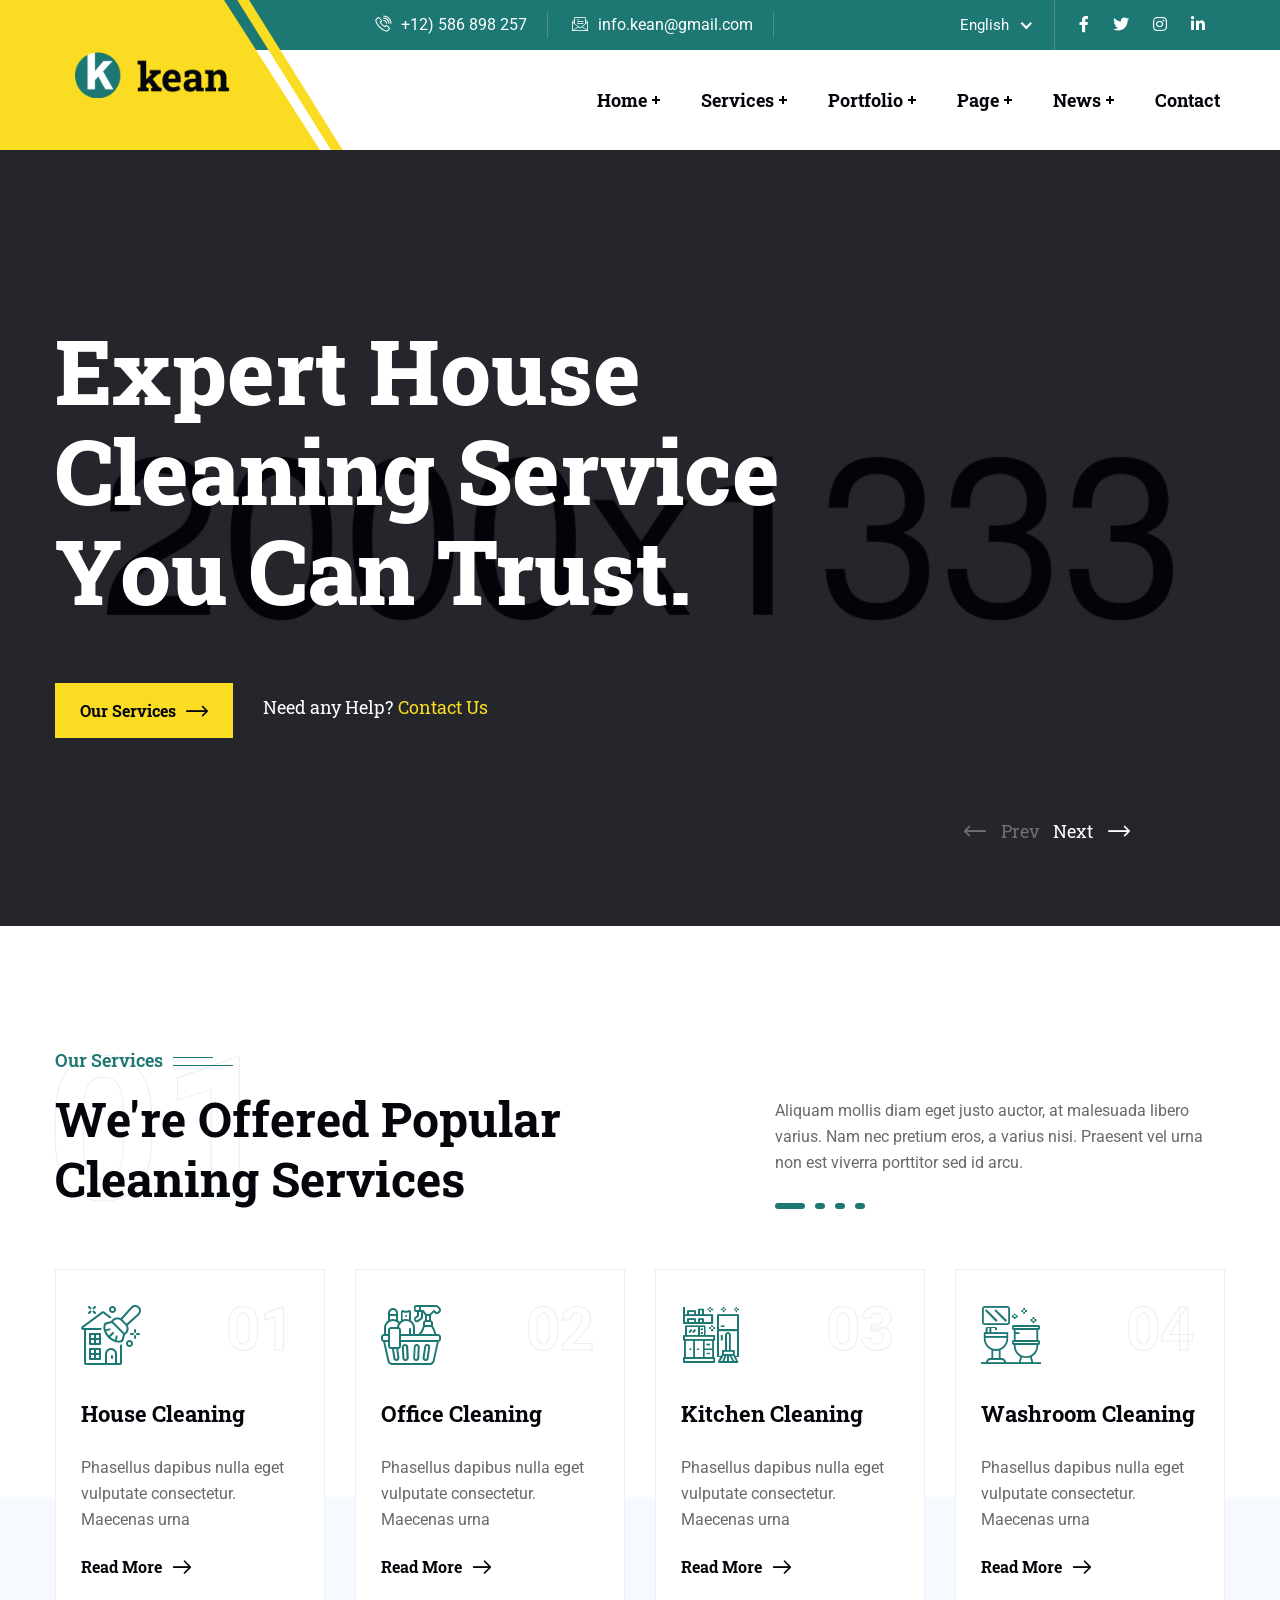
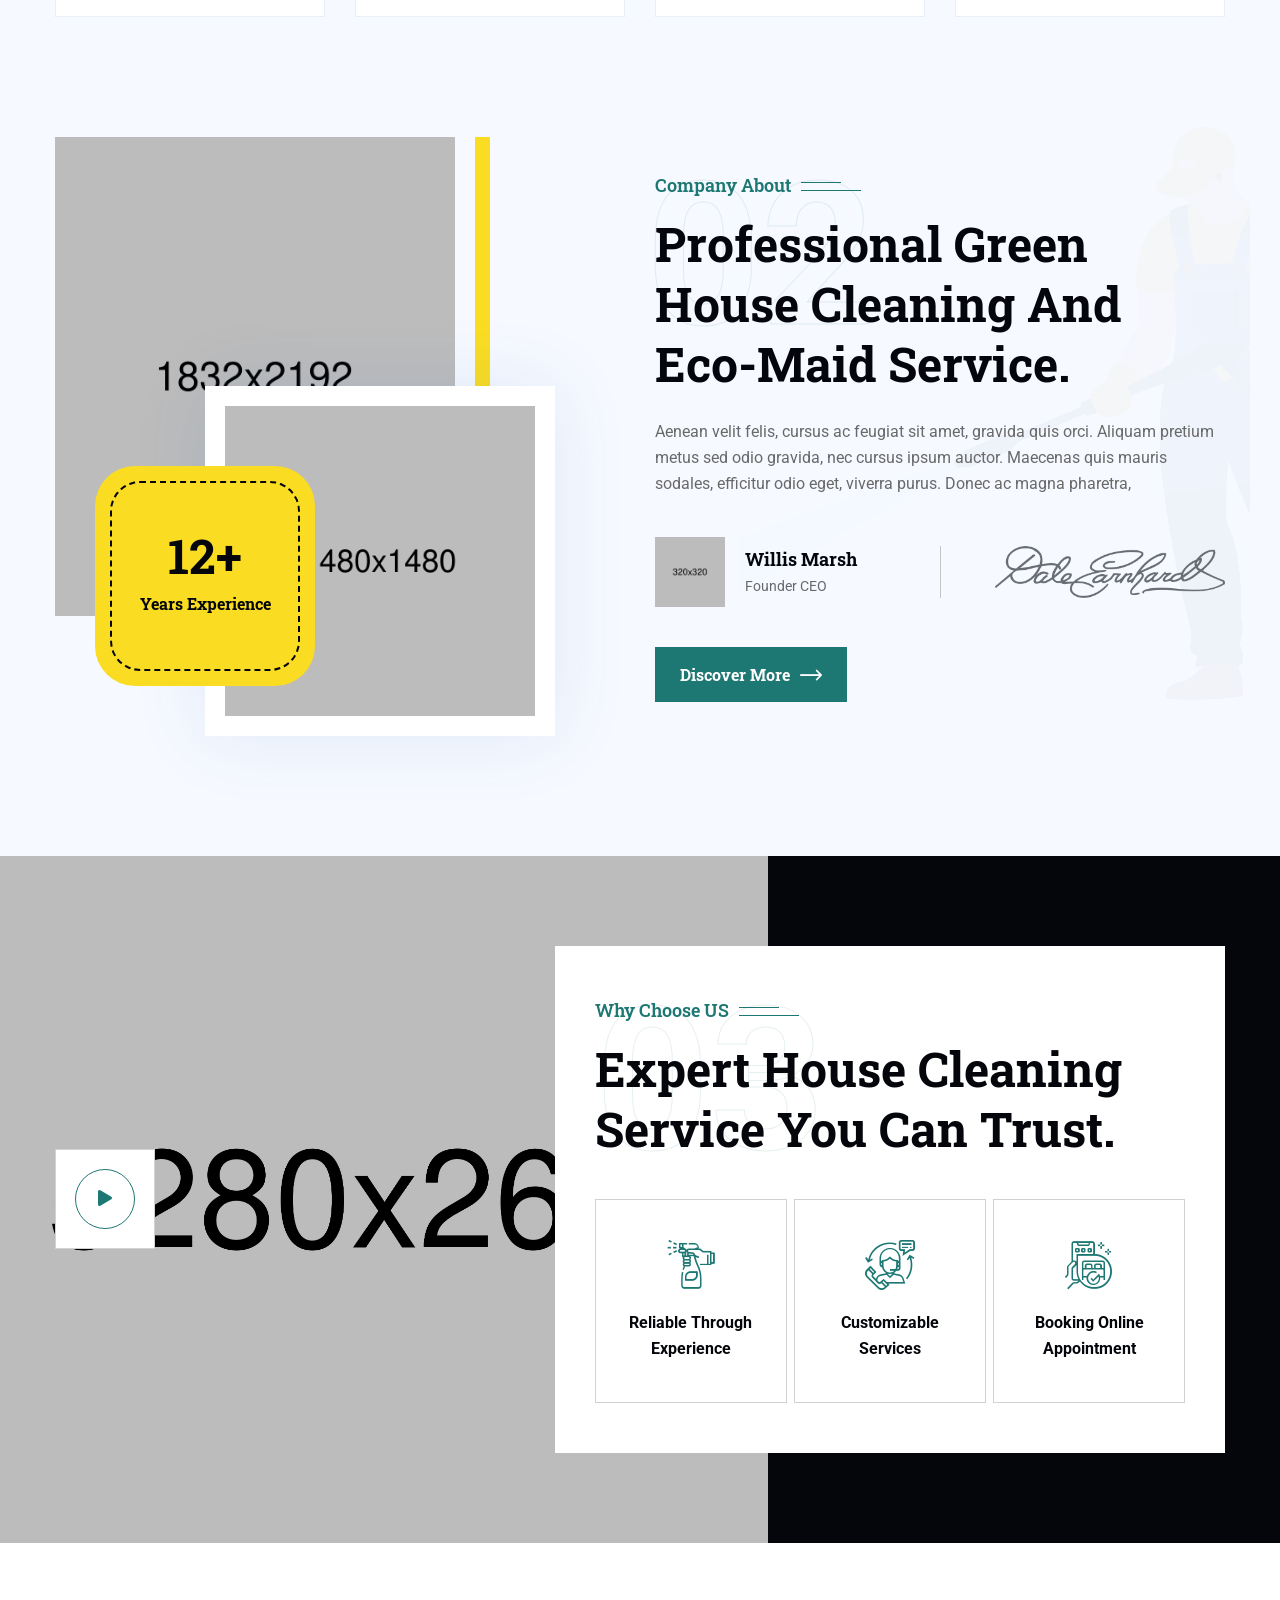
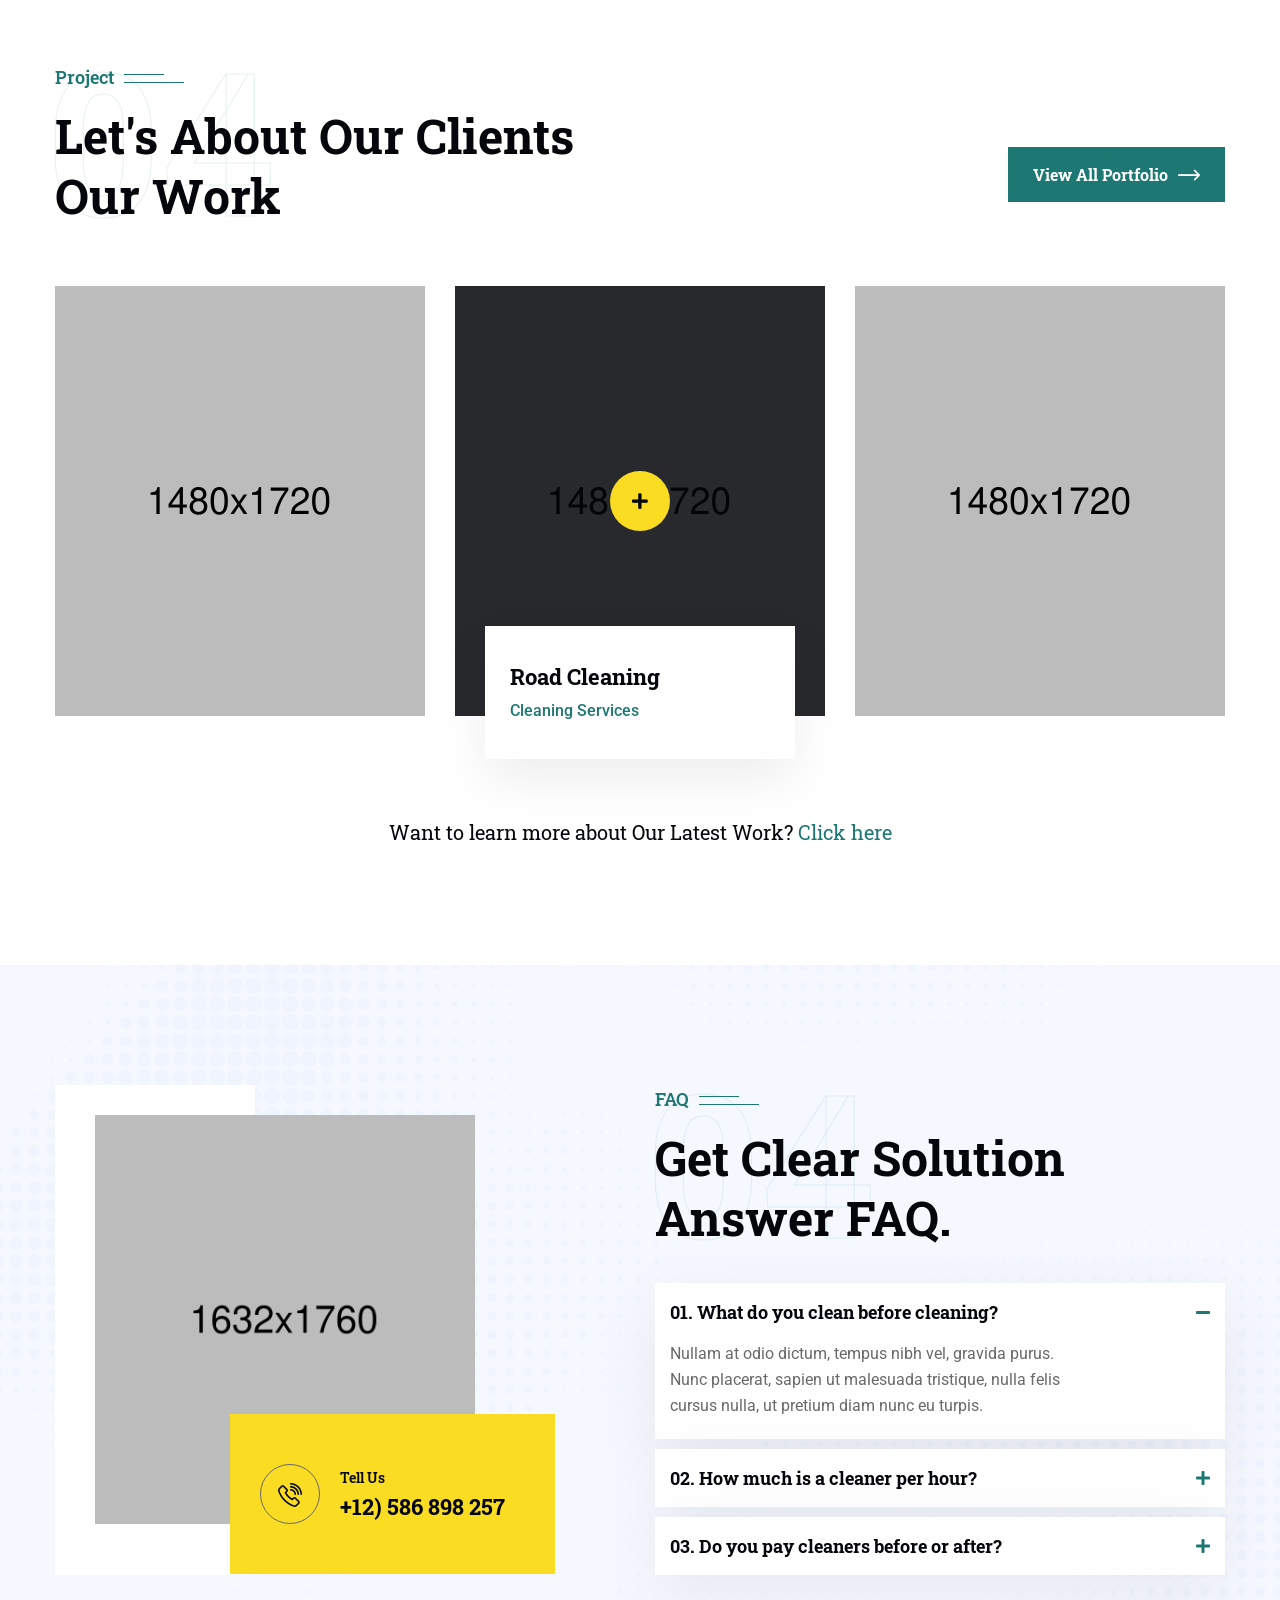
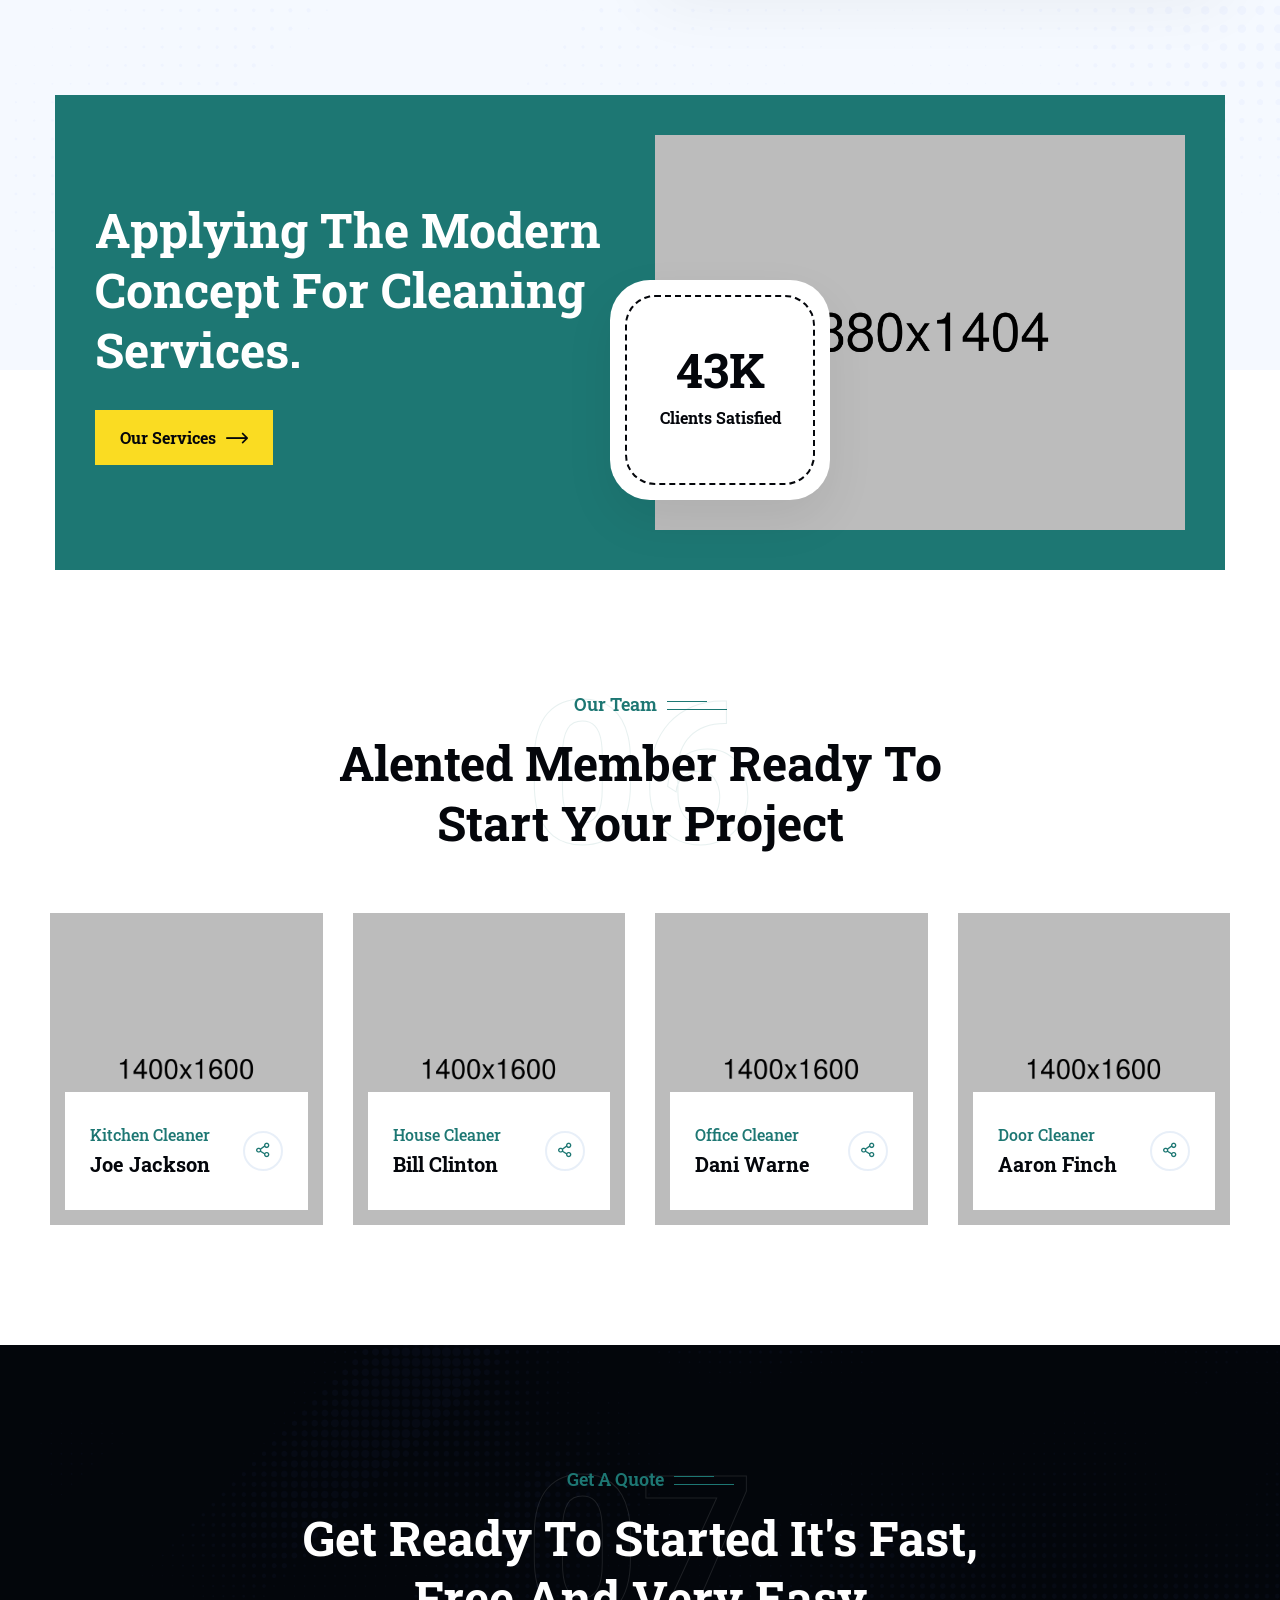
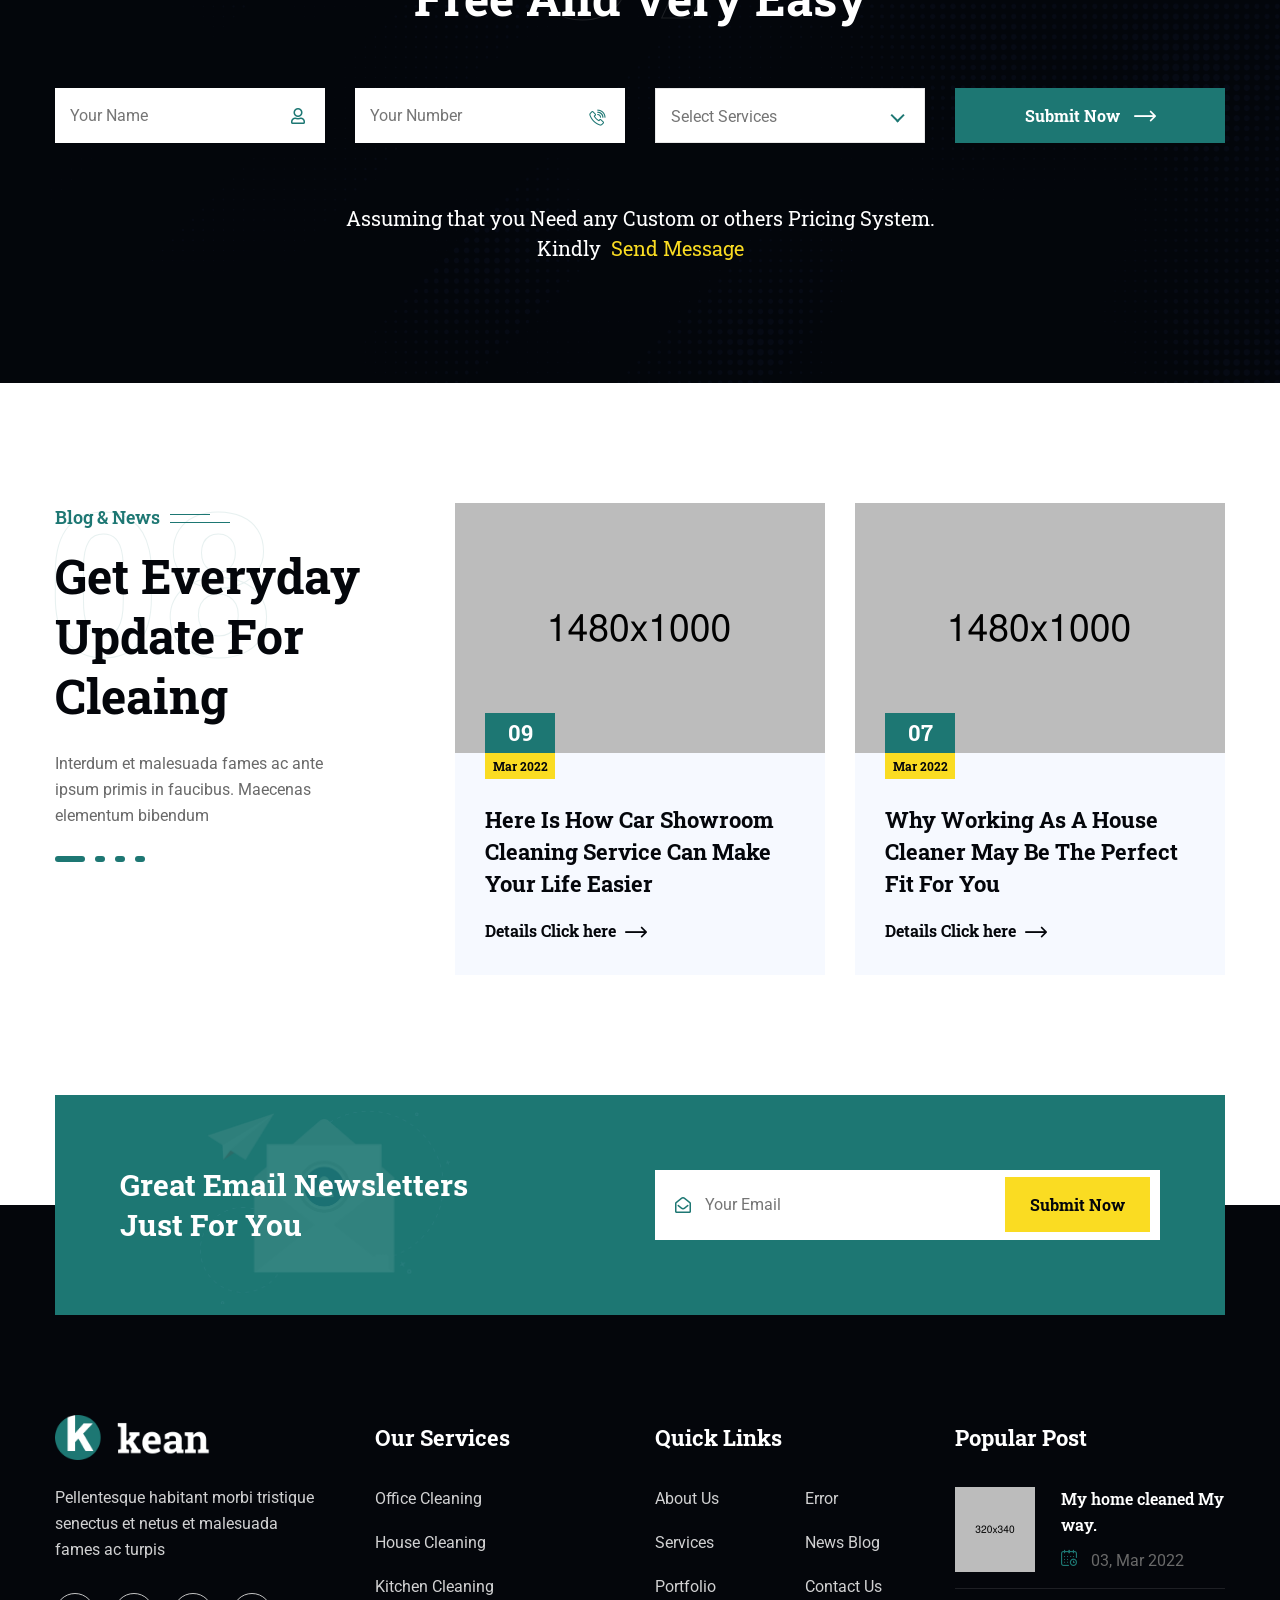
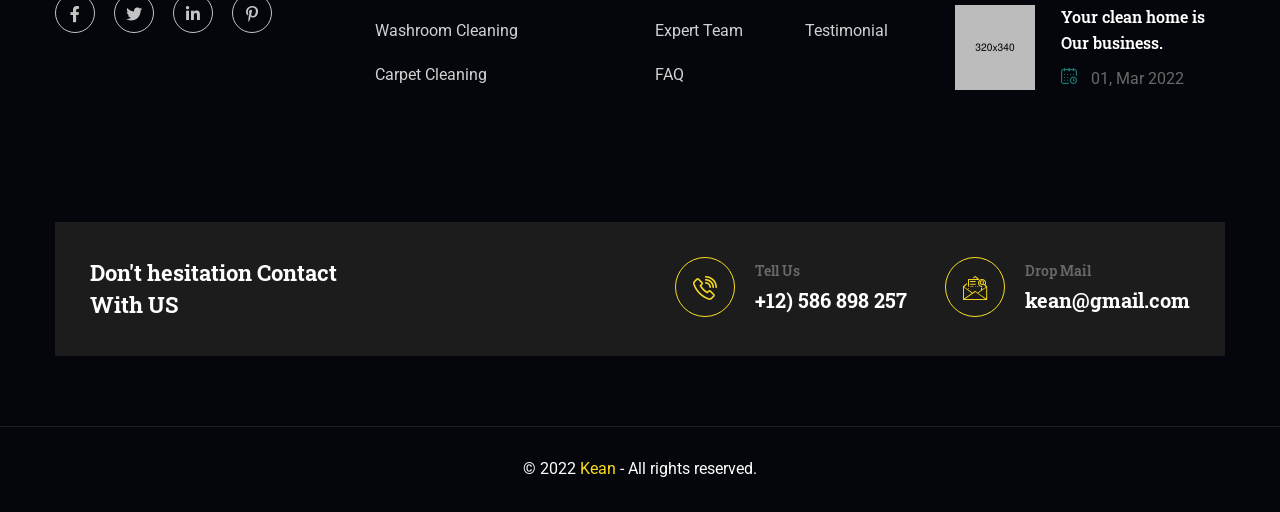
<file: index.html>
<!DOCTYPE html>
<html lang="en">

<head>
	<!-- Start Meta -->
	<meta charset="UTF-8">
	<meta http-equiv="X-UA-Compatible" content="IE=edge" />
	<meta name="description" content="Kean - Cleaning Service HTML5 Template" />
	<meta name="keywords" content="Creative, Digital, multipage, landing, freelancer template" />
	<meta name="author" content="ThemeOri">
	<meta name="viewport" content="width=device-width, initial-scale=1">
	<!-- Title of Site -->
	<title>Kean - Cleaning Service HTML5 Template</title>
	<!-- Favicons -->
	<link rel="icon" type="image/png" href="assets/img/favicon.png">
	<!-- Bootstrap CSS -->
	<link rel="stylesheet" href="assets/css/bootstrap.min.css">
	<!-- fontawesome -->
	<link rel="stylesheet" href="assets/css/fontawesome.min.css">
	<!-- Animate CSS -->
	<link rel="stylesheet" href="assets/css/animate.css">
	<!-- Swiper -->
	<link rel="stylesheet" href="assets/css/swiper-bundle.min.css">
	<!-- Magnific -->
	<link rel="stylesheet" href="assets/css/magnific-popup.css">
	<!-- Nice Select -->
	<link rel="stylesheet" href="assets/css/nice-select.css">
	<!-- Mean menu -->
	<link rel="stylesheet" href="assets/css/meanmenu.min.css">
	<!-- Flaticon -->
	<link rel="stylesheet" href="assets/fonts/flaticon.css">
	<!-- Custom CSS -->
	<link rel="stylesheet" href="assets/sass/style.css">
</head>

<body>
	<!-- Preloader start -->
	<div class="theme-loader">
		<div class="spinner">
			<div class="double-bounce1"></div>
			<div class="double-bounce2"></div>
		</div>
	</div>
	<!-- Preloader end -->
	<!-- Header Area Start -->
	<div class="header__area">
		<!-- Logo Area Start -->
		<div class="custom-container">
			<div class="header__area-logo">
				<div class="header__area-logo-area">
					<a href="index.html">
						<img src="assets/img/logo.png" alt="">
					</a>
				</div>
			</div>
		</div>
		<!-- Logo Area Start -->
		<!-- TopBar Area Start -->
		<div class="header__area-topbar-area">
			<div class="header__area-topbar custom-container">
				<div class="header__area-topbar-left">
					<div class="header__area-topbar-left-info md-mb-10">
						<ul>
							<li><a href="tel:+12)586898257"><i class="flaticon-telephone"></i>+12) 586 898 257</a>
							</li>
							<li><a href="#"><i class="flaticon-email-1"></i>info.kean@gmail.com</a>
							</li>
						</ul>
					</div>
				</div>
				<div class="header__area-topbar-right">
					<div class="header__area-topbar-right-language">
						<select name="select">
							<option value="1">English</option>
							<option value="2">Hindi</option>
							<option value="3">Tamil</option>
						</select>
					</div>
					<div class="header__area-topbar-right-social">
						<ul>
							<li><a href="#"><i class="fab fa-facebook-f"></i></a>
							</li>
							<li><a href="#"><i class="fab fa-twitter"></i></a>
							</li>
							<li><a href="#"><i class="fab fa-instagram"></i></a>
							</li>
							<li><a href="#"><i class="fab fa-linkedin-in"></i></a>
							</li>
						</ul>
					</div>
				</div>
			</div>
		</div>
		<!-- TopBar Area Start -->
		<!-- Menu Bar Area Start -->
		<div class="header__area-menubar-area">
			<div class="header__area-menubar d-flex align-items-center custom-container">
				<div class="header__area-menubar-logo">
					<a href="index.html">
						<img src="assets/img/logo.png" alt="">
					</a>
					<div class="responsive-menu"></div>					
				</div>
				<div class="header__area-menubar-main-menu">
					<ul id="mobilemenu">
						<li class="header__area-menubar-main-menu-icon"><a href="#">Home</a>
							<ul class="sub-menu">
								<li><a href="index.html">Home One</a>
								</li>
							</ul>
						</li>
						<li class="header__area-menubar-main-menu-icon"><a href="#">Services</a>
							<ul class="sub-menu">
								<li><a href="services.html">Services</a>
								</li>
								<li><a href="services-details.html">Services Details</a>
								</li>
							</ul>
						</li>
						<li class="header__area-menubar-main-menu-icon"><a href="#">Portfolio</a>
							<ul class="sub-menu">
								<li><a href="portfolio.html">Portfolio</a>
								</li>
								<li><a href="portfolio-details.html">Portfolio Details</a>
								</li>
							</ul>
						</li>
						<li class="header__area-menubar-main-menu-icon"><a href="#">Page</a>
							<ul class="sub-menu">
								<li><a href="about.html">About Us</a>
								</li>
								<li><a href="team.html">Team</a>
								</li>
								<li><a href="team-details.html">Team Details</a>
								</li>
								<li><a href="faq.html">FAQ</a>
								</li>
								<li><a href="testimonial.html">Testimonial</a>
								</li>
								<li><a href="error.html">Error</a>
								</li>
							</ul>
						</li>
						<li class="header__area-menubar-main-menu-icon"><a href="#">News</a>
							<ul class="sub-menu">
								<li><a href="blog-grid.html">Blog Grid</a>
								</li>
								<li><a href="blog-standard.html">Blog Standard</a>
								</li>
								<li><a href="blog-details.html">Blog Details</a>
								</li>
							</ul>
						</li>
						<li><a href="contact.html">Contact</a>
						</li>
					</ul>
				</div>
				<div class="header__area-menubar-btn">	<a class="theme-btn" href="contact.html">Let's about Clean<i class="flaticon-right-arrow"></i></a>
				</div>
			</div>
		</div>
		<!-- Menu Bar Area Start -->
	</div>
	<!-- Header Area End -->
	<!-- Banner Area Start -->
	<div class="banner__area swiper banner-slider">
		<div class="swiper-wrapper">
			<div class="banner__area swiper-slide">
				<div class="banner__area-swiper-image" data-background="assets/img/banner-1.jpg"></div>
				<div class="container">
					<div class="row">
						<div class="col-xl-12 col-lg-12">
							<div class="banner__area-content">
								<div class="banner__area-content-area">
									<h1>Expert house cleaning service you can trust.</h1>
								</div>
								<div class="banner__area-button">
									<div class="banner__area-btn">	<a class="theme-banner-btn" href="services.html">Our Services<i class="flaticon-right-arrow"></i></a>
									</div>
									<div class="banner__area-button-contact">
										<h4>Need any Help?<a href="contact.html">Contact Us</a></h4>
									</div>
								</div>
							</div>
						</div>
					</div>
				</div>
			</div>
			<div class="banner__area swiper-slide">
				<div class="banner__area-swiper-image" data-background="assets/img/banner-2.jpg"></div>
				<div class="container">
					<div class="row">
						<div class="col-xl-12 col-lg-12">
							<div class="banner__area-content">
								<div class="banner__area-content-area">
									<h1>We are Best cleaning service Company.</h1>
								</div>
								<div class="banner__area-button">
									<div class="banner__area-btn">	<a class="theme-banner-btn" href="services.html">Our Services<i class="flaticon-right-arrow"></i></a>
									</div>
									<div class="banner__area-button-contact">
										<h4>Need any Help?<a href="contact.html">Contact Us</a></h4>
									</div>
								</div>
							</div>
						</div>
					</div>
				</div>
			</div>
			<div class="banner__area swiper-slide">
				<div class="banner__area-swiper-image" data-background="assets/img/banner-3.jpg"></div>
				<div class="container">
					<div class="row">
						<div class="col-xl-12 col-lg-12">
							<div class="banner__area-content">
								<div class="banner__area-content-area">
									<h1>Looking For Cleaning Your Home.</h1>
								</div>
								<div class="banner__area-button">
									<div class="banner__area-btn">	<a class="theme-banner-btn" href="services.html">Our Services<i class="flaticon-right-arrow"></i></a>
									</div>
									<div class="banner__area-button-contact">
										<h4>Need any Help?<a href="contact.html">Contact Us</a></h4>
									</div>
								</div>
							</div>
						</div>
					</div>
				</div>
			</div>
		</div>
		<div class="banner__area-prev">
			<div class="swiper-button-prev slide-prev"><i class="flaticon-left-arrow"></i>Prev</div>
			<div class="swiper-button-next slide-next">Next<i class="flaticon-right-arrow"></i>
			</div>
		</div>
		<div class="banner__area-dots">
			<div class="banner-pagination"></div>
		</div>
	</div>
	<!-- Banner Area End -->
	<!-- Services Area Start -->
	<div class="services__area section-padding pb-0">
		<div class="container">
			<div class="row align-items-center">
				<div class="col-xl-6 col-lg-6">
					<div class="services__area-title-left mb-60 lg-mb-30">	<span class="subtitle-one">Our Services</span>
						<span class="subtitle-two">01</span>
						<h2>We're offered Popular cleaning services</h2>
					</div>
				</div>
				<div class="col-xl-6 col-lg-6 lg-mb-50">
					<div class="services__area-title-right">
						<p>Aliquam mollis diam eget justo auctor, at malesuada libero varius. Nam nec pretium eros, a varius nisi. Praesent vel urna non est viverra porttitor sed id arcu.</p>
						<div class="services__area-dots">
							<div class="services-pagination"></div>
						</div>
					</div>
				</div>
			</div>
			<div class="row">
				<div class="col-xl-12 col-lg-12">
					<div class="swiper services-slider">
						<div class="swiper-wrapper">
							<div class="services__area-item swiper-slide wow fadeInUp" data-wow-delay="0.3s">	<span>01</span>
								<div class="services__area-item-icon mb-25">	<i class="flaticon-house"></i>
								</div>
								<div class="services__area-item-content">
									<h3 class="mb-25"><a href="services-details.html">House Cleaning</a></h3>	
									<p class="mb-20">Phasellus dapibus nulla eget vulputate consectetur. Maecenas urna</p>
								</div>	<a href="services-details.html">Read More <i class="flaticon-next"></i></a>
							</div>
							<div class="services__area-item swiper-slide wow fadeInUp" data-wow-delay="0.6s">	<span>02</span>
								<div class="services__area-item-icon mb-25">	<i class="flaticon-basket"></i>
								</div>
								<div class="services__area-item-content">
									<h3 class="mb-25"><a href="services-details.html">Office Cleaning</a></h3>	
									<p class="mb-20">Phasellus dapibus nulla eget vulputate consectetur. Maecenas urna</p>
								</div>	<a href="services-details.html">Read More <i class="flaticon-next"></i></a>
							</div>
							<div class="services__area-item swiper-slide wow fadeInUp" data-wow-delay="0.9s">	<span>03</span>
								<div class="services__area-item-icon mb-25">	<i class="flaticon-kitchen"></i>
								</div>
								<div class="services__area-item-content">
									<h3 class="mb-25"><a href="services-details.html">Kitchen Cleaning</a></h3>	
									<p class="mb-20">Phasellus dapibus nulla eget vulputate consectetur. Maecenas urna</p>
								</div>	<a href="services-details.html">Read More <i class="flaticon-next"></i></a>
							</div>
							<div class="services__area-item swiper-slide wow fadeInUp" data-wow-delay="1.1s">	<span>04</span>
								<div class="services__area-item-icon mb-25">	<i class="flaticon-toilet"></i>
								</div>
								<div class="services__area-item-content">
									<h3 class="mb-25"><a href="services-details.html">Washroom Cleaning</a></h3>	
									<p class="mb-20">Phasellus dapibus nulla eget vulputate consectetur. Maecenas urna</p>
								</div>	<a href="services-details.html">Read More <i class="flaticon-next"></i></a>
							</div>
						</div>
					</div>
				</div>
			</div>
		</div>
	</div>
	<!-- Services Area End -->
	<!-- About Area Start -->
	<div class="about__area section-padding">
		<div class="about__area-title-right-image" data-background="assets/img/shape/about-bg.png"></div>
		<div class="container">
			<div class="row align-items-center">
				<div class="col-xl-6 col-lg-6 lg-mb-30">
					<div class="about__area-left mr-70 wow fadeInUp" data-wow-delay="0.6s">
						<div class="about__area-left-image">
							<img src="assets/img/about-1.jpg" alt="">
							<div class="about__area-left-image-small-img">
								<img src="assets/img/about-2.jpg" alt="">
							</div>
							<div class="about__area-left-image-content">
								<p><span class="counter">23</span>+</p>
								<p>Years Experience</p>
							</div>
						</div>
					</div>
				</div>
				<div class="col-xl-6 col-lg-6">
					<div class="about__area-title-right wow fadeInUp" data-wow-delay="1.2s">	<span class="subtitle-one">Company about</span>
						<span class="subtitle-two">02</span>
						<h2 class="mb-25">Professional Green house cleaning and eco-maid service.</h2>
						<p class="mb-40">Aenean velit felis, cursus ac feugiat sit amet, gravida quis orci. Aliquam pretium metus sed odio gravida, nec cursus ipsum auctor. Maecenas quis mauris sodales, efficitur odio eget, viverra purus. Donec ac magna pharetra,</p>
						<div class="row align-items-center mb-40">
							<div class="col-sm-6 pr-10">
								<div class="about__area-title-right-author">
									<div class="about__area-title-right-author-img">
										<img src="assets/img/ceo.jpg" alt="">
									</div>
									<div class="about__area-title-right-author-text">
										<h4>Willis Marsh</h4>
										<p>Founder CEO</p>
									</div>
								</div>
							</div>
							<div class="col-sm-6 pl-0">
								<div class="about__area-title-right-author-signature">
									<img src="assets/img/shape/signature.png" alt="">
								</div>
							</div>
						</div>	<a class="theme-btn" href="contact.html">Discover More<i class="flaticon-right-arrow"></i></a>
					</div>
				</div>
			</div>
		</div>
	</div>
	<!-- About Area End -->
	<!-- Why Choose US Area Start -->
	<div class="chooseus__area pt-90 pb-90">
		<div class="chooseus__area-left-image" data-background="assets/img/choose-us.jpg"></div>
		<div class="container">
			<div class="row align-items-center">
				<div class="col-xl-5 col-lg-4 lg-mb-30">
					<div class="chooseus__area-left">
						<div class="chooseus__area-left-video-icon video-pulse">	<a class="video-popup" href="https://www.youtube.com/watch?v=0WC-tD-njcA"><i class="fas fa-play"></i></a>
						</div>
					</div>
				</div>
				<div class="col-xl-7 col-lg-8">
					<div class="chooseus__area-right wow fadeInRight" data-wow-delay="0.4s">
						<div class="chooseus__area-right-title mb-40">	<span class="subtitle-one">Why Choose US</span>
							<span class="subtitle-two">03</span>
							<h2>Expert house cleaning service you can trust.</h2>
						</div>
						<div class="row">
							<div class="col-md-4 pr-0 md-pl-0 md-mb-20">
								<div class="chooseus__area-right-icon-list">	<i class="flaticon-spray"></i>
									<p>Reliable Through Experience</p>
								</div>
							</div>
							<div class="col-md-4 p-0 md-mb-20 m">
								<div class="chooseus__area-right-icon-list center">	<i class="flaticon-customer-service"></i>
									<p>Customizable Services</p>
								</div>
							</div>
							<div class="col-md-4 pl-0 md-pr-0">
								<div class="chooseus__area-right-icon-list">	<i class="flaticon-online-booking"></i>
									<p>Booking Online Appointment</p>
								</div>
							</div>
						</div>
					</div>
				</div>
			</div>
		</div>
	</div>
	<!-- Why Choose US Area End -->
	<!-- Portfolio Area Start -->
	<div class="portfolio__area section-padding">
		<div class="container">
			<div class="row align-items-center">
				<div class="col-xl-6 col-lg-6">
					<div class="portfolio__area-title-left mb-60 lg-mb-30">	<span class="subtitle-one">Project</span>
						<span class="subtitle-two">04</span>
						<h2>Let's about Our clients our Work</h2>
					</div>
				</div>
				<div class="col-xl-6 col-lg-6 lg-mb-50">
					<div class="portfolio__area-title-right t-right lg-t-left">	<a class="theme-btn" href="portfolio-details.html">View All Portfolio<i class="flaticon-right-arrow"></i></a>
					</div>
				</div>
			</div>
			<div class="row mb-60">
				<div class="col-xl-4 col-lg-4 col-md-6 lg-mb-30">
					<div class="portfolio__area-item wow fadeInUp" data-wow-delay="0.4s">
						<div class="portfolio__area-item-image">
							<img src="assets/img/portfolio-1.jpg" alt="">
							<div class="portfolio__area-item-image-icon">	<a href="portfolio-details.html"><i class="fas fa-plus"></i></a>
							</div>
						</div>
						<div class="portfolio__area-item-content">
							<h3><a href="portfolio-details.html">Hours Cleaning</a></h3>
							<p>Cleaning Services</p>
						</div>
					</div>
				</div>
				<div class="col-xl-4 col-lg-4 col-md-6 md-mb-30">
					<div class="portfolio__area-item portfolio__area-item-hover wow fadeInUp" data-wow-delay="0.8s">
						<div class="portfolio__area-item-image">
							<img src="assets/img/portfolio-2.jpg" alt="">
							<div class="portfolio__area-item-image-icon">	<a href="portfolio-details.html"><i class="fas fa-plus"></i></a>
							</div>
						</div>
						<div class="portfolio__area-item-content">
							<h3><a href="portfolio-details.html">Road Cleaning</a></h3>
							<p>Cleaning Services</p>
						</div>
					</div>
				</div>
				<div class="col-xl-4 col-lg-4 col-md-6">
					<div class="portfolio__area-item wow fadeInUp" data-wow-delay="1.2s">
						<div class="portfolio__area-item-image">
							<img src="assets/img/portfolio-3.jpg" alt="">
							<div class="portfolio__area-item-image-icon">	<a href="portfolio-details.html"><i class="fas fa-plus"></i></a>
							</div>
						</div>
						<div class="portfolio__area-item-content">
							<h3><a href="portfolio-details.html">Office Cleaning</a></h3>
							<p>Cleaning Services</p>
						</div>
					</div>
				</div>
			</div>
			<div class="row">
				<div class="col-xl-12">
					<div class="portfolio__area-bottom t-center">
						<p>Want to learn more about Our Latest Work?<a href="portfolio.html">Click here</a>
						</p>
					</div>
				</div>
			</div>
		</div>
	</div>
	<!-- Portfolio Area End -->
	<!-- FAQ Area Start -->
	<div class="faq__area section-padding pb-0" data-background="assets/img/shape/map.png">
		<div class="container">
			<div class="row">
				<div class="col-xl-6 col-lg-6 lg-mb-70">
					<div class="faq__area-left mr-70 wow fadeInUp" data-wow-delay="0.4s">
						<div class="faq__area-left-image">
							<img src="assets/img/faq.jpg" alt="">
							<div class="faq__area-left-image-contact">
								<div class="faq__area-left-image-contact-icon">	<i class="flaticon-telephone"></i>
								</div>
								<div class="faq__area-left-image-contact-text">
									<p>Tell Us</p>
									<h3><a href="tel:+12)586898257">+12) 586 898 257</a></h3>
								</div>
							</div>
						</div>
					</div>
				</div>
				<div class="col-xl-6 col-lg-6">
					<div class="faq__area-right wow fadeInUp" data-wow-delay="0.8s">
						<div class="faq__area-right-title mb-35">	<span class="subtitle-one">FAQ</span>
							<span class="subtitle-two">04</span>
							<h2>Get clear solution answer FAQ.</h2>
						</div>
						<div class="faq__area-collapse">
							<div class="faq__area-collapse-item">
								<div class="faq__area-collapse-item-card">
									<div class="faq__area-collapse-item-card-header">
										<h4>01. What do you clean before cleaning?</h4>
										<i class="fas fa-minus"></i>
									</div>
									<div class="faq__area-collapse-item-card-header-content active">
										<p>Nullam at odio dictum, tempus nibh vel, gravida purus. Nunc placerat, sapien ut malesuada tristique, nulla felis cursus nulla, ut pretium diam nunc eu turpis.</p>
									</div>
								</div>
							</div>
							<div class="faq__area-collapse-item">
								<div class="faq__area-collapse-item-card">
									<div class="faq__area-collapse-item-card-header">
										<h4>02. How much is a cleaner per hour?</h4>
										<i class="fas fa-plus"></i>
									</div>
									<div class="faq__area-collapse-item-card-header-content display-none">
										<p>Nullam at odio dictum, tempus nibh vel, gravida purus. Nunc placerat, sapien ut malesuada tristique, nulla felis cursus nulla, ut pretium diam nunc eu turpis.</p>
									</div>
								</div>
							</div>
							<div class="faq__area-collapse-item m-0">
								<div class="faq__area-collapse-item-card">
									<div class="faq__area-collapse-item-card-header">
										<h4>03. Do you pay cleaners before or after?</h4>
										<i class="fas fa-plus"></i>
									</div>
									<div class="faq__area-collapse-item-card-header-content display-none">
										<p>Nullam at odio dictum, tempus nibh vel, gravida purus. Nunc placerat, sapien ut malesuada tristique, nulla felis cursus nulla, ut pretium diam nunc eu turpis.</p>
									</div>
								</div>
							</div>
						</div>
					</div>
				</div>
			</div>
			<!-- Applying Area Start -->
			<div class="faq__area-applying wow fadeInUp" data-wow-delay="0.8s">
				<div class="row align-items-center">
					<div class="col-xl-6 col-lg-7 lg-mb-30">
						<div class="faq__area-applying-left">
							<h2 class="mb-30">Applying the modern concept for cleaning services.</h2>
							<a class="theme-banner-btn2" href="services.html">Our Services<i class="flaticon-right-arrow"></i></a>
						</div>
					</div>
					<div class="col-xl-6 col-lg-5">
						<div class="faq__area-applying-right">
							<div class="faq__area-applying-right-image">
								<img src="assets/img/applying.jpg" alt="">
								<div class="faq__area-applying-right-image-content">
									<p><span class="counter">119</span>K</p>
									<p>Clients Satisfied</p>
								</div>
							</div>
						</div>
					</div>
				</div>
			</div>
			<!-- Applying Area End -->
		</div>
	</div>
	<!-- FAQ Area End -->
	<!-- Team Area Start -->
	<div class="team__area section-padding">
		<div class="auto-container">
			<div class="row mb-60">
				<div class="col-xl-12">
					<div class="team__area-title">	<span class="subtitle-one">Our Team</span>
						<span class="subtitle-two">06</span>
						<h2>alented Member Ready To Start Your Project</h2>	
					</div>
				</div>
			</div>
			<div class="row">
				<div class="col-xl-3 col-lg-4 col-md-6 xl-mb-30">
					<div class="team__area-item wow fadeInUp" data-wow-delay="0.4s">
						<div class="team__area-item-image">
							<img src="assets/img/team-1.jpg" alt="">
							<div class="team__area-item-image-content">
								<p>Kitchen Cleaner</p>
								<h3><a href="team-details.html">Joe Jackson</a></h3>
								<div class="team__area-item-image-content-social">
									<div class="team__area-item-image-content-social-icon">
										<ul>
											<li><a href="#"><i class="fab fa-facebook-f"></i></a>
											</li>
											<li><a href="#"><i class="fab fa-twitter"></i></a>
											</li>
											<li><a href="#"><i class="fab fa-linkedin-in"></i></a>
											</li>
										</ul>
									</div>	<a href="#"><i class="flaticon-share-1"></i></a>
								</div>
							</div>
						</div>
					</div>
				</div>
				<div class="col-xl-3 col-lg-4 col-md-6 md-mb-30">
					<div class="team__area-item wow fadeInUp" data-wow-delay="0.8s">
						<div class="team__area-item-image">
							<img src="assets/img/team-2.jpg" alt="">
							<div class="team__area-item-image-content">
								<p>House Cleaner</p>
								<h3><a href="team-details.html">Bill Clinton</a></h3>
								<div class="team__area-item-image-content-social">
									<div class="team__area-item-image-content-social-icon">
										<ul>
											<li><a href="#"><i class="fab fa-facebook-f"></i></a>
											</li>
											<li><a href="#"><i class="fab fa-twitter"></i></a>
											</li>
											<li><a href="#"><i class="fab fa-linkedin-in"></i></a>
											</li>
										</ul>
									</div>	<a href="#"><i class="flaticon-share-1"></i></a>
								</div>
							</div>
						</div>
					</div>
				</div>
				<div class="col-xl-3 col-lg-4 col-md-6 md-mb-30">
					<div class="team__area-item wow fadeInUp" data-wow-delay="1.2s">
						<div class="team__area-item-image">
							<img src="assets/img/team-3.jpg" alt="">
							<div class="team__area-item-image-content">
								<p>Office Cleaner</p>
								<h3><a href="team-details.html">Dani Warne</a></h3>
								<div class="team__area-item-image-content-social">
									<div class="team__area-item-image-content-social-icon">
										<ul>
											<li><a href="#"><i class="fab fa-facebook-f"></i></a>
											</li>
											<li><a href="#"><i class="fab fa-twitter"></i></a>
											</li>
											<li><a href="#"><i class="fab fa-linkedin-in"></i></a>
											</li>
										</ul>
									</div>	<a href="#"><i class="flaticon-share-1"></i></a>
								</div>
							</div>
						</div>
					</div>
				</div>
				<div class="col-xl-3 col-lg-4 col-md-6">
					<div class="team__area-item wow fadeInUp" data-wow-delay="1.6s">
						<div class="team__area-item-image">
							<img src="assets/img/team-4.jpg" alt="">
							<div class="team__area-item-image-content">
								<p>Door Cleaner</p>
								<h3><a href="team-details.html">Aaron Finch</a></h3>
								<div class="team__area-item-image-content-social">
									<div class="team__area-item-image-content-social-icon">
										<ul>
											<li><a href="#"><i class="fab fa-facebook-f"></i></a>
											</li>
											<li><a href="#"><i class="fab fa-twitter"></i></a>
											</li>
											<li><a href="#"><i class="fab fa-linkedin-in"></i></a>
											</li>
										</ul>
									</div>	<a href="#"><i class="flaticon-share-1"></i></a>
								</div>
							</div>
						</div>
					</div>
				</div>
			</div>
		</div>
	</div>
	<!-- Team Area End -->
	<!-- Get a Quote Area Start -->
	<div class="quote__area section-padding" data-background="assets/img/shape/map.png">
		<div class="container">
			<div class="row mb-60">
				<div class="col-xl-12">
					<div class="quote__area-title">	<span class="subtitle-one">Get a Quote</span>
						<span class="subtitle-two">07</span>
						<h2>Get Ready to Started It's Fast, Free and Very easy</h2>	
					</div>
				</div>
			</div>
			<form action="#">
				<div class="quote__area-item">
					<div class="row">
						<div class="col-lg-9">
							<div class="row">
								<div class="col-lg-4 lg-mb-20">
									<div class="quote__area-item-name">	<i class="far fa-user"></i>
										<input type="text" name="name" placeholder="Your Name" required="required">
									</div>
								</div>
								<div class="col-lg-4 lg-mb-20">
									<div class="quote__area-item-number">	<i class="flaticon-telephone"></i>
										<input type="text" name="number" placeholder="Your Number" required="required">
									</div>
								</div>
								<div class="col-lg-4 lg-mb-20">
									<div class="quote__area-item-services">
										<select name="select">
											<option value="1">Select Services</option>
											<option value="2">House Cleaner</option>
											<option value="3">Office Cleaner</option>
											<option value="4">Door Cleaner</option>
											<option value="5">Kitchen Cleaner</option>
											<option value="6">Bathroom Cleaning</option>
										</select>
									</div>
								</div>
							</div>
						</div>
						<div class="col-lg-3">
							<div class="quote__area-item-button">
								<button class="theme-btn" type="submit" name="button">Submit Now <i class="flaticon-right-arrow"></i>
								</button>
							</div>
						</div>
					</div>
				</div>
			</form>
			<div class="row mt-60">
				<div class="col-xl-12">
					<div class="quote__area-bottom">
						<p>Assuming that you Need any Custom or others Pricing System. Kindly <a href="contact.html">Send Message</a>
						</p>
					</div>
				</div>
			</div>
		</div>
	</div>
	<!-- Get a Quote Area End -->
	<!-- Blog Area Start -->
	<div class="blog__area section-padding">
		<div class="container">
			<div class="row">
				<div class="col-xl-4 col-lg-4 lg-mb-50">
					<div class="blog__area-title wow fadeInUp" data-wow-delay="0.4s">	<span class="subtitle-one">Blog & News</span>
						<span class="subtitle-two">08</span>
						<h2 class="mb-25">Get Everyday Update for Cleaing</h2>
						<p>Interdum et malesuada fames ac ante ipsum primis in faucibus. Maecenas elementum bibendum</p>
						<div class="blog__area-dots">
							<div class="blog-pagination"></div>
						</div>
					</div>
				</div>
				<div class="col-xl-8 col-lg-8">
					<div class="swiper blog-slider">
						<div class="swiper-wrapper">
							<div class="blog__area-item swiper-slide wow fadeInUp" data-wow-delay="0.8s">
								<div class="blog__area-item-image">
									<img src="assets/img/blog-1.jpg" alt="">
								</div>
								<div class="blog__area-item-content">
									<div class="blog__area-item-content-date">	<span>09</span>
										<p>Mar 2022</p>
									</div>
									<h3><a href="blog-details.html">Here Is How Car Showroom Cleaning Service Can Make Your Life Easier</a></h3>
									<a href="blog-details.html">Details Click here <i class="flaticon-right-arrow"></i></a>
								</div>
							</div>
							<div class="blog__area-item swiper-slide wow fadeInUp" data-wow-delay="1.2s">
								<div class="blog__area-item-image">
									<img src="assets/img/blog-4.jpg" alt="">
								</div>
								<div class="blog__area-item-content">
									<div class="blog__area-item-content-date">	<span>07</span>
										<p>Mar 2022</p>
									</div>
									<h3><a href="blog-details.html">Why Working As A House Cleaner May Be The Perfect Fit For You</a></h3>
									<a href="blog-details.html">Details Click here <i class="flaticon-right-arrow"></i></a>
								</div>
							</div>
							<div class="blog__area-item swiper-slide">
								<div class="blog__area-item-image">
									<img src="assets/img/blog-8.jpg" alt="">
								</div>
								<div class="blog__area-item-content">
									<div class="blog__area-item-content-date">	<span>05</span>
										<p>Mar 2022</p>
									</div>
									<h3><a href="blog-details.html">Here Is How Car Showroom Cleaning Service Can Make Your Life Easier</a></h3>
									<a href="blog-details.html">Details Click here <i class="flaticon-right-arrow"></i></a>
								</div>
							</div>
							<div class="blog__area-item swiper-slide">
								<div class="blog__area-item-image">
									<img src="assets/img/blog-5.jpg" alt="">
								</div>
								<div class="blog__area-item-content">
									<div class="blog__area-item-content-date">	<span>01</span>
										<p>Mar 2022</p>
									</div>
									<h3><a href="blog-details.html">Why Working As A House Cleaner May Be The Perfect Fit For You</a></h3>
									<a href="blog-details.html">Details Click here <i class="flaticon-right-arrow"></i></a>
								</div>
							</div>
						</div>
					</div>
				</div>
			</div>
		</div>
	</div>
	<!-- Blog Area End -->
	<!-- Subscribe Area Start -->
	<div class="subscribe__area">
		<div class="container">
			<div class="row align-items-center subscribe-p">
				<div class="col-xl-6 col-lg-6 lg-mb-30">
					<div class="subscribe__area-left">
						<div class="subscribe__area-left-shape">
							<img src="assets/img/shape/subscribe.png" alt="">
						</div>
						<h2>Great email newsletters Just for you</h2>
					</div>
				</div>
				<div class="col-xl-6 col-lg-6">
					<div class="subscribe__area-right">
						<form action="#">	<i class="far fa-envelope-open"></i>
							<input type="text" name="email" placeholder="Your Email" required="required">
							<button class="theme-banner-btn" type="submit" name="button">Submit Now</button>
						</form>
					</div>
				</div>
			</div>
		</div>
	</div>
	<!-- Subscribe Area End -->
	<!-- Footer Area Start -->
	<div class="footer__area">
		<div class="container">
			<div class="row">
				<div class="col-xl-3 col-lg-4 col-md-6 md-mb-30">
					<div class="footer__area-about">
						<div class="footer__area-about-widget">
							<div class="footer__area-about-logo">
								<a href="index.html">
									<img src="assets/img/footer-logo.png" alt="">
								</a>
							</div>
							<p>Pellentesque habitant morbi tristique senectus et netus et malesuada fames ac turpis</p>
							<div class="footer__area-about-widget-social-icon">
								<ul>
									<li><a href="#"><i class="fab fa-facebook-f"></i></a>
									</li>
									<li><a href="#"><i class="fab fa-twitter"></i></a>
									</li>
									<li><a href="#"><i class="fab fa-linkedin-in"></i></a>
									</li>
									<li><a href="#"><i class="fab fa-pinterest-p"></i></a>
									</li>
								</ul>
							</div>
						</div>
					</div>
				</div>
				<div class="col-xl-3 col-lg-4 col-md-6 xl-mb-30">
					<div class="footer__area-about-widget ml-20">
						<h3>Our Services</h3>
						<div class="footer__area-about-widget-services">
							<ul>
								<li><a href="services-details.html">Office cleaning</a>
								</li>
								<li><a href="services-details.html">House Cleaning</a>
								</li>
								<li><a href="services-details.html">Kitchen Cleaning</a>
								</li>
								<li><a href="services-details.html">Washroom Cleaning</a>
								</li>
								<li><a href="services-details.html">Carpet cleaning</a>
								</li>
							</ul>
						</div>
					</div>
				</div>
				<div class="col-xl-3 col-lg-4 col-md-6 md-mb-30">
					<div class="footer__area-about-widget">
						<h3>Quick Links</h3>
						<div class="footer__area-about-widget-menu">
							<div class="row">
								<div class="col-6">
									<ul>
										<li><a href="about.html">About us</a>
										</li>
										<li><a href="services.html">Services</a>
										</li>
										<li><a href="portfolio.html">Portfolio</a>
										</li>
										<li><a href="team.html">Expert Team</a>
										</li>
										<li><a href="faq.html">FAQ</a>
										</li>
									</ul>
								</div>
								<div class="col-6">
									<ul>
										<li><a href="error.html">Error</a>
										</li>
										<li><a href="blog-details.html">News Blog</a>
										</li>
										<li><a href="contact.html">Contact Us</a>
										</li>
										<li><a href="testimonial.html">Testimonial</a>
										</li>
									</ul>
								</div>
							</div>
						</div>
					</div>
				</div>
				<div class="col-xl-3 col-lg-4 col-md-6">
					<div class="footer__area-about-widget">
						<h3>Popular Post</h3>
						<div class="footer__area-about-widget-post">
							<div class="footer__area-about-widget-post-item">
								<div class="footer__area-about-widget-post-item-image">
									<a href="blog-details.html"><img src="assets/img/post-1.jpg" alt=""></a>
								</div>
								<div class="footer__area-about-widget-post-item-content">
									<h4><a href="blog-details.html">My home cleaned My way.</a></h4>
									<p><i class="flaticon-calendar"></i> 03, Mar 2022</p>
								</div>
							</div>
							<div class="footer__area-about-widget-post-item">
								<div class="footer__area-about-widget-post-item-image">
									<a href="blog-details.html"><img src="assets/img/post-2.jpg" alt=""></a>
								</div>
								<div class="footer__area-about-widget-post-item-content">
									<h4><a href="blog-details.html">Your clean home is Our business.</a></h4>
									<p><i class="flaticon-calendar"></i> 01, Mar 2022</p>
								</div>
							</div>
						</div>
					</div>
				</div>
			</div>
			<div class="footer__area-contact-info">
				<div class="row">
					<div class="col-xl-3 col-lg-4 lg-mb-30">
						<div class="footer__area-contact-info-title">
							<h3>Don't hesitation Contact With US</h3>
						</div>
					</div>
					<div class="col-xl-9 col-lg-8">
						<div class="row">
							<div class="col-xl-8 col-md-6 md-mb-30">
								<div class="footer__area-contact-info-item">
									<div class="footer__area-contact-info-item-icon">
										<i class="flaticon-telephone"></i>									
									</div>
									<div class="footer__area-contact-info-item-content">
										<p>Tell Us</p>
										<h3><a href="tel:+12)586898257">+12) 586 898 257</a></h3>									
									</div>
								</div>
							</div>
							<div class="col-xl-4 col-md-6">
								<div class="footer__area-contact-info-item">
									<div class="footer__area-contact-info-item-icon">
										<i class="flaticon-email"></i>									
									</div>
									<div class="footer__area-contact-info-item-content">
										<p>Drop Mail</p>
										<h3><a href="#">kean@gmail.com</a></h3>									
									</div>
								</div>
							</div>
						</div>
					</div>
				</div>
			</div>
		</div>
	</div>
	<!-- Footer Area End -->
	<!-- Copyright Area Start -->
	<div class="copyright__area">
		<div class="container">
			<div class="row">
				<div class="col-xl-12">
					<div class="copyright__area-title t-center">
						<p>© 2022 <a href="index.html">Kean</a> - All rights reserved.</p>
					</div>
				</div>
			</div>
		</div>
	</div>
	<!-- Copyright Area End -->
	<!-- scroll_up_btn -->
	<div class="scroll-top"> <i class="flaticon-up-arrow"></i>
	</div>
	<!-- scroll_up_btn end -->
	<!-- Main JS -->
	<script src="assets/js/jquery-3.6.0.min.js"></script>
	<!-- Bootstrap JS -->
	<script src="assets/js/bootstrap.min.js"></script>
	<!-- Counterup -->
	<script src="assets/js/jquery.counterup.min.js"></script>
	<!-- Popper JS -->
	<script src="assets/js/popper.min.js"></script>
	<!-- Progressbar JS -->
	<script src="assets/js/progressbar.min.js"></script>
	<!-- Magnific JS -->
	<script src="assets/js/jquery.magnific-popup.min.js"></script>
	<!-- Swiper JS -->
	<script src="assets/js/swiper-bundle.min.js"></script>
	<!-- Waypoints -->
	<script src="assets/js/jquery.waypoints.min.js"></script>
	<!-- Mean menu -->
	<script src="assets/js/jquery.meanmenu.min.js"></script>
	<!-- Nice Select -->
	<script src="assets/js/jquery.nice-select.min.js"></script>
	<!-- WOW JS -->
	<script src="assets/js/wow.min.js"></script>
	<!-- Custom JS -->
	<script src="assets/js/custom.js"></script>
</body>

</html>
</file>
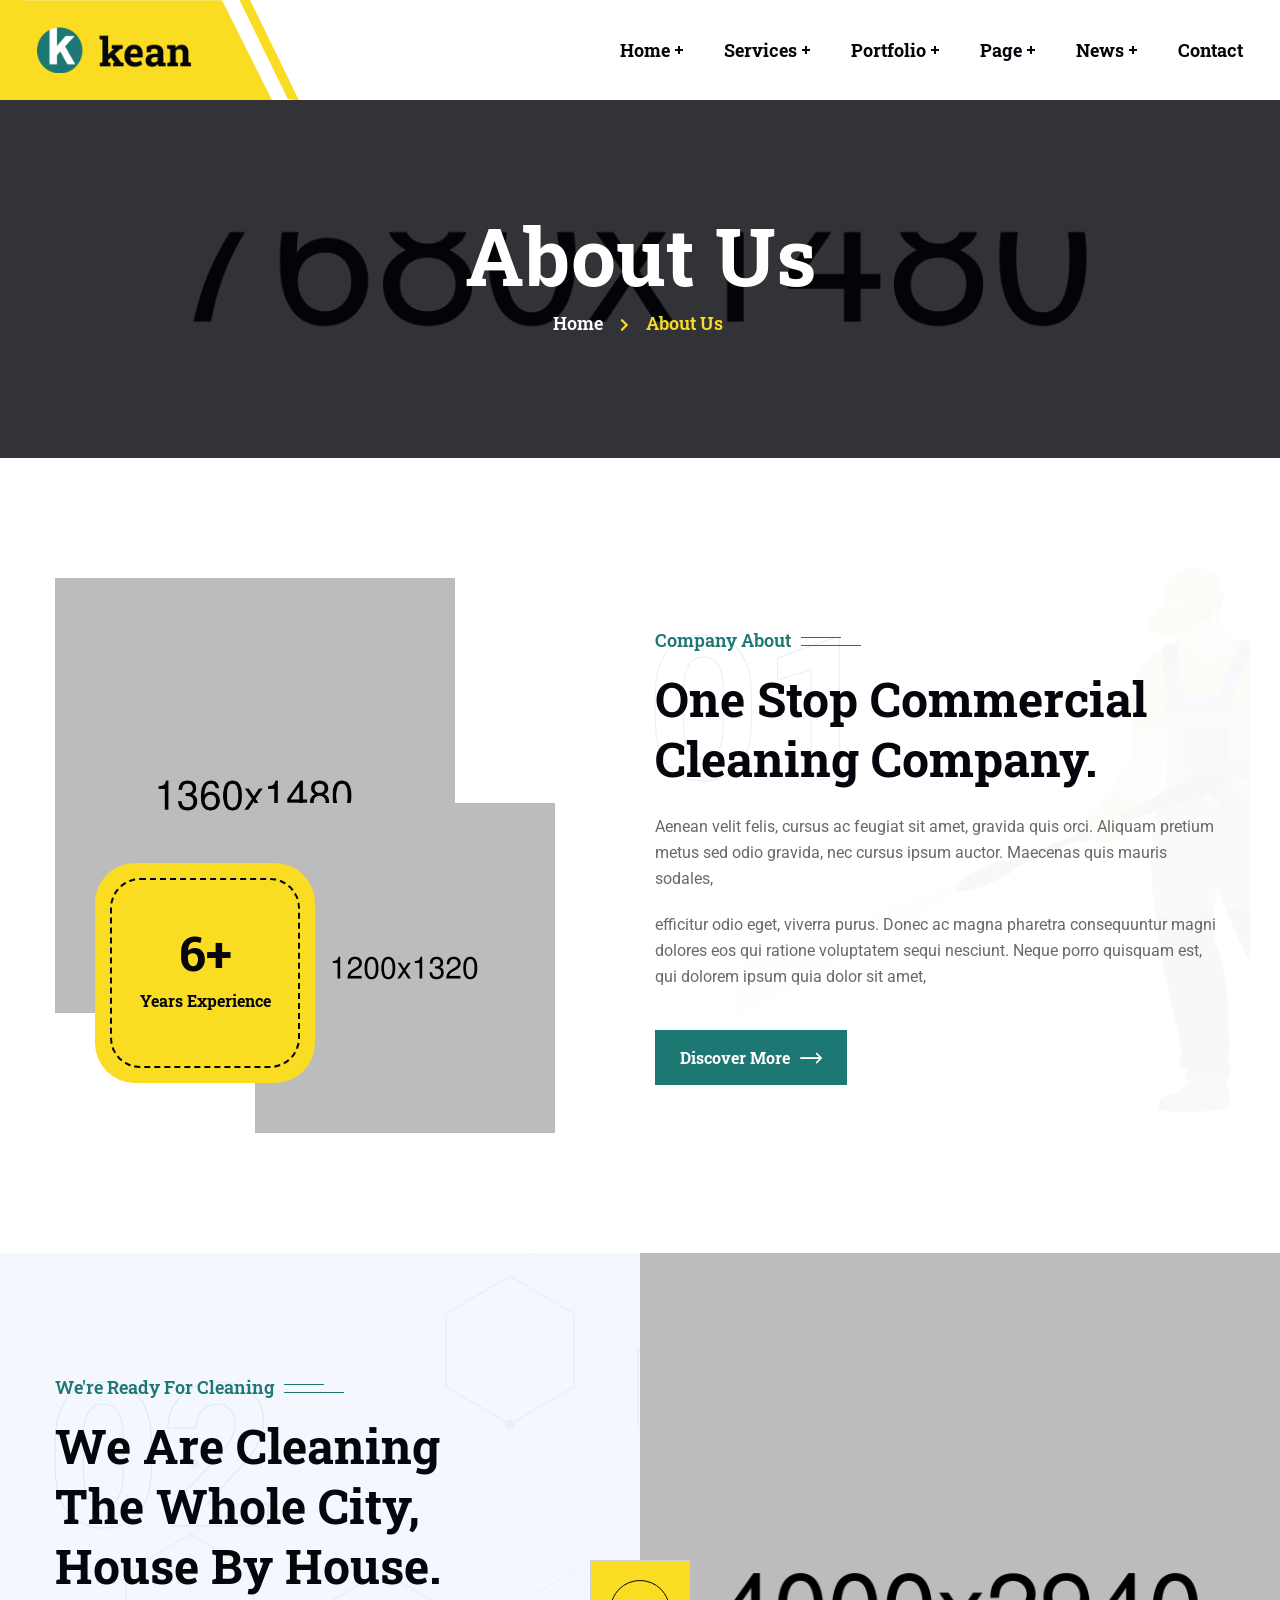
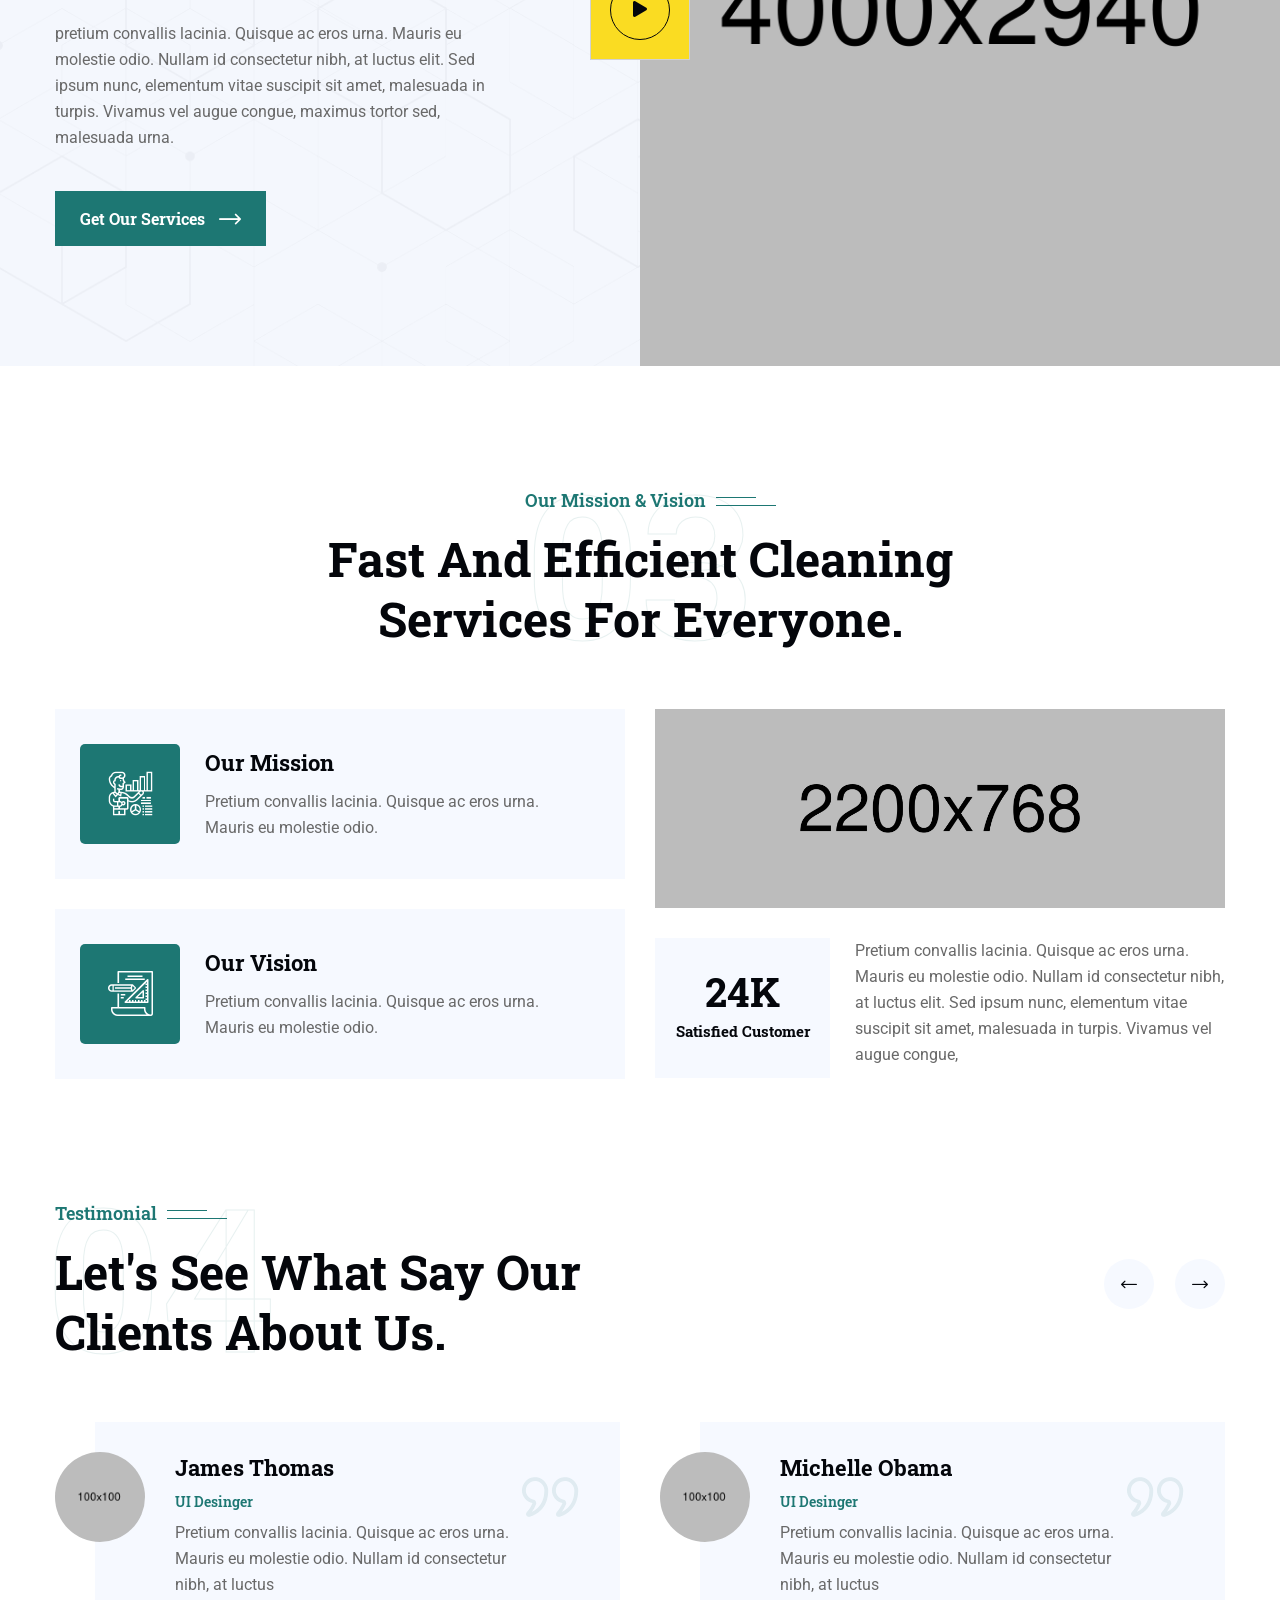
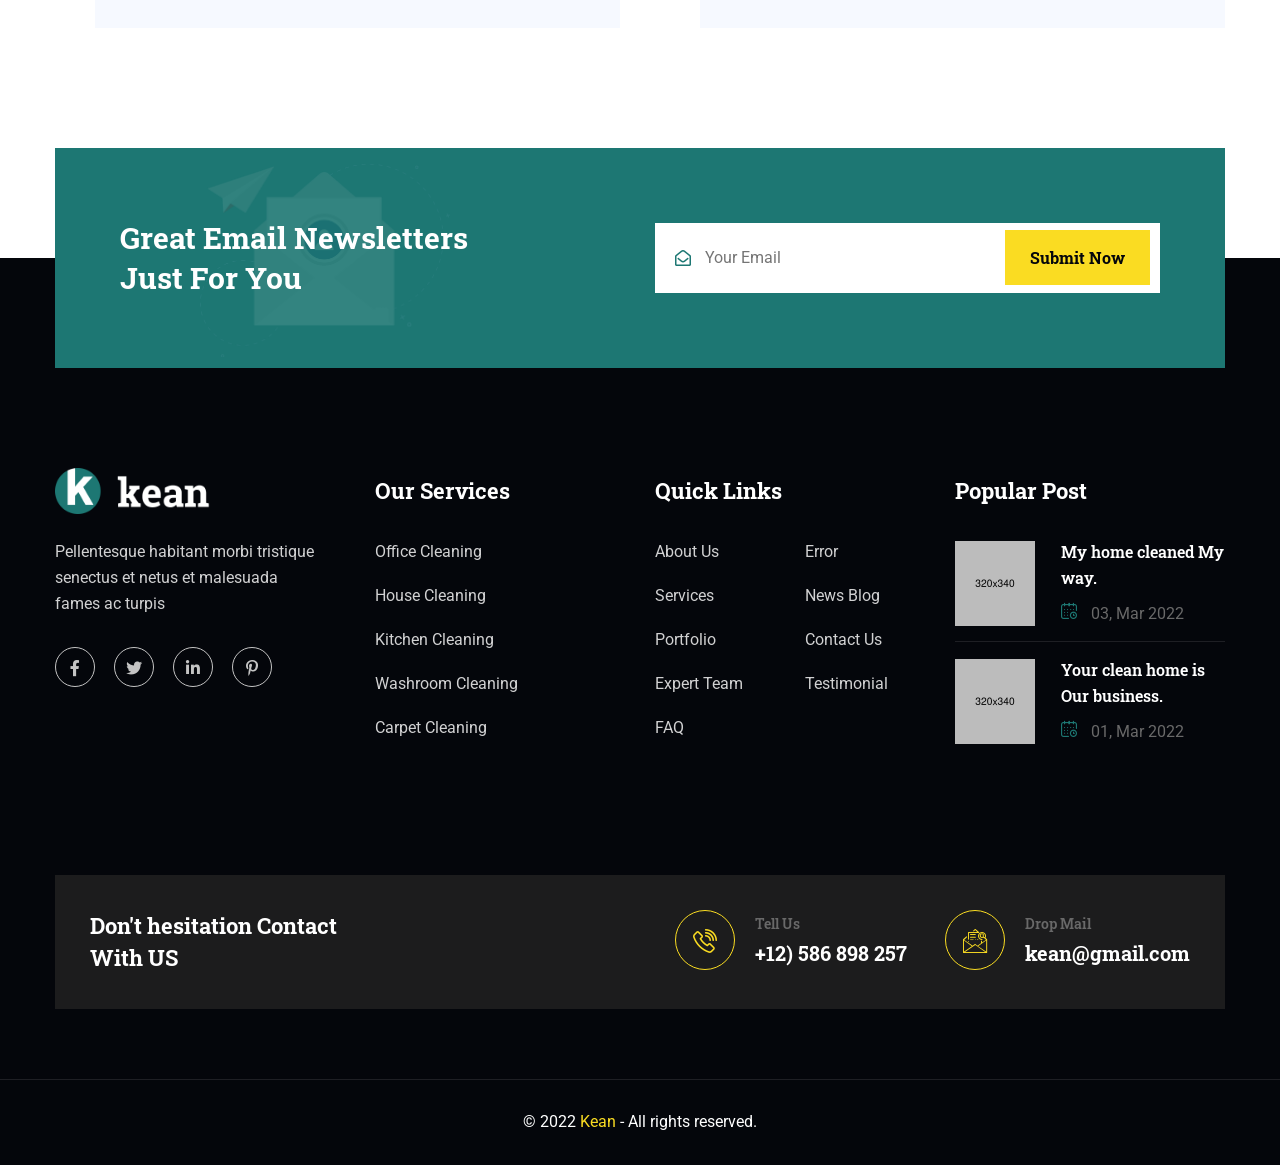
<file: about.html>
<!DOCTYPE html>
<html lang="en">

<head>
	<!-- Start Meta -->
	<meta charset="UTF-8">
	<meta http-equiv="X-UA-Compatible" content="IE=edge" />
	<meta name="description" content="Kean - Cleaning Service HTML5 Template" />
	<meta name="keywords" content="Creative, Digital, multipage, landing, freelancer template" />
	<meta name="author" content="ThemeOri">
	<meta name="viewport" content="width=device-width, initial-scale=1">
	<!-- Title of Site -->
	<title>Kean - Cleaning Service HTML5 Template</title>
	<!-- Favicons -->
	<link rel="icon" type="image/png" href="assets/img/favicon.png">
	<!-- Bootstrap CSS -->
	<link rel="stylesheet" href="assets/css/bootstrap.min.css">
	<!-- fontawesome -->
	<link rel="stylesheet" href="assets/css/fontawesome.min.css">
	<!-- Animate CSS -->
	<link rel="stylesheet" href="assets/css/animate.css">
	<!-- Swiper -->
	<link rel="stylesheet" href="assets/css/swiper-bundle.min.css">
	<!-- Magnific -->
	<link rel="stylesheet" href="assets/css/magnific-popup.css">
	<!-- Nice Select -->
	<link rel="stylesheet" href="assets/css/nice-select.css">
	<!-- Mean menu -->
	<link rel="stylesheet" href="assets/css/meanmenu.min.css">
	<!-- Flaticon -->
	<link rel="stylesheet" href="assets/fonts/flaticon.css">
	<!-- Custom CSS -->
	<link rel="stylesheet" href="assets/sass/style.css">
</head>

<body>
	<!-- Preloader start -->
	<div class="theme-loader">
		<div class="spinner">
			<div class="double-bounce1"></div>
			<div class="double-bounce2"></div>
		</div>
	</div>
	<!-- Preloader end -->
	<!-- Header Area Start -->
    <div class="header__area-two">
        <div class="custom-container flex">
            <div class="header__area-two-logo">
				<div class="header__area-two-logo-area">
					<a href="index.html">
						<img src="assets/img/logo.png" alt="">
					</a>
				</div>
				<div class="responsive-menu"></div>	
            </div>
            <div class="header__area-two-menubar-main-menu" style="display: block;">
                <ul id="mobilemenu">
                    <li class="header__area-two-menubar-main-menu-icon"><a href="#">Home</a>
                        <ul class="sub-menu">
                            <li><a href="index.html">Home One</a>
                            </li>
                        </ul>
                    </li>
                    <li class="header__area-two-menubar-main-menu-icon"><a href="#">Services</a>
                        <ul class="sub-menu">
                            <li><a href="services.html">Services</a>
                            </li>
                            <li><a href="services-details.html">Services Details</a>
                            </li>
                        </ul>
                    </li>
                    <li class="header__area-two-menubar-main-menu-icon"><a href="#">Portfolio</a>
                        <ul class="sub-menu">
                            <li><a href="portfolio.html">Portfolio</a>
                            </li>
                            <li><a href="portfolio-details.html">Portfolio Details</a>
                            </li>
                        </ul>
                    </li>
                    <li class="header__area-two-menubar-main-menu-icon"><a href="#">Page</a>
                        <ul class="sub-menu">
                            <li><a href="about.html">About Us</a>
                            </li>
                            <li><a href="team.html">Team</a>
                            </li>
                            <li><a href="team-details.html">Team Details</a>
                            </li>
                            <li><a href="faq.html">FAQ</a>
                            </li>
                            <li><a href="testimonial.html">Testimonial</a>
                            </li>
                            <li><a href="error.html">Error</a>
                            </li>
                        </ul>
                    </li>
                    <li class="header__area-two-menubar-main-menu-icon"><a href="#">News</a>
                        <ul class="sub-menu">
                            <li><a href="blog-grid.html">Blog Grid</a>
                            </li>
                            <li><a href="blog-standard.html">Blog Standard</a>
                            </li>
                            <li><a href="blog-details.html">Blog Details</a>
                            </li>
                        </ul>
                    </li>
                    <li><a href="contact.html">Contact</a>
                    </li>
                </ul>
            </div>
            <div class="header__area-two-menubar-btn">	
                <a class="theme-btn" href="contact.html">Let's about Clean<i class="flaticon-right-arrow"></i></a>
            </div>
        </div>
    </div>
	<!-- Header Area End -->
	<!-- Page Header Start Start -->
	<div class="page__banner" data-background="assets/img/page.jpg">
		<div class="container">
			<div class="row">
				<div class="col-xl-12">
					<div class="page__banner-content">
						<h2>About Us</h2>
						<ul>
							<li><a href="index.html">Home</a><i class="fas fa-chevron-right"></i></li>
							<li>About Us</li>
						</ul>
					</div>
				</div>
			</div>
		</div>
	</div>
	<!-- Page Header Area End -->
	<!-- About Area Start -->
	<div class="about__area-two section-padding">
		<div class="about__area-title-right-image" data-background="assets/img/shape/about-bg.png"></div>
		<div class="container">
			<div class="row align-items-center">
				<div class="col-xl-6 col-lg-6 lg-mb-30">
					<div class="about__area-two-left mr-70 wow fadeInUp" data-wow-delay="0.4s">
						<div class="about__area-two-left-image">
							<img src="assets/img/about-3.jpg" alt="">
							<div class="about__area-two-left-image-small-img">
								<img src="assets/img/about-4.jpg" alt="">
							</div>
							<div class="about__area-two-left-image-content">
								<p><span class="counter">23</span>+</p>
								<p>Years Experience</p>
							</div>
						</div>
					</div>
				</div>
				<div class="col-xl-6 col-lg-6">
					<div class="about__area-title-right wow fadeInUp" data-wow-delay="0.8s">	<span class="subtitle-one">Company about</span>
						<span class="subtitle-two">01</span>
						<h2 class="mb-25">One stop commercial Cleaning company.</h2>
						<p class="mb-20">Aenean velit felis, cursus ac feugiat sit amet, gravida quis orci. Aliquam pretium metus sed odio gravida, nec cursus ipsum auctor. Maecenas quis mauris sodales,</p>
						<p class="mb-40">efficitur odio eget, viverra purus. Donec ac magna pharetra consequuntur magni dolores eos qui ratione voluptatem sequi nesciunt. Neque porro quisquam est, qui dolorem ipsum quia dolor sit amet,</p>
						<a class="theme-btn" href="contact.html">Discover More<i class="flaticon-right-arrow"></i></a>
					</div>
				</div>
			</div>
		</div>
	</div>
	<!-- About Area End -->
	<!-- Solution Area Start -->
	<div class="solution__area section-padding" data-background="assets/img/shape/video.png">
		<div class="solution__area-right" data-background="assets/img/cleaning.jpg"></div>
		<div class="container">
			<div class="row">
				<div class="col-xl-6 col-lg-6 lg-mb-50">
					<div class="solution__area-left  wow fadeInLeft" data-wow-delay="0.4s">
						<span class="subtitle-one">We're ready for cleaning</span>
						<span class="subtitle-two">02</span>
						<h2 class="mb-25">We are cleaning The Whole city, house By house.</h2>
						<p class="mb-40">pretium convallis lacinia. Quisque ac eros urna. Mauris eu molestie odio. Nullam id consectetur nibh, at luctus elit. Sed ipsum nunc, elementum vitae suscipit sit amet, malesuada in turpis. Vivamus vel augue congue, maximus tortor sed, malesuada urna.</p>
						<a class="theme-btn" href="contact.html">Get Our Services <i class="flaticon-right-arrow"></i></a>
					</div>
				</div>
				<div class="col-xl-6 col-lg-6">
					<div class="solution__area-right-video-icon video-pulse">	<a class="video-popup" href="https://www.youtube.com/watch?v=0WC-tD-njcA"><i class="fas fa-play"></i></a>
					</div>
				</div>
			</div>
		</div>
	</div>
	<!-- Solution Area End -->
	<!-- Mission Area End -->
	<div class="mission__area section-padding">
		<div class="container">
			<div class="row mb-60">
				<div class="col-xl-12 col-lg-12">
					<div class="mission__area-title">
						<span class="subtitle-one">Our Mission & Vision</span>
						<span class="subtitle-two">03</span>
						<h2>Fast and efficient cleaning services For everyone.</h2>	
					</div>
				</div>
			</div>
			<div class="row">
				<div class="col-xl-6 col-lg-6 lg-mb-30">
					<div class="mission__area-left wow fadeInUp" data-wow-delay="0.4s">
						<div class="mission__area-left-item mb-30">
							<div class="mission__area-left-item-icon">	
								<i class="flaticon-accounting"></i>						
							</div>
							<div class="mission__area-left-item-content">
								<h3>Our Mission</h3>
								<p>Pretium convallis lacinia. Quisque ac eros urna. Mauris eu molestie odio.</p>
							</div>
						</div>						
						<div class="mission__area-left-item">
							<div class="mission__area-left-item-icon">	
								<i class="flaticon-project"></i>						
							</div>
							<div class="mission__area-left-item-content">
								<h3>Our Vision</h3>
								<p>Pretium convallis lacinia. Quisque ac eros urna. Mauris eu molestie odio.</p>
							</div>
						</div>						
					</div>
				</div>
				<div class="col-xl-6 col-lg-6">
					<div class="mission__area-right wow fadeInUp" data-wow-delay="0.8s">
						<div class="mission__area-right-image mb-30">
							<img src="assets/img/mission.jpg" alt="">
						</div>
						<div class="mission__area-right-item">
							<div class="row">
								<div class="col-xl-4 col-lg-5 col-sm-5 sm-mb-30">
									<div class="mission__area-right-item-count">
										<p><span class="counter">119</span>K</p>
										<p>Satisfied Customer</p>
									</div>
								</div>
								<div class="col-xl-8 col-lg-7 col-sm-7">
									<div class="mission__area-right-item-content">							
										<p>Pretium convallis lacinia. Quisque ac eros urna. Mauris eu molestie odio. Nullam id consectetur nibh, at luctus elit. Sed ipsum nunc, elementum vitae suscipit sit amet, malesuada in turpis. Vivamus vel augue congue,</p>
									</div>
								</div>
							</div>
						</div>							
					</div>
				</div>
			</div>
		</div>
	</div>
	<!-- Mission Area End -->
	<!-- Testimonial Area Start -->
	<div class="testimonial__area section-padding pt-0">
		<div class="container">
			<div class="row align-items-center mb-60">
				<div class="col-xl-6 col-lg-6 col-md-8">
					<div class="testimonial__area-title">
						<span class="subtitle-one">Testimonial</span>
						<span class="subtitle-two">04</span>
						<h2>Let's See What say our Clients About Us.</h2>						
					</div>
				</div>
				<div class="col-xl-6 col-lg-6 col-md-4">
				<div class="testimonial__area-button">
					<div class="testimonial__area-button-prev swiper-button-prev"><i class="flaticon-left-arrow"></i></div>
					<div class="testimonial__area-button-next swiper-button-next"><i class="flaticon-right-arrow"></i></div>
				</div>	
			</div>
			</div>
			<div class="row">
				<div class="col-xl-12 col-lg-12">
					<div class="swiper testimonial__area-slider">
						<div class="swiper-wrapper">
							<div class="testimonial__area-item swiper-slide wow fadeInUp" data-wow-delay="0.4s">
								<div class="testimonial__area-item-area">
									<div class="testimonial__area-item-area-image">
										<img src="assets/img/comment-1.png" alt="">
									</div>
									<div class="testimonial__area-item-area-content">
										<div class="testimonial__area-item-area-content-name">
											<h3>James Thomas</h3>
											<p>UI Desinger</p>
											<i class="flaticon-quote"></i>
										</div>
										<p>Pretium convallis lacinia. Quisque ac eros urna. Mauris eu molestie odio. Nullam id consectetur nibh, at luctus </p>
									</div>
								</div>
							</div>
							<div class="testimonial__area-item swiper-slide wow fadeInUp" data-wow-delay="0.8s">
								<div class="testimonial__area-item-area">
									<div class="testimonial__area-item-area-image">
										<img src="assets/img/comment-2.png" alt="">
									</div>
									<div class="testimonial__area-item-area-content">
										<div class="testimonial__area-item-area-content-name">
											<h3>Michelle Obama</h3>
											<p>UI Desinger</p>
											<i class="flaticon-quote"></i>
										</div>
										<p>Pretium convallis lacinia. Quisque ac eros urna. Mauris eu molestie odio. Nullam id consectetur nibh, at luctus </p>
									</div>
								</div>
							</div>
						</div>
					</div>	
				</div>			
			</div>
		</div>
	</div>
	<!-- Testimonial Area End -->	
	<!-- Subscribe Area Start -->
	<div class="subscribe__area">
		<div class="container">
			<div class="row align-items-center subscribe-p">
				<div class="col-xl-6 col-lg-6 lg-mb-30">
					<div class="subscribe__area-left">
						<div class="subscribe__area-left-shape">
							<img src="assets/img/shape/subscribe.png" alt="">
						</div>
						<h2>Great email newsletters Just for you</h2>
					</div>
				</div>
				<div class="col-xl-6 col-lg-6">
					<div class="subscribe__area-right">
						<form action="#">	<i class="far fa-envelope-open"></i>
							<input type="text" name="email" placeholder="Your Email" required="required">
							<button class="theme-banner-btn" type="submit" name="button">Submit Now</button>
						</form>
					</div>
				</div>
			</div>
		</div>
	</div>
	<!-- Subscribe Area End -->
	<!-- Footer Area Start -->
	<div class="footer__area">
		<div class="container">
			<div class="row">
				<div class="col-xl-3 col-lg-4 col-md-6 md-mb-30">
					<div class="footer__area-about">
						<div class="footer__area-about-widget">
							<div class="footer__area-about-logo">
								<a href="index.html">
									<img src="assets/img/footer-logo.png" alt="">
								</a>
							</div>
							<p>Pellentesque habitant morbi tristique senectus et netus et malesuada fames ac turpis</p>
							<div class="footer__area-about-widget-social-icon">
								<ul>
									<li><a href="#"><i class="fab fa-facebook-f"></i></a>
									</li>
									<li><a href="#"><i class="fab fa-twitter"></i></a>
									</li>
									<li><a href="#"><i class="fab fa-linkedin-in"></i></a>
									</li>
									<li><a href="#"><i class="fab fa-pinterest-p"></i></a>
									</li>
								</ul>
							</div>
						</div>
					</div>
				</div>
				<div class="col-xl-3 col-lg-4 col-md-6 xl-mb-30">
					<div class="footer__area-about-widget ml-20">
						<h3>Our Services</h3>
						<div class="footer__area-about-widget-services">
							<ul>
								<li><a href="services-details.html">Office cleaning</a>
								</li>
								<li><a href="services-details.html">House Cleaning</a>
								</li>
								<li><a href="services-details.html">Kitchen Cleaning</a>
								</li>
								<li><a href="services-details.html">Washroom Cleaning</a>
								</li>
								<li><a href="services-details.html">Carpet cleaning</a>
								</li>
							</ul>
						</div>
					</div>
				</div>
				<div class="col-xl-3 col-lg-4 col-md-6 md-mb-30">
					<div class="footer__area-about-widget">
						<h3>Quick Links</h3>
						<div class="footer__area-about-widget-menu">
							<div class="row">
								<div class="col-6">
									<ul>
										<li><a href="about.html">About us</a>
										</li>
										<li><a href="services.html">Services</a>
										</li>
										<li><a href="portfolio.html">Portfolio</a>
										</li>
										<li><a href="team.html">Expert Team</a>
										</li>
										<li><a href="faq.html">FAQ</a>
										</li>
									</ul>
								</div>
								<div class="col-6">
									<ul>
										<li><a href="error.html">Error</a>
										</li>
										<li><a href="blog-details.html">News Blog</a>
										</li>
										<li><a href="contact.html">Contact Us</a>
										</li>
										<li><a href="testimonial.html">Testimonial</a>
										</li>
									</ul>
								</div>
							</div>
						</div>
					</div>
				</div>
				<div class="col-xl-3 col-lg-4 col-md-6">
					<div class="footer__area-about-widget">
						<h3>Popular Post</h3>
						<div class="footer__area-about-widget-post">
							<div class="footer__area-about-widget-post-item">
								<div class="footer__area-about-widget-post-item-image">
									<a href="blog-details.html"><img src="assets/img/post-1.jpg" alt=""></a>
								</div>
								<div class="footer__area-about-widget-post-item-content">
									<h4><a href="blog-details.html">My home cleaned My way.</a></h4>
									<p><i class="flaticon-calendar"></i> 03, Mar 2022</p>
								</div>
							</div>
							<div class="footer__area-about-widget-post-item">
								<div class="footer__area-about-widget-post-item-image">
									<a href="blog-details.html"><img src="assets/img/post-2.jpg" alt=""></a>
								</div>
								<div class="footer__area-about-widget-post-item-content">
									<h4><a href="blog-details.html">Your clean home is Our business.</a></h4>
									<p><i class="flaticon-calendar"></i> 01, Mar 2022</p>
								</div>
							</div>
						</div>
					</div>
				</div>
			</div>
			<div class="footer__area-contact-info">
				<div class="row">
					<div class="col-xl-3 col-lg-4 lg-mb-30">
						<div class="footer__area-contact-info-title">
							<h3>Don't hesitation Contact With US</h3>
						</div>
					</div>
					<div class="col-xl-9 col-lg-8">
						<div class="row">
							<div class="col-xl-8 col-md-6 md-mb-30">
								<div class="footer__area-contact-info-item">
									<div class="footer__area-contact-info-item-icon">
										<i class="flaticon-telephone"></i>									
									</div>
									<div class="footer__area-contact-info-item-content">
										<p>Tell Us</p>
										<h3><a href="tel:+12)586898257">+12) 586 898 257</a></h3>									
									</div>
								</div>
							</div>
							<div class="col-xl-4 col-md-6">
								<div class="footer__area-contact-info-item">
									<div class="footer__area-contact-info-item-icon">
										<i class="flaticon-email"></i>									
									</div>
									<div class="footer__area-contact-info-item-content">
										<p>Drop Mail</p>
										<h3><a href="#">kean@gmail.com</a></h3>									
									</div>
								</div>
							</div>
						</div>
					</div>
				</div>
			</div>
		</div>
	</div>
	<!-- Footer Area End -->
	<!-- Copyright Area Start -->
	<div class="copyright__area">
		<div class="container">
			<div class="row">
				<div class="col-xl-12">
					<div class="copyright__area-title t-center">
						<p>© 2022 <a href="index.html">Kean</a> - All rights reserved.</p>
					</div>
				</div>
			</div>
		</div>
	</div>
	<!-- Copyright Area End -->
	<!-- scroll_up_btn -->
	<div class="scroll-top"> <i class="flaticon-up-arrow"></i>
	</div>
	<!-- scroll_up_btn end -->
	<!-- Main JS -->
	<script src="assets/js/jquery-3.6.0.min.js"></script>
	<!-- Bootstrap JS -->
	<script src="assets/js/bootstrap.min.js"></script>
	<!-- Counterup -->
	<script src="assets/js/jquery.counterup.min.js"></script>
	<!-- Popper JS -->
	<script src="assets/js/popper.min.js"></script>
	<!-- Progressbar JS -->
	<script src="assets/js/progressbar.min.js"></script>
	<!-- Magnific JS -->
	<script src="assets/js/jquery.magnific-popup.min.js"></script>
	<!-- Swiper JS -->
	<script src="assets/js/swiper-bundle.min.js"></script>
	<!-- Waypoints -->
	<script src="assets/js/jquery.waypoints.min.js"></script>
	<!-- Mean menu -->
	<script src="assets/js/jquery.meanmenu.min.js"></script>
	<!-- Nice Select -->
	<script src="assets/js/jquery.nice-select.min.js"></script>
	<!-- WOW JS -->
	<script src="assets/js/wow.min.js"></script>
	<!-- Custom JS -->
	<script src="assets/js/custom.js"></script>
</body>

</html>
</file>
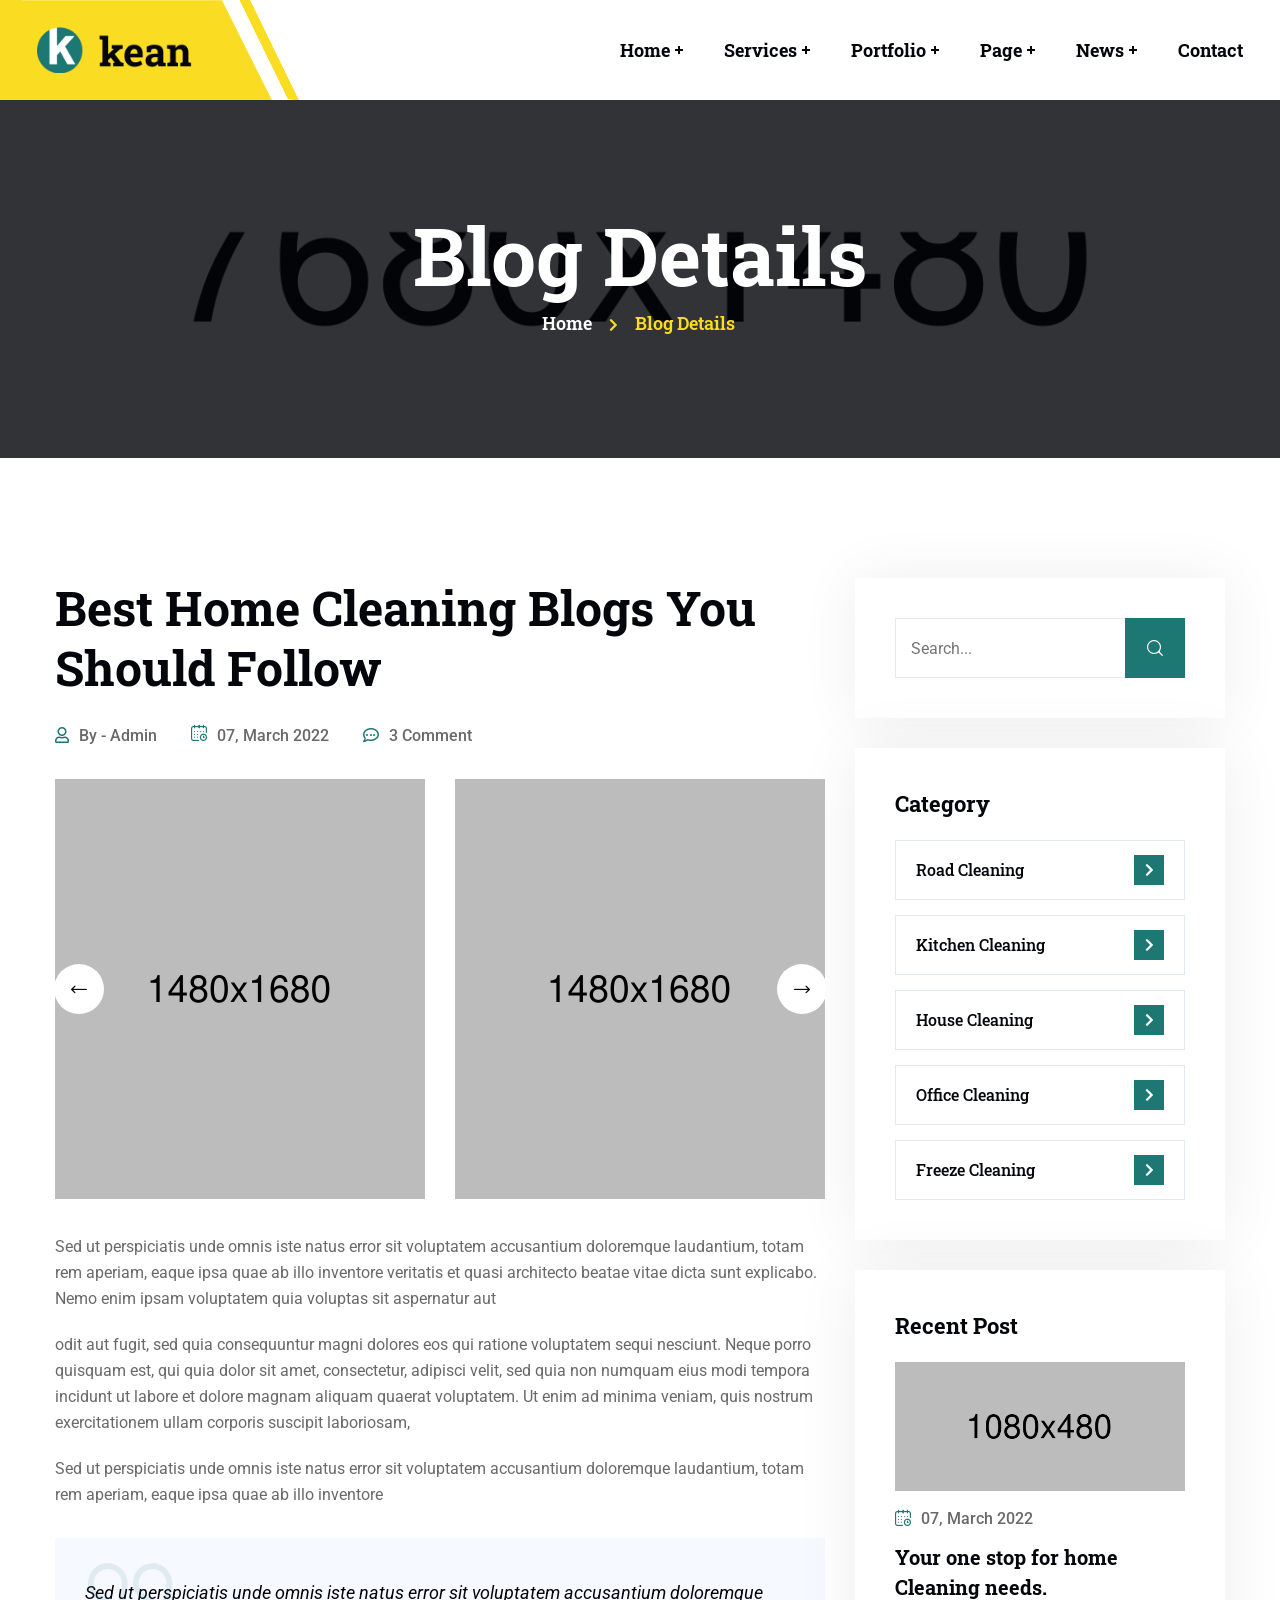
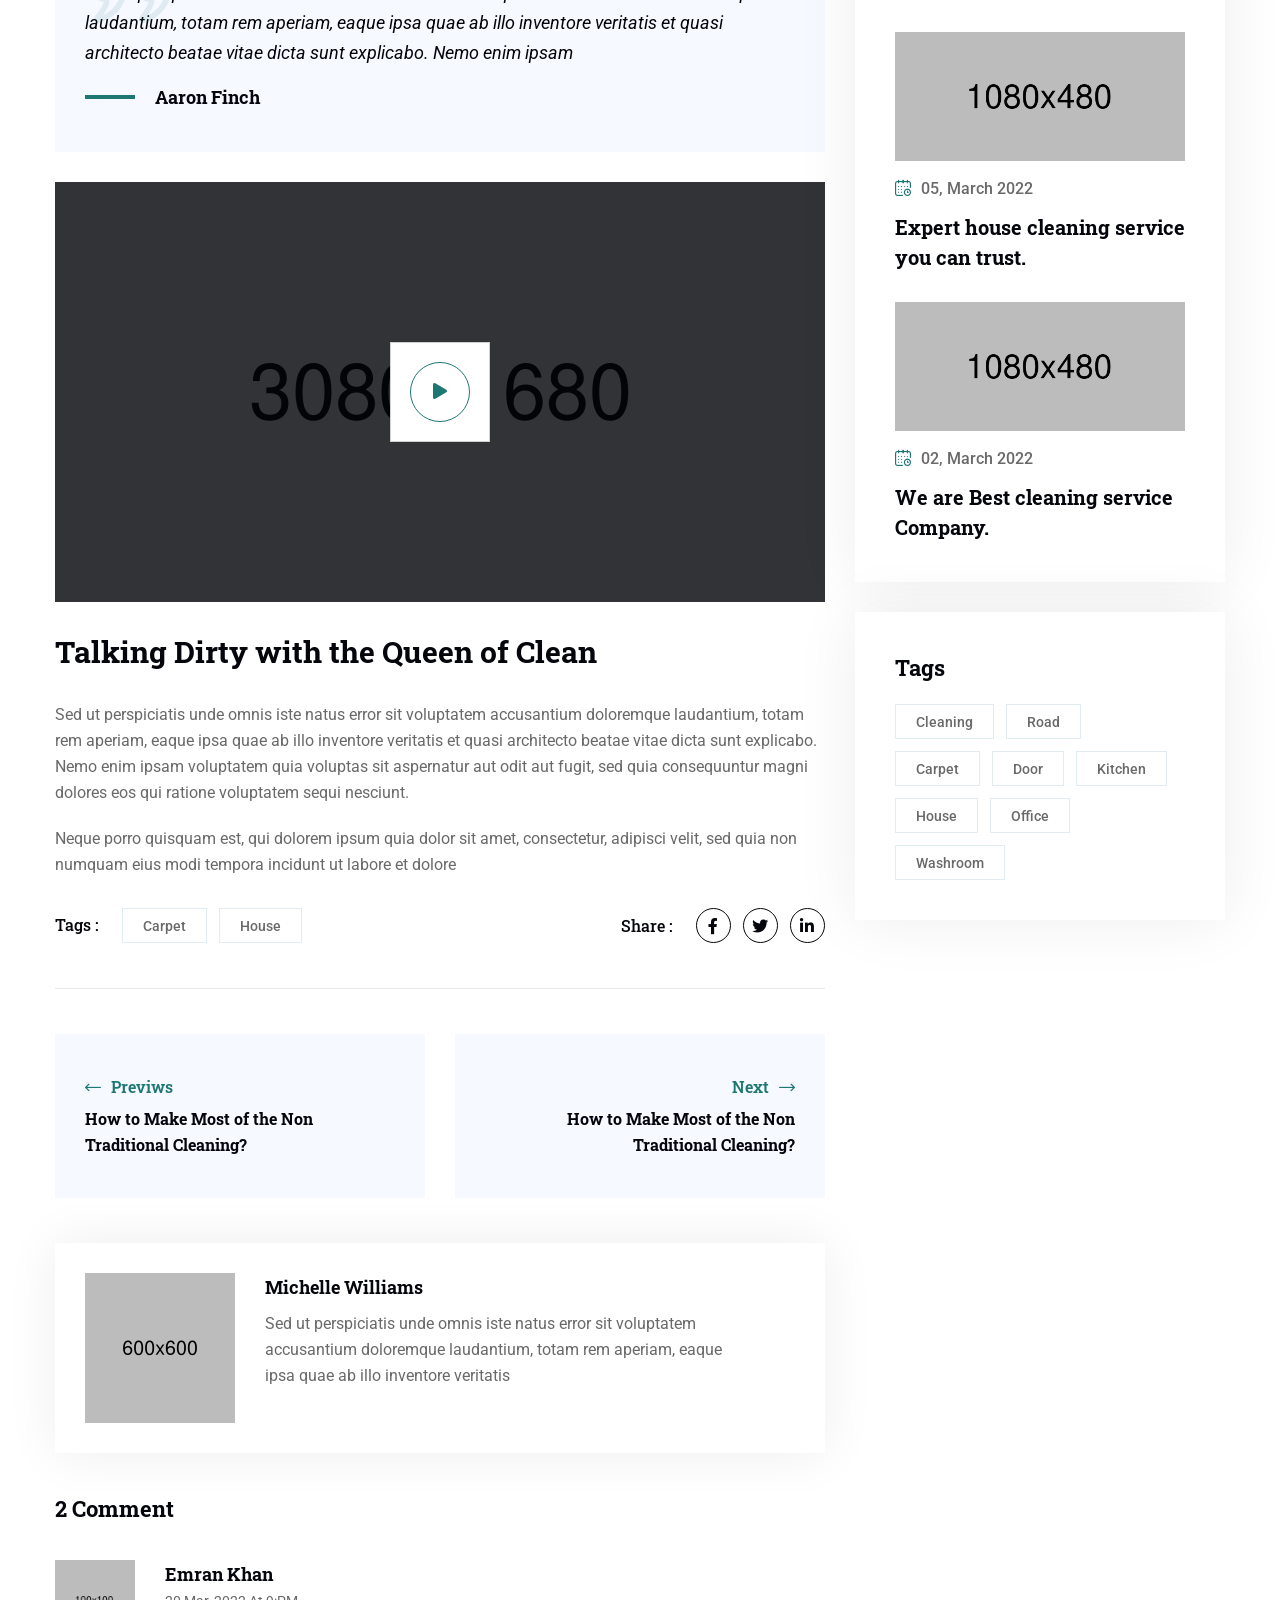
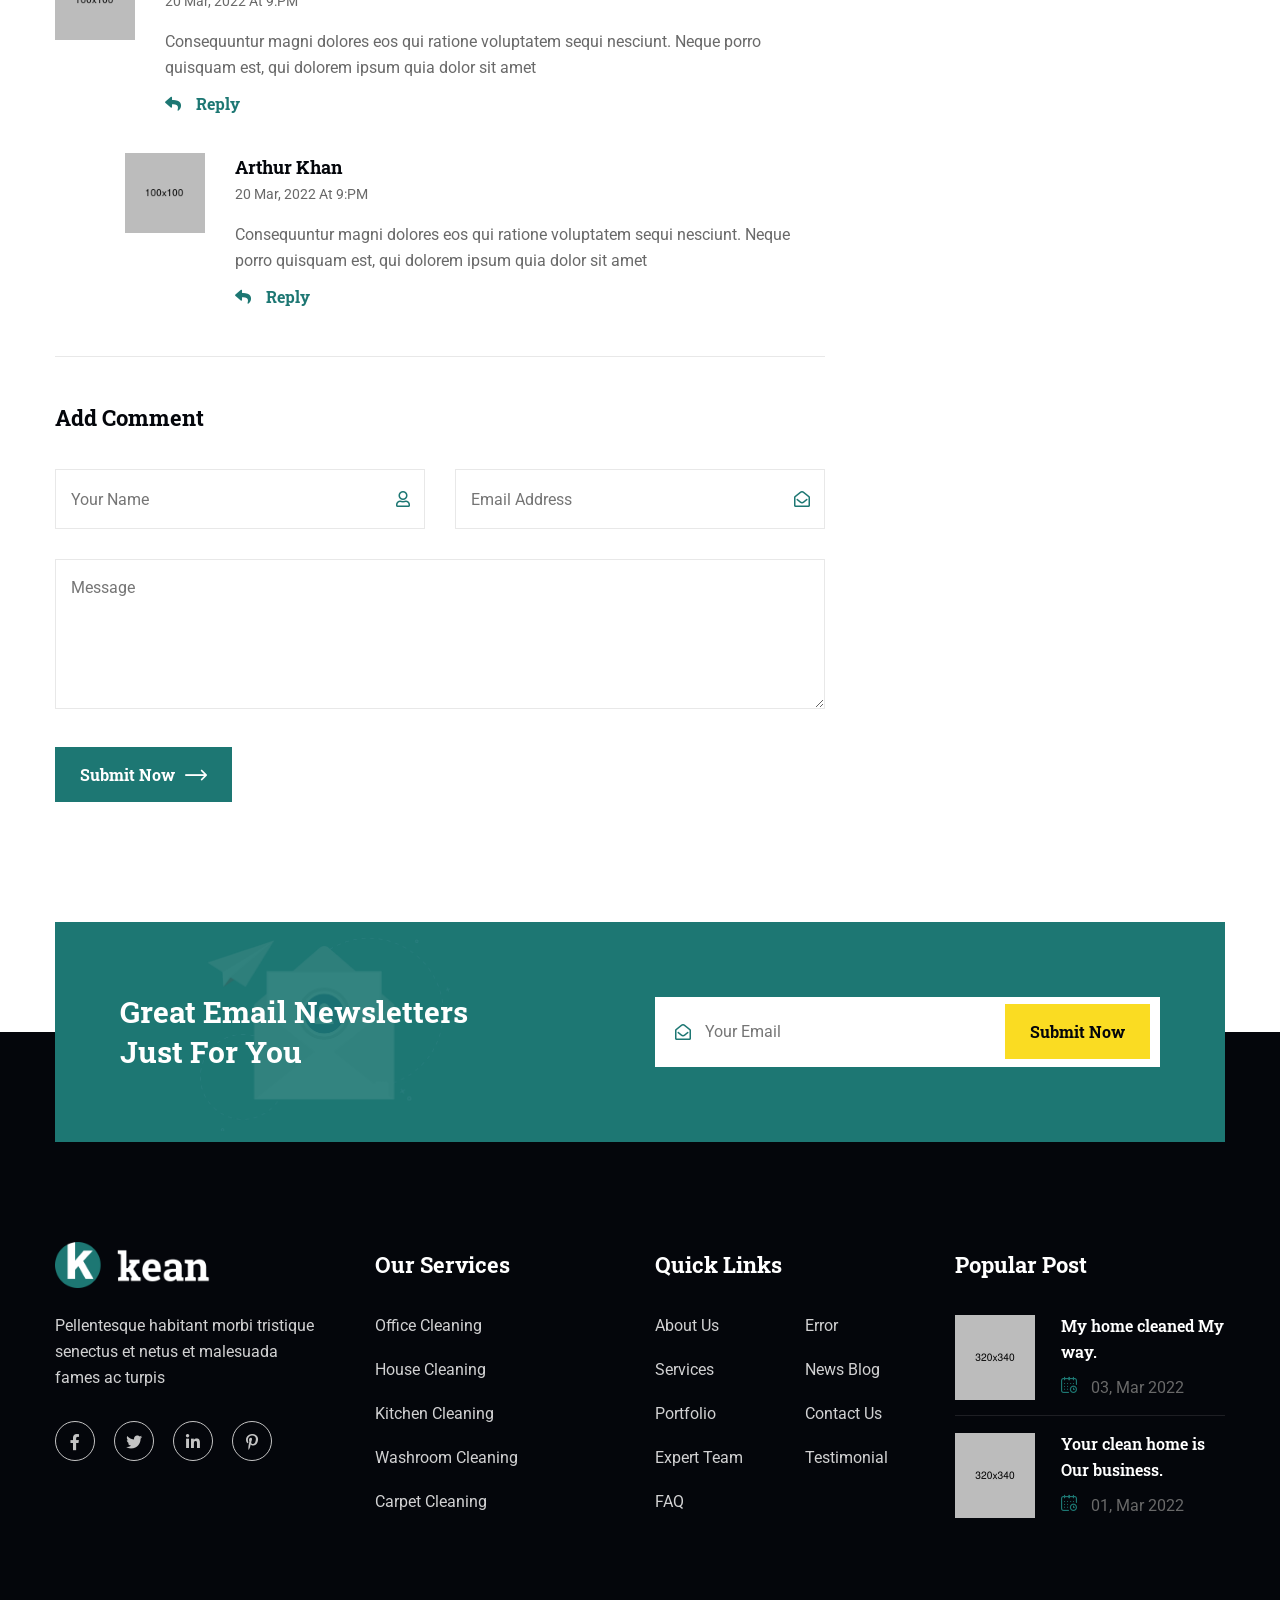
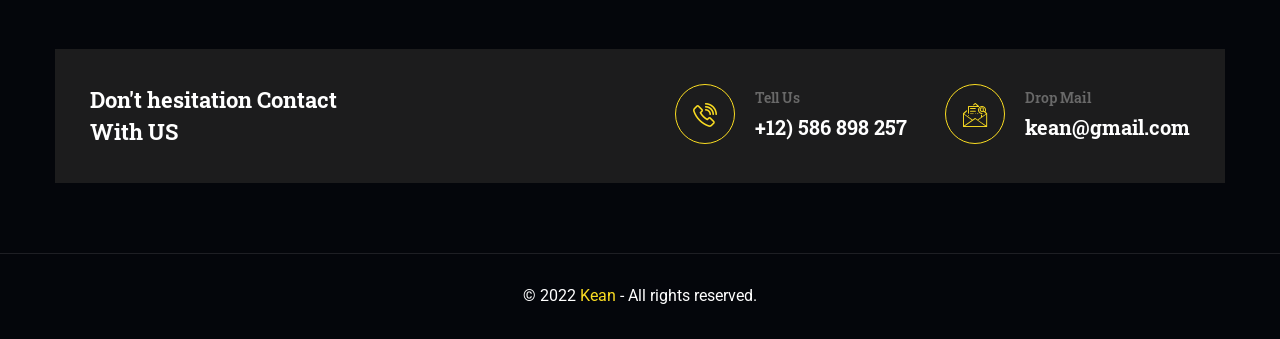
<file: blog-details.html>
<!DOCTYPE html>
<html lang="en">

<head>
	<!-- Start Meta -->
	<meta charset="UTF-8">
	<meta http-equiv="X-UA-Compatible" content="IE=edge" />
	<meta name="description" content="Kean - Cleaning Service HTML5 Template" />
	<meta name="keywords" content="Creative, Digital, multipage, landing, freelancer template" />
	<meta name="author" content="ThemeOri">
	<meta name="viewport" content="width=device-width, initial-scale=1">
	<!-- Title of Site -->
	<title>Kean - Cleaning Service HTML5 Template</title>
	<!-- Favicons -->
	<link rel="icon" type="image/png" href="assets/img/favicon.png">
	<!-- Bootstrap CSS -->
	<link rel="stylesheet" href="assets/css/bootstrap.min.css">
	<!-- fontawesome -->
	<link rel="stylesheet" href="assets/css/fontawesome.min.css">
	<!-- Animate CSS -->
	<link rel="stylesheet" href="assets/css/animate.css">
	<!-- Swiper -->
	<link rel="stylesheet" href="assets/css/swiper-bundle.min.css">
	<!-- Magnific -->
	<link rel="stylesheet" href="assets/css/magnific-popup.css">
	<!-- Nice Select -->
	<link rel="stylesheet" href="assets/css/nice-select.css">
	<!-- Mean menu -->
	<link rel="stylesheet" href="assets/css/meanmenu.min.css">
	<!-- Flaticon -->
	<link rel="stylesheet" href="assets/fonts/flaticon.css">
	<!-- Custom CSS -->
	<link rel="stylesheet" href="assets/sass/style.css">
</head>

<body>
	<!-- Preloader start -->
	<div class="theme-loader">
		<div class="spinner">
			<div class="double-bounce1"></div>
			<div class="double-bounce2"></div>
		</div>
	</div>
	<!-- Preloader end -->
	<!-- Header Area Start -->
    <div class="header__area-two">
        <div class="custom-container flex">
            <div class="header__area-two-logo">
				<div class="header__area-two-logo-area">
					<a href="index.html">
						<img src="assets/img/logo.png" alt="">
					</a>
				</div>
				<div class="responsive-menu"></div>	
            </div>
            <div class="header__area-two-menubar-main-menu" style="display: block;">
                <ul id="mobilemenu">
                    <li class="header__area-two-menubar-main-menu-icon"><a href="#">Home</a>
                        <ul class="sub-menu">
                            <li><a href="index.html">Home One</a>
                            </li>
                        </ul>
                    </li>
                    <li class="header__area-two-menubar-main-menu-icon"><a href="#">Services</a>
                        <ul class="sub-menu">
                            <li><a href="services.html">Services</a>
                            </li>
                            <li><a href="services-details.html">Services Details</a>
                            </li>
                        </ul>
                    </li>
                    <li class="header__area-two-menubar-main-menu-icon"><a href="#">Portfolio</a>
                        <ul class="sub-menu">
                            <li><a href="portfolio.html">Portfolio</a>
                            </li>
                            <li><a href="portfolio-details.html">Portfolio Details</a>
                            </li>
                        </ul>
                    </li>
                    <li class="header__area-two-menubar-main-menu-icon"><a href="#">Page</a>
                        <ul class="sub-menu">
                            <li><a href="about.html">About Us</a>
                            </li>
                            <li><a href="team.html">Team</a>
                            </li>
                            <li><a href="team-details.html">Team Details</a>
                            </li>
                            <li><a href="faq.html">FAQ</a>
                            </li>
                            <li><a href="testimonial.html">Testimonial</a>
                            </li>
                            <li><a href="error.html">Error</a>
                            </li>
                        </ul>
                    </li>
                    <li class="header__area-two-menubar-main-menu-icon"><a href="#">News</a>
                        <ul class="sub-menu">
                            <li><a href="blog-grid.html">Blog Grid</a>
                            </li>
                            <li><a href="blog-standard.html">Blog Standard</a>
                            </li>
                            <li><a href="blog-details.html">Blog Details</a>
                            </li>
                        </ul>
                    </li>
                    <li><a href="contact.html">Contact</a>
                    </li>
                </ul>
            </div>
            <div class="header__area-two-menubar-btn">	
                <a class="theme-btn" href="contact.html">Let's about Clean<i class="flaticon-right-arrow"></i></a>
            </div>
        </div>
    </div>
	<!-- Header Area End -->
	<!-- Page Header Start Start -->
	<div class="page__banner" data-background="assets/img/page.jpg">
		<div class="container">
			<div class="row">
				<div class="col-xl-12">
					<div class="page__banner-content">
						<h2>Blog Details</h2>
						<ul>
							<li><a href="index.html">Home</a><i class="fas fa-chevron-right"></i></li>
							<li>Blog Details</li>
						</ul>
					</div>
				</div>
			</div>
		</div>
	</div>
	<!-- Page Header Area End -->
	<!-- Blog Details Area Start -->
    <div class="blog__details section-padding">
        <div class="container">
            <div class="row">
                <div class="col-xl-8 col-lg-8 lg-mb-30">
                    <div class="blog__details-left">
                        <h2>Best Home Cleaning Blogs You Should Follow</h2>
                        <div class="blog__details-left-meta">
                            <ul>
                                <li><a href="#"><i class="far fa-user"></i>By - Admin</a></li>
                                <li><a href="#"><i class="flaticon-calendar"></i>07, March 2022</a></li>
                                <li><a href="#"><i class="far fa-comment-dots"></i>3 Comment</a></li>
                            </ul>
                        </div>
                        <div class="blog__details-left-slider swiper blog-details-slider mb-35">
                            <div class="swiper-wrapper">
                                <div class="blog__details-left-slider-item swiper-slide">
                                    <img src="assets/img/b-slider-1.jpg" alt="">
                                </div>
                                <div class="blog__details-left-slider-item swiper-slide">
                                    <img src="assets/img/b-slider-2.jpg" alt="">
                                </div>
                            </div>  
                            <div class="blog__details-left-slider-button">
                                <div class="blog__details-left-slider-button-prev swiper-button-prev"><i class="flaticon-left-arrow"></i></div>
                                <div class="blog__details-left-slider-button-next swiper-button-next"><i class="flaticon-right-arrow"></i></div>
                            </div>	                         
                        </div>
                        <div class="blog__details-left-content mb-30">
                            <p class="mb-20">Sed ut perspiciatis unde omnis iste natus error sit voluptatem accusantium doloremque laudantium, totam rem aperiam, eaque ipsa quae ab illo inventore veritatis et quasi architecto beatae vitae dicta sunt explicabo. Nemo enim ipsam voluptatem quia voluptas sit aspernatur aut</p>
                            <p class="mb-20">odit aut fugit, sed quia consequuntur magni dolores eos qui ratione voluptatem sequi nesciunt. Neque porro quisquam est, qui  quia dolor sit amet, consectetur, adipisci velit, sed quia non numquam eius modi tempora incidunt ut labore et dolore magnam aliquam quaerat voluptatem. Ut enim ad minima veniam, quis nostrum exercitationem ullam corporis suscipit laboriosam,</p>
                            <p class="mb-30">Sed ut perspiciatis unde omnis iste natus error sit voluptatem accusantium doloremque laudantium, totam rem aperiam, eaque ipsa quae ab illo inventore </p>
                            <div class="blog__details-left-content-box">
                                <i class="flaticon-quote"></i>
                                <p class="mb-15">Sed ut perspiciatis unde omnis iste natus error sit voluptatem accusantium doloremque laudantium, totam rem aperiam, eaque ipsa quae ab illo inventore veritatis et quasi architecto beatae vitae dicta sunt explicabo. Nemo enim ipsam </p>
                                <h4>Aaron Finch</h4>                                
                            </div>                                    
                        </div>
                        <div class="blog__details-left-video">
                            <div class="blog__details-left-video-image">
                                <img src="assets/img/video.jpg" alt="">
                                <div class="blog__details-left-video-image-icon video-pulse">	
                                    <a class="video-popup" href="https://www.youtube.com/watch?v=0WC-tD-njcA"><i class="fas fa-play"></i></a>
                                </div>
                            </div>
                            <div class="blog__details-left-video-content">
                                <h3>Talking Dirty with the Queen of Clean</h3>
                                <p class="mb-20">Sed ut perspiciatis unde omnis iste natus error sit voluptatem accusantium doloremque laudantium, totam rem aperiam, eaque ipsa quae ab illo inventore veritatis et quasi architecto beatae vitae dicta sunt explicabo. Nemo enim ipsam voluptatem quia voluptas sit aspernatur aut odit aut fugit, sed quia consequuntur magni dolores eos qui ratione voluptatem sequi nesciunt. </p>
                                <p>Neque porro quisquam est, qui dolorem ipsum quia dolor sit amet, consectetur, adipisci velit, sed quia non numquam eius modi tempora incidunt ut labore et dolore </p>
                            </div>
                        </div>
                        <div class="blog__details-left-related">
                            <div class="row">
                                <div class="col-md-7 md-mb-30">
                                    <div class="blog__details-left-related-tag">
                                        <p>Tags :</p>                                        
                                        <a href="blog.html">Carpet</a>
                                        <a href="blog.html">House</a>
                                    </div>
                                </div>
                                <div class="col-md-5 t-right md-t-left">
                                    <div class="blog__details-left-related-share">
                                        <p>Share :</p>
                                        <ul>
											<li><a href="#"><i class="fab fa-facebook-f"></i></a>
											</li>
											<li><a href="#"><i class="fab fa-twitter"></i></a>
											</li>
											<li><a href="#"><i class="fab fa-linkedin-in"></i></a>
											</li>
										</ul>
                                    </div>
                                </div>
                            </div>
                        </div>
						<div class="blog__details-left-post mb-40">
							<div class="row mb-45">
								<div class="col-sm-6">
									<div class="blog__details-left-post-item sm-mb-30">
										<div class="blog__details-left-post-item-icon">
											<a href="#"><i class="flaticon-left-arrow mr-10"></i>Previws</a>
										</div>
										<p>How to Make Most of the Non Traditional Cleaning?</p>
									</div>
								</div>
								<div class="col-sm-6 t-right">
									<div class="blog__details-left-post-item">
										<div class="blog__details-left-post-item-icon">
											<a href="#">Next<i class="flaticon-right-arrow ml-10"></i></a>
										</div>
										<p>How to Make Most of the Non Traditional Cleaning?</p>
									</div>
								</div>
							</div>
							<div class="blog__details-left-post-author">
								<div class="blog__details-left-post-author-image">
									<img src="assets/img/author.png" alt="">
								</div>
								<div class="blog__details-left-post-author-content">
									<h4>Michelle Williams</h4>
									<p>Sed ut perspiciatis unde omnis iste natus error sit voluptatem accusantium doloremque laudantium, totam rem aperiam, eaque ipsa quae ab illo inventore veritatis </p>
								</div>
							</div>
						</div>
						<div class="blog__details-left-comment">
							<h3 class="mb-35">2 Comment</h3>
							<div class="blog__details-left-comment-item mb-35">
								<div class="blog__details-left-comment-item-comment">
									<div class="blog__details-left-comment-item-comment-image">
										<img src="assets/img/comment-1.png" alt="">									
									</div>									
									<div class="blog__details-left-comment-item-comment-content">
										<h4>Emran Khan</h4>
										<span>20 Mar, 2022  At 9:PM</span>
										<p>Consequuntur magni dolores eos qui ratione voluptatem sequi nesciunt. Neque porro quisquam est, qui dolorem ipsum quia dolor sit amet</p>
										<a href="#"><i class="fas fa-reply"></i>Reply<div></div></a>
									</div>
								</div>
							</div>
							<div class="blog__details-left-comment-item ml-70">
								<div class="blog__details-left-comment-item-comment">
									<div class="blog__details-left-comment-item-comment-image">
										<img src="assets/img/comment-2.png" alt="">									
									</div>									
									<div class="blog__details-left-comment-item-comment-content">
										<h4>Arthur Khan</h4>
										<span>20 Mar, 2022  At 9:PM</span>
										<p>Consequuntur magni dolores eos qui ratione voluptatem sequi nesciunt. Neque porro quisquam est, qui dolorem ipsum quia dolor sit amet</p>
										<a href="#"><i class="fas fa-reply"></i>Reply<div></div></a>
									</div>
								</div>
							</div>
						</div>
						<div class="contact__form-right-form">
							<h3 class="mb-35">Add Comment</h3>
                            <form action="#">
                                <div class="row">
                                    <div class="col-sm-6 mb-30">
                                        <div class="contact__form-right-form-item">
                                            <i class="far fa-user"></i>
                                            <input type="text" name="name" placeholder="Your Name" required="required">
                                        </div>
                                    </div>
                                    <div class="col-sm-6 sm-mb-30">
                                        <div class="contact__form-right-form-item">
                                            <i class="far fa-envelope-open"></i>
                                            <input type="text" name="email" placeholder="Email Address" required="required">
                                        </div>
                                    </div>
                                    <div class="col-sm-12 mb-30">
                                        <div class="contact__form-right-form-item">
                                            <textarea name="message" rows="5" placeholder="Message"></textarea>
                                        </div>
                                    </div>
                                    <div class="col-sm-12">
                                        <div class="contact__form-right-form-item">
                                            <button class="theme-btn" type="submit">Submit Now<i class="flaticon-right-arrow"></i></button>
                                        </div>
                                    </div>
                                </div>
                            </form>
                        </div>						
                    </div>
                </div>
                <div class="col-xl-4 col-lg-4">
                    <div class="all__sidebar">
                        <div class="all__sidebar-item mb-30">
                            <div class="all__sidebar-item-search">
                                <form action="#">
                                    <input type="search" name="search" placeholder="Search..." required="required">
                                    <button type="submit"><i class="flaticon-loupe"></i></button>
                                </form>
                            </div>
                        </div>
                        <div class="all__sidebar-item mb-30">
                            <h3 class="mb-20">Category</h3>
                            <div class="all__sidebar-item-category">
                                <ul>                                    
                                    <li><a href="blog-details.html">Road Cleaning <i class="fas fa-chevron-right"></i></a></li>
                                    <li><a href="blog-details.html">Kitchen Cleaning <i class="fas fa-chevron-right"></i></a></li>
                                    <li><a href="blog-details.html">House Cleaning <i class="fas fa-chevron-right"></i></a></li>
                                    <li><a href="blog-details.html">Office Cleaning <i class="fas fa-chevron-right"></i></a></li>
                                    <li><a href="blog-details.html">Freeze Cleaning <i class="fas fa-chevron-right"></i></a></li>
                                </ul>
                            </div>
                        </div>
                        <div class="all__sidebar-item mb-30">
                            <h3 class="mb-20">Recent Post</h3>
                            <div class="all__sidebar-item-post">
                                <div class="all__sidebar-item-post-item mb-30">
                                    <div class="all__sidebar-item-post-item-image">                                           
                                        <a href="blog-details.html"><img src="assets/img/post-4.jpg" alt=""></a>                                     
                                    </div>
                                    <div class="all__sidebar-item-post-item-content">
                                        <p><i class="flaticon-calendar"></i>07, March 2022</p>
                                        <h4><a href="blog-details.html">Your one stop for home Cleaning needs.</a></h4>                                        
                                    </div>
                                </div>
                                <div class="all__sidebar-item-post-item mb-30">
                                    <div class="all__sidebar-item-post-item-image">                                           
                                        <a href="blog-details.html"><img src="assets/img/post-3.jpg" alt=""></a>                                     
                                    </div>
                                    <div class="all__sidebar-item-post-item-content">
                                        <p><i class="flaticon-calendar"></i>05, March 2022</p>
                                        <h4><a href="blog-details.html">Expert house cleaning service you can trust.</a></h4>                                        
                                    </div>
                                </div>
                                <div class="all__sidebar-item-post-item">
                                    <div class="all__sidebar-item-post-item-image">                                           
                                        <a href="blog-details.html"><img src="assets/img/post-5.jpg" alt=""></a>                                     
                                    </div>
                                    <div class="all__sidebar-item-post-item-content">
                                        <p><i class="flaticon-calendar"></i>02, March 2022</p>
                                        <h4><a href="blog-details.html">We are Best cleaning service Company.</a></h4>                                        
                                    </div>
                                </div>
                            </div>
                        </div>
                        <div class="all__sidebar-item mb-30">
                            <h3 class="mb-20">Tags</h3>
                            <div class="all__sidebar-item-tag">
                                <a href="blog-grid.html">Cleaning</a>
                                <a href="blog-grid.html">Road</a>
                                <a href="blog-grid.html">Carpet</a>
                                <a href="blog-grid.html">Door</a>
                                <a href="blog-grid.html">Kitchen</a>
                                <a href="blog-grid.html">House</a>
                                <a class="mb-0" href="blog-grid.html">Office</a>
                                <a class="mb-0" href="blog-grid.html">Washroom</a>
                            </div>
                        </div>
                    </div>
                </div>
            </div>
        </div>
    </div>
	<!-- Blog Details Area End -->
	<!-- Subscribe Area Start -->
	<div class="subscribe__area">
		<div class="container">
			<div class="row align-items-center subscribe-p">
				<div class="col-xl-6 col-lg-6 lg-mb-30">
					<div class="subscribe__area-left">
						<div class="subscribe__area-left-shape">
							<img src="assets/img/shape/subscribe.png" alt="">
						</div>
						<h2>Great email newsletters Just for you</h2>
					</div>
				</div>
				<div class="col-xl-6 col-lg-6">
					<div class="subscribe__area-right">
						<form action="#">	<i class="far fa-envelope-open"></i>
							<input type="text" name="email" placeholder="Your Email" required="required">
							<button class="theme-banner-btn" type="submit" name="button">Submit Now</button>
						</form>
					</div>
				</div>
			</div>
		</div>
	</div>
	<!-- Subscribe Area End -->
	<!-- Footer Area Start -->
	<div class="footer__area">
		<div class="container">
			<div class="row">
				<div class="col-xl-3 col-lg-4 col-md-6 md-mb-30">
					<div class="footer__area-about">
						<div class="footer__area-about-widget">
							<div class="footer__area-about-logo">
								<a href="index.html">
									<img src="assets/img/footer-logo.png" alt="">
								</a>
							</div>
							<p>Pellentesque habitant morbi tristique senectus et netus et malesuada fames ac turpis</p>
							<div class="footer__area-about-widget-social-icon">
								<ul>
									<li><a href="#"><i class="fab fa-facebook-f"></i></a>
									</li>
									<li><a href="#"><i class="fab fa-twitter"></i></a>
									</li>
									<li><a href="#"><i class="fab fa-linkedin-in"></i></a>
									</li>
									<li><a href="#"><i class="fab fa-pinterest-p"></i></a>
									</li>
								</ul>
							</div>
						</div>
					</div>
				</div>
				<div class="col-xl-3 col-lg-4 col-md-6 xl-mb-30">
					<div class="footer__area-about-widget ml-20">
						<h3>Our Services</h3>
						<div class="footer__area-about-widget-services">
							<ul>
								<li><a href="services-details.html">Office cleaning</a>
								</li>
								<li><a href="services-details.html">House Cleaning</a>
								</li>
								<li><a href="services-details.html">Kitchen Cleaning</a>
								</li>
								<li><a href="services-details.html">Washroom Cleaning</a>
								</li>
								<li><a href="services-details.html">Carpet cleaning</a>
								</li>
							</ul>
						</div>
					</div>
				</div>
				<div class="col-xl-3 col-lg-4 col-md-6 md-mb-30">
					<div class="footer__area-about-widget">
						<h3>Quick Links</h3>
						<div class="footer__area-about-widget-menu">
							<div class="row">
								<div class="col-6">
									<ul>
										<li><a href="about.html">About us</a>
										</li>
										<li><a href="services.html">Services</a>
										</li>
										<li><a href="portfolio.html">Portfolio</a>
										</li>
										<li><a href="team.html">Expert Team</a>
										</li>
										<li><a href="faq.html">FAQ</a>
										</li>
									</ul>
								</div>
								<div class="col-6">
									<ul>
										<li><a href="error.html">Error</a>
										</li>
										<li><a href="blog-details.html">News Blog</a>
										</li>
										<li><a href="contact.html">Contact Us</a>
										</li>
										<li><a href="testimonial.html">Testimonial</a>
										</li>
									</ul>
								</div>
							</div>
						</div>
					</div>
				</div>
				<div class="col-xl-3 col-lg-4 col-md-6">
					<div class="footer__area-about-widget">
						<h3>Popular Post</h3>
						<div class="footer__area-about-widget-post">
							<div class="footer__area-about-widget-post-item">
								<div class="footer__area-about-widget-post-item-image">
									<a href="blog-details.html"><img src="assets/img/post-1.jpg" alt=""></a>
								</div>
								<div class="footer__area-about-widget-post-item-content">
									<h4><a href="blog-details.html">My home cleaned My way.</a></h4>
									<p><i class="flaticon-calendar"></i> 03, Mar 2022</p>
								</div>
							</div>
							<div class="footer__area-about-widget-post-item">
								<div class="footer__area-about-widget-post-item-image">
									<a href="blog-details.html"><img src="assets/img/post-2.jpg" alt=""></a>
								</div>
								<div class="footer__area-about-widget-post-item-content">
									<h4><a href="blog-details.html">Your clean home is Our business.</a></h4>
									<p><i class="flaticon-calendar"></i> 01, Mar 2022</p>
								</div>
							</div>
						</div>
					</div>
				</div>
			</div>
			<div class="footer__area-contact-info">
				<div class="row">
					<div class="col-xl-3 col-lg-4 lg-mb-30">
						<div class="footer__area-contact-info-title">
							<h3>Don't hesitation Contact With US</h3>
						</div>
					</div>
					<div class="col-xl-9 col-lg-8">
						<div class="row">
							<div class="col-xl-8 col-md-6 md-mb-30">
								<div class="footer__area-contact-info-item">
									<div class="footer__area-contact-info-item-icon">
										<i class="flaticon-telephone"></i>									
									</div>
									<div class="footer__area-contact-info-item-content">
										<p>Tell Us</p>
										<h3><a href="tel:+12)586898257">+12) 586 898 257</a></h3>									
									</div>
								</div>
							</div>
							<div class="col-xl-4 col-md-6">
								<div class="footer__area-contact-info-item">
									<div class="footer__area-contact-info-item-icon">
										<i class="flaticon-email"></i>									
									</div>
									<div class="footer__area-contact-info-item-content">
										<p>Drop Mail</p>
										<h3><a href="#">kean@gmail.com</a></h3>									
									</div>
								</div>
							</div>
						</div>
					</div>
				</div>
			</div>
		</div>
	</div>
	<!-- Footer Area End -->
	<!-- Copyright Area Start -->
	<div class="copyright__area">
		<div class="container">
			<div class="row">
				<div class="col-xl-12">
					<div class="copyright__area-title t-center">
						<p>© 2022 <a href="index.html">Kean</a> - All rights reserved.</p>
					</div>
				</div>
			</div>
		</div>
	</div>
	<!-- Copyright Area End -->
	<!-- scroll_up_btn -->
	<div class="scroll-top"> <i class="flaticon-up-arrow"></i>
	</div>
	<!-- scroll_up_btn end -->
	<!-- Main JS -->
	<script src="assets/js/jquery-3.6.0.min.js"></script>
	<!-- Bootstrap JS -->
	<script src="assets/js/bootstrap.min.js"></script>
	<!-- Counterup -->
	<script src="assets/js/jquery.counterup.min.js"></script>
	<!-- Popper JS -->
	<script src="assets/js/popper.min.js"></script>
	<!-- Progressbar JS -->
	<script src="assets/js/progressbar.min.js"></script>
	<!-- Magnific JS -->
	<script src="assets/js/jquery.magnific-popup.min.js"></script>
	<!-- Swiper JS -->
	<script src="assets/js/swiper-bundle.min.js"></script>
	<!-- Waypoints -->
	<script src="assets/js/jquery.waypoints.min.js"></script>
	<!-- Mean menu -->
	<script src="assets/js/jquery.meanmenu.min.js"></script>
	<!-- Nice Select -->
	<script src="assets/js/jquery.nice-select.min.js"></script>
	<!-- WOW JS -->
	<script src="assets/js/wow.min.js"></script>
	<!-- Custom JS -->
	<script src="assets/js/custom.js"></script>
</body>

</html>
</file>
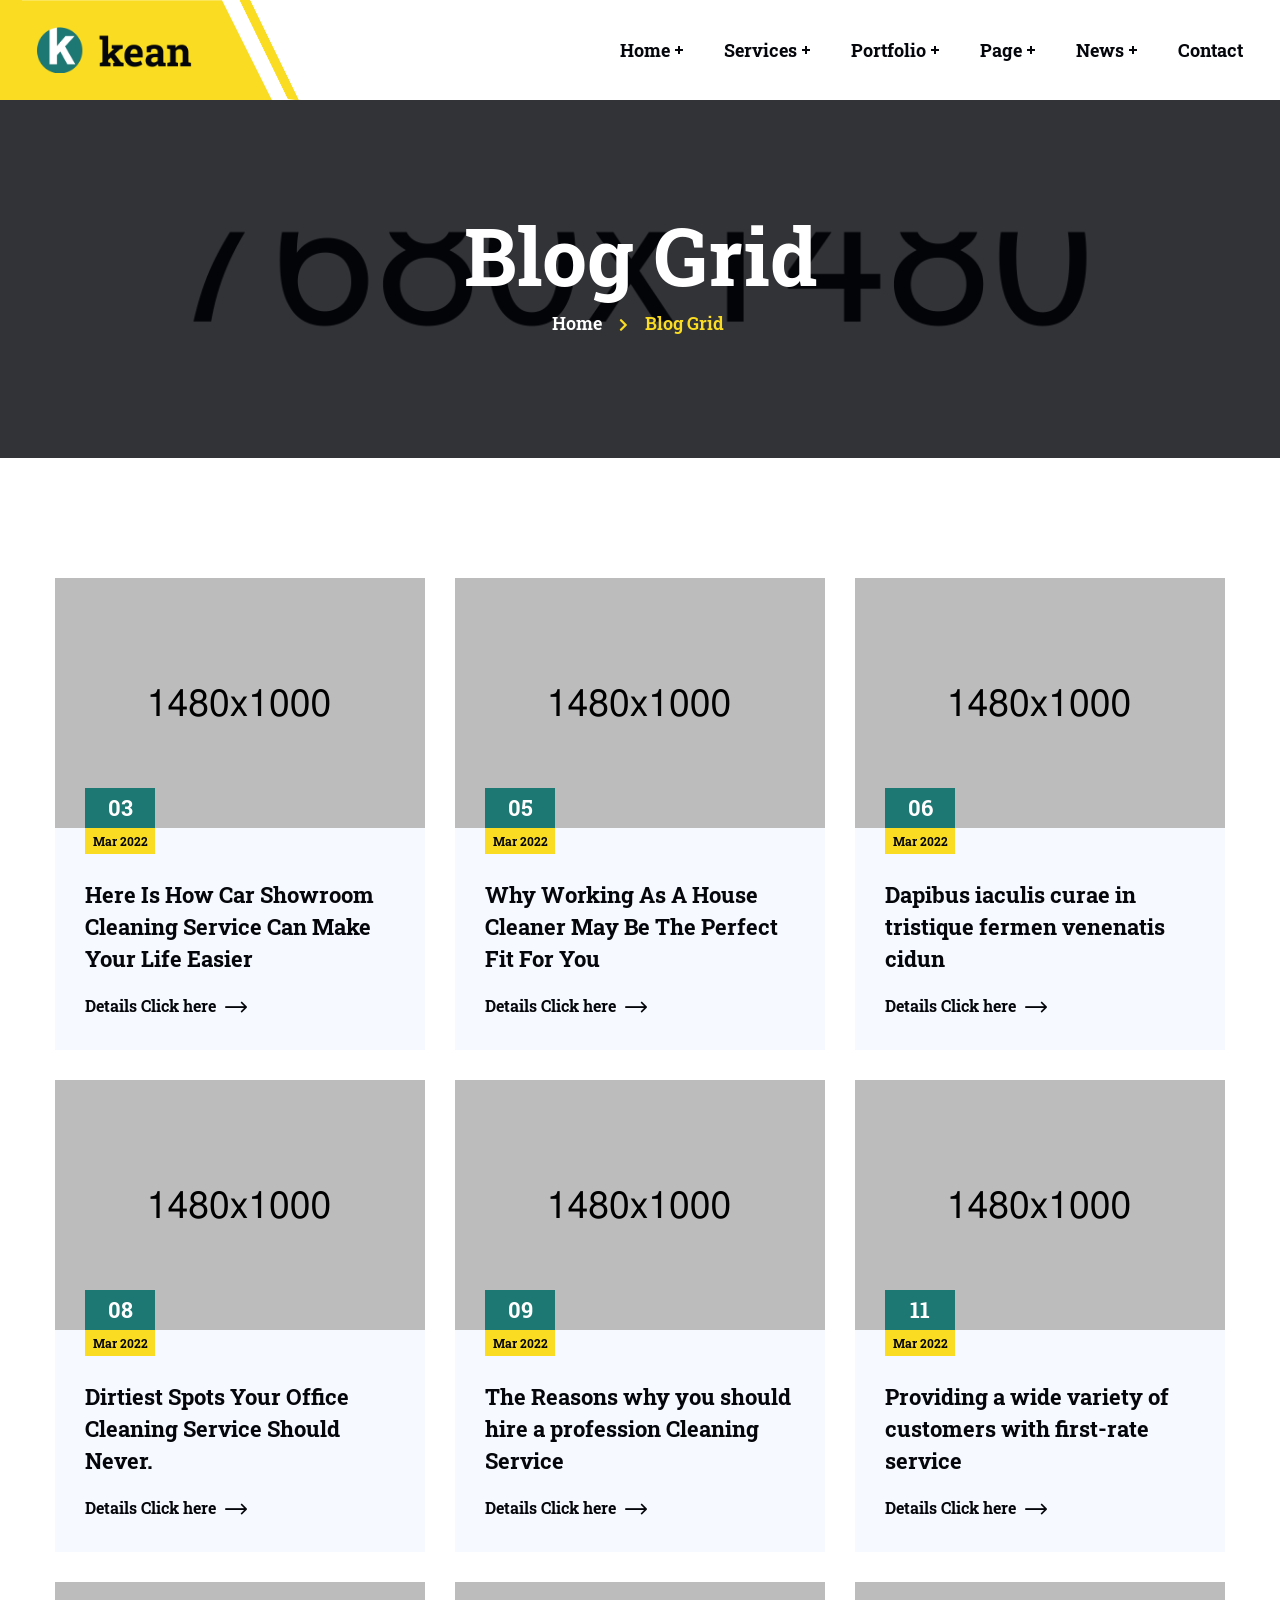
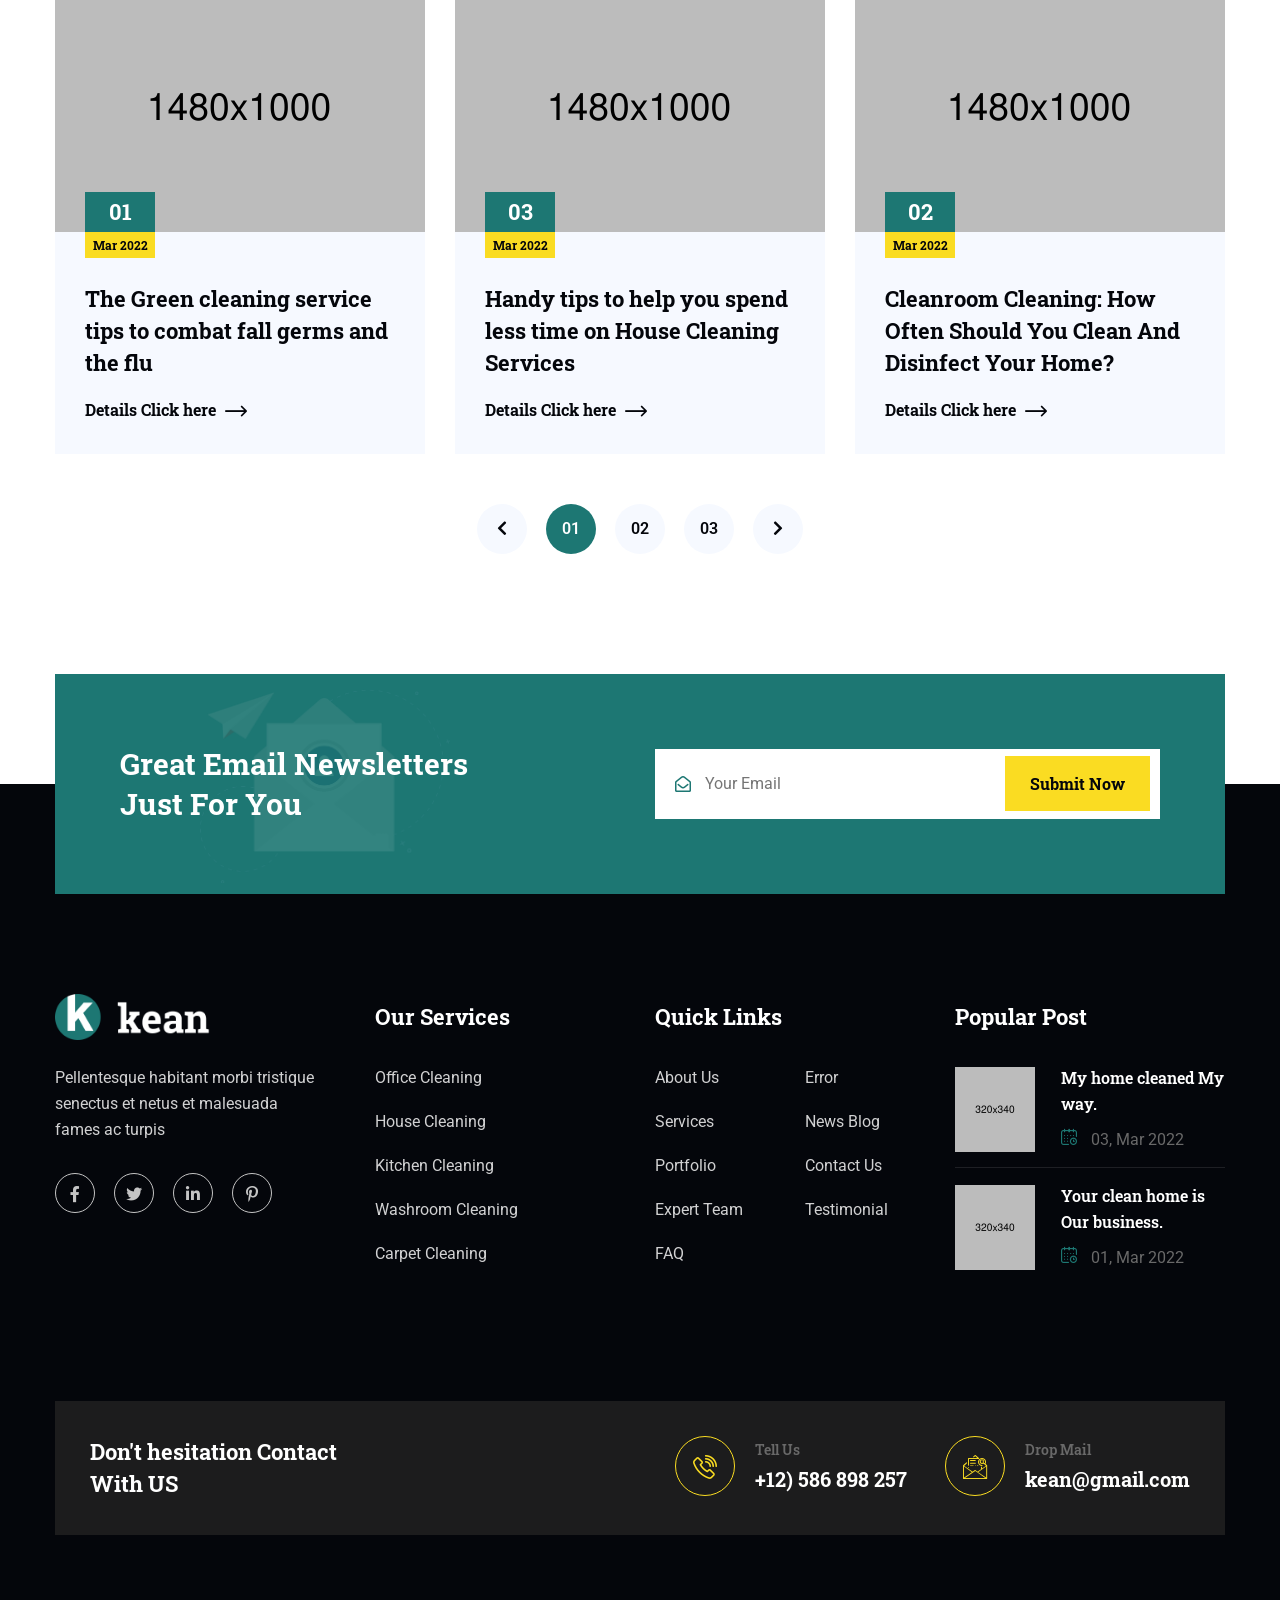
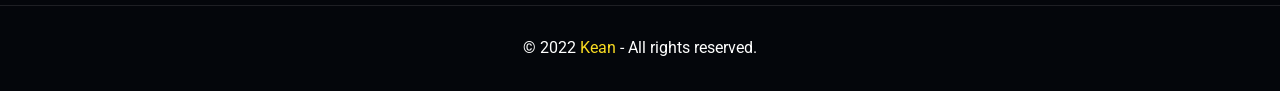
<file: blog-grid.html>
<!DOCTYPE html>
<html lang="en">

<head>
	<!-- Start Meta -->
	<meta charset="UTF-8">
	<meta http-equiv="X-UA-Compatible" content="IE=edge" />
	<meta name="description" content="Kean - Cleaning Service HTML5 Template" />
	<meta name="keywords" content="Creative, Digital, multipage, landing, freelancer template" />
	<meta name="author" content="ThemeOri">
	<meta name="viewport" content="width=device-width, initial-scale=1">
	<!-- Title of Site -->
	<title>Kean - Cleaning Service HTML5 Template</title>
	<!-- Favicons -->
	<link rel="icon" type="image/png" href="assets/img/favicon.png">
	<!-- Bootstrap CSS -->
	<link rel="stylesheet" href="assets/css/bootstrap.min.css">
	<!-- fontawesome -->
	<link rel="stylesheet" href="assets/css/fontawesome.min.css">
	<!-- Animate CSS -->
	<link rel="stylesheet" href="assets/css/animate.css">
	<!-- Swiper -->
	<link rel="stylesheet" href="assets/css/swiper-bundle.min.css">
	<!-- Magnific -->
	<link rel="stylesheet" href="assets/css/magnific-popup.css">
	<!-- Nice Select -->
	<link rel="stylesheet" href="assets/css/nice-select.css">
	<!-- Mean menu -->
	<link rel="stylesheet" href="assets/css/meanmenu.min.css">
	<!-- Flaticon -->
	<link rel="stylesheet" href="assets/fonts/flaticon.css">
	<!-- Custom CSS -->
	<link rel="stylesheet" href="assets/sass/style.css">
</head>

<body>
	<!-- Preloader start -->
	<div class="theme-loader">
		<div class="spinner">
			<div class="double-bounce1"></div>
			<div class="double-bounce2"></div>
		</div>
	</div>
	<!-- Preloader end -->
	<!-- Header Area Start -->
    <div class="header__area-two">
        <div class="custom-container flex">
            <div class="header__area-two-logo">
				<div class="header__area-two-logo-area">
					<a href="index.html">
						<img src="assets/img/logo.png" alt="">
					</a>
				</div>
				<div class="responsive-menu"></div>	
            </div>
            <div class="header__area-two-menubar-main-menu" style="display: block;">
                <ul id="mobilemenu">
                    <li class="header__area-two-menubar-main-menu-icon"><a href="#">Home</a>
                        <ul class="sub-menu">
                            <li><a href="index.html">Home One</a>
                            </li>
                        </ul>
                    </li>
                    <li class="header__area-two-menubar-main-menu-icon"><a href="#">Services</a>
                        <ul class="sub-menu">
                            <li><a href="services.html">Services</a>
                            </li>
                            <li><a href="services-details.html">Services Details</a>
                            </li>
                        </ul>
                    </li>
                    <li class="header__area-two-menubar-main-menu-icon"><a href="#">Portfolio</a>
                        <ul class="sub-menu">
                            <li><a href="portfolio.html">Portfolio</a>
                            </li>
                            <li><a href="portfolio-details.html">Portfolio Details</a>
                            </li>
                        </ul>
                    </li>
                    <li class="header__area-two-menubar-main-menu-icon"><a href="#">Page</a>
                        <ul class="sub-menu">
                            <li><a href="about.html">About Us</a>
                            </li>
                            <li><a href="team.html">Team</a>
                            </li>
                            <li><a href="team-details.html">Team Details</a>
                            </li>
                            <li><a href="faq.html">FAQ</a>
                            </li>
                            <li><a href="testimonial.html">Testimonial</a>
                            </li>
                            <li><a href="error.html">Error</a>
                            </li>
                        </ul>
                    </li>
                    <li class="header__area-two-menubar-main-menu-icon"><a href="#">News</a>
                        <ul class="sub-menu">
                            <li><a href="blog-grid.html">Blog Grid</a>
                            </li>
                            <li><a href="blog-standard.html">Blog Standard</a>
                            </li>
                            <li><a href="blog-details.html">Blog Details</a>
                            </li>
                        </ul>
                    </li>
                    <li><a href="contact.html">Contact</a>
                    </li>
                </ul>
            </div>
            <div class="header__area-two-menubar-btn">	
                <a class="theme-btn" href="contact.html">Let's about Clean<i class="flaticon-right-arrow"></i></a>
            </div>
        </div>
    </div>
	<!-- Header Area End -->
	<!-- Page Header Start Start -->
	<div class="page__banner" data-background="assets/img/page.jpg">
		<div class="container">
			<div class="row">
				<div class="col-xl-12">
					<div class="page__banner-content">
						<h2>Blog Grid</h2>
						<ul>
							<li><a href="index.html">Home</a><i class="fas fa-chevron-right"></i></li>
							<li>Blog Grid</li>
						</ul>
					</div>
				</div>
			</div>
		</div>
	</div>
	<!-- Page Header Area End -->
	<!-- Blog Area Start -->
	<div class="blog__area section-padding">
		<div class="container">
			<div class="row">
				<div class="col-xl-4 col-lg-4 col-md-6 mb-30">
					<div class="blog__area-item wow fadeInUp" data-wow-delay="0.4s">
						<div class="blog__area-item-image">
							<img src="assets/img/blog-1.jpg" alt="">
						</div>
						<div class="blog__area-item-content">
							<div class="blog__area-item-content-date">	<span>03</span>
								<p>Mar 2022</p>
							</div>
							<h3><a href="blog-details.html">Here Is How Car Showroom Cleaning Service Can Make Your Life Easier</a></h3>
							<a href="blog-details.html">Details Click here <i class="flaticon-right-arrow"></i></a>
						</div>
					</div>
				</div>
				<div class="col-xl-4 col-lg-4 col-md-6 md-mb-30">
					<div class="blog__area-item wow fadeInUp" data-wow-delay="0.8s">
						<div class="blog__area-item-image">
							<img src="assets/img/blog-2.jpg" alt="">
						</div>
						<div class="blog__area-item-content">
							<div class="blog__area-item-content-date">	<span>05</span>
								<p>Mar 2022</p>
							</div>
							<h3><a href="blog-details.html">Why Working As A House Cleaner May Be The Perfect Fit For You</a></h3>
							<a href="blog-details.html">Details Click here <i class="flaticon-right-arrow"></i></a>
						</div>
					</div>
				</div>
				<div class="col-xl-4 col-lg-4 col-md-6 md-mb-30">
					<div class="blog__area-item wow fadeInUp" data-wow-delay="1.2s">
						<div class="blog__area-item-image">
							<img src="assets/img/blog-3.jpg" alt="">
						</div>
						<div class="blog__area-item-content">
							<div class="blog__area-item-content-date">	<span>06</span>
								<p>Mar 2022</p>
							</div>
							<h3><a href="blog-details.html">Dapibus iaculis curae in tristique fermen venenatis cidun</a></h3>
							<a href="blog-details.html">Details Click here <i class="flaticon-right-arrow"></i></a>
						</div>
					</div>
				</div>
				<div class="col-xl-4 col-lg-4 col-md-6 mb-30">
					<div class="blog__area-item wow fadeInUp" data-wow-delay="0.8s">
						<div class="blog__area-item-image">
							<img src="assets/img/blog-4.jpg" alt="">
						</div>
						<div class="blog__area-item-content">
							<div class="blog__area-item-content-date">	<span>08</span>
								<p>Mar 2022</p>
							</div>
							<h3><a href="blog-details.html">Dirtiest Spots Your Office Cleaning Service Should Never.</a></h3>
							<a href="blog-details.html">Details Click here <i class="flaticon-right-arrow"></i></a>
						</div>
					</div>
				</div>
				<div class="col-xl-4 col-lg-4 col-md-6 lg-mb-30">
					<div class="blog__area-item wow fadeInUp" data-wow-delay="1.2s">
						<div class="blog__area-item-image">
							<img src="assets/img/blog-5.jpg" alt="">
						</div>
						<div class="blog__area-item-content">
							<div class="blog__area-item-content-date">	<span>09</span>
								<p>Mar 2022</p>
							</div>
							<h3><a href="blog-details.html">The Reasons why you should hire a profession Cleaning Service</a></h3>
							<a href="blog-details.html">Details Click here <i class="flaticon-right-arrow"></i></a>
						</div>
					</div>
				</div>
				<div class="col-xl-4 col-lg-4 col-md-6 md-mb-30">
					<div class="blog__area-item wow fadeInUp" data-wow-delay="1.6s">
						<div class="blog__area-item-image">
							<img src="assets/img/blog-6.jpg" alt="">
						</div>
						<div class="blog__area-item-content">
							<div class="blog__area-item-content-date">	<span>11</span>
								<p>Mar 2022</p>
							</div>
							<h3><a href="blog-details.html">Providing a wide variety of customers with first-rate service</a></h3>
							<a href="blog-details.html">Details Click here <i class="flaticon-right-arrow"></i></a>
						</div>
					</div>
				</div>
				<div class="col-xl-4 col-lg-4 col-md-6 lg-mb-30">
					<div class="blog__area-item wow fadeInUp" data-wow-delay="0.8s">
						<div class="blog__area-item-image">
							<img src="assets/img/blog-7.jpg" alt="">
						</div>
						<div class="blog__area-item-content">
							<div class="blog__area-item-content-date">	<span>01</span>
								<p>Mar 2022</p>
							</div>
							<h3><a href="blog-details.html">The Green cleaning service tips to combat fall germs and the flu</a></h3>
							<a href="blog-details.html">Details Click here <i class="flaticon-right-arrow"></i></a>
						</div>
					</div>
				</div>
				<div class="col-xl-4 col-lg-4 col-md-6 md-mb-30">
					<div class="blog__area-item wow fadeInUp" data-wow-delay="1.2s">
						<div class="blog__area-item-image">
							<img src="assets/img/blog-8.jpg" alt="">
						</div>
						<div class="blog__area-item-content">
							<div class="blog__area-item-content-date">	<span>03</span>
								<p>Mar 2022</p>
							</div>
							<h3><a href="blog-details.html">Handy tips to help you spend less time on House Cleaning Services</a></h3>
							<a href="blog-details.html">Details Click here <i class="flaticon-right-arrow"></i></a>
						</div>
					</div>
				</div>
				<div class="col-xl-4 col-lg-4 col-md-6">
					<div class="blog__area-item wow fadeInUp" data-wow-delay="1.6s">
						<div class="blog__area-item-image">
							<img src="assets/img/blog-9.jpg" alt="">
						</div>
						<div class="blog__area-item-content">
							<div class="blog__area-item-content-date">	<span>02</span>
								<p>Mar 2022</p>
							</div>
							<h3><a href="blog-details.html">Cleanroom Cleaning: How Often Should You Clean And Disinfect Your Home?</a></h3>
							<a href="blog-details.html">Details Click here <i class="flaticon-right-arrow"></i></a>
						</div>
					</div>
				</div>
			</div>
			<div class="row">
				<div class="col-xl-12">
					<div class="pagination__area t-center mt-50  wow fadeInUp" data-wow-delay="0.4s">
						<ul>
							<li><a href="#"><i class="fas fa-chevron-left"></i></a>
							</li>
							<li><a class="active" href="#">01</a>
							</li>
							<li><a href="#">02</a>
							</li>
							<li><a href="#">03</a>
							</li>
							<li><a href="#"><i class="fas fa-chevron-right"></i></a>
							</li>
						</ul>
					</div>
				</div>
			</div>
		</div>
	</div>
	<!-- Blog Area End -->
	<!-- Subscribe Area Start -->
	<div class="subscribe__area">
		<div class="container">
			<div class="row align-items-center subscribe-p">
				<div class="col-xl-6 col-lg-6 lg-mb-30">
					<div class="subscribe__area-left">
						<div class="subscribe__area-left-shape">
							<img src="assets/img/shape/subscribe.png" alt="">
						</div>
						<h2>Great email newsletters Just for you</h2>
					</div>
				</div>
				<div class="col-xl-6 col-lg-6">
					<div class="subscribe__area-right">
						<form action="#">	<i class="far fa-envelope-open"></i>
							<input type="text" name="email" placeholder="Your Email" required="required">
							<button class="theme-banner-btn" type="submit" name="button">Submit Now</button>
						</form>
					</div>
				</div>
			</div>
		</div>
	</div>
	<!-- Subscribe Area End -->
	<!-- Footer Area Start -->
	<div class="footer__area">
		<div class="container">
			<div class="row">
				<div class="col-xl-3 col-lg-4 col-md-6 md-mb-30">
					<div class="footer__area-about">
						<div class="footer__area-about-widget">
							<div class="footer__area-about-logo">
								<a href="index.html">
									<img src="assets/img/footer-logo.png" alt="">
								</a>
							</div>
							<p>Pellentesque habitant morbi tristique senectus et netus et malesuada fames ac turpis</p>
							<div class="footer__area-about-widget-social-icon">
								<ul>
									<li><a href="#"><i class="fab fa-facebook-f"></i></a>
									</li>
									<li><a href="#"><i class="fab fa-twitter"></i></a>
									</li>
									<li><a href="#"><i class="fab fa-linkedin-in"></i></a>
									</li>
									<li><a href="#"><i class="fab fa-pinterest-p"></i></a>
									</li>
								</ul>
							</div>
						</div>
					</div>
				</div>
				<div class="col-xl-3 col-lg-4 col-md-6 xl-mb-30">
					<div class="footer__area-about-widget ml-20">
						<h3>Our Services</h3>
						<div class="footer__area-about-widget-services">
							<ul>
								<li><a href="services-details.html">Office cleaning</a>
								</li>
								<li><a href="services-details.html">House Cleaning</a>
								</li>
								<li><a href="services-details.html">Kitchen Cleaning</a>
								</li>
								<li><a href="services-details.html">Washroom Cleaning</a>
								</li>
								<li><a href="services-details.html">Carpet cleaning</a>
								</li>
							</ul>
						</div>
					</div>
				</div>
				<div class="col-xl-3 col-lg-4 col-md-6 md-mb-30">
					<div class="footer__area-about-widget">
						<h3>Quick Links</h3>
						<div class="footer__area-about-widget-menu">
							<div class="row">
								<div class="col-6">
									<ul>
										<li><a href="about.html">About us</a>
										</li>
										<li><a href="services.html">Services</a>
										</li>
										<li><a href="portfolio.html">Portfolio</a>
										</li>
										<li><a href="team.html">Expert Team</a>
										</li>
										<li><a href="faq.html">FAQ</a>
										</li>
									</ul>
								</div>
								<div class="col-6">
									<ul>
										<li><a href="error.html">Error</a>
										</li>
										<li><a href="blog-details.html">News Blog</a>
										</li>
										<li><a href="contact.html">Contact Us</a>
										</li>
										<li><a href="testimonial.html">Testimonial</a>
										</li>
									</ul>
								</div>
							</div>
						</div>
					</div>
				</div>
				<div class="col-xl-3 col-lg-4 col-md-6">
					<div class="footer__area-about-widget">
						<h3>Popular Post</h3>
						<div class="footer__area-about-widget-post">
							<div class="footer__area-about-widget-post-item">
								<div class="footer__area-about-widget-post-item-image">
									<a href="blog-details.html"><img src="assets/img/post-1.jpg" alt=""></a>
								</div>
								<div class="footer__area-about-widget-post-item-content">
									<h4><a href="blog-details.html">My home cleaned My way.</a></h4>
									<p><i class="flaticon-calendar"></i> 03, Mar 2022</p>
								</div>
							</div>
							<div class="footer__area-about-widget-post-item">
								<div class="footer__area-about-widget-post-item-image">
									<a href="blog-details.html"><img src="assets/img/post-2.jpg" alt=""></a>
								</div>
								<div class="footer__area-about-widget-post-item-content">
									<h4><a href="blog-details.html">Your clean home is Our business.</a></h4>
									<p><i class="flaticon-calendar"></i> 01, Mar 2022</p>
								</div>
							</div>
						</div>
					</div>
				</div>
			</div>
			<div class="footer__area-contact-info">
				<div class="row">
					<div class="col-xl-3 col-lg-4 lg-mb-30">
						<div class="footer__area-contact-info-title">
							<h3>Don't hesitation Contact With US</h3>
						</div>
					</div>
					<div class="col-xl-9 col-lg-8">
						<div class="row">
							<div class="col-xl-8 col-md-6 md-mb-30">
								<div class="footer__area-contact-info-item">
									<div class="footer__area-contact-info-item-icon">
										<i class="flaticon-telephone"></i>									
									</div>
									<div class="footer__area-contact-info-item-content">
										<p>Tell Us</p>
										<h3><a href="tel:+12)586898257">+12) 586 898 257</a></h3>									
									</div>
								</div>
							</div>
							<div class="col-xl-4 col-md-6">
								<div class="footer__area-contact-info-item">
									<div class="footer__area-contact-info-item-icon">
										<i class="flaticon-email"></i>									
									</div>
									<div class="footer__area-contact-info-item-content">
										<p>Drop Mail</p>
										<h3><a href="#">kean@gmail.com</a></h3>									
									</div>
								</div>
							</div>
						</div>
					</div>
				</div>
			</div>
		</div>
	</div>
	<!-- Footer Area End -->
	<!-- Copyright Area Start -->
	<div class="copyright__area">
		<div class="container">
			<div class="row">
				<div class="col-xl-12">
					<div class="copyright__area-title t-center">
						<p>© 2022 <a href="index.html">Kean</a> - All rights reserved.</p>
					</div>
				</div>
			</div>
		</div>
	</div>
	<!-- Copyright Area End -->
	<!-- scroll_up_btn -->
	<div class="scroll-top"> <i class="flaticon-up-arrow"></i>
	</div>
	<!-- scroll_up_btn end -->
	<!-- Main JS -->
	<script src="assets/js/jquery-3.6.0.min.js"></script>
	<!-- Bootstrap JS -->
	<script src="assets/js/bootstrap.min.js"></script>
	<!-- Counterup -->
	<script src="assets/js/jquery.counterup.min.js"></script>
	<!-- Popper JS -->
	<script src="assets/js/popper.min.js"></script>
	<!-- Progressbar JS -->
	<script src="assets/js/progressbar.min.js"></script>
	<!-- Magnific JS -->
	<script src="assets/js/jquery.magnific-popup.min.js"></script>
	<!-- Swiper JS -->
	<script src="assets/js/swiper-bundle.min.js"></script>
	<!-- Waypoints -->
	<script src="assets/js/jquery.waypoints.min.js"></script>
	<!-- Mean menu -->
	<script src="assets/js/jquery.meanmenu.min.js"></script>
	<!-- Nice Select -->
	<script src="assets/js/jquery.nice-select.min.js"></script>
	<!-- WOW JS -->
	<script src="assets/js/wow.min.js"></script>
	<!-- Custom JS -->
	<script src="assets/js/custom.js"></script>
</body>

</html>
</file>
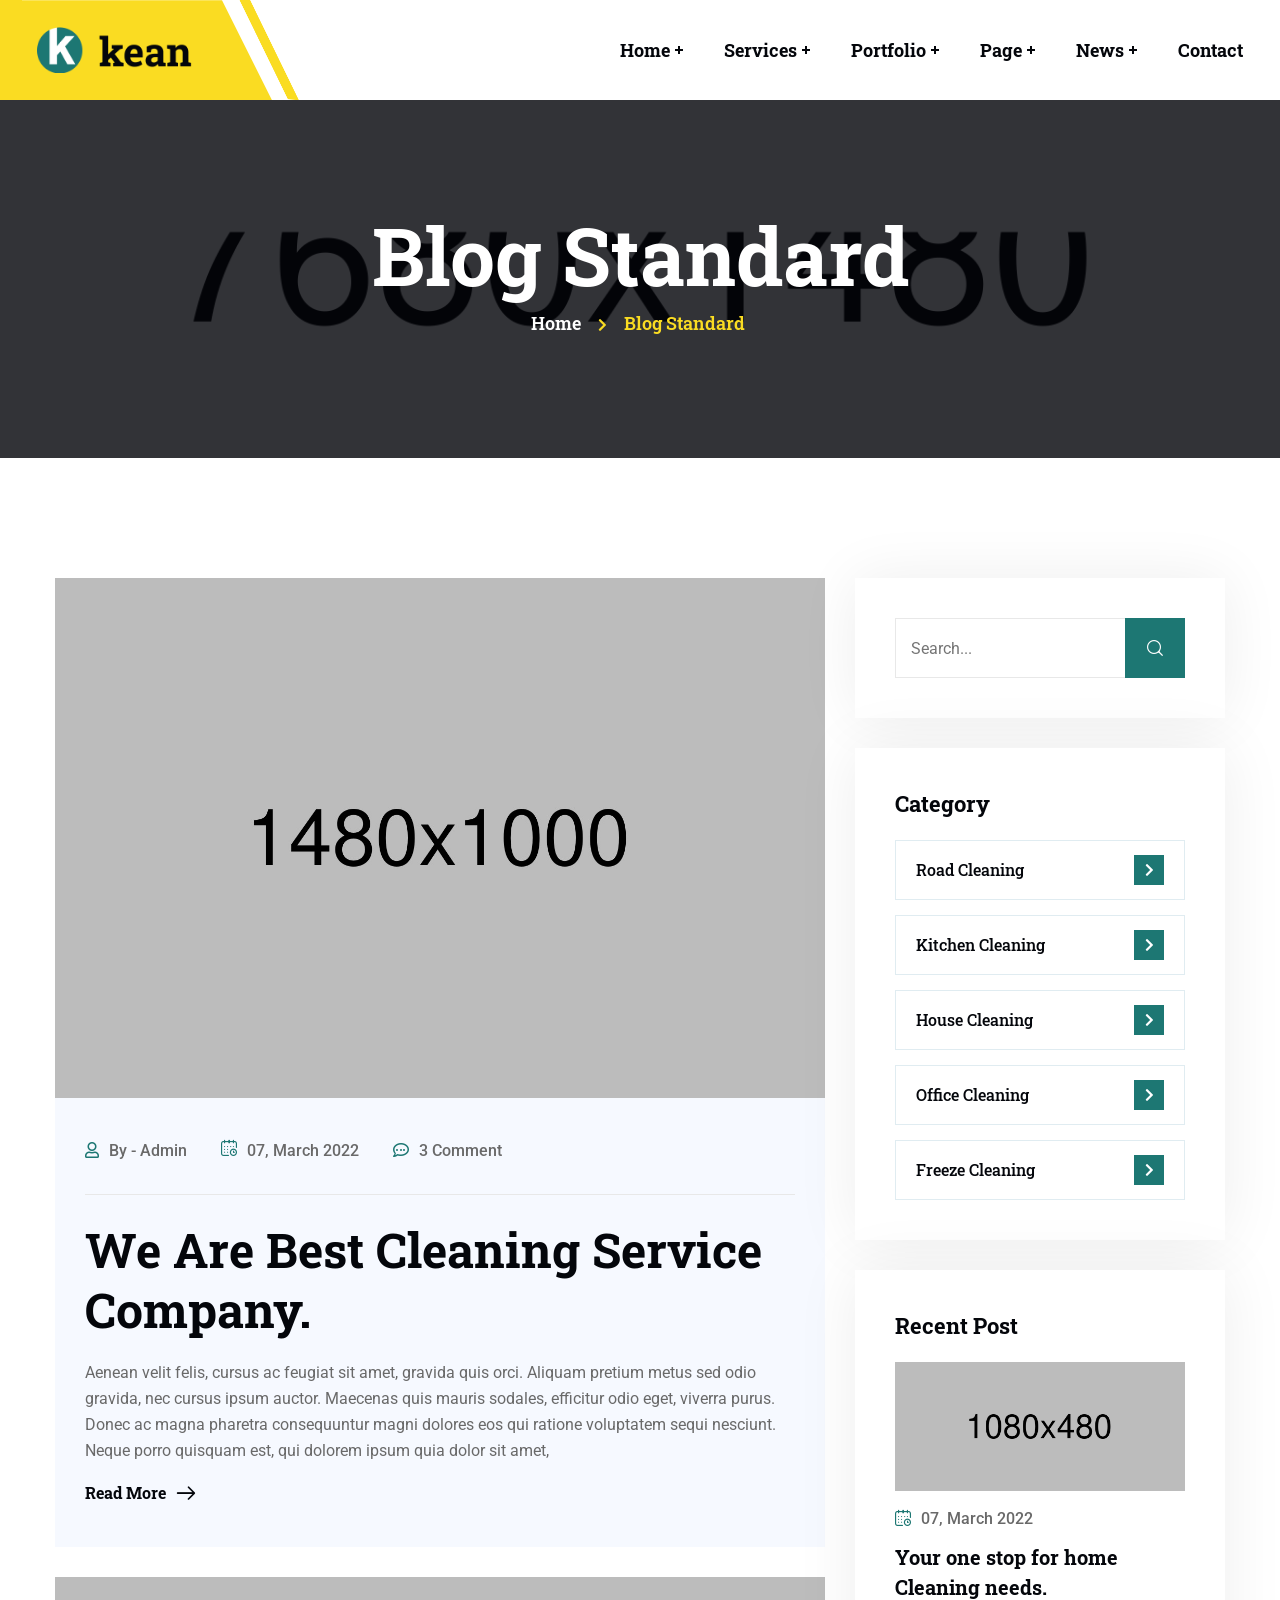
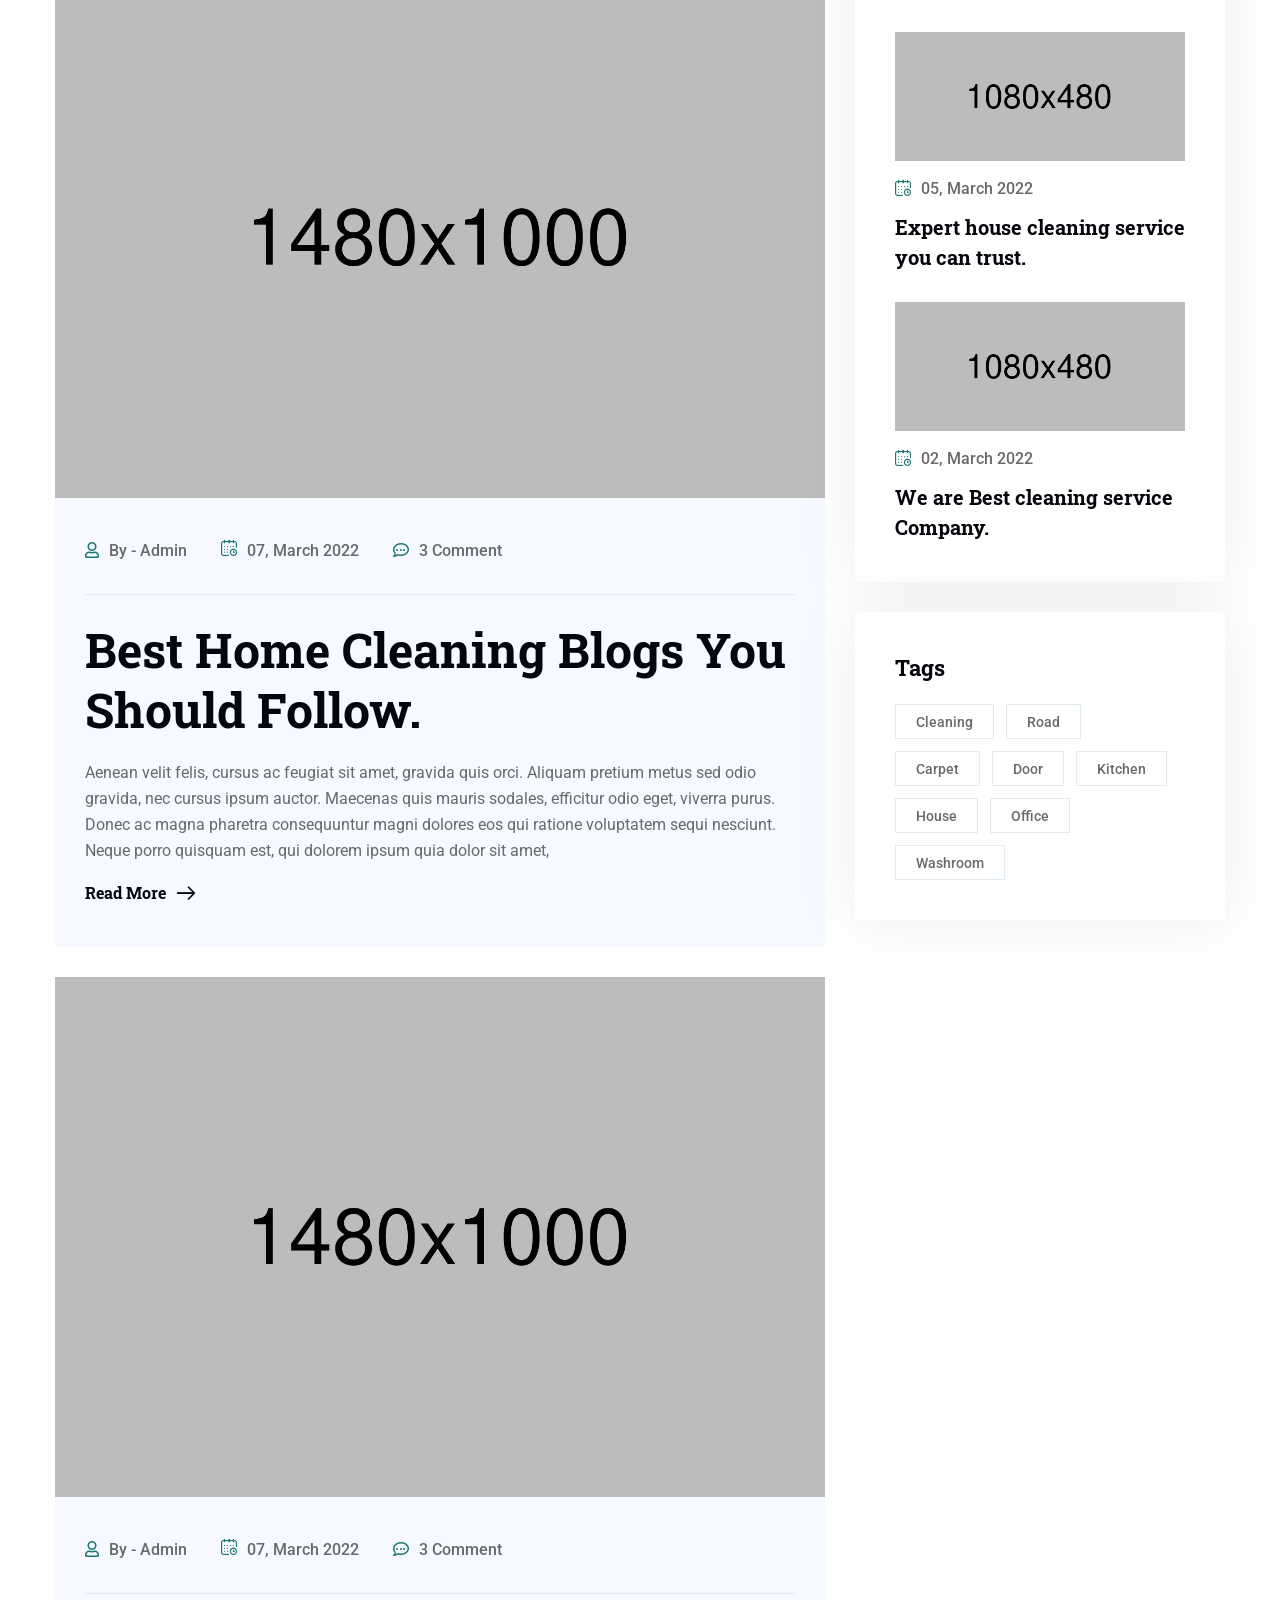
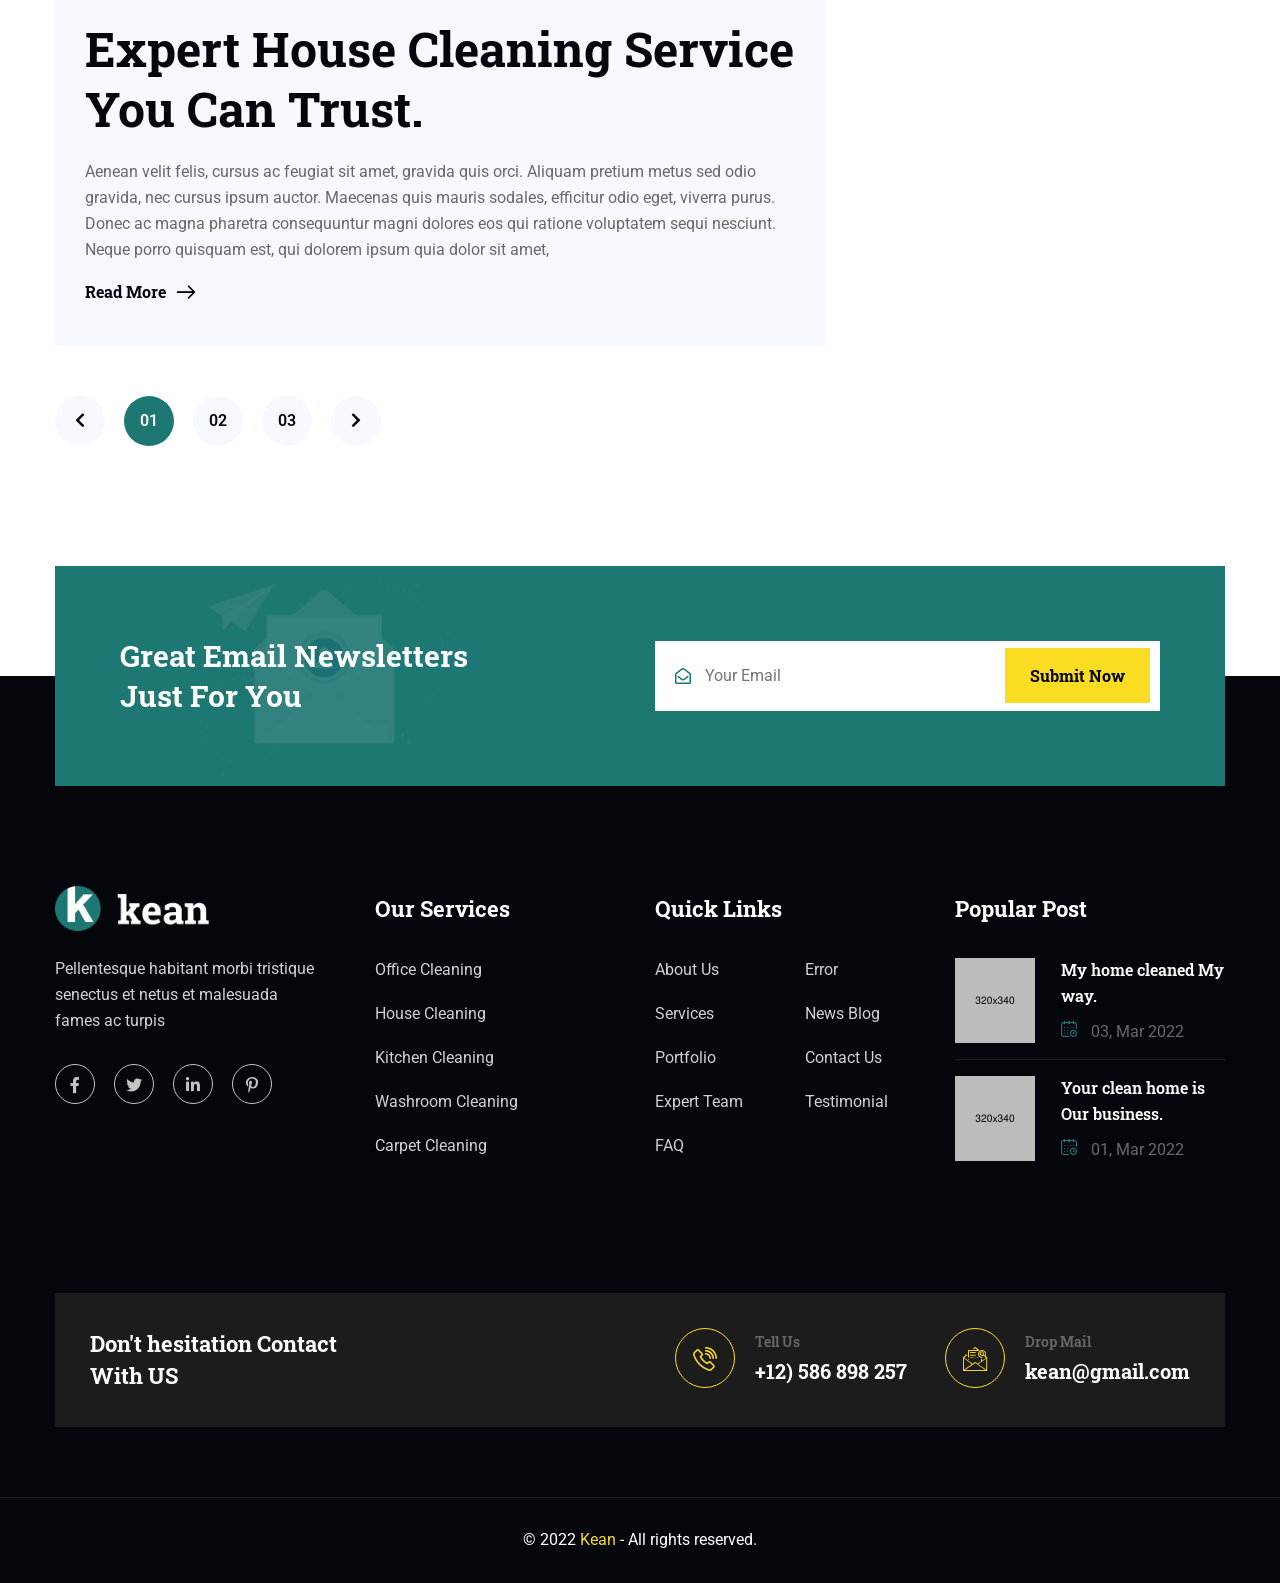
<file: blog-standard.html>
<!DOCTYPE html>
<html lang="en">

<head>
	<!-- Start Meta -->
	<meta charset="UTF-8">
	<meta http-equiv="X-UA-Compatible" content="IE=edge" />
	<meta name="description" content="Kean - Cleaning Service HTML5 Template" />
	<meta name="keywords" content="Creative, Digital, multipage, landing, freelancer template" />
	<meta name="author" content="ThemeOri">
	<meta name="viewport" content="width=device-width, initial-scale=1">
	<!-- Title of Site -->
	<title>Kean - Cleaning Service HTML5 Template</title>
	<!-- Favicons -->
	<link rel="icon" type="image/png" href="assets/img/favicon.png">
	<!-- Bootstrap CSS -->
	<link rel="stylesheet" href="assets/css/bootstrap.min.css">
	<!-- fontawesome -->
	<link rel="stylesheet" href="assets/css/fontawesome.min.css">
	<!-- Animate CSS -->
	<link rel="stylesheet" href="assets/css/animate.css">
	<!-- Swiper -->
	<link rel="stylesheet" href="assets/css/swiper-bundle.min.css">
	<!-- Magnific -->
	<link rel="stylesheet" href="assets/css/magnific-popup.css">
	<!-- Nice Select -->
	<link rel="stylesheet" href="assets/css/nice-select.css">
	<!-- Mean menu -->
	<link rel="stylesheet" href="assets/css/meanmenu.min.css">
	<!-- Flaticon -->
	<link rel="stylesheet" href="assets/fonts/flaticon.css">
	<!-- Custom CSS -->
	<link rel="stylesheet" href="assets/sass/style.css">
</head>

<body>
	<!-- Preloader start -->
	<div class="theme-loader">
		<div class="spinner">
			<div class="double-bounce1"></div>
			<div class="double-bounce2"></div>
		</div>
	</div>
	<!-- Preloader end -->
	<!-- Header Area Start -->
    <div class="header__area-two">
        <div class="custom-container flex">
            <div class="header__area-two-logo">
				<div class="header__area-two-logo-area">
					<a href="index.html">
						<img src="assets/img/logo.png" alt="">
					</a>
				</div>
				<div class="responsive-menu"></div>	
            </div>
            <div class="header__area-two-menubar-main-menu" style="display: block;">
                <ul id="mobilemenu">
                    <li class="header__area-two-menubar-main-menu-icon"><a href="#">Home</a>
                        <ul class="sub-menu">
                            <li><a href="index.html">Home One</a>
                            </li>
                        </ul>
                    </li>
                    <li class="header__area-two-menubar-main-menu-icon"><a href="#">Services</a>
                        <ul class="sub-menu">
                            <li><a href="services.html">Services</a>
                            </li>
                            <li><a href="services-details.html">Services Details</a>
                            </li>
                        </ul>
                    </li>
                    <li class="header__area-two-menubar-main-menu-icon"><a href="#">Portfolio</a>
                        <ul class="sub-menu">
                            <li><a href="portfolio.html">Portfolio</a>
                            </li>
                            <li><a href="portfolio-details.html">Portfolio Details</a>
                            </li>
                        </ul>
                    </li>
                    <li class="header__area-two-menubar-main-menu-icon"><a href="#">Page</a>
                        <ul class="sub-menu">
                            <li><a href="about.html">About Us</a>
                            </li>
                            <li><a href="team.html">Team</a>
                            </li>
                            <li><a href="team-details.html">Team Details</a>
                            </li>
                            <li><a href="faq.html">FAQ</a>
                            </li>
                            <li><a href="testimonial.html">Testimonial</a>
                            </li>
                            <li><a href="error.html">Error</a>
                            </li>
                        </ul>
                    </li>
                    <li class="header__area-two-menubar-main-menu-icon"><a href="#">News</a>
                        <ul class="sub-menu">
                            <li><a href="blog-grid.html">Blog Grid</a>
                            </li>
                            <li><a href="blog-standard.html">Blog Standard</a>
                            </li>
                            <li><a href="blog-details.html">Blog Details</a>
                            </li>
                        </ul>
                    </li>
                    <li><a href="contact.html">Contact</a>
                    </li>
                </ul>
            </div>
            <div class="header__area-two-menubar-btn">	
                <a class="theme-btn" href="contact.html">Let's about Clean<i class="flaticon-right-arrow"></i></a>
            </div>
        </div>
    </div>
	<!-- Header Area End -->
	<!-- Page Header Start Start -->
	<div class="page__banner" data-background="assets/img/page.jpg">
		<div class="container">
			<div class="row">
				<div class="col-xl-12">
					<div class="page__banner-content">
						<h2>Blog Standard</h2>
						<ul>
							<li><a href="index.html">Home</a><i class="fas fa-chevron-right"></i></li>
							<li>Blog Standard</li>
						</ul>
					</div>
				</div>
			</div>
		</div>
	</div>
	<!-- Page Header Area End -->
	<!-- Blog Details Area Start -->
    <div class="blog__standard section-padding">
        <div class="container">
            <div class="row">
                <div class="col-xl-8 col-lg-8 lg-mb-30">
                    <div class="blog__standard-left">						
						<div class="blog__standard-left-item mb-30">
							<div class="blog__standard-left-item-image">
								<img src="assets/img/blog-8.jpg" alt="">
							</div>
							<div class="blog__standard-left-item-content">
								<div class="blog__standard-left-item-content-meta">
									<ul>
										<li><a href="#"><i class="far fa-user"></i>By - Admin</a></li>
										<li><a href="#"><i class="flaticon-calendar"></i>07, March 2022</a></li>
										<li><a href="#"><i class="far fa-comment-dots"></i>3 Comment</a></li>
									</ul>
								</div>
								<h2 class="mb-20"><a href="blog-details.html">We are Best cleaning service Company.</a></h2>
								<p>Aenean velit felis, cursus ac feugiat sit amet, gravida quis orci. Aliquam pretium metus sed odio gravida, nec cursus ipsum auctor. Maecenas quis mauris sodales, efficitur odio eget, viverra purus. Donec ac magna pharetra consequuntur magni dolores eos qui ratione voluptatem sequi nesciunt. Neque porro quisquam est, qui dolorem ipsum quia dolor sit amet,</p>
								<div class="blog__standard-left-item-content-btn">
									<a href="blog-details.html">Read More <i class="flaticon-next"></i></a>
								</div>
							</div>
						</div>
						<div class="blog__standard-left-item mb-30">
							<div class="blog__standard-left-item-image">
								<img src="assets/img/blog-1.jpg" alt="">
							</div>
							<div class="blog__standard-left-item-content">
								<div class="blog__standard-left-item-content-meta">
									<ul>
										<li><a href="#"><i class="far fa-user"></i>By - Admin</a></li>
										<li><a href="#"><i class="flaticon-calendar"></i>07, March 2022</a></li>
										<li><a href="#"><i class="far fa-comment-dots"></i>3 Comment</a></li>
									</ul>
								</div>
								<h2 class="mb-20"><a href="blog-details.html">Best Home Cleaning Blogs You Should Follow.</a></h2>
								<p>Aenean velit felis, cursus ac feugiat sit amet, gravida quis orci. Aliquam pretium metus sed odio gravida, nec cursus ipsum auctor. Maecenas quis mauris sodales, efficitur odio eget, viverra purus. Donec ac magna pharetra consequuntur magni dolores eos qui ratione voluptatem sequi nesciunt. Neque porro quisquam est, qui dolorem ipsum quia dolor sit amet,</p>
								<div class="blog__standard-left-item-content-btn">
									<a href="blog-details.html">Read More <i class="flaticon-next"></i></a>
								</div>
							</div>
						</div>						
						<div class="blog__standard-left-item">
							<div class="blog__standard-left-item-image">
								<img src="assets/img/blog-9.jpg" alt="">
							</div>
							<div class="blog__standard-left-item-content">
								<div class="blog__standard-left-item-content-meta">
									<ul>
										<li><a href="#"><i class="far fa-user"></i>By - Admin</a></li>
										<li><a href="#"><i class="flaticon-calendar"></i>07, March 2022</a></li>
										<li><a href="#"><i class="far fa-comment-dots"></i>3 Comment</a></li>
									</ul>
								</div>
								<h2 class="mb-20"><a href="blog-details.html">Expert house cleaning service you can trust.</a></h2>
								<p>Aenean velit felis, cursus ac feugiat sit amet, gravida quis orci. Aliquam pretium metus sed odio gravida, nec cursus ipsum auctor. Maecenas quis mauris sodales, efficitur odio eget, viverra purus. Donec ac magna pharetra consequuntur magni dolores eos qui ratione voluptatem sequi nesciunt. Neque porro quisquam est, qui dolorem ipsum quia dolor sit amet,</p>
								<div class="blog__standard-left-item-content-btn">
									<a href="blog-details.html">Read More <i class="flaticon-next"></i></a>
								</div>
							</div>
						</div>						
                    </div>
                </div>
                <div class="col-xl-4 col-lg-4">
                    <div class="all__sidebar">
                        <div class="all__sidebar-item mb-30">
                            <div class="all__sidebar-item-search">
                                <form action="#">
                                    <input type="search" name="search" placeholder="Search..." required="required">
                                    <button type="submit"><i class="flaticon-loupe"></i></button>
                                </form>
                            </div>
                        </div>
                        <div class="all__sidebar-item mb-30">
                            <h3 class="mb-20">Category</h3>
                            <div class="all__sidebar-item-category">
                                <ul>                                    
                                    <li><a href="blog-details.html">Road Cleaning <i class="fas fa-chevron-right"></i></a></li>
                                    <li><a href="blog-details.html">Kitchen Cleaning <i class="fas fa-chevron-right"></i></a></li>
                                    <li><a href="blog-details.html">House Cleaning <i class="fas fa-chevron-right"></i></a></li>
                                    <li><a href="blog-details.html">Office Cleaning <i class="fas fa-chevron-right"></i></a></li>
                                    <li><a href="blog-details.html">Freeze Cleaning <i class="fas fa-chevron-right"></i></a></li>
                                </ul>
                            </div>
                        </div>
                        <div class="all__sidebar-item mb-30">
                            <h3 class="mb-20">Recent Post</h3>
                            <div class="all__sidebar-item-post">
                                <div class="all__sidebar-item-post-item mb-30">
                                    <div class="all__sidebar-item-post-item-image">                                           
                                        <a href="blog-details.html"><img src="assets/img/post-4.jpg" alt=""></a>                                     
                                    </div>
                                    <div class="all__sidebar-item-post-item-content">
                                        <p><i class="flaticon-calendar"></i>07, March 2022</p>
                                        <h4><a href="blog-details.html">Your one stop for home Cleaning needs.</a></h4>                                        
                                    </div>
                                </div>
                                <div class="all__sidebar-item-post-item mb-30">
                                    <div class="all__sidebar-item-post-item-image">                                           
                                        <a href="blog-details.html"><img src="assets/img/post-3.jpg" alt=""></a>                                     
                                    </div>
                                    <div class="all__sidebar-item-post-item-content">
                                        <p><i class="flaticon-calendar"></i>05, March 2022</p>
                                        <h4><a href="blog-details.html">Expert house cleaning service you can trust.</a></h4>                                        
                                    </div>
                                </div>
                                <div class="all__sidebar-item-post-item">
                                    <div class="all__sidebar-item-post-item-image">                                           
                                        <a href="blog-details.html"><img src="assets/img/post-5.jpg" alt=""></a>                                     
                                    </div>
                                    <div class="all__sidebar-item-post-item-content">
                                        <p><i class="flaticon-calendar"></i>02, March 2022</p>
                                        <h4><a href="blog-details.html">We are Best cleaning service Company.</a></h4>                                        
                                    </div>
                                </div>
                            </div>
                        </div>
                        <div class="all__sidebar-item mb-30">
                            <h3 class="mb-20">Tags</h3>
                            <div class="all__sidebar-item-tag">
                                <a href="blog-grid.html">Cleaning</a>
                                <a href="blog-grid.html">Road</a>
                                <a href="blog-grid.html">Carpet</a>
                                <a href="blog-grid.html">Door</a>
                                <a href="blog-grid.html">Kitchen</a>
                                <a href="blog-grid.html">House</a>
                                <a class="mb-0" href="blog-grid.html">Office</a>
                                <a class="mb-0" href="blog-grid.html">Washroom</a>
                            </div>
                        </div>
                    </div>
                </div>
            </div>
			<div class="row">
				<div class="col-xl-12">
					<div class="pagination__area t-left mt-50">
						<ul>
							<li><a href="#"><i class="fas fa-chevron-left"></i></a>
							</li>
							<li><a class="active" href="#">01</a>
							</li>
							<li><a href="#">02</a>
							</li>
							<li><a href="#">03</a>
							</li>
							<li><a href="#"><i class="fas fa-chevron-right"></i></a>
							</li>
						</ul>
					</div>
				</div>
			</div>
        </div>
    </div>
	<!-- Blog Details Area End -->
	<!-- Subscribe Area Start -->
	<div class="subscribe__area">
		<div class="container">
			<div class="row align-items-center subscribe-p">
				<div class="col-xl-6 col-lg-6 lg-mb-30">
					<div class="subscribe__area-left">
						<div class="subscribe__area-left-shape">
							<img src="assets/img/shape/subscribe.png" alt="">
						</div>
						<h2>Great email newsletters Just for you</h2>
					</div>
				</div>
				<div class="col-xl-6 col-lg-6">
					<div class="subscribe__area-right">
						<form action="#">	<i class="far fa-envelope-open"></i>
							<input type="text" name="email" placeholder="Your Email" required="required">
							<button class="theme-banner-btn" type="submit" name="button">Submit Now</button>
						</form>
					</div>
				</div>
			</div>
		</div>
	</div>
	<!-- Subscribe Area End -->
	<!-- Footer Area Start -->
	<div class="footer__area">
		<div class="container">
			<div class="row">
				<div class="col-xl-3 col-lg-4 col-md-6 md-mb-30">
					<div class="footer__area-about">
						<div class="footer__area-about-widget">
							<div class="footer__area-about-logo">
								<a href="index.html">
									<img src="assets/img/footer-logo.png" alt="">
								</a>
							</div>
							<p>Pellentesque habitant morbi tristique senectus et netus et malesuada fames ac turpis</p>
							<div class="footer__area-about-widget-social-icon">
								<ul>
									<li><a href="#"><i class="fab fa-facebook-f"></i></a>
									</li>
									<li><a href="#"><i class="fab fa-twitter"></i></a>
									</li>
									<li><a href="#"><i class="fab fa-linkedin-in"></i></a>
									</li>
									<li><a href="#"><i class="fab fa-pinterest-p"></i></a>
									</li>
								</ul>
							</div>
						</div>
					</div>
				</div>
				<div class="col-xl-3 col-lg-4 col-md-6 xl-mb-30">
					<div class="footer__area-about-widget ml-20">
						<h3>Our Services</h3>
						<div class="footer__area-about-widget-services">
							<ul>
								<li><a href="services-details.html">Office cleaning</a>
								</li>
								<li><a href="services-details.html">House Cleaning</a>
								</li>
								<li><a href="services-details.html">Kitchen Cleaning</a>
								</li>
								<li><a href="services-details.html">Washroom Cleaning</a>
								</li>
								<li><a href="services-details.html">Carpet cleaning</a>
								</li>
							</ul>
						</div>
					</div>
				</div>
				<div class="col-xl-3 col-lg-4 col-md-6 md-mb-30">
					<div class="footer__area-about-widget">
						<h3>Quick Links</h3>
						<div class="footer__area-about-widget-menu">
							<div class="row">
								<div class="col-6">
									<ul>
										<li><a href="about.html">About us</a>
										</li>
										<li><a href="services.html">Services</a>
										</li>
										<li><a href="portfolio.html">Portfolio</a>
										</li>
										<li><a href="team.html">Expert Team</a>
										</li>
										<li><a href="faq.html">FAQ</a>
										</li>
									</ul>
								</div>
								<div class="col-6">
									<ul>
										<li><a href="error.html">Error</a>
										</li>
										<li><a href="blog-details.html">News Blog</a>
										</li>
										<li><a href="contact.html">Contact Us</a>
										</li>
										<li><a href="testimonial.html">Testimonial</a>
										</li>
									</ul>
								</div>
							</div>
						</div>
					</div>
				</div>
				<div class="col-xl-3 col-lg-4 col-md-6">
					<div class="footer__area-about-widget">
						<h3>Popular Post</h3>
						<div class="footer__area-about-widget-post">
							<div class="footer__area-about-widget-post-item">
								<div class="footer__area-about-widget-post-item-image">
									<a href="blog-details.html"><img src="assets/img/post-1.jpg" alt=""></a>
								</div>
								<div class="footer__area-about-widget-post-item-content">
									<h4><a href="blog-details.html">My home cleaned My way.</a></h4>
									<p><i class="flaticon-calendar"></i> 03, Mar 2022</p>
								</div>
							</div>
							<div class="footer__area-about-widget-post-item">
								<div class="footer__area-about-widget-post-item-image">
									<a href="blog-details.html"><img src="assets/img/post-2.jpg" alt=""></a>
								</div>
								<div class="footer__area-about-widget-post-item-content">
									<h4><a href="blog-details.html">Your clean home is Our business.</a></h4>
									<p><i class="flaticon-calendar"></i> 01, Mar 2022</p>
								</div>
							</div>
						</div>
					</div>
				</div>
			</div>
			<div class="footer__area-contact-info">
				<div class="row">
					<div class="col-xl-3 col-lg-4 lg-mb-30">
						<div class="footer__area-contact-info-title">
							<h3>Don't hesitation Contact With US</h3>
						</div>
					</div>
					<div class="col-xl-9 col-lg-8">
						<div class="row">
							<div class="col-xl-8 col-md-6 md-mb-30">
								<div class="footer__area-contact-info-item">
									<div class="footer__area-contact-info-item-icon">
										<i class="flaticon-telephone"></i>									
									</div>
									<div class="footer__area-contact-info-item-content">
										<p>Tell Us</p>
										<h3><a href="tel:+12)586898257">+12) 586 898 257</a></h3>									
									</div>
								</div>
							</div>
							<div class="col-xl-4 col-md-6">
								<div class="footer__area-contact-info-item">
									<div class="footer__area-contact-info-item-icon">
										<i class="flaticon-email"></i>									
									</div>
									<div class="footer__area-contact-info-item-content">
										<p>Drop Mail</p>
										<h3><a href="#">kean@gmail.com</a></h3>									
									</div>
								</div>
							</div>
						</div>
					</div>
				</div>
			</div>
		</div>
	</div>
	<!-- Footer Area End -->
	<!-- Copyright Area Start -->
	<div class="copyright__area">
		<div class="container">
			<div class="row">
				<div class="col-xl-12">
					<div class="copyright__area-title t-center">
						<p>© 2022 <a href="index.html">Kean</a> - All rights reserved.</p>
					</div>
				</div>
			</div>
		</div>
	</div>
	<!-- Copyright Area End -->
	<!-- scroll_up_btn -->
	<div class="scroll-top"> <i class="flaticon-up-arrow"></i>
	</div>
	<!-- scroll_up_btn end -->
	<!-- Main JS -->
	<script src="assets/js/jquery-3.6.0.min.js"></script>
	<!-- Bootstrap JS -->
	<script src="assets/js/bootstrap.min.js"></script>
	<!-- Counterup -->
	<script src="assets/js/jquery.counterup.min.js"></script>
	<!-- Popper JS -->
	<script src="assets/js/popper.min.js"></script>
	<!-- Progressbar JS -->
	<script src="assets/js/progressbar.min.js"></script>
	<!-- Magnific JS -->
	<script src="assets/js/jquery.magnific-popup.min.js"></script>
	<!-- Swiper JS -->
	<script src="assets/js/swiper-bundle.min.js"></script>
	<!-- Waypoints -->
	<script src="assets/js/jquery.waypoints.min.js"></script>
	<!-- Mean menu -->
	<script src="assets/js/jquery.meanmenu.min.js"></script>
	<!-- Nice Select -->
	<script src="assets/js/jquery.nice-select.min.js"></script>
	<!-- WOW JS -->
	<script src="assets/js/wow.min.js"></script>
	<!-- Custom JS -->
	<script src="assets/js/custom.js"></script>
</body>

</html>
</file>
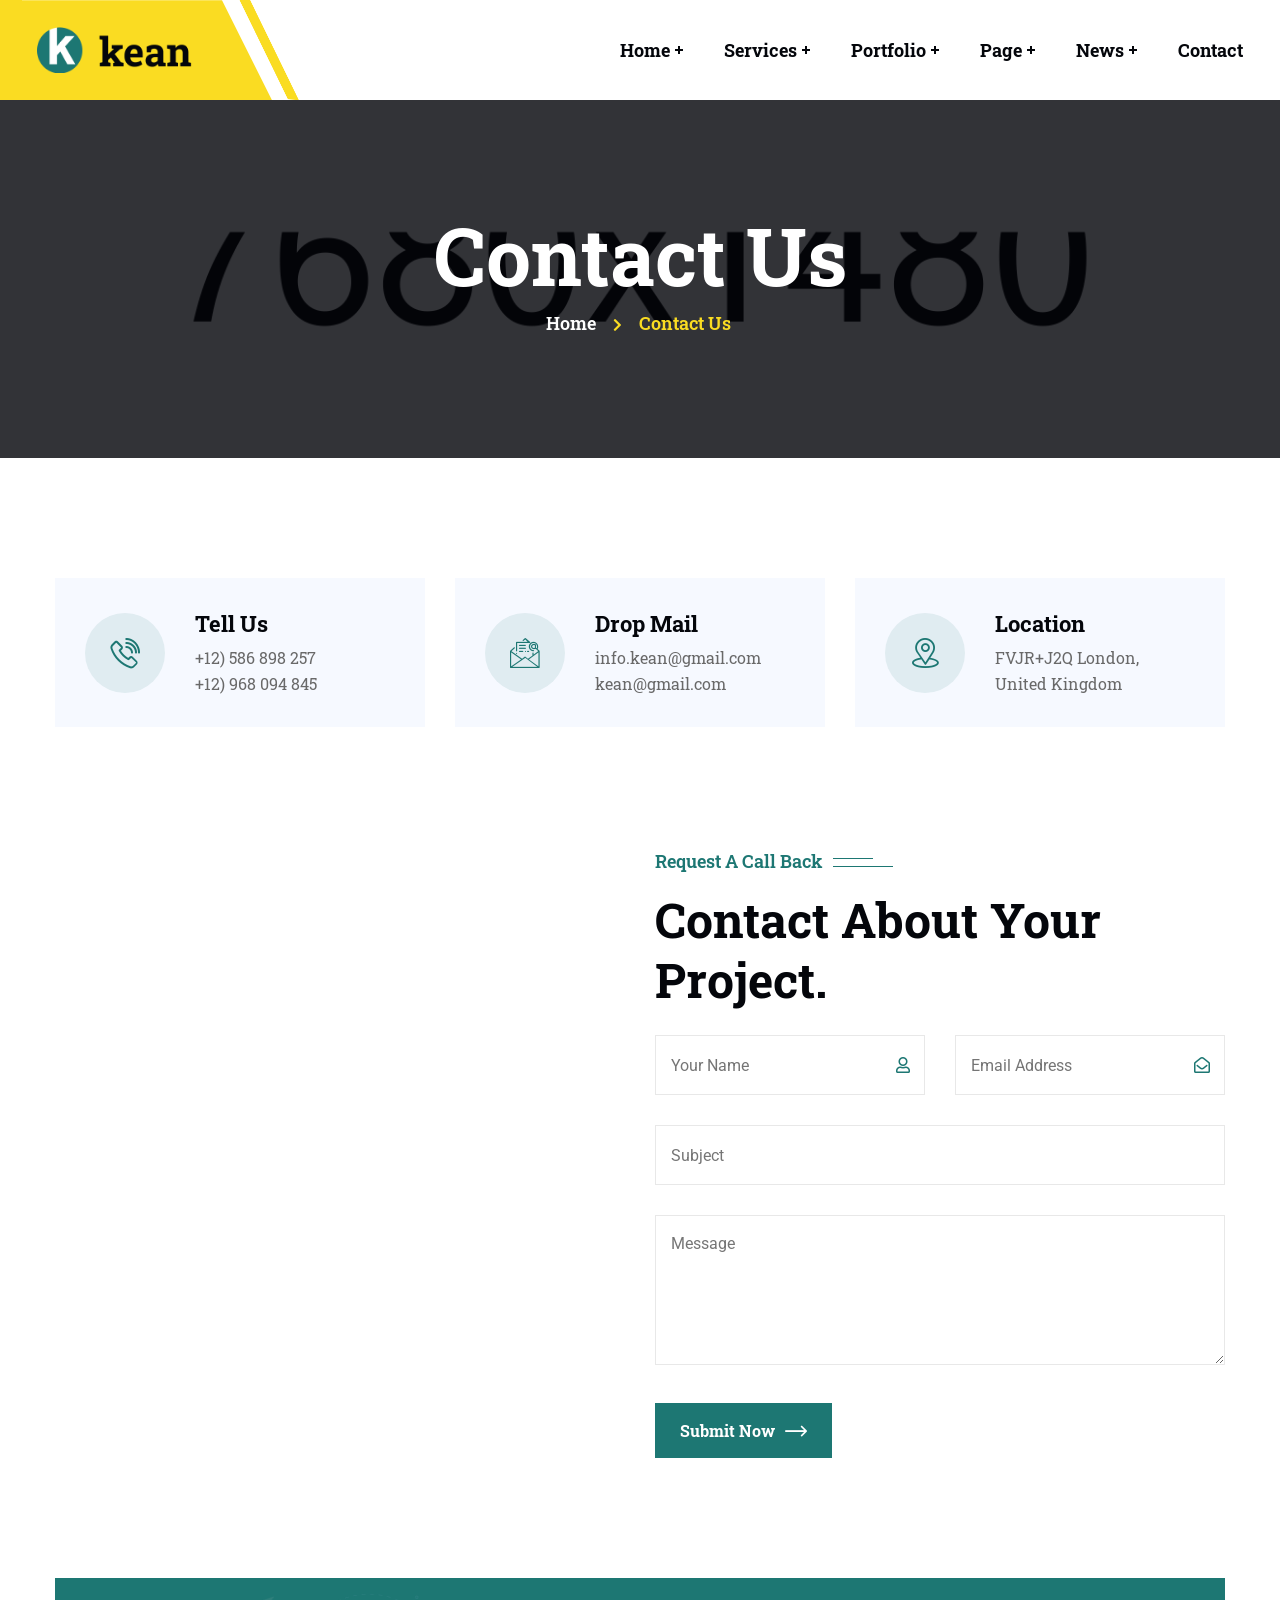
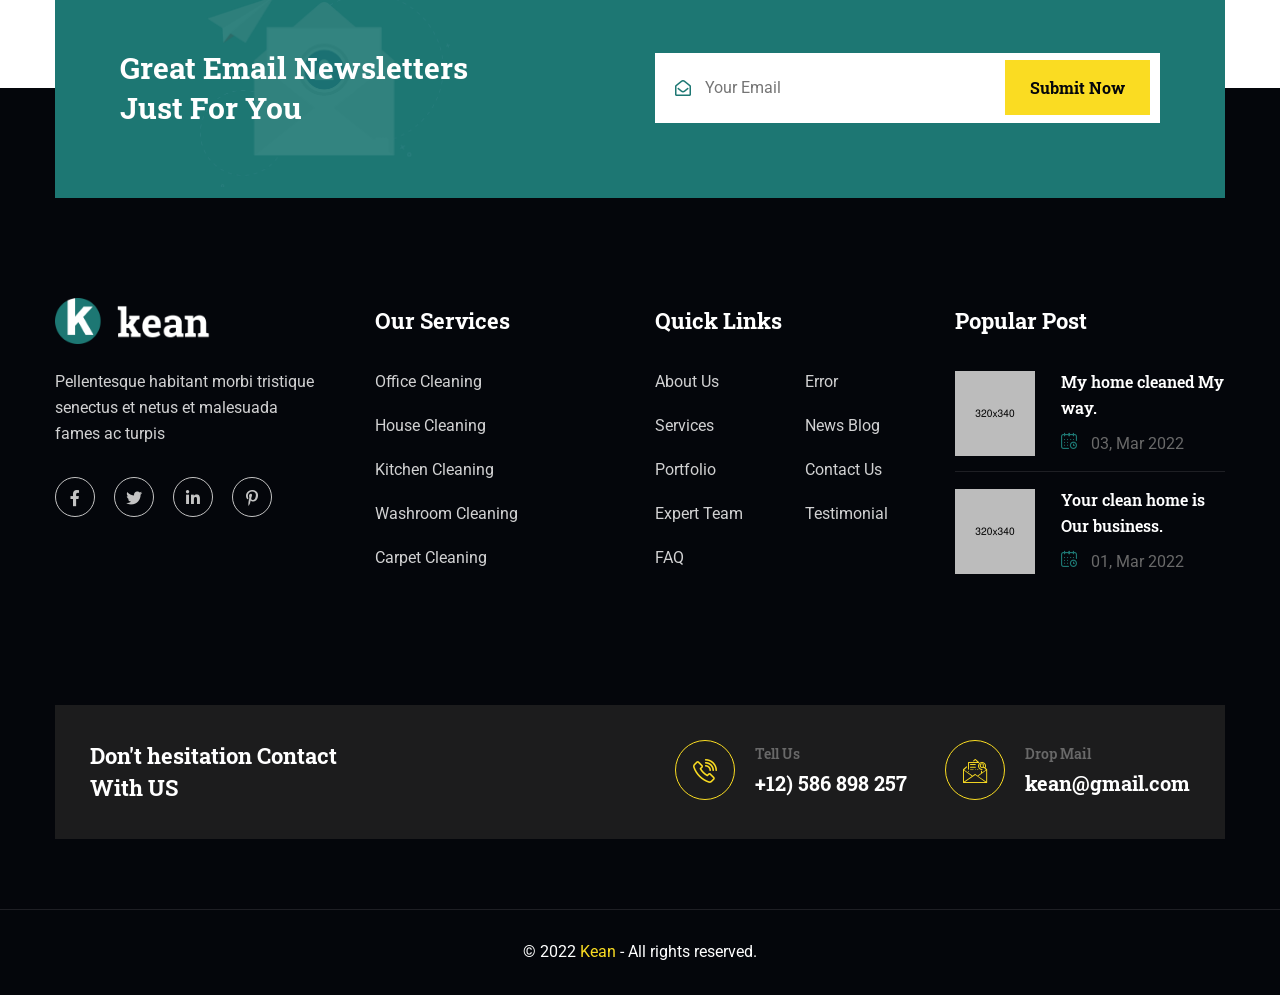
<file: contact.html>
<!DOCTYPE html>
<html lang="en">

<head>
	<!-- Start Meta -->
	<meta charset="UTF-8">
	<meta http-equiv="X-UA-Compatible" content="IE=edge" />
	<meta name="description" content="Kean - Cleaning Service HTML5 Template" />
	<meta name="keywords" content="Creative, Digital, multipage, landing, freelancer template" />
	<meta name="author" content="ThemeOri">
	<meta name="viewport" content="width=device-width, initial-scale=1">
	<!-- Title of Site -->
	<title>Kean - Cleaning Service HTML5 Template</title>
	<!-- Favicons -->
	<link rel="icon" type="image/png" href="assets/img/favicon.png">
	<!-- Bootstrap CSS -->
	<link rel="stylesheet" href="assets/css/bootstrap.min.css">
	<!-- fontawesome -->
	<link rel="stylesheet" href="assets/css/fontawesome.min.css">
	<!-- Animate CSS -->
	<link rel="stylesheet" href="assets/css/animate.css">
	<!-- Swiper -->
	<link rel="stylesheet" href="assets/css/swiper-bundle.min.css">
	<!-- Magnific -->
	<link rel="stylesheet" href="assets/css/magnific-popup.css">
	<!-- Nice Select -->
	<link rel="stylesheet" href="assets/css/nice-select.css">
	<!-- Mean menu -->
	<link rel="stylesheet" href="assets/css/meanmenu.min.css">
	<!-- Flaticon -->
	<link rel="stylesheet" href="assets/fonts/flaticon.css">
	<!-- Custom CSS -->
	<link rel="stylesheet" href="assets/sass/style.css">
</head>

<body>
	<!-- Preloader start -->
	<div class="theme-loader">
		<div class="spinner">
			<div class="double-bounce1"></div>
			<div class="double-bounce2"></div>
		</div>
	</div>
	<!-- Preloader end -->
	<!-- Header Area Start -->
    <div class="header__area-two">
        <div class="custom-container flex">
            <div class="header__area-two-logo">
				<div class="header__area-two-logo-area">
					<a href="index.html">
						<img src="assets/img/logo.png" alt="">
					</a>
				</div>
				<div class="responsive-menu"></div>	
            </div>
            <div class="header__area-two-menubar-main-menu" style="display: block;">
                <ul id="mobilemenu">
                    <li class="header__area-two-menubar-main-menu-icon"><a href="#">Home</a>
                        <ul class="sub-menu">
                            <li><a href="index.html">Home One</a>
                            </li>
                        </ul>
                    </li>
                    <li class="header__area-two-menubar-main-menu-icon"><a href="#">Services</a>
                        <ul class="sub-menu">
                            <li><a href="services.html">Services</a>
                            </li>
                            <li><a href="services-details.html">Services Details</a>
                            </li>
                        </ul>
                    </li>
                    <li class="header__area-two-menubar-main-menu-icon"><a href="#">Portfolio</a>
                        <ul class="sub-menu">
                            <li><a href="portfolio.html">Portfolio</a>
                            </li>
                            <li><a href="portfolio-details.html">Portfolio Details</a>
                            </li>
                        </ul>
                    </li>
                    <li class="header__area-two-menubar-main-menu-icon"><a href="#">Page</a>
                        <ul class="sub-menu">
                            <li><a href="about.html">About Us</a>
                            </li>
                            <li><a href="team.html">Team</a>
                            </li>
                            <li><a href="team-details.html">Team Details</a>
                            </li>
                            <li><a href="faq.html">FAQ</a>
                            </li>
                            <li><a href="testimonial.html">Testimonial</a>
                            </li>
                            <li><a href="error.html">Error</a>
                            </li>
                        </ul>
                    </li>
                    <li class="header__area-two-menubar-main-menu-icon"><a href="#">News</a>
                        <ul class="sub-menu">
                            <li><a href="blog-grid.html">Blog Grid</a>
                            </li>
                            <li><a href="blog-standard.html">Blog Standard</a>
                            </li>
                            <li><a href="blog-details.html">Blog Details</a>
                            </li>
                        </ul>
                    </li>
                    <li><a href="contact.html">Contact</a>
                    </li>
                </ul>
            </div>
            <div class="header__area-two-menubar-btn">	
                <a class="theme-btn" href="contact.html">Let's about Clean<i class="flaticon-right-arrow"></i></a>
            </div>
        </div>
    </div>
	<!-- Header Area End -->
	<!-- Page Header Start Start -->
	<div class="page__banner" data-background="assets/img/page.jpg">
		<div class="container">
			<div class="row">
				<div class="col-xl-12">
					<div class="page__banner-content">
						<h2>Contact Us</h2>
						<ul>
							<li><a href="index.html">Home</a><i class="fas fa-chevron-right"></i></li>
							<li>Contact Us</li>
						</ul>
					</div>
				</div>
			</div>
		</div>
	</div>
	<!-- Page Header Area End -->
	<!-- Contact Area Start -->
    <div class="contact__list pb-0 section-padding">
        <div class="container">
            <div class="row">
                <div class="col-xl-4 col-lg-6 xl-mb-30">
                    <div class="contact__list-item wow fadeInUp" data-wow-delay="0.4s">
                        <div class="contact__list-item-icon">  
                            <i class="flaticon-telephone"></i>		                      
                        </div>
                        <div class="contact__list-item-content">
                            <h4>Tell Us</h4>
                            <p><a href="tel:+12)586898257">+12) 586 898 257</a></p>
                            <p><a href="tel:+12)968094845">+12) 968 094 845</a></p>
                        </div>
                    </div>
                </div>
                <div class="col-xl-4 col-lg-6 lg-mb-30">
                    <div class="contact__list-item wow fadeInUp" data-wow-delay="0.8s">
                        <div class="contact__list-item-icon">  
                            <i class="flaticon-email"></i>		                      
                        </div>
                        <div class="contact__list-item-content">
                            <h4>Drop Mail</h4>
                            <p><a href="#">info.kean@gmail.com</a></p>
                            <p><a href="#">kean@gmail.com</a></p>
                        </div>
                    </div>
                </div>
                <div class="col-xl-4 col-lg-6">
                    <div class="contact__list-item wow fadeInUp" data-wow-delay="1.2s">
                        <div class="contact__list-item-icon">  
                            <i class="flaticon-location"></i>		                      
                        </div>
                        <div class="contact__list-item-content">
                            <h4>Location</h4>
                            <p>FVJR+J2Q London,<br>United Kingdom</p>
                        </div>
                    </div>
                </div>
            </div>
        </div>
    </div>
	<!-- Contact Area End -->
	<!-- Contact Form Area Start -->
    <div class="contact__form section-padding">
        <div class="container">
            <div class="row align-items-center">
                <div class="col-xl-6 col-lg-6 lg-mb-30">
                    <div class="contact__form-left  wow fadeInUp" data-wow-delay="0.4s">
                        <div class="contact__form-left-map">
                            <iframe src="https://www.google.com/maps/embed?pb=!1m18!1m12!1m3!1d2483.2602733086333!2d-0.12800118409026112!3d51.508440818447816!2m3!1f0!2f0!3f0!3m2!1i1024!2i768!4f13.1!3m3!1m2!1s0x0%3A0x50056253c5cc0d3d!2s9C3XGV5F%2B9M!5e0!3m2!1sen!2sbd!4v1639466450977!5m2!1sen!2sbd" style="border:0;" allowfullscreen="" loading="lazy"></iframe>
                        </div>
                    </div>
                </div>
                <div class="col-xl-6 col-lg-6">
                    <div class="contact__form-right wow fadeInUp" data-wow-delay="0.8s">
                        <div class="contact__form-right-title">
                            <span class="subtitle-one">Request a call Back</span>
                            <h2 class="mb-25">Contact about your Project.</h2>
                        </div>
                        <div class="contact__form-right-form">
                            <form action="#">
                                <div class="row">
                                    <div class="col-sm-6 mb-30">
                                        <div class="contact__form-right-form-item">
                                            <i class="far fa-user"></i>
                                            <input type="text" name="name" placeholder="Your Name" required="required">
                                        </div>
                                    </div>
                                    <div class="col-sm-6 sm-mb-30">
                                        <div class="contact__form-right-form-item">
                                            <i class="far fa-envelope-open"></i>
                                            <input type="text" name="email" placeholder="Email Address" required="required">
                                        </div>
                                    </div>
                                    <div class="col-sm-12 mb-30">
                                        <div class="contact__form-right-form-item">
                                            <input type="text" name="subject" placeholder="Subject" required="required">
                                        </div>
                                    </div>
                                    <div class="col-sm-12 mb-30">
                                        <div class="contact__form-right-form-item">
                                            <textarea name="message" rows="5" placeholder="Message"></textarea>
                                        </div>
                                    </div>
                                    <div class="col-sm-12">
                                        <div class="contact__form-right-form-item">
                                            <button class="theme-btn" type="submit">Submit Now<i class="flaticon-right-arrow"></i></button>
                                        </div>
                                    </div>
                                </div>
                            </form>
                        </div>
                    </div>
                </div>
            </div>
        </div>
    </div>
	<!-- Contact Form Area End -->
	<!-- Subscribe Area Start -->
	<div class="subscribe__area">
		<div class="container">
			<div class="row align-items-center subscribe-p">
				<div class="col-xl-6 col-lg-6 lg-mb-30">
					<div class="subscribe__area-left">
						<div class="subscribe__area-left-shape">
							<img src="assets/img/shape/subscribe.png" alt="">
						</div>
						<h2>Great email newsletters Just for you</h2>
					</div>
				</div>
				<div class="col-xl-6 col-lg-6">
					<div class="subscribe__area-right">
						<form action="#">	<i class="far fa-envelope-open"></i>
							<input type="text" name="email" placeholder="Your Email" required="required">
							<button class="theme-banner-btn" type="submit" name="button">Submit Now</button>
						</form>
					</div>
				</div>
			</div>
		</div>
	</div>
	<!-- Subscribe Area End -->
	<!-- Footer Area Start -->
	<div class="footer__area">
		<div class="container">
			<div class="row">
				<div class="col-xl-3 col-lg-4 col-md-6 md-mb-30">
					<div class="footer__area-about">
						<div class="footer__area-about-widget">
							<div class="footer__area-about-logo">
								<a href="index.html">
									<img src="assets/img/footer-logo.png" alt="">
								</a>
							</div>
							<p>Pellentesque habitant morbi tristique senectus et netus et malesuada fames ac turpis</p>
							<div class="footer__area-about-widget-social-icon">
								<ul>
									<li><a href="#"><i class="fab fa-facebook-f"></i></a>
									</li>
									<li><a href="#"><i class="fab fa-twitter"></i></a>
									</li>
									<li><a href="#"><i class="fab fa-linkedin-in"></i></a>
									</li>
									<li><a href="#"><i class="fab fa-pinterest-p"></i></a>
									</li>
								</ul>
							</div>
						</div>
					</div>
				</div>
				<div class="col-xl-3 col-lg-4 col-md-6 xl-mb-30">
					<div class="footer__area-about-widget ml-20">
						<h3>Our Services</h3>
						<div class="footer__area-about-widget-services">
							<ul>
								<li><a href="services-details.html">Office cleaning</a>
								</li>
								<li><a href="services-details.html">House Cleaning</a>
								</li>
								<li><a href="services-details.html">Kitchen Cleaning</a>
								</li>
								<li><a href="services-details.html">Washroom Cleaning</a>
								</li>
								<li><a href="services-details.html">Carpet cleaning</a>
								</li>
							</ul>
						</div>
					</div>
				</div>
				<div class="col-xl-3 col-lg-4 col-md-6 md-mb-30">
					<div class="footer__area-about-widget">
						<h3>Quick Links</h3>
						<div class="footer__area-about-widget-menu">
							<div class="row">
								<div class="col-6">
									<ul>
										<li><a href="about.html">About us</a>
										</li>
										<li><a href="services.html">Services</a>
										</li>
										<li><a href="portfolio.html">Portfolio</a>
										</li>
										<li><a href="team.html">Expert Team</a>
										</li>
										<li><a href="faq.html">FAQ</a>
										</li>
									</ul>
								</div>
								<div class="col-6">
									<ul>
										<li><a href="error.html">Error</a>
										</li>
										<li><a href="blog-details.html">News Blog</a>
										</li>
										<li><a href="contact.html">Contact Us</a>
										</li>
										<li><a href="testimonial.html">Testimonial</a>
										</li>
									</ul>
								</div>
							</div>
						</div>
					</div>
				</div>
				<div class="col-xl-3 col-lg-4 col-md-6">
					<div class="footer__area-about-widget">
						<h3>Popular Post</h3>
						<div class="footer__area-about-widget-post">
							<div class="footer__area-about-widget-post-item">
								<div class="footer__area-about-widget-post-item-image">
									<a href="blog-details.html"><img src="assets/img/post-1.jpg" alt=""></a>
								</div>
								<div class="footer__area-about-widget-post-item-content">
									<h4><a href="blog-details.html">My home cleaned My way.</a></h4>
									<p><i class="flaticon-calendar"></i> 03, Mar 2022</p>
								</div>
							</div>
							<div class="footer__area-about-widget-post-item">
								<div class="footer__area-about-widget-post-item-image">
									<a href="blog-details.html"><img src="assets/img/post-2.jpg" alt=""></a>
								</div>
								<div class="footer__area-about-widget-post-item-content">
									<h4><a href="blog-details.html">Your clean home is Our business.</a></h4>
									<p><i class="flaticon-calendar"></i> 01, Mar 2022</p>
								</div>
							</div>
						</div>
					</div>
				</div>
			</div>
			<div class="footer__area-contact-info">
				<div class="row">
					<div class="col-xl-3 col-lg-4 lg-mb-30">
						<div class="footer__area-contact-info-title">
							<h3>Don't hesitation Contact With US</h3>
						</div>
					</div>
					<div class="col-xl-9 col-lg-8">
						<div class="row">
							<div class="col-xl-8 col-md-6 md-mb-30">
								<div class="footer__area-contact-info-item">
									<div class="footer__area-contact-info-item-icon">
										<i class="flaticon-telephone"></i>									
									</div>
									<div class="footer__area-contact-info-item-content">
										<p>Tell Us</p>
										<h3><a href="tel:+12)586898257">+12) 586 898 257</a></h3>									
									</div>
								</div>
							</div>
							<div class="col-xl-4 col-md-6">
								<div class="footer__area-contact-info-item">
									<div class="footer__area-contact-info-item-icon">
										<i class="flaticon-email"></i>									
									</div>
									<div class="footer__area-contact-info-item-content">
										<p>Drop Mail</p>
										<h3><a href="#">kean@gmail.com</a></h3>									
									</div>
								</div>
							</div>
						</div>
					</div>
				</div>
			</div>
		</div>
	</div>
	<!-- Footer Area End -->
	<!-- Copyright Area Start -->
	<div class="copyright__area">
		<div class="container">
			<div class="row">
				<div class="col-xl-12">
					<div class="copyright__area-title t-center">
						<p>© 2022 <a href="index.html">Kean</a> - All rights reserved.</p>
					</div>
				</div>
			</div>
		</div>
	</div>
	<!-- Copyright Area End -->
	<!-- scroll_up_btn -->
	<div class="scroll-top"> <i class="flaticon-up-arrow"></i>
	</div>
	<!-- scroll_up_btn end -->
	<!-- Main JS -->
	<script src="assets/js/jquery-3.6.0.min.js"></script>
	<!-- Bootstrap JS -->
	<script src="assets/js/bootstrap.min.js"></script>
	<!-- Counterup -->
	<script src="assets/js/jquery.counterup.min.js"></script>
	<!-- Popper JS -->
	<script src="assets/js/popper.min.js"></script>
	<!-- Progressbar JS -->
	<script src="assets/js/progressbar.min.js"></script>
	<!-- Magnific JS -->
	<script src="assets/js/jquery.magnific-popup.min.js"></script>
	<!-- Swiper JS -->
	<script src="assets/js/swiper-bundle.min.js"></script>
	<!-- Waypoints -->
	<script src="assets/js/jquery.waypoints.min.js"></script>
	<!-- Mean menu -->
	<script src="assets/js/jquery.meanmenu.min.js"></script>
	<!-- Nice Select -->
	<script src="assets/js/jquery.nice-select.min.js"></script>
	<!-- WOW JS -->
	<script src="assets/js/wow.min.js"></script>
	<!-- Custom JS -->
	<script src="assets/js/custom.js"></script>
</body>

</html>
</file>
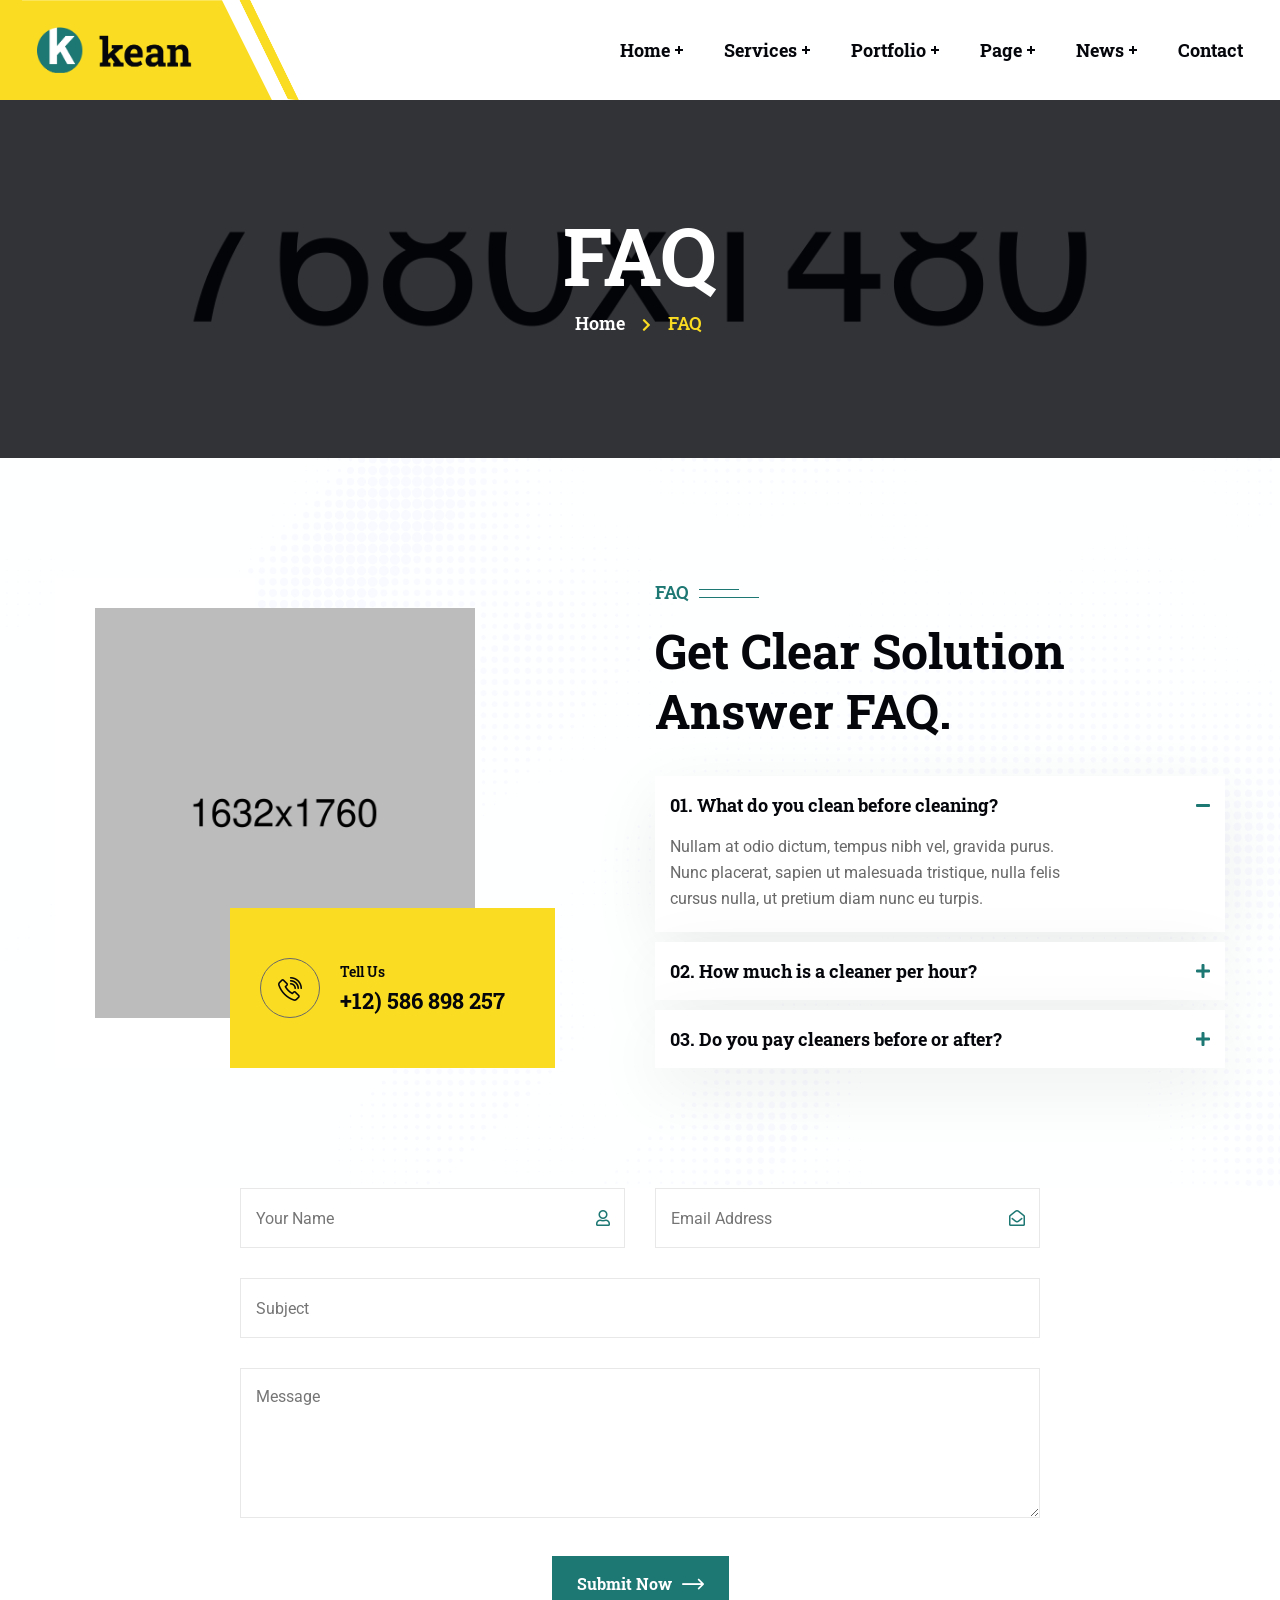
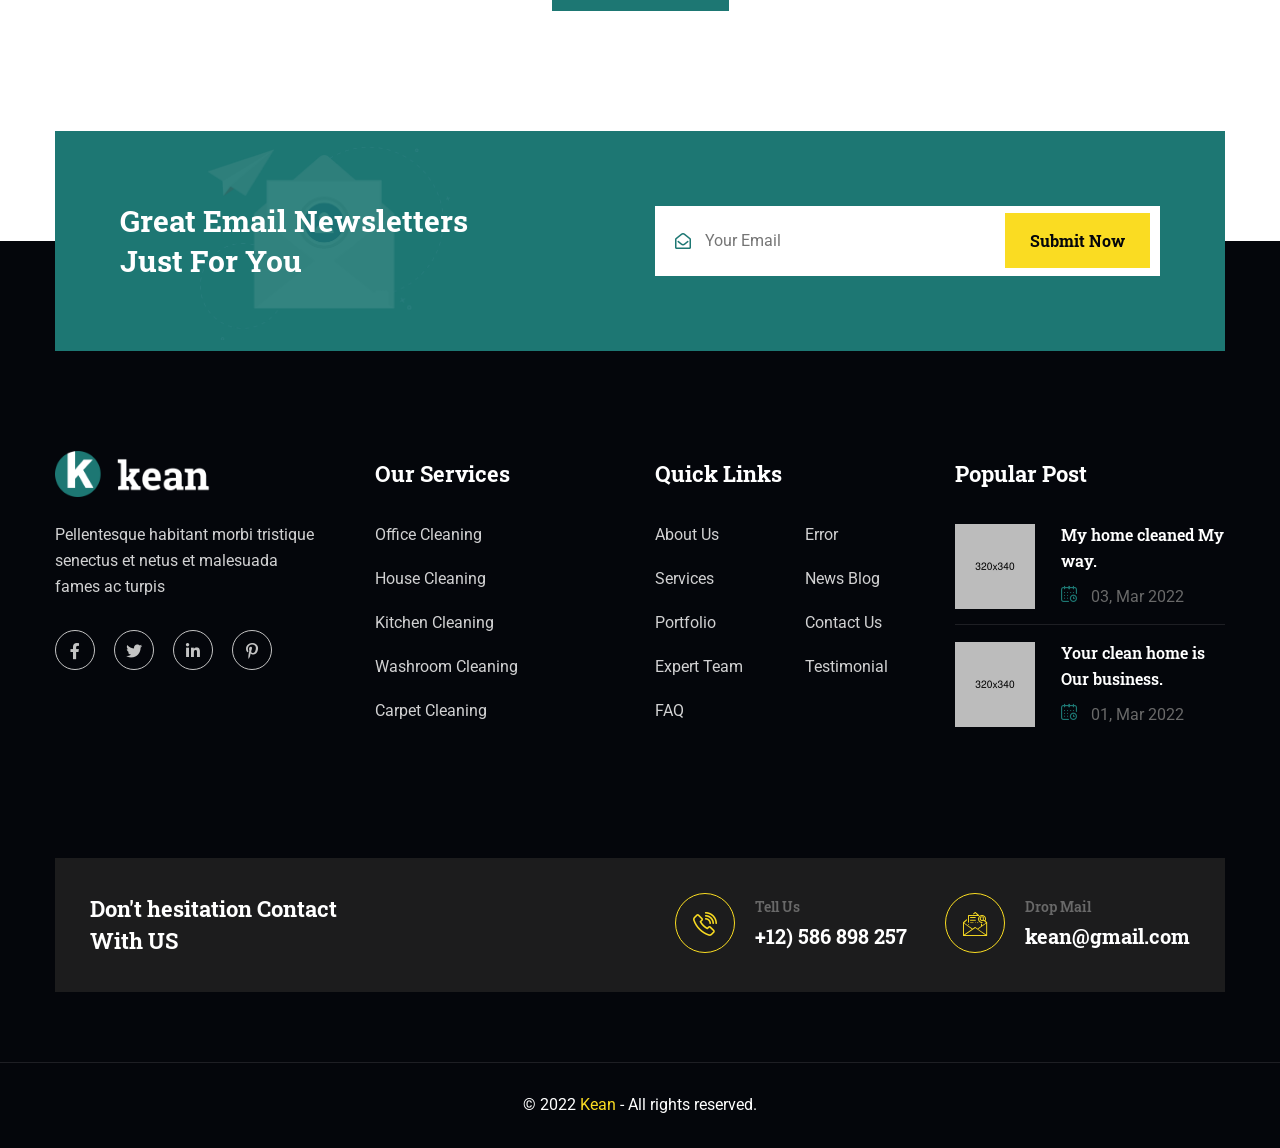
<file: faq.html>
<!DOCTYPE html>
<html lang="en">

<head>
	<!-- Start Meta -->
	<meta charset="UTF-8">
	<meta http-equiv="X-UA-Compatible" content="IE=edge" />
	<meta name="description" content="Kean - Cleaning Service HTML5 Template" />
	<meta name="keywords" content="Creative, Digital, multipage, landing, freelancer template" />
	<meta name="author" content="ThemeOri">
	<meta name="viewport" content="width=device-width, initial-scale=1">
	<!-- Title of Site -->
	<title>Kean - Cleaning Service HTML5 Template</title>
	<!-- Favicons -->
	<link rel="icon" type="image/png" href="assets/img/favicon.png">
	<!-- Bootstrap CSS -->
	<link rel="stylesheet" href="assets/css/bootstrap.min.css">
	<!-- fontawesome -->
	<link rel="stylesheet" href="assets/css/fontawesome.min.css">
	<!-- Animate CSS -->
	<link rel="stylesheet" href="assets/css/animate.css">
	<!-- Swiper -->
	<link rel="stylesheet" href="assets/css/swiper-bundle.min.css">
	<!-- Magnific -->
	<link rel="stylesheet" href="assets/css/magnific-popup.css">
	<!-- Nice Select -->
	<link rel="stylesheet" href="assets/css/nice-select.css">
	<!-- Mean menu -->
	<link rel="stylesheet" href="assets/css/meanmenu.min.css">
	<!-- Flaticon -->
	<link rel="stylesheet" href="assets/fonts/flaticon.css">
	<!-- Custom CSS -->
	<link rel="stylesheet" href="assets/sass/style.css">
</head>

<body>
	<!-- Preloader start -->
	<div class="theme-loader">
		<div class="spinner">
			<div class="double-bounce1"></div>
			<div class="double-bounce2"></div>
		</div>
	</div>
	<!-- Preloader end -->
	<!-- Header Area Start -->
    <div class="header__area-two">
        <div class="custom-container flex">
            <div class="header__area-two-logo">
				<div class="header__area-two-logo-area">
					<a href="index.html">
						<img src="assets/img/logo.png" alt="">
					</a>
				</div>
				<div class="responsive-menu"></div>	
            </div>
            <div class="header__area-two-menubar-main-menu" style="display: block;">
                <ul id="mobilemenu">
                    <li class="header__area-two-menubar-main-menu-icon"><a href="#">Home</a>
                        <ul class="sub-menu">
                            <li><a href="index.html">Home One</a>
                            </li>
                        </ul>
                    </li>
                    <li class="header__area-two-menubar-main-menu-icon"><a href="#">Services</a>
                        <ul class="sub-menu">
                            <li><a href="services.html">Services</a>
                            </li>
                            <li><a href="services-details.html">Services Details</a>
                            </li>
                        </ul>
                    </li>
                    <li class="header__area-two-menubar-main-menu-icon"><a href="#">Portfolio</a>
                        <ul class="sub-menu">
                            <li><a href="portfolio.html">Portfolio</a>
                            </li>
                            <li><a href="portfolio-details.html">Portfolio Details</a>
                            </li>
                        </ul>
                    </li>
                    <li class="header__area-two-menubar-main-menu-icon"><a href="#">Page</a>
                        <ul class="sub-menu">
                            <li><a href="about.html">About Us</a>
                            </li>
                            <li><a href="team.html">Team</a>
                            </li>
                            <li><a href="team-details.html">Team Details</a>
                            </li>
                            <li><a href="faq.html">FAQ</a>
                            </li>
                            <li><a href="testimonial.html">Testimonial</a>
                            </li>
                            <li><a href="error.html">Error</a>
                            </li>
                        </ul>
                    </li>
                    <li class="header__area-two-menubar-main-menu-icon"><a href="#">News</a>
                        <ul class="sub-menu">
                            <li><a href="blog-grid.html">Blog Grid</a>
                            </li>
                            <li><a href="blog-standard.html">Blog Standard</a>
                            </li>
                            <li><a href="blog-details.html">Blog Details</a>
                            </li>
                        </ul>
                    </li>
                    <li><a href="contact.html">Contact</a>
                    </li>
                </ul>
            </div>
            <div class="header__area-two-menubar-btn">	
                <a class="theme-btn" href="contact.html">Let's about Clean<i class="flaticon-right-arrow"></i></a>
            </div>
        </div>
    </div>
	<!-- Header Area End -->
	<!-- Page Header Start Start -->
	<div class="page__banner" data-background="assets/img/page.jpg">
		<div class="container">
			<div class="row">
				<div class="col-xl-12">
					<div class="page__banner-content">
						<h2>FAQ</h2>
						<ul>
							<li><a href="index.html">Home</a><i class="fas fa-chevron-right"></i></li>
							<li>FAQ</li>
						</ul>
					</div>
				</div>
			</div>
		</div>
	</div>
	<!-- Page Header Area End -->
	<!-- FAQ Area Start -->
	<div class="faq__area-two section-padding" data-background="assets/img/shape/map.png">
		<div class="container">
			<div class="row">
				<div class="col-xl-6 col-lg-6 lg-mb-70">
					<div class="faq__area-left mr-70 wow fadeInUp" data-wow-delay="0.4s">
						<div class="faq__area-left-image">
							<img src="assets/img/faq.jpg" alt="">
							<div class="faq__area-left-image-contact">
								<div class="faq__area-left-image-contact-icon">	<i class="flaticon-telephone"></i>
								</div>
								<div class="faq__area-left-image-contact-text">
									<p>Tell Us</p>
									<h3><a href="tel:+12)586898257">+12) 586 898 257</a></h3>
								</div>
							</div>
						</div>
					</div>
				</div>
				<div class="col-xl-6 col-lg-6">
					<div class="faq__area-right wow fadeInUp" data-wow-delay="0.8s">
						<div class="faq__area-right-title mb-35">	<span class="subtitle-one">FAQ</span>
							<h2>Get clear solution answer FAQ.</h2>
						</div>
						<div class="faq__area-collapse">
							<div class="faq__area-collapse-item">
								<div class="faq__area-collapse-item-card">
									<div class="faq__area-collapse-item-card-header">
										<h4>01. What do you clean before cleaning?</h4>
										<i class="fas fa-minus"></i>
									</div>
									<div class="faq__area-collapse-item-card-header-content active">
										<p>Nullam at odio dictum, tempus nibh vel, gravida purus. Nunc placerat, sapien ut malesuada tristique, nulla felis cursus nulla, ut pretium diam nunc eu turpis.</p>
									</div>
								</div>
							</div>
							<div class="faq__area-collapse-item">
								<div class="faq__area-collapse-item-card">
									<div class="faq__area-collapse-item-card-header">
										<h4>02. How much is a cleaner per hour?</h4>
										<i class="fas fa-plus"></i>
									</div>
									<div class="faq__area-collapse-item-card-header-content display-none">
										<p>Nullam at odio dictum, tempus nibh vel, gravida purus. Nunc placerat, sapien ut malesuada tristique, nulla felis cursus nulla, ut pretium diam nunc eu turpis.</p>
									</div>
								</div>
							</div>
							<div class="faq__area-collapse-item m-0">
								<div class="faq__area-collapse-item-card">
									<div class="faq__area-collapse-item-card-header">
										<h4>03. Do you pay cleaners before or after?</h4>
										<i class="fas fa-plus"></i>
									</div>
									<div class="faq__area-collapse-item-card-header-content display-none">
										<p>Nullam at odio dictum, tempus nibh vel, gravida purus. Nunc placerat, sapien ut malesuada tristique, nulla felis cursus nulla, ut pretium diam nunc eu turpis.</p>
									</div>
								</div>
							</div>
						</div>
					</div>
				</div>
			</div>
		</div>
	</div>
	<!-- FAQ Area End -->
	<!-- FAQ Form Area Start -->
	<div class="faq__form-area section-padding pt-0">
		<div class="container">
			<div class="row">
				<div class="col-xl-12">
					<div class="faq__form-area-form">
						<div class="contact__form-right-form">
                            <form action="#">
                                <div class="row">
                                    <div class="col-sm-6 mb-30">
                                        <div class="contact__form-right-form-item">
                                            <i class="far fa-user"></i>
                                            <input type="text" name="name" placeholder="Your Name" required="required">
                                        </div>
                                    </div>
                                    <div class="col-sm-6 sm-mb-30">
                                        <div class="contact__form-right-form-item">
                                            <i class="far fa-envelope-open"></i>
                                            <input type="text" name="email" placeholder="Email Address" required="required">
                                        </div>
                                    </div>
                                    <div class="col-sm-12 mb-30">
                                        <div class="contact__form-right-form-item">
                                            <input type="text" name="subject" placeholder="Subject" required="required">
                                        </div>
                                    </div>
                                    <div class="col-sm-12 mb-30">
                                        <div class="contact__form-right-form-item">
                                            <textarea name="message" rows="5" placeholder="Message"></textarea>
                                        </div>
                                    </div>
                                    <div class="col-sm-12">
                                        <div class="contact__form-right-form-item">
                                            <button class="theme-btn" type="submit">Submit Now<i class="flaticon-right-arrow"></i></button>
                                        </div>
                                    </div>
                                </div>
                            </form>
                        </div>						
					</div>
				</div>
			</div>
		</div>
	</div>
	<!-- FAQ Form Area End -->
	<!-- Subscribe Area Start -->
	<div class="subscribe__area">
		<div class="container">
			<div class="row align-items-center subscribe-p">
				<div class="col-xl-6 col-lg-6 lg-mb-30">
					<div class="subscribe__area-left">
						<div class="subscribe__area-left-shape">
							<img src="assets/img/shape/subscribe.png" alt="">
						</div>
						<h2>Great email newsletters Just for you</h2>
					</div>
				</div>
				<div class="col-xl-6 col-lg-6">
					<div class="subscribe__area-right">
						<form action="#">	<i class="far fa-envelope-open"></i>
							<input type="text" name="email" placeholder="Your Email" required="required">
							<button class="theme-banner-btn" type="submit" name="button">Submit Now</button>
						</form>
					</div>
				</div>
			</div>
		</div>
	</div>
	<!-- Subscribe Area End -->
	<!-- Footer Area Start -->
	<div class="footer__area">
		<div class="container">
			<div class="row">
				<div class="col-xl-3 col-lg-4 col-md-6 md-mb-30">
					<div class="footer__area-about">
						<div class="footer__area-about-widget">
							<div class="footer__area-about-logo">
								<a href="index.html">
									<img src="assets/img/footer-logo.png" alt="">
								</a>
							</div>
							<p>Pellentesque habitant morbi tristique senectus et netus et malesuada fames ac turpis</p>
							<div class="footer__area-about-widget-social-icon">
								<ul>
									<li><a href="#"><i class="fab fa-facebook-f"></i></a>
									</li>
									<li><a href="#"><i class="fab fa-twitter"></i></a>
									</li>
									<li><a href="#"><i class="fab fa-linkedin-in"></i></a>
									</li>
									<li><a href="#"><i class="fab fa-pinterest-p"></i></a>
									</li>
								</ul>
							</div>
						</div>
					</div>
				</div>
				<div class="col-xl-3 col-lg-4 col-md-6 xl-mb-30">
					<div class="footer__area-about-widget ml-20">
						<h3>Our Services</h3>
						<div class="footer__area-about-widget-services">
							<ul>
								<li><a href="services-details.html">Office cleaning</a>
								</li>
								<li><a href="services-details.html">House Cleaning</a>
								</li>
								<li><a href="services-details.html">Kitchen Cleaning</a>
								</li>
								<li><a href="services-details.html">Washroom Cleaning</a>
								</li>
								<li><a href="services-details.html">Carpet cleaning</a>
								</li>
							</ul>
						</div>
					</div>
				</div>
				<div class="col-xl-3 col-lg-4 col-md-6 md-mb-30">
					<div class="footer__area-about-widget">
						<h3>Quick Links</h3>
						<div class="footer__area-about-widget-menu">
							<div class="row">
								<div class="col-6">
									<ul>
										<li><a href="about.html">About us</a>
										</li>
										<li><a href="services.html">Services</a>
										</li>
										<li><a href="portfolio.html">Portfolio</a>
										</li>
										<li><a href="team.html">Expert Team</a>
										</li>
										<li><a href="faq.html">FAQ</a>
										</li>
									</ul>
								</div>
								<div class="col-6">
									<ul>
										<li><a href="error.html">Error</a>
										</li>
										<li><a href="blog-details.html">News Blog</a>
										</li>
										<li><a href="contact.html">Contact Us</a>
										</li>
										<li><a href="testimonial.html">Testimonial</a>
										</li>
									</ul>
								</div>
							</div>
						</div>
					</div>
				</div>
				<div class="col-xl-3 col-lg-4 col-md-6">
					<div class="footer__area-about-widget">
						<h3>Popular Post</h3>
						<div class="footer__area-about-widget-post">
							<div class="footer__area-about-widget-post-item">
								<div class="footer__area-about-widget-post-item-image">
									<a href="blog-details.html"><img src="assets/img/post-1.jpg" alt=""></a>
								</div>
								<div class="footer__area-about-widget-post-item-content">
									<h4><a href="blog-details.html">My home cleaned My way.</a></h4>
									<p><i class="flaticon-calendar"></i> 03, Mar 2022</p>
								</div>
							</div>
							<div class="footer__area-about-widget-post-item">
								<div class="footer__area-about-widget-post-item-image">
									<a href="blog-details.html"><img src="assets/img/post-2.jpg" alt=""></a>
								</div>
								<div class="footer__area-about-widget-post-item-content">
									<h4><a href="blog-details.html">Your clean home is Our business.</a></h4>
									<p><i class="flaticon-calendar"></i> 01, Mar 2022</p>
								</div>
							</div>
						</div>
					</div>
				</div>
			</div>
			<div class="footer__area-contact-info">
				<div class="row">
					<div class="col-xl-3 col-lg-4 lg-mb-30">
						<div class="footer__area-contact-info-title">
							<h3>Don't hesitation Contact With US</h3>
						</div>
					</div>
					<div class="col-xl-9 col-lg-8">
						<div class="row">
							<div class="col-xl-8 col-md-6 md-mb-30">
								<div class="footer__area-contact-info-item">
									<div class="footer__area-contact-info-item-icon">
										<i class="flaticon-telephone"></i>									
									</div>
									<div class="footer__area-contact-info-item-content">
										<p>Tell Us</p>
										<h3><a href="tel:+12)586898257">+12) 586 898 257</a></h3>									
									</div>
								</div>
							</div>
							<div class="col-xl-4 col-md-6">
								<div class="footer__area-contact-info-item">
									<div class="footer__area-contact-info-item-icon">
										<i class="flaticon-email"></i>									
									</div>
									<div class="footer__area-contact-info-item-content">
										<p>Drop Mail</p>
										<h3><a href="#">kean@gmail.com</a></h3>									
									</div>
								</div>
							</div>
						</div>
					</div>
				</div>
			</div>
		</div>
	</div>
	<!-- Footer Area End -->
	<!-- Copyright Area Start -->
	<div class="copyright__area">
		<div class="container">
			<div class="row">
				<div class="col-xl-12">
					<div class="copyright__area-title t-center">
						<p>© 2022 <a href="index.html">Kean</a> - All rights reserved.</p>
					</div>
				</div>
			</div>
		</div>
	</div>
	<!-- Copyright Area End -->
	<!-- scroll_up_btn -->
	<div class="scroll-top"> <i class="flaticon-up-arrow"></i>
	</div>
	<!-- scroll_up_btn end -->
	<!-- Main JS -->
	<script src="assets/js/jquery-3.6.0.min.js"></script>
	<!-- Bootstrap JS -->
	<script src="assets/js/bootstrap.min.js"></script>
	<!-- Counterup -->
	<script src="assets/js/jquery.counterup.min.js"></script>
	<!-- Popper JS -->
	<script src="assets/js/popper.min.js"></script>
	<!-- Progressbar JS -->
	<script src="assets/js/progressbar.min.js"></script>
	<!-- Magnific JS -->
	<script src="assets/js/jquery.magnific-popup.min.js"></script>
	<!-- Swiper JS -->
	<script src="assets/js/swiper-bundle.min.js"></script>
	<!-- Waypoints -->
	<script src="assets/js/jquery.waypoints.min.js"></script>
	<!-- Mean menu -->
	<script src="assets/js/jquery.meanmenu.min.js"></script>
	<!-- Nice Select -->
	<script src="assets/js/jquery.nice-select.min.js"></script>
	<!-- WOW JS -->
	<script src="assets/js/wow.min.js"></script>
	<!-- Custom JS -->
	<script src="assets/js/custom.js"></script>
</body>

</html>
</file>
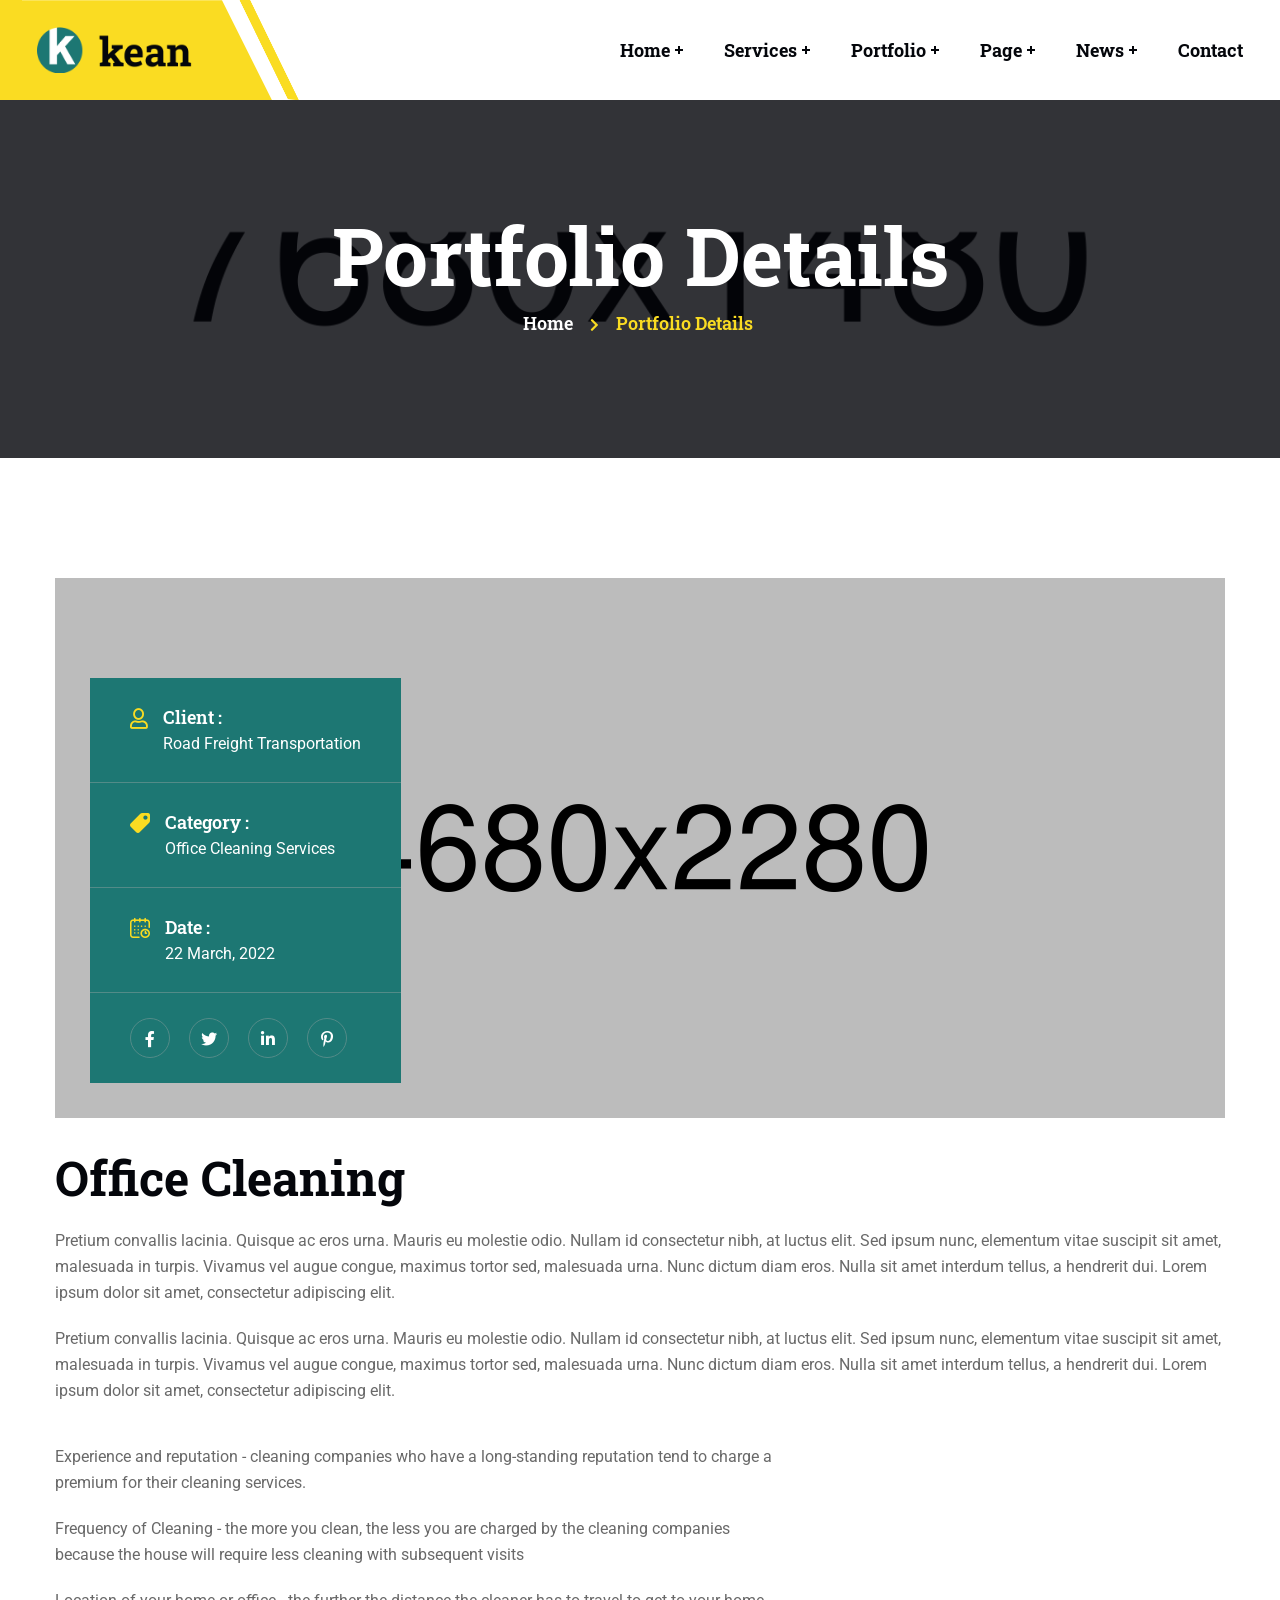
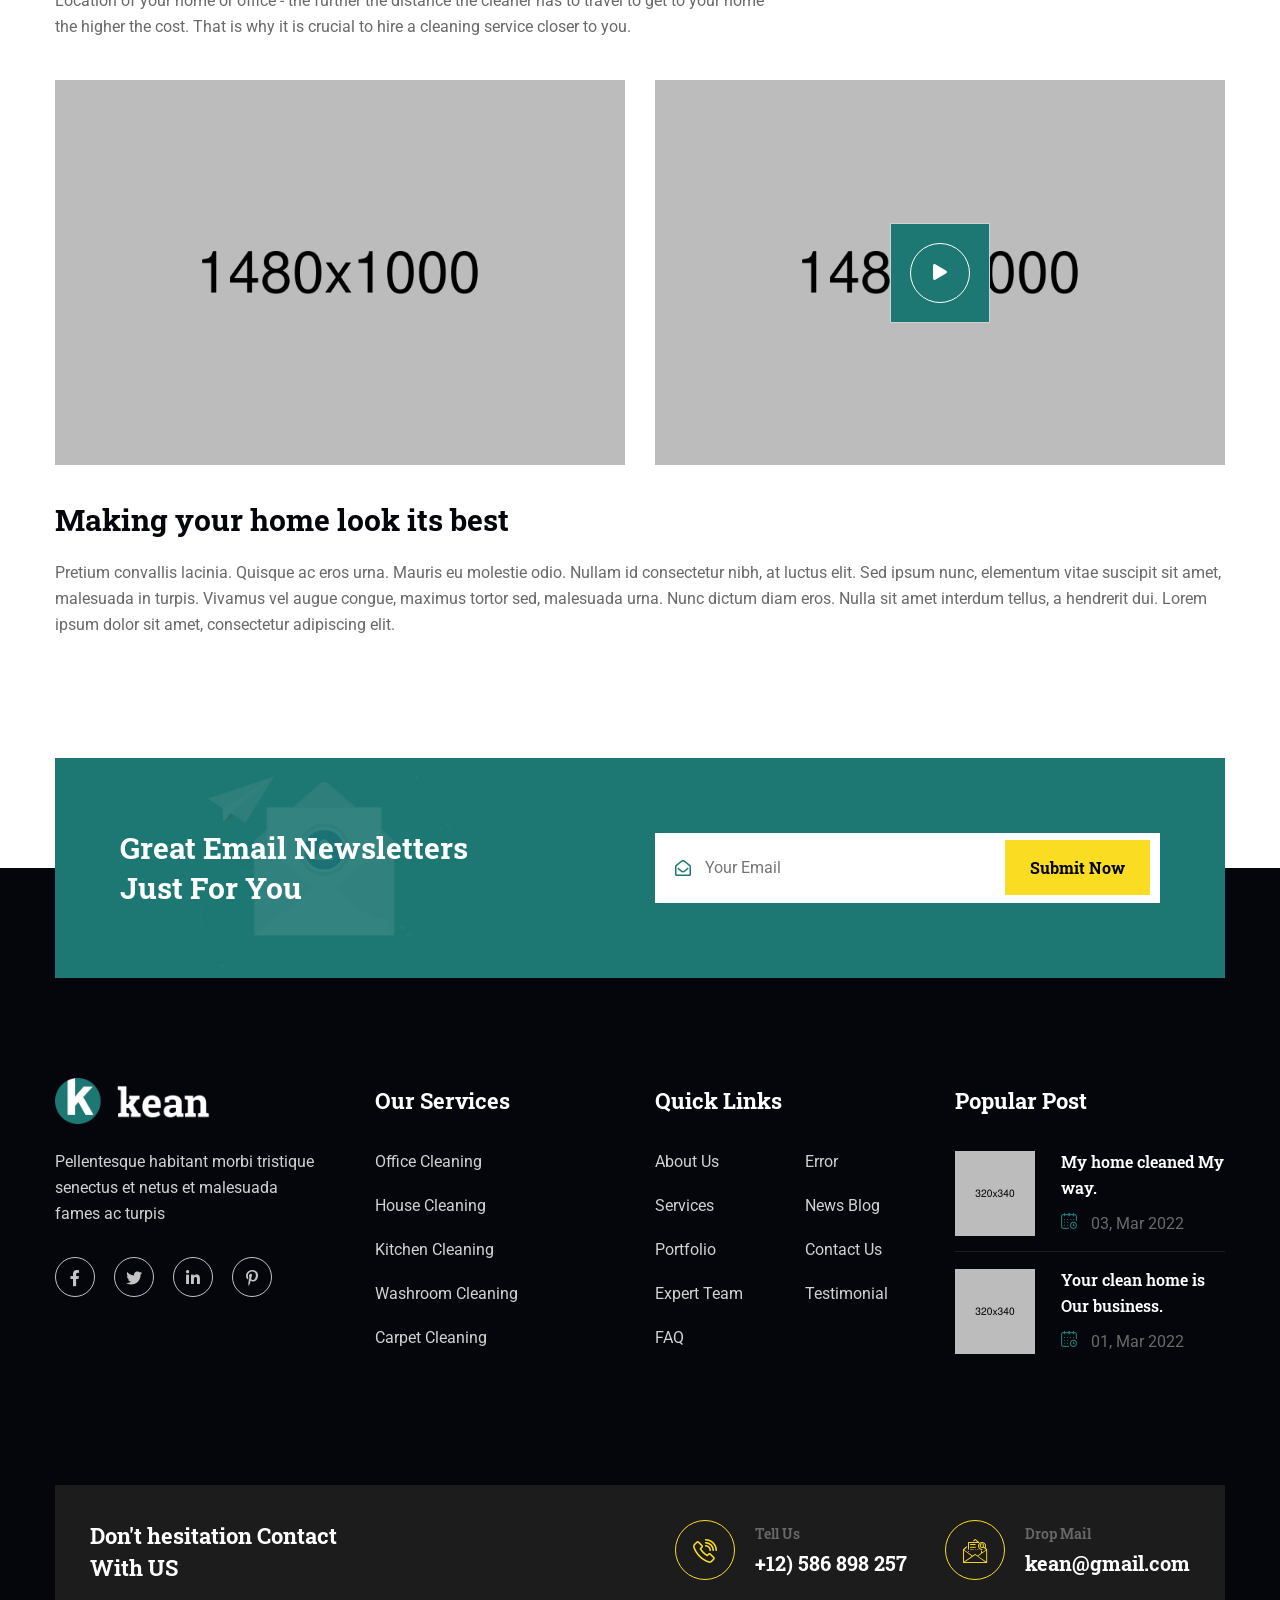
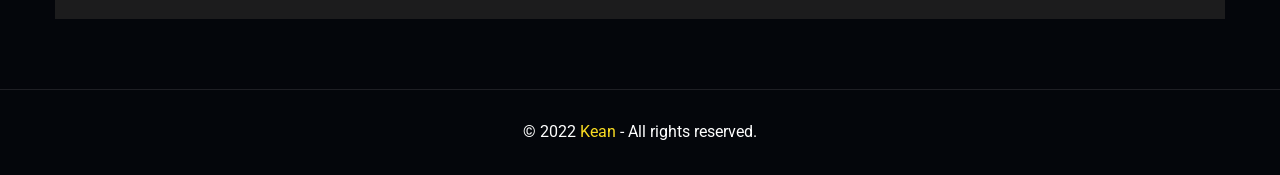
<file: portfolio-details.html>
<!DOCTYPE html>
<html lang="en">

<head>
	<!-- Start Meta -->
	<meta charset="UTF-8">
	<meta http-equiv="X-UA-Compatible" content="IE=edge" />
	<meta name="description" content="Kean - Cleaning Service HTML5 Template" />
	<meta name="keywords" content="Creative, Digital, multipage, landing, freelancer template" />
	<meta name="author" content="ThemeOri">
	<meta name="viewport" content="width=device-width, initial-scale=1">
	<!-- Title of Site -->
	<title>Kean - Cleaning Service HTML5 Template</title>
	<!-- Favicons -->
	<link rel="icon" type="image/png" href="assets/img/favicon.png">
	<!-- Bootstrap CSS -->
	<link rel="stylesheet" href="assets/css/bootstrap.min.css">
	<!-- fontawesome -->
	<link rel="stylesheet" href="assets/css/fontawesome.min.css">
	<!-- Animate CSS -->
	<link rel="stylesheet" href="assets/css/animate.css">
	<!-- Swiper -->
	<link rel="stylesheet" href="assets/css/swiper-bundle.min.css">
	<!-- Magnific -->
	<link rel="stylesheet" href="assets/css/magnific-popup.css">
	<!-- Nice Select -->
	<link rel="stylesheet" href="assets/css/nice-select.css">
	<!-- Mean menu -->
	<link rel="stylesheet" href="assets/css/meanmenu.min.css">
	<!-- Flaticon -->
	<link rel="stylesheet" href="assets/fonts/flaticon.css">
	<!-- Custom CSS -->
	<link rel="stylesheet" href="assets/sass/style.css">
</head>

<body>
	<!-- Preloader start -->
	<div class="theme-loader">
		<div class="spinner">
			<div class="double-bounce1"></div>
			<div class="double-bounce2"></div>
		</div>
	</div>
	<!-- Preloader end -->
	<!-- Header Area Start -->
    <div class="header__area-two">
        <div class="custom-container flex">
            <div class="header__area-two-logo">
				<div class="header__area-two-logo-area">
					<a href="index.html">
						<img src="assets/img/logo.png" alt="">
					</a>
				</div>
				<div class="responsive-menu"></div>	
            </div>
            <div class="header__area-two-menubar-main-menu" style="display: block;">
                <ul id="mobilemenu">
                    <li class="header__area-two-menubar-main-menu-icon"><a href="#">Home</a>
                        <ul class="sub-menu">
                            <li><a href="index.html">Home One</a>
                            </li>
                        </ul>
                    </li>
                    <li class="header__area-two-menubar-main-menu-icon"><a href="#">Services</a>
                        <ul class="sub-menu">
                            <li><a href="services.html">Services</a>
                            </li>
                            <li><a href="services-details.html">Services Details</a>
                            </li>
                        </ul>
                    </li>
                    <li class="header__area-two-menubar-main-menu-icon"><a href="#">Portfolio</a>
                        <ul class="sub-menu">
                            <li><a href="portfolio.html">Portfolio</a>
                            </li>
                            <li><a href="portfolio-details.html">Portfolio Details</a>
                            </li>
                        </ul>
                    </li>
                    <li class="header__area-two-menubar-main-menu-icon"><a href="#">Page</a>
                        <ul class="sub-menu">
                            <li><a href="about.html">About Us</a>
                            </li>
                            <li><a href="team.html">Team</a>
                            </li>
                            <li><a href="team-details.html">Team Details</a>
                            </li>
                            <li><a href="faq.html">FAQ</a>
                            </li>
                            <li><a href="testimonial.html">Testimonial</a>
                            </li>
                            <li><a href="error.html">Error</a>
                            </li>
                        </ul>
                    </li>
                    <li class="header__area-two-menubar-main-menu-icon"><a href="#">News</a>
                        <ul class="sub-menu">
                            <li><a href="blog-grid.html">Blog Grid</a>
                            </li>
                            <li><a href="blog-standard.html">Blog Standard</a>
                            </li>
                            <li><a href="blog-details.html">Blog Details</a>
                            </li>
                        </ul>
                    </li>
                    <li><a href="contact.html">Contact</a>
                    </li>
                </ul>
            </div>
            <div class="header__area-two-menubar-btn">	
                <a class="theme-btn" href="contact.html">Let's about Clean<i class="flaticon-right-arrow"></i></a>
            </div>
        </div>
    </div>
	<!-- Header Area End -->
	<!-- Page Header Start Start -->
	<div class="page__banner" data-background="assets/img/page.jpg">
		<div class="container">
			<div class="row">
				<div class="col-xl-12">
					<div class="page__banner-content">
						<h2>Portfolio Details</h2>
						<ul>
							<li><a href="index.html">Home</a><i class="fas fa-chevron-right"></i></li>
							<li>Portfolio Details</li>
						</ul>
					</div>
				</div>
			</div>
		</div>
	</div>
	<!-- Page Header Area End -->
	<!-- Portfolio Area Start -->
	<div class="portfolio__details section-padding">
		<div class="container">
			<div class="row">
				<div class="col-xl-12">
					<div class="portfolio__details-area">
						<div class="portfolio__details-area-image" data-background="assets/img/portfolio-4.jpg">
							<div class="portfolio__details-area-image-list">
								<div class="portfolio__details-area-image-list-item">
									<div class="portfolio__details-area-image-list-item-icon">
										<i class="far fa-user"></i>
									</div>
									<div class="portfolio__details-area-image-list-item-content">
										<span>Client :</span>
										<p>Road Freight Transportation</p>
									</div>
								</div>
								<div class="portfolio__details-area-image-list-item">
									<div class="portfolio__details-area-image-list-item-icon">
										<i class="flaticon-price-tag"></i>
									</div>
									<div class="portfolio__details-area-image-list-item-content">
										<span>Category :</span>
										<p>Office Cleaning Services</p>
									</div>
								</div>
								<div class="portfolio__details-area-image-list-item">
									<div class="portfolio__details-area-image-list-item-icon">
										<i class="flaticon-calendar"></i>
									</div>
									<div class="portfolio__details-area-image-list-item-content">
										<span>Date :</span>
										<p>22 March, 2022</p>
									</div>
								</div>
								<div class="portfolio__details-area-image-list-item">
									<div class="portfolio__details-area-image-list-item-social">
										<ul>
											<li><a href="#"><i class="fab fa-facebook-f"></i></a>
											</li>
											<li><a href="#"><i class="fab fa-twitter"></i></a>
											</li>
											<li><a href="#"><i class="fab fa-linkedin-in"></i></a>
											</li>
											<li><a href="#"><i class="fab fa-pinterest-p"></i></a>
											</li>
										</ul>
									</div>
								</div>
							</div>
						</div>
						<div class="portfolio__details-area-content mt-30">
							<h2 class="mb-20">Office Cleaning</h2>
							<p class="mb-20">Pretium convallis lacinia. Quisque ac eros urna. Mauris eu molestie odio. Nullam id consectetur nibh, at luctus elit. Sed ipsum nunc, elementum vitae suscipit sit amet, malesuada in turpis. Vivamus vel augue congue, maximus tortor sed, malesuada urna. Nunc dictum diam eros. Nulla sit amet interdum tellus, a hendrerit dui. Lorem ipsum dolor sit amet, consectetur adipiscing elit.</p>
							<p class="mb-40">Pretium convallis lacinia. Quisque ac eros urna. Mauris eu molestie odio. Nullam id consectetur nibh, at luctus elit. Sed ipsum nunc, elementum vitae suscipit sit amet, malesuada in turpis. Vivamus vel augue congue, maximus tortor sed, malesuada urna. Nunc dictum diam eros. Nulla sit amet interdum tellus, a hendrerit dui. Lorem ipsum dolor sit amet, consectetur adipiscing elit.</p>
							<div class="portfolio__details-area-content-list">
								<p class="mb-20"><i class="flaticon-check-1"></i>Experience and reputation - cleaning companies who have a long-standing reputation tend to charge a premium for their cleaning services.</p>
								<p class="mb-20"><i class="flaticon-check-1"></i>Frequency of Cleaning - the more you clean, the less you are charged by the cleaning companies because the house will require less cleaning with subsequent visits</p>
								<p class="mb-40"><i class="flaticon-check-1"></i>Location of your home or office - the further the distance the cleaner has to travel to get to your home the higher the cost. That is why it is crucial to hire a cleaning service closer to you.</p>
							</div>
							<div class="row mb-35">
								<div class="col-sm-6 sm-mb-30">
									<div class="portfolio__details-area-content-image">
										<img src="assets/img/blog-9.jpg" alt="">
									</div>
								</div>
								<div class="col-sm-6">
									<div class="portfolio__details-area-content-image">
										<img src="assets/img/blog-3.jpg" alt="">
										<div class="portfolio__details-area-content-image-video-icon video-pulse">	
											<a class="video-popup" href="https://www.youtube.com/watch?v=0WC-tD-njcA"><i class="fas fa-play"></i></a>
										</div>
									</div>
								</div>
							</div>
							<h3 class="mb-20">Making your home look its best</h3>
							<p>Pretium convallis lacinia. Quisque ac eros urna. Mauris eu molestie odio. Nullam id consectetur nibh, at luctus elit. Sed ipsum nunc, elementum vitae suscipit sit amet, malesuada in turpis. Vivamus vel augue congue, maximus tortor sed, malesuada urna. Nunc dictum diam eros. Nulla sit amet interdum tellus, a hendrerit dui. Lorem ipsum dolor sit amet, consectetur adipiscing elit.</p>
						</div>
					</div>
				</div>
			</div>
		</div>
	</div>
	<!-- Portfolio Area End -->
	<!-- Subscribe Area Start -->
	<div class="subscribe__area">
		<div class="container">
			<div class="row align-items-center subscribe-p">
				<div class="col-xl-6 col-lg-6 lg-mb-30">
					<div class="subscribe__area-left">
						<div class="subscribe__area-left-shape">
							<img src="assets/img/shape/subscribe.png" alt="">
						</div>
						<h2>Great email newsletters Just for you</h2>
					</div>
				</div>
				<div class="col-xl-6 col-lg-6">
					<div class="subscribe__area-right">
						<form action="#">	<i class="far fa-envelope-open"></i>
							<input type="text" name="email" placeholder="Your Email" required="required">
							<button class="theme-banner-btn" type="submit" name="button">Submit Now</button>
						</form>
					</div>
				</div>
			</div>
		</div>
	</div>
	<!-- Subscribe Area End -->
	<!-- Footer Area Start -->
	<div class="footer__area">
		<div class="container">
			<div class="row">
				<div class="col-xl-3 col-lg-4 col-md-6 md-mb-30">
					<div class="footer__area-about">
						<div class="footer__area-about-widget">
							<div class="footer__area-about-logo">
								<a href="index.html">
									<img src="assets/img/footer-logo.png" alt="">
								</a>
							</div>
							<p>Pellentesque habitant morbi tristique senectus et netus et malesuada fames ac turpis</p>
							<div class="footer__area-about-widget-social-icon">
								<ul>
									<li><a href="#"><i class="fab fa-facebook-f"></i></a>
									</li>
									<li><a href="#"><i class="fab fa-twitter"></i></a>
									</li>
									<li><a href="#"><i class="fab fa-linkedin-in"></i></a>
									</li>
									<li><a href="#"><i class="fab fa-pinterest-p"></i></a>
									</li>
								</ul>
							</div>
						</div>
					</div>
				</div>
				<div class="col-xl-3 col-lg-4 col-md-6 xl-mb-30">
					<div class="footer__area-about-widget ml-20">
						<h3>Our Services</h3>
						<div class="footer__area-about-widget-services">
							<ul>
								<li><a href="services-details.html">Office cleaning</a>
								</li>
								<li><a href="services-details.html">House Cleaning</a>
								</li>
								<li><a href="services-details.html">Kitchen Cleaning</a>
								</li>
								<li><a href="services-details.html">Washroom Cleaning</a>
								</li>
								<li><a href="services-details.html">Carpet cleaning</a>
								</li>
							</ul>
						</div>
					</div>
				</div>
				<div class="col-xl-3 col-lg-4 col-md-6 md-mb-30">
					<div class="footer__area-about-widget">
						<h3>Quick Links</h3>
						<div class="footer__area-about-widget-menu">
							<div class="row">
								<div class="col-6">
									<ul>
										<li><a href="about.html">About us</a>
										</li>
										<li><a href="services.html">Services</a>
										</li>
										<li><a href="portfolio.html">Portfolio</a>
										</li>
										<li><a href="team.html">Expert Team</a>
										</li>
										<li><a href="faq.html">FAQ</a>
										</li>
									</ul>
								</div>
								<div class="col-6">
									<ul>
										<li><a href="error.html">Error</a>
										</li>
										<li><a href="blog-details.html">News Blog</a>
										</li>
										<li><a href="contact.html">Contact Us</a>
										</li>
										<li><a href="testimonial.html">Testimonial</a>
										</li>
									</ul>
								</div>
							</div>
						</div>
					</div>
				</div>
				<div class="col-xl-3 col-lg-4 col-md-6">
					<div class="footer__area-about-widget">
						<h3>Popular Post</h3>
						<div class="footer__area-about-widget-post">
							<div class="footer__area-about-widget-post-item">
								<div class="footer__area-about-widget-post-item-image">
									<a href="blog-details.html"><img src="assets/img/post-1.jpg" alt=""></a>
								</div>
								<div class="footer__area-about-widget-post-item-content">
									<h4><a href="blog-details.html">My home cleaned My way.</a></h4>
									<p><i class="flaticon-calendar"></i> 03, Mar 2022</p>
								</div>
							</div>
							<div class="footer__area-about-widget-post-item">
								<div class="footer__area-about-widget-post-item-image">
									<a href="blog-details.html"><img src="assets/img/post-2.jpg" alt=""></a>
								</div>
								<div class="footer__area-about-widget-post-item-content">
									<h4><a href="blog-details.html">Your clean home is Our business.</a></h4>
									<p><i class="flaticon-calendar"></i> 01, Mar 2022</p>
								</div>
							</div>
						</div>
					</div>
				</div>
			</div>
			<div class="footer__area-contact-info">
				<div class="row">
					<div class="col-xl-3 col-lg-4 lg-mb-30">
						<div class="footer__area-contact-info-title">
							<h3>Don't hesitation Contact With US</h3>
						</div>
					</div>
					<div class="col-xl-9 col-lg-8">
						<div class="row">
							<div class="col-xl-8 col-md-6 md-mb-30">
								<div class="footer__area-contact-info-item">
									<div class="footer__area-contact-info-item-icon">
										<i class="flaticon-telephone"></i>									
									</div>
									<div class="footer__area-contact-info-item-content">
										<p>Tell Us</p>
										<h3><a href="tel:+12)586898257">+12) 586 898 257</a></h3>									
									</div>
								</div>
							</div>
							<div class="col-xl-4 col-md-6">
								<div class="footer__area-contact-info-item">
									<div class="footer__area-contact-info-item-icon">
										<i class="flaticon-email"></i>									
									</div>
									<div class="footer__area-contact-info-item-content">
										<p>Drop Mail</p>
										<h3><a href="#">kean@gmail.com</a></h3>									
									</div>
								</div>
							</div>
						</div>
					</div>
				</div>
			</div>
		</div>
	</div>
	<!-- Footer Area End -->
	<!-- Copyright Area Start -->
	<div class="copyright__area">
		<div class="container">
			<div class="row">
				<div class="col-xl-12">
					<div class="copyright__area-title t-center">
						<p>© 2022 <a href="index.html">Kean</a> - All rights reserved.</p>
					</div>
				</div>
			</div>
		</div>
	</div>
	<!-- Copyright Area End -->
	<!-- scroll_up_btn -->
	<div class="scroll-top"> <i class="flaticon-up-arrow"></i>
	</div>
	<!-- scroll_up_btn end -->
	<!-- Main JS -->
	<script src="assets/js/jquery-3.6.0.min.js"></script>
	<!-- Bootstrap JS -->
	<script src="assets/js/bootstrap.min.js"></script>
	<!-- Counterup -->
	<script src="assets/js/jquery.counterup.min.js"></script>
	<!-- Popper JS -->
	<script src="assets/js/popper.min.js"></script>
	<!-- Progressbar JS -->
	<script src="assets/js/progressbar.min.js"></script>
	<!-- Magnific JS -->
	<script src="assets/js/jquery.magnific-popup.min.js"></script>
	<!-- Swiper JS -->
	<script src="assets/js/swiper-bundle.min.js"></script>
	<!-- Waypoints -->
	<script src="assets/js/jquery.waypoints.min.js"></script>
	<!-- Mean menu -->
	<script src="assets/js/jquery.meanmenu.min.js"></script>
	<!-- Nice Select -->
	<script src="assets/js/jquery.nice-select.min.js"></script>
	<!-- WOW JS -->
	<script src="assets/js/wow.min.js"></script>
	<!-- Custom JS -->
	<script src="assets/js/custom.js"></script>
</body>

</html>
</file>
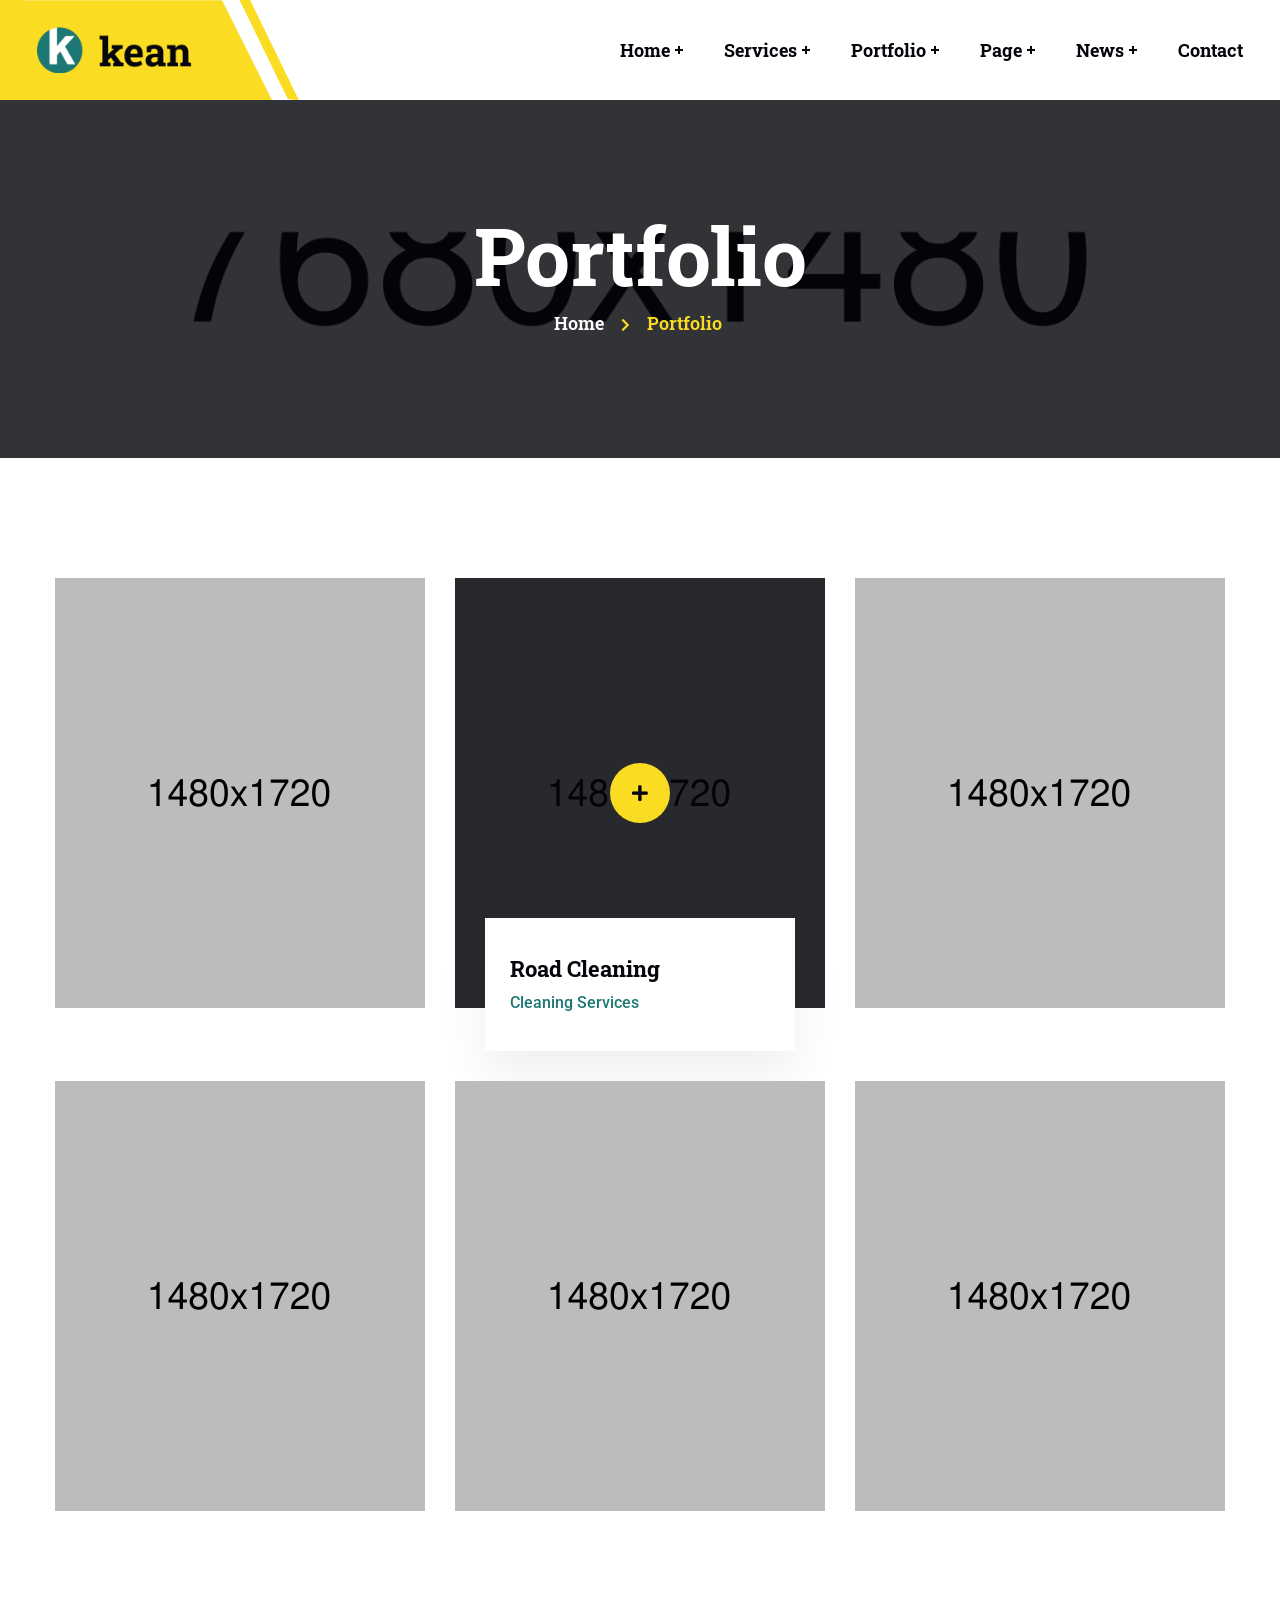
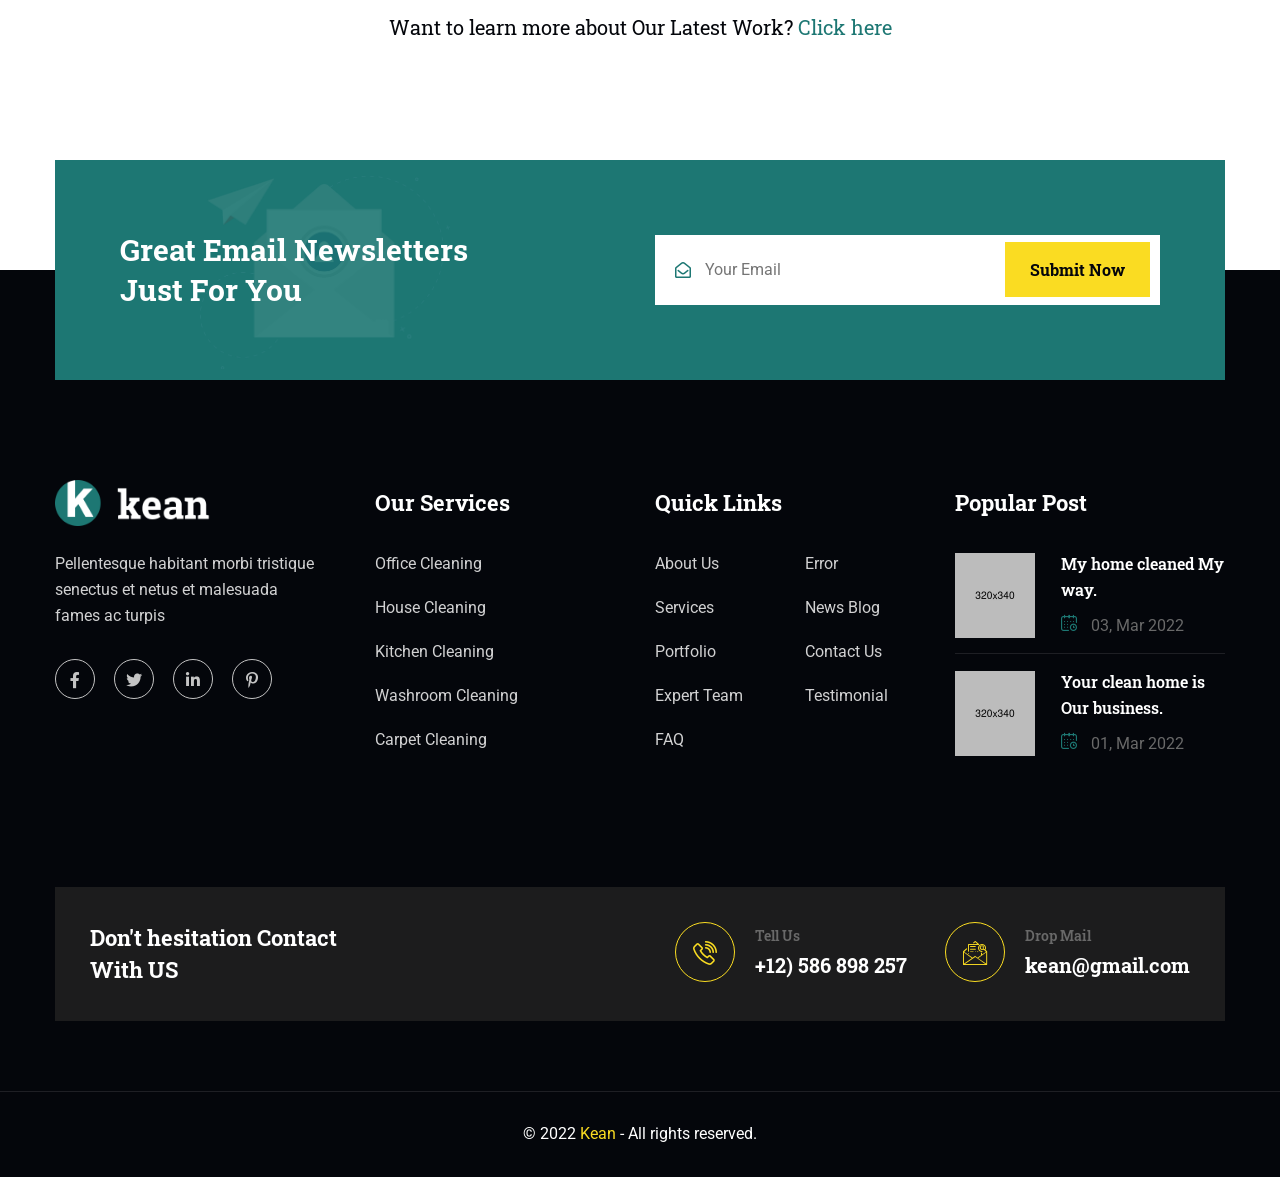
<file: portfolio.html>
<!DOCTYPE html>
<html lang="en">

<head>
	<!-- Start Meta -->
	<meta charset="UTF-8">
	<meta http-equiv="X-UA-Compatible" content="IE=edge" />
	<meta name="description" content="Kean - Cleaning Service HTML5 Template" />
	<meta name="keywords" content="Creative, Digital, multipage, landing, freelancer template" />
	<meta name="author" content="ThemeOri">
	<meta name="viewport" content="width=device-width, initial-scale=1">
	<!-- Title of Site -->
	<title>Kean - Cleaning Service HTML5 Template</title>
	<!-- Favicons -->
	<link rel="icon" type="image/png" href="assets/img/favicon.png">
	<!-- Bootstrap CSS -->
	<link rel="stylesheet" href="assets/css/bootstrap.min.css">
	<!-- fontawesome -->
	<link rel="stylesheet" href="assets/css/fontawesome.min.css">
	<!-- Animate CSS -->
	<link rel="stylesheet" href="assets/css/animate.css">
	<!-- Swiper -->
	<link rel="stylesheet" href="assets/css/swiper-bundle.min.css">
	<!-- Magnific -->
	<link rel="stylesheet" href="assets/css/magnific-popup.css">
	<!-- Nice Select -->
	<link rel="stylesheet" href="assets/css/nice-select.css">
	<!-- Mean menu -->
	<link rel="stylesheet" href="assets/css/meanmenu.min.css">
	<!-- Flaticon -->
	<link rel="stylesheet" href="assets/fonts/flaticon.css">
	<!-- Custom CSS -->
	<link rel="stylesheet" href="assets/sass/style.css">
</head>

<body>
	<!-- Preloader start -->
	<div class="theme-loader">
		<div class="spinner">
			<div class="double-bounce1"></div>
			<div class="double-bounce2"></div>
		</div>
	</div>
	<!-- Preloader end -->
	<!-- Header Area Start -->
    <div class="header__area-two">
        <div class="custom-container flex">
            <div class="header__area-two-logo">
				<div class="header__area-two-logo-area">
					<a href="index.html">
						<img src="assets/img/logo.png" alt="">
					</a>
				</div>
				<div class="responsive-menu"></div>	
            </div>
            <div class="header__area-two-menubar-main-menu" style="display: block;">
                <ul id="mobilemenu">
                    <li class="header__area-two-menubar-main-menu-icon"><a href="#">Home</a>
                        <ul class="sub-menu">
                            <li><a href="index.html">Home One</a>
                            </li>
                        </ul>
                    </li>
                    <li class="header__area-two-menubar-main-menu-icon"><a href="#">Services</a>
                        <ul class="sub-menu">
                            <li><a href="services.html">Services</a>
                            </li>
                            <li><a href="services-details.html">Services Details</a>
                            </li>
                        </ul>
                    </li>
                    <li class="header__area-two-menubar-main-menu-icon"><a href="#">Portfolio</a>
                        <ul class="sub-menu">
                            <li><a href="portfolio.html">Portfolio</a>
                            </li>
                            <li><a href="portfolio-details.html">Portfolio Details</a>
                            </li>
                        </ul>
                    </li>
                    <li class="header__area-two-menubar-main-menu-icon"><a href="#">Page</a>
                        <ul class="sub-menu">
                            <li><a href="about.html">About Us</a>
                            </li>
                            <li><a href="team.html">Team</a>
                            </li>
                            <li><a href="team-details.html">Team Details</a>
                            </li>
                            <li><a href="faq.html">FAQ</a>
                            </li>
                            <li><a href="testimonial.html">Testimonial</a>
                            </li>
                            <li><a href="error.html">Error</a>
                            </li>
                        </ul>
                    </li>
                    <li class="header__area-two-menubar-main-menu-icon"><a href="#">News</a>
                        <ul class="sub-menu">
                            <li><a href="blog-grid.html">Blog Grid</a>
                            </li>
                            <li><a href="blog-standard.html">Blog Standard</a>
                            </li>
                            <li><a href="blog-details.html">Blog Details</a>
                            </li>
                        </ul>
                    </li>
                    <li><a href="contact.html">Contact</a>
                    </li>
                </ul>
            </div>
            <div class="header__area-two-menubar-btn">	
                <a class="theme-btn" href="contact.html">Let's about Clean<i class="flaticon-right-arrow"></i></a>
            </div>
        </div>
    </div>
	<!-- Header Area End -->
	<!-- Page Header Start Start -->
	<div class="page__banner" data-background="assets/img/page.jpg">
		<div class="container">
			<div class="row">
				<div class="col-xl-12">
					<div class="page__banner-content">
						<h2>Portfolio</h2>
						<ul>
							<li><a href="index.html">Home</a><i class="fas fa-chevron-right"></i></li>
							<li>Portfolio</li>
						</ul>
					</div>
				</div>
			</div>
		</div>
	</div>
	<!-- Page Header Area End -->
	<!-- Portfolio Area Start -->
	<div class="portfolio__area section-padding">
		<div class="container">
			<div class="row mb-60">
				<div class="col-xl-4 col-lg-4 col-md-6 mb-30">
					<div class="portfolio__area-item wow fadeInUp" data-wow-delay="0.3s">
						<div class="portfolio__area-item-image">
							<img src="assets/img/portfolio-1.jpg" alt="">
							<div class="portfolio__area-item-image-icon">	<a href="portfolio-details.html"><i class="fas fa-plus"></i></a>
							</div>
						</div>
						<div class="portfolio__area-item-content">
							<h3><a href="portfolio-details.html">Hours Cleaning</a></h3>
							<p>Cleaning Services</p>
						</div>
					</div>
				</div>
				<div class="col-xl-4 col-lg-4 col-md-6 md-mb-30">
					<div class="portfolio__area-item portfolio__area-item-hover wow fadeInUp" data-wow-delay="0.6s">
						<div class="portfolio__area-item-image">
							<img src="assets/img/portfolio-2.jpg" alt="">
							<div class="portfolio__area-item-image-icon">	<a href="portfolio-details.html"><i class="fas fa-plus"></i></a>
							</div>
						</div>
						<div class="portfolio__area-item-content">
							<h3><a href="portfolio-details.html">Road Cleaning</a></h3>
							<p>Cleaning Services</p>
						</div>
					</div>
				</div>
				<div class="col-xl-4 col-lg-4 col-md-6 md-mb-30">
					<div class="portfolio__area-item wow fadeInUp" data-wow-delay="0.9s">
						<div class="portfolio__area-item-image">
							<img src="assets/img/portfolio-3.jpg" alt="">
							<div class="portfolio__area-item-image-icon">	<a href="portfolio-details.html"><i class="fas fa-plus"></i></a>
							</div>
						</div>
						<div class="portfolio__area-item-content">
							<h3><a href="portfolio-details.html">Office Cleaning</a></h3>
							<p>Cleaning Services</p>
						</div>
					</div>
				</div>
				<div class="col-xl-4 col-lg-4 col-md-6 lg-mb-30">
					<div class="portfolio__area-item wow fadeInUp" data-wow-delay="1.1s">
						<div class="portfolio__area-item-image">
							<img src="assets/img/portfolio-5.jpg" alt="">
							<div class="portfolio__area-item-image-icon">	<a href="portfolio-details.html"><i class="fas fa-plus"></i></a>
							</div>
						</div>
						<div class="portfolio__area-item-content">
							<h3><a href="portfolio-details.html">Gutter Cleaning</a></h3>
							<p>Cleaning Services</p>
						</div>
					</div>
				</div>
				<div class="col-xl-4 col-lg-4 col-md-6 md-mb-30">
					<div class="portfolio__area-item wow fadeInUp" data-wow-delay="1.4s">
						<div class="portfolio__area-item-image">
							<img src="assets/img/portfolio-6.jpg" alt="">
							<div class="portfolio__area-item-image-icon">	<a href="portfolio-details.html"><i class="fas fa-plus"></i></a>
							</div>
						</div>
						<div class="portfolio__area-item-content">
							<h3><a href="portfolio-details.html">Carpet Cleaning</a></h3>
							<p>Cleaning Services</p>
						</div>
					</div>
				</div>
				<div class="col-xl-4 col-lg-4 col-md-6">
					<div class="portfolio__area-item wow fadeInUp" data-wow-delay="1.7s">
						<div class="portfolio__area-item-image">
							<img src="assets/img/portfolio-7.jpg" alt="">
							<div class="portfolio__area-item-image-icon">	<a href="portfolio-details.html"><i class="fas fa-plus"></i></a>
							</div>
						</div>
						<div class="portfolio__area-item-content">
							<h3><a href="portfolio-details.html">Freeze Cleaning</a></h3>
							<p>Cleaning Services</p>
						</div>
					</div>
				</div>
			</div>
			<div class="row">
				<div class="col-xl-12">
					<div class="portfolio__area-bottom t-center">
						<p>Want to learn more about Our Latest Work?<a href="portfolio-details.html">Click here</a>
						</p>
					</div>
				</div>
			</div>
		</div>
	</div>
	<!-- Portfolio Area End -->
	<!-- Subscribe Area Start -->
	<div class="subscribe__area">
		<div class="container">
			<div class="row align-items-center subscribe-p">
				<div class="col-xl-6 col-lg-6 lg-mb-30">
					<div class="subscribe__area-left">
						<div class="subscribe__area-left-shape">
							<img src="assets/img/shape/subscribe.png" alt="">
						</div>
						<h2>Great email newsletters Just for you</h2>
					</div>
				</div>
				<div class="col-xl-6 col-lg-6">
					<div class="subscribe__area-right">
						<form action="#">	<i class="far fa-envelope-open"></i>
							<input type="text" name="email" placeholder="Your Email" required="required">
							<button class="theme-banner-btn" type="submit" name="button">Submit Now</button>
						</form>
					</div>
				</div>
			</div>
		</div>
	</div>
	<!-- Subscribe Area End -->
	<!-- Footer Area Start -->
	<div class="footer__area">
		<div class="container">
			<div class="row">
				<div class="col-xl-3 col-lg-4 col-md-6 md-mb-30">
					<div class="footer__area-about">
						<div class="footer__area-about-widget">
							<div class="footer__area-about-logo">
								<a href="index.html">
									<img src="assets/img/footer-logo.png" alt="">
								</a>
							</div>
							<p>Pellentesque habitant morbi tristique senectus et netus et malesuada fames ac turpis</p>
							<div class="footer__area-about-widget-social-icon">
								<ul>
									<li><a href="#"><i class="fab fa-facebook-f"></i></a>
									</li>
									<li><a href="#"><i class="fab fa-twitter"></i></a>
									</li>
									<li><a href="#"><i class="fab fa-linkedin-in"></i></a>
									</li>
									<li><a href="#"><i class="fab fa-pinterest-p"></i></a>
									</li>
								</ul>
							</div>
						</div>
					</div>
				</div>
				<div class="col-xl-3 col-lg-4 col-md-6 xl-mb-30">
					<div class="footer__area-about-widget ml-20">
						<h3>Our Services</h3>
						<div class="footer__area-about-widget-services">
							<ul>
								<li><a href="services-details.html">Office cleaning</a>
								</li>
								<li><a href="services-details.html">House Cleaning</a>
								</li>
								<li><a href="services-details.html">Kitchen Cleaning</a>
								</li>
								<li><a href="services-details.html">Washroom Cleaning</a>
								</li>
								<li><a href="services-details.html">Carpet cleaning</a>
								</li>
							</ul>
						</div>
					</div>
				</div>
				<div class="col-xl-3 col-lg-4 col-md-6 md-mb-30">
					<div class="footer__area-about-widget">
						<h3>Quick Links</h3>
						<div class="footer__area-about-widget-menu">
							<div class="row">
								<div class="col-6">
									<ul>
										<li><a href="about.html">About us</a>
										</li>
										<li><a href="services.html">Services</a>
										</li>
										<li><a href="portfolio.html">Portfolio</a>
										</li>
										<li><a href="team.html">Expert Team</a>
										</li>
										<li><a href="faq.html">FAQ</a>
										</li>
									</ul>
								</div>
								<div class="col-6">
									<ul>
										<li><a href="error.html">Error</a>
										</li>
										<li><a href="blog-details.html">News Blog</a>
										</li>
										<li><a href="contact.html">Contact Us</a>
										</li>
										<li><a href="testimonial.html">Testimonial</a>
										</li>
									</ul>
								</div>
							</div>
						</div>
					</div>
				</div>
				<div class="col-xl-3 col-lg-4 col-md-6">
					<div class="footer__area-about-widget">
						<h3>Popular Post</h3>
						<div class="footer__area-about-widget-post">
							<div class="footer__area-about-widget-post-item">
								<div class="footer__area-about-widget-post-item-image">
									<a href="blog-details.html"><img src="assets/img/post-1.jpg" alt=""></a>
								</div>
								<div class="footer__area-about-widget-post-item-content">
									<h4><a href="blog-details.html">My home cleaned My way.</a></h4>
									<p><i class="flaticon-calendar"></i> 03, Mar 2022</p>
								</div>
							</div>
							<div class="footer__area-about-widget-post-item">
								<div class="footer__area-about-widget-post-item-image">
									<a href="blog-details.html"><img src="assets/img/post-2.jpg" alt=""></a>
								</div>
								<div class="footer__area-about-widget-post-item-content">
									<h4><a href="blog-details.html">Your clean home is Our business.</a></h4>
									<p><i class="flaticon-calendar"></i> 01, Mar 2022</p>
								</div>
							</div>
						</div>
					</div>
				</div>
			</div>
			<div class="footer__area-contact-info">
				<div class="row">
					<div class="col-xl-3 col-lg-4 lg-mb-30">
						<div class="footer__area-contact-info-title">
							<h3>Don't hesitation Contact With US</h3>
						</div>
					</div>
					<div class="col-xl-9 col-lg-8">
						<div class="row">
							<div class="col-xl-8 col-md-6 md-mb-30">
								<div class="footer__area-contact-info-item">
									<div class="footer__area-contact-info-item-icon">
										<i class="flaticon-telephone"></i>									
									</div>
									<div class="footer__area-contact-info-item-content">
										<p>Tell Us</p>
										<h3><a href="tel:+12)586898257">+12) 586 898 257</a></h3>									
									</div>
								</div>
							</div>
							<div class="col-xl-4 col-md-6">
								<div class="footer__area-contact-info-item">
									<div class="footer__area-contact-info-item-icon">
										<i class="flaticon-email"></i>									
									</div>
									<div class="footer__area-contact-info-item-content">
										<p>Drop Mail</p>
										<h3><a href="#">kean@gmail.com</a></h3>									
									</div>
								</div>
							</div>
						</div>
					</div>
				</div>
			</div>
		</div>
	</div>
	<!-- Footer Area End -->
	<!-- Copyright Area Start -->
	<div class="copyright__area">
		<div class="container">
			<div class="row">
				<div class="col-xl-12">
					<div class="copyright__area-title t-center">
						<p>© 2022 <a href="index.html">Kean</a> - All rights reserved.</p>
					</div>
				</div>
			</div>
		</div>
	</div>
	<!-- Copyright Area End -->
	<!-- scroll_up_btn -->
	<div class="scroll-top"> <i class="flaticon-up-arrow"></i>
	</div>
	<!-- scroll_up_btn end -->
	<!-- Main JS -->
	<script src="assets/js/jquery-3.6.0.min.js"></script>
	<!-- Bootstrap JS -->
	<script src="assets/js/bootstrap.min.js"></script>
	<!-- Counterup -->
	<script src="assets/js/jquery.counterup.min.js"></script>
	<!-- Popper JS -->
	<script src="assets/js/popper.min.js"></script>
	<!-- Progressbar JS -->
	<script src="assets/js/progressbar.min.js"></script>
	<!-- Magnific JS -->
	<script src="assets/js/jquery.magnific-popup.min.js"></script>
	<!-- Swiper JS -->
	<script src="assets/js/swiper-bundle.min.js"></script>
	<!-- Waypoints -->
	<script src="assets/js/jquery.waypoints.min.js"></script>
	<!-- Mean menu -->
	<script src="assets/js/jquery.meanmenu.min.js"></script>
	<!-- Nice Select -->
	<script src="assets/js/jquery.nice-select.min.js"></script>
	<!-- WOW JS -->
	<script src="assets/js/wow.min.js"></script>
	<!-- Custom JS -->
	<script src="assets/js/custom.js"></script>
</body>

</html>
</file>
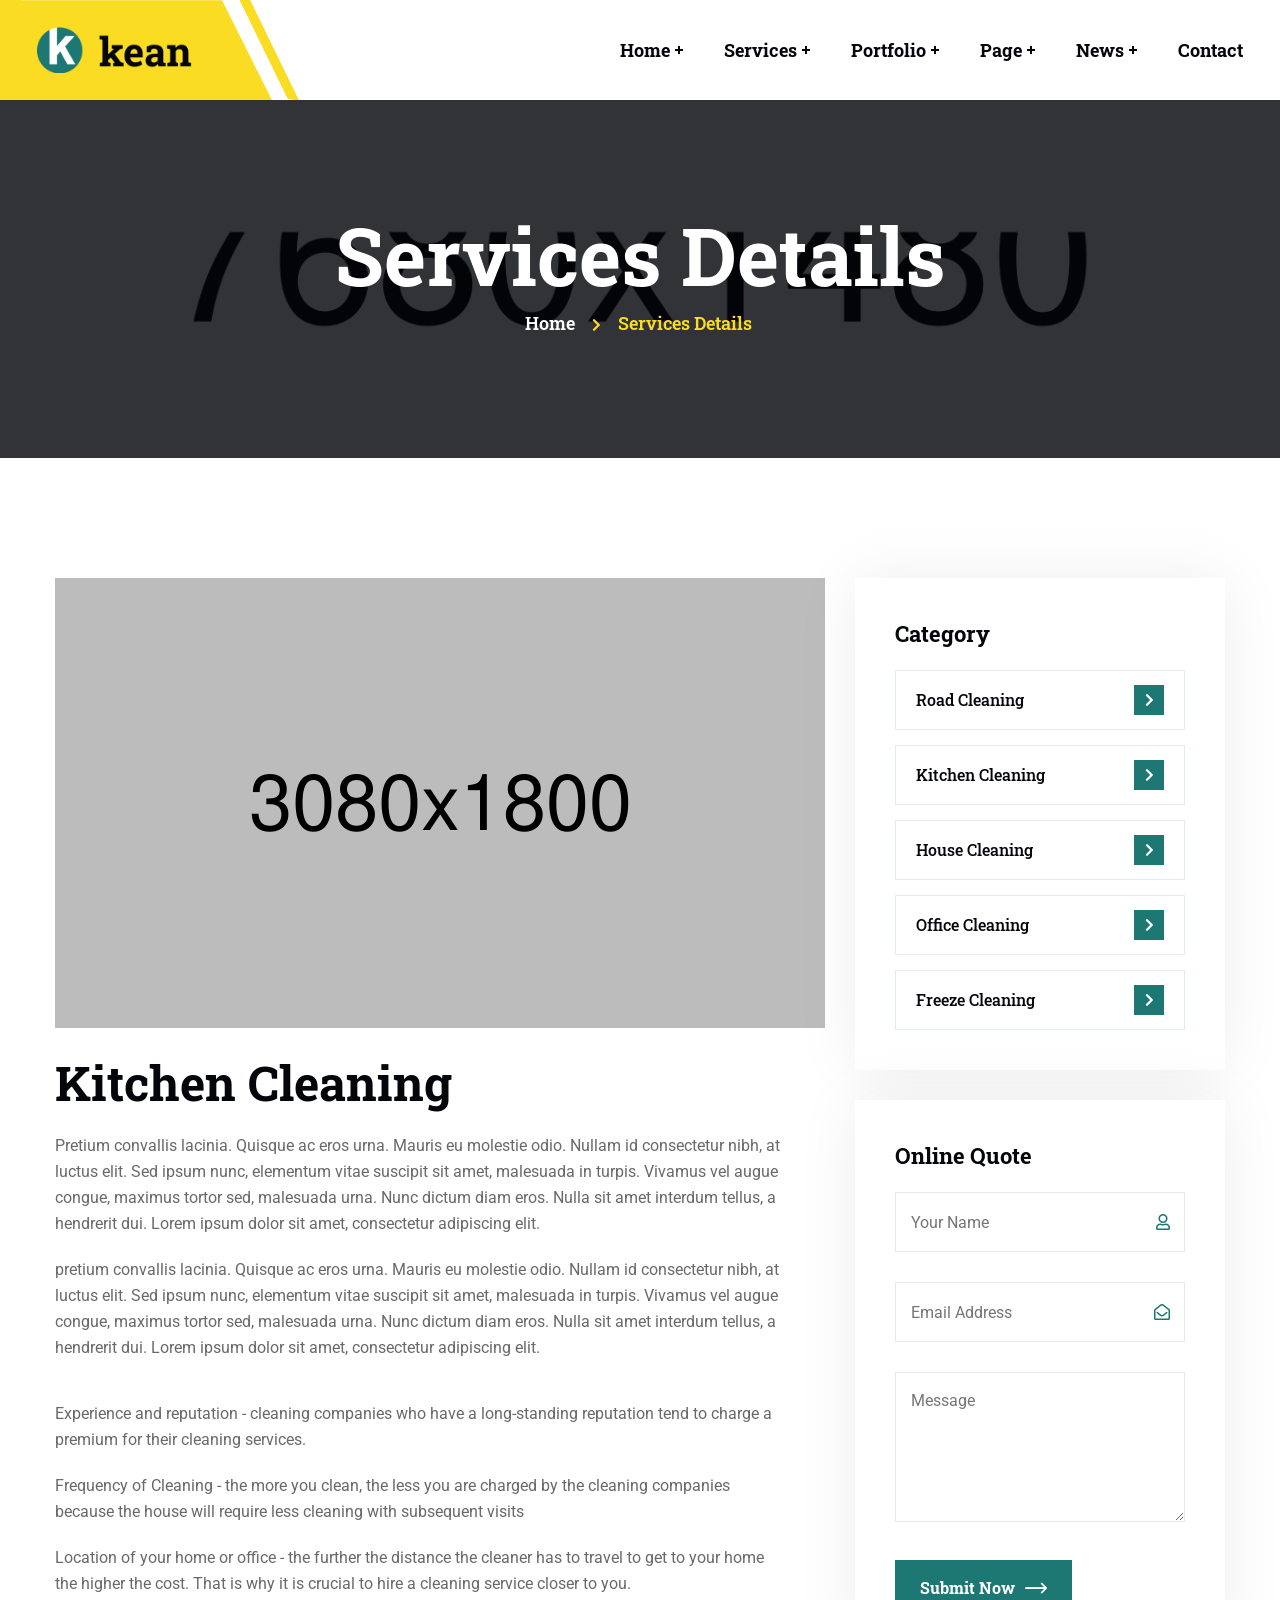
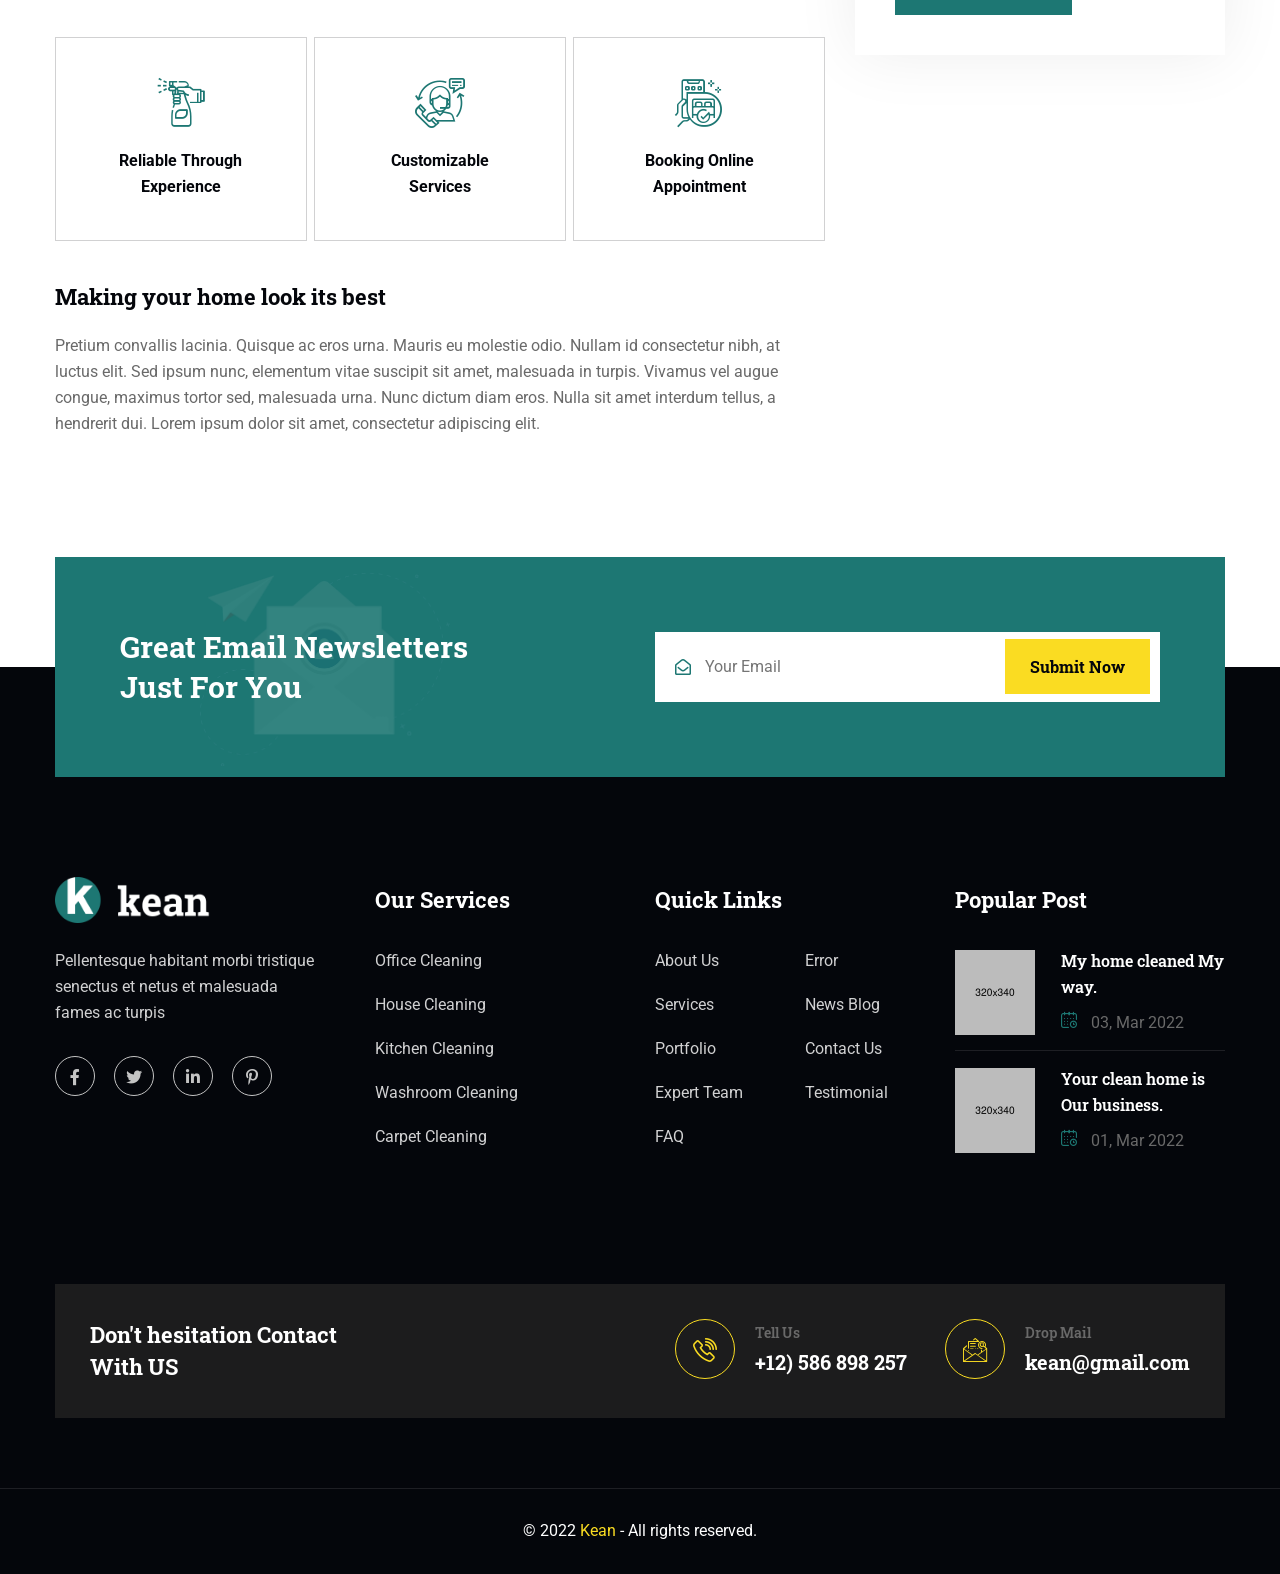
<file: services-details.html>
<!DOCTYPE html>
<html lang="en">

<head>
	<!-- Start Meta -->
	<meta charset="UTF-8">
	<meta http-equiv="X-UA-Compatible" content="IE=edge" />
	<meta name="description" content="Kean - Cleaning Service HTML5 Template" />
	<meta name="keywords" content="Creative, Digital, multipage, landing, freelancer template" />
	<meta name="author" content="ThemeOri">
	<meta name="viewport" content="width=device-width, initial-scale=1">
	<!-- Title of Site -->
	<title>Kean - Cleaning Service HTML5 Template</title>
	<!-- Favicons -->
	<link rel="icon" type="image/png" href="assets/img/favicon.png">
	<!-- Bootstrap CSS -->
	<link rel="stylesheet" href="assets/css/bootstrap.min.css">
	<!-- fontawesome -->
	<link rel="stylesheet" href="assets/css/fontawesome.min.css">
	<!-- Animate CSS -->
	<link rel="stylesheet" href="assets/css/animate.css">
	<!-- Swiper -->
	<link rel="stylesheet" href="assets/css/swiper-bundle.min.css">
	<!-- Magnific -->
	<link rel="stylesheet" href="assets/css/magnific-popup.css">
	<!-- Nice Select -->
	<link rel="stylesheet" href="assets/css/nice-select.css">
	<!-- Mean menu -->
	<link rel="stylesheet" href="assets/css/meanmenu.min.css">
	<!-- Flaticon -->
	<link rel="stylesheet" href="assets/fonts/flaticon.css">
	<!-- Custom CSS -->
	<link rel="stylesheet" href="assets/sass/style.css">
</head>

<body>
	<!-- Preloader start -->
	<div class="theme-loader">
		<div class="spinner">
			<div class="double-bounce1"></div>
			<div class="double-bounce2"></div>
		</div>
	</div>
	<!-- Preloader end -->
	<!-- Header Area Start -->
    <div class="header__area-two">
        <div class="custom-container flex">
            <div class="header__area-two-logo">
				<div class="header__area-two-logo-area">
					<a href="index.html">
						<img src="assets/img/logo.png" alt="">
					</a>
				</div>
				<div class="responsive-menu"></div>	
            </div>
            <div class="header__area-two-menubar-main-menu" style="display: block;">
                <ul id="mobilemenu">
                    <li class="header__area-two-menubar-main-menu-icon"><a href="#">Home</a>
                        <ul class="sub-menu">
                            <li><a href="index.html">Home One</a>
                            </li>
                        </ul>
                    </li>
                    <li class="header__area-two-menubar-main-menu-icon"><a href="#">Services</a>
                        <ul class="sub-menu">
                            <li><a href="services.html">Services</a>
                            </li>
                            <li><a href="services-details.html">Services Details</a>
                            </li>
                        </ul>
                    </li>
                    <li class="header__area-two-menubar-main-menu-icon"><a href="#">Portfolio</a>
                        <ul class="sub-menu">
                            <li><a href="portfolio.html">Portfolio</a>
                            </li>
                            <li><a href="portfolio-details.html">Portfolio Details</a>
                            </li>
                        </ul>
                    </li>
                    <li class="header__area-two-menubar-main-menu-icon"><a href="#">Page</a>
                        <ul class="sub-menu">
                            <li><a href="about.html">About Us</a>
                            </li>
                            <li><a href="team.html">Team</a>
                            </li>
                            <li><a href="team-details.html">Team Details</a>
                            </li>
                            <li><a href="faq.html">FAQ</a>
                            </li>
                            <li><a href="testimonial.html">Testimonial</a>
                            </li>
                            <li><a href="error.html">Error</a>
                            </li>
                        </ul>
                    </li>
                    <li class="header__area-two-menubar-main-menu-icon"><a href="#">News</a>
                        <ul class="sub-menu">
                            <li><a href="blog-grid.html">Blog Grid</a>
                            </li>
                            <li><a href="blog-standard.html">Blog Standard</a>
                            </li>
                            <li><a href="blog-details.html">Blog Details</a>
                            </li>
                        </ul>
                    </li>
                    <li><a href="contact.html">Contact</a>
                    </li>
                </ul>
            </div>
            <div class="header__area-two-menubar-btn">	
                <a class="theme-btn" href="contact.html">Let's about Clean<i class="flaticon-right-arrow"></i></a>
            </div>
        </div>
    </div>
	<!-- Header Area End -->
	<!-- Page Header Start Start -->
	<div class="page__banner" data-background="assets/img/page.jpg">
		<div class="container">
			<div class="row">
				<div class="col-xl-12">
					<div class="page__banner-content">
						<h2>Services Details</h2>
						<ul>
							<li><a href="index.html">Home</a><i class="fas fa-chevron-right"></i></li>
							<li>Services Details</li>
						</ul>
					</div>
				</div>
			</div>
		</div>
	</div>
	<!-- Page Header Area End -->
	<!-- Services Details Area Start -->
	<div class="services__details section-padding">
		<div class="container">
			<div class="row">
				<div class="col-xl-8 col-lg-8">
					<div class="services__details-left">
						<div class="services__details-left-image mb-25">
							<img src="assets/img/services.jpg" alt="">
						</div>
						<div class="services__details-left-content">
							<h2 class="mb-20">Kitchen Cleaning</h2>
							<p class="mb-20">Pretium convallis lacinia. Quisque ac eros urna. Mauris eu molestie odio. Nullam id consectetur nibh, at luctus elit. Sed ipsum nunc, elementum vitae suscipit sit amet, malesuada in turpis. Vivamus vel augue congue, maximus tortor sed, malesuada urna. Nunc dictum diam eros. Nulla sit amet interdum tellus, a hendrerit dui. Lorem ipsum dolor sit amet, consectetur adipiscing elit.</p>
							<p class="mb-40">pretium convallis lacinia. Quisque ac eros urna. Mauris eu molestie odio. Nullam id consectetur nibh, at luctus elit. Sed ipsum nunc, elementum vitae suscipit sit amet, malesuada in turpis. Vivamus vel augue congue, maximus tortor sed, malesuada urna. Nunc dictum diam eros. Nulla sit amet interdum tellus, a hendrerit dui. Lorem ipsum dolor sit amet, consectetur adipiscing elit.</p>
							<div class="services__details-left-content-list">
								<p class="mb-20"><i class="flaticon-check-1"></i>Experience and reputation - cleaning companies who have a long-standing reputation tend to charge a premium for their cleaning services.</p>
								<p class="mb-20"><i class="flaticon-check-1"></i>Frequency of Cleaning - the more you clean, the less you are charged by the cleaning companies because the house will require less cleaning with subsequent visits</p>
								<p class="mb-40"><i class="flaticon-check-1"></i>Location of your home or office - the further the distance the cleaner has to travel to get to your home the higher the cost. That is why it is crucial to hire a cleaning service closer to you.</p>
							</div>
							<div class="row mb-40">
								<div class="col-md-4 pr-0 md-pl-0 md-mb-20">
									<div class="chooseus__area-right-icon-list  wow fadeInUp" data-wow-delay="0.4s">	<i class="flaticon-spray"></i>
										<p>Reliable Through<br>Experience</p>
									</div>
								</div>
								<div class="col-md-4 p-0 md-mb-20 m">
									<div class="chooseus__area-right-icon-list center  wow fadeInUp" data-wow-delay="0.8s">	<i class="flaticon-customer-service"></i>
										<p>Customizable<br>Services</p>
									</div>
								</div>
								<div class="col-md-4 pl-0 md-pr-0">
									<div class="chooseus__area-right-icon-list  wow fadeInUp" data-wow-delay="1.2s">	<i class="flaticon-online-booking"></i>
										<p>Booking Online<br>Appointment</p>
									</div>
								</div>
							</div>
							<h3 class="mb-20">Making your home look its best</h3>
							<p>Pretium convallis lacinia. Quisque ac eros urna. Mauris eu molestie odio. Nullam id consectetur nibh, at luctus elit. Sed ipsum nunc, elementum vitae suscipit sit amet, malesuada in turpis. Vivamus vel augue congue, maximus tortor sed, malesuada urna. Nunc dictum diam eros. Nulla sit amet interdum tellus, a hendrerit dui. Lorem ipsum dolor sit amet, consectetur adipiscing elit.</p>
						</div>
					</div>
				</div>
				<div class="col-xl-4 col-lg-4">
                    <div class="all__sidebar">
                        <div class="all__sidebar-item mb-30  wow fadeInUp" data-wow-delay="0.4s">
                            <h3 class="mb-20">Category</h3>
                            <div class="all__sidebar-item-category">
                                <ul>                                    
                                    <li><a href="blog-details.html">Road Cleaning <i class="fas fa-chevron-right"></i></a></li>
                                    <li><a href="blog-details.html">Kitchen Cleaning <i class="fas fa-chevron-right"></i></a></li>
                                    <li><a href="blog-details.html">House Cleaning <i class="fas fa-chevron-right"></i></a></li>
                                    <li><a href="blog-details.html">Office Cleaning <i class="fas fa-chevron-right"></i></a></li>
                                    <li><a href="blog-details.html">Freeze Cleaning <i class="fas fa-chevron-right"></i></a></li>
                                </ul>
                            </div>
                        </div>
                        <div class="all__sidebar-item mb-30  wow fadeInUp" data-wow-delay="0.4s">
                            <h3 class="mb-20">Online Quote</h3>
                            <div class="all__sidebar-item-quote">
								<form action="#">
									<div class="row">
										<div class="col-sm-12 mb-30">
											<div class="contact__form-right-form-item">
												<i class="far fa-user"></i>
												<input type="text" name="name" placeholder="Your Name" required="required">
											</div>
										</div>
										<div class="col-sm-12 mb-30">
											<div class="contact__form-right-form-item">
												<i class="far fa-envelope-open"></i>
												<input type="text" name="email" placeholder="Email Address" required="required">
											</div>
										</div>
										<div class="col-sm-12 mb-30">
											<div class="contact__form-right-form-item">
												<textarea name="message" rows="5" placeholder="Message"></textarea>
											</div>
										</div>
										<div class="col-sm-12">
											<div class="contact__form-right-form-item">
												<button class="theme-btn" type="submit">Submit Now<i class="flaticon-right-arrow"></i></button>
											</div>
										</div>
									</div>
								</form>
                            </div>
                        </div>
                    </div>					
				</div>
			</div>
		</div>
	</div>
	<!-- Services Details Area End -->
	<!-- Subscribe Area Start -->
	<div class="subscribe__area">
		<div class="container">
			<div class="row align-items-center subscribe-p">
				<div class="col-xl-6 col-lg-6 lg-mb-30">
					<div class="subscribe__area-left">
						<div class="subscribe__area-left-shape">
							<img src="assets/img/shape/subscribe.png" alt="">
						</div>
						<h2>Great email newsletters Just for you</h2>
					</div>
				</div>
				<div class="col-xl-6 col-lg-6">
					<div class="subscribe__area-right">
						<form action="#">	<i class="far fa-envelope-open"></i>
							<input type="text" name="email" placeholder="Your Email" required="required">
							<button class="theme-banner-btn" type="submit" name="button">Submit Now</button>
						</form>
					</div>
				</div>
			</div>
		</div>
	</div>
	<!-- Subscribe Area End -->
	<!-- Footer Area Start -->
	<div class="footer__area">
		<div class="container">
			<div class="row">
				<div class="col-xl-3 col-lg-4 col-md-6 md-mb-30">
					<div class="footer__area-about">
						<div class="footer__area-about-widget">
							<div class="footer__area-about-logo">
								<a href="index.html">
									<img src="assets/img/footer-logo.png" alt="">
								</a>
							</div>
							<p>Pellentesque habitant morbi tristique senectus et netus et malesuada fames ac turpis</p>
							<div class="footer__area-about-widget-social-icon">
								<ul>
									<li><a href="#"><i class="fab fa-facebook-f"></i></a>
									</li>
									<li><a href="#"><i class="fab fa-twitter"></i></a>
									</li>
									<li><a href="#"><i class="fab fa-linkedin-in"></i></a>
									</li>
									<li><a href="#"><i class="fab fa-pinterest-p"></i></a>
									</li>
								</ul>
							</div>
						</div>
					</div>
				</div>
				<div class="col-xl-3 col-lg-4 col-md-6 xl-mb-30">
					<div class="footer__area-about-widget ml-20">
						<h3>Our Services</h3>
						<div class="footer__area-about-widget-services">
							<ul>
								<li><a href="services-details.html">Office cleaning</a>
								</li>
								<li><a href="services-details.html">House Cleaning</a>
								</li>
								<li><a href="services-details.html">Kitchen Cleaning</a>
								</li>
								<li><a href="services-details.html">Washroom Cleaning</a>
								</li>
								<li><a href="services-details.html">Carpet cleaning</a>
								</li>
							</ul>
						</div>
					</div>
				</div>
				<div class="col-xl-3 col-lg-4 col-md-6 md-mb-30">
					<div class="footer__area-about-widget">
						<h3>Quick Links</h3>
						<div class="footer__area-about-widget-menu">
							<div class="row">
								<div class="col-6">
									<ul>
										<li><a href="about.html">About us</a>
										</li>
										<li><a href="services.html">Services</a>
										</li>
										<li><a href="portfolio.html">Portfolio</a>
										</li>
										<li><a href="team.html">Expert Team</a>
										</li>
										<li><a href="faq.html">FAQ</a>
										</li>
									</ul>
								</div>
								<div class="col-6">
									<ul>
										<li><a href="error.html">Error</a>
										</li>
										<li><a href="blog-details.html">News Blog</a>
										</li>
										<li><a href="contact.html">Contact Us</a>
										</li>
										<li><a href="testimonial.html">Testimonial</a>
										</li>
									</ul>
								</div>
							</div>
						</div>
					</div>
				</div>
				<div class="col-xl-3 col-lg-4 col-md-6">
					<div class="footer__area-about-widget">
						<h3>Popular Post</h3>
						<div class="footer__area-about-widget-post">
							<div class="footer__area-about-widget-post-item">
								<div class="footer__area-about-widget-post-item-image">
									<a href="blog-details.html"><img src="assets/img/post-1.jpg" alt=""></a>
								</div>
								<div class="footer__area-about-widget-post-item-content">
									<h4><a href="blog-details.html">My home cleaned My way.</a></h4>
									<p><i class="flaticon-calendar"></i> 03, Mar 2022</p>
								</div>
							</div>
							<div class="footer__area-about-widget-post-item">
								<div class="footer__area-about-widget-post-item-image">
									<a href="blog-details.html"><img src="assets/img/post-2.jpg" alt=""></a>
								</div>
								<div class="footer__area-about-widget-post-item-content">
									<h4><a href="blog-details.html">Your clean home is Our business.</a></h4>
									<p><i class="flaticon-calendar"></i> 01, Mar 2022</p>
								</div>
							</div>
						</div>
					</div>
				</div>
			</div>
			<div class="footer__area-contact-info">
				<div class="row">
					<div class="col-xl-3 col-lg-4 lg-mb-30">
						<div class="footer__area-contact-info-title">
							<h3>Don't hesitation Contact With US</h3>
						</div>
					</div>
					<div class="col-xl-9 col-lg-8">
						<div class="row">
							<div class="col-xl-8 col-md-6 md-mb-30">
								<div class="footer__area-contact-info-item">
									<div class="footer__area-contact-info-item-icon">
										<i class="flaticon-telephone"></i>									
									</div>
									<div class="footer__area-contact-info-item-content">
										<p>Tell Us</p>
										<h3><a href="tel:+12)586898257">+12) 586 898 257</a></h3>									
									</div>
								</div>
							</div>
							<div class="col-xl-4 col-md-6">
								<div class="footer__area-contact-info-item">
									<div class="footer__area-contact-info-item-icon">
										<i class="flaticon-email"></i>									
									</div>
									<div class="footer__area-contact-info-item-content">
										<p>Drop Mail</p>
										<h3><a href="#">kean@gmail.com</a></h3>									
									</div>
								</div>
							</div>
						</div>
					</div>
				</div>
			</div>
		</div>
	</div>
	<!-- Footer Area End -->
	<!-- Copyright Area Start -->
	<div class="copyright__area">
		<div class="container">
			<div class="row">
				<div class="col-xl-12">
					<div class="copyright__area-title t-center">
						<p>© 2022 <a href="index.html">Kean</a> - All rights reserved.</p>
					</div>
				</div>
			</div>
		</div>
	</div>
	<!-- Copyright Area End -->
	<!-- scroll_up_btn -->
	<div class="scroll-top"> <i class="flaticon-up-arrow"></i>
	</div>
	<!-- scroll_up_btn end -->
	<!-- Main JS -->
	<script src="assets/js/jquery-3.6.0.min.js"></script>
	<!-- Bootstrap JS -->
	<script src="assets/js/bootstrap.min.js"></script>
	<!-- Counterup -->
	<script src="assets/js/jquery.counterup.min.js"></script>
	<!-- Popper JS -->
	<script src="assets/js/popper.min.js"></script>
	<!-- Progressbar JS -->
	<script src="assets/js/progressbar.min.js"></script>
	<!-- Magnific JS -->
	<script src="assets/js/jquery.magnific-popup.min.js"></script>
	<!-- Swiper JS -->
	<script src="assets/js/swiper-bundle.min.js"></script>
	<!-- Waypoints -->
	<script src="assets/js/jquery.waypoints.min.js"></script>
	<!-- Mean menu -->
	<script src="assets/js/jquery.meanmenu.min.js"></script>
	<!-- Nice Select -->
	<script src="assets/js/jquery.nice-select.min.js"></script>
	<!-- WOW JS -->
	<script src="assets/js/wow.min.js"></script>
	<!-- Custom JS -->
	<script src="assets/js/custom.js"></script>
</body>

</html>
</file>
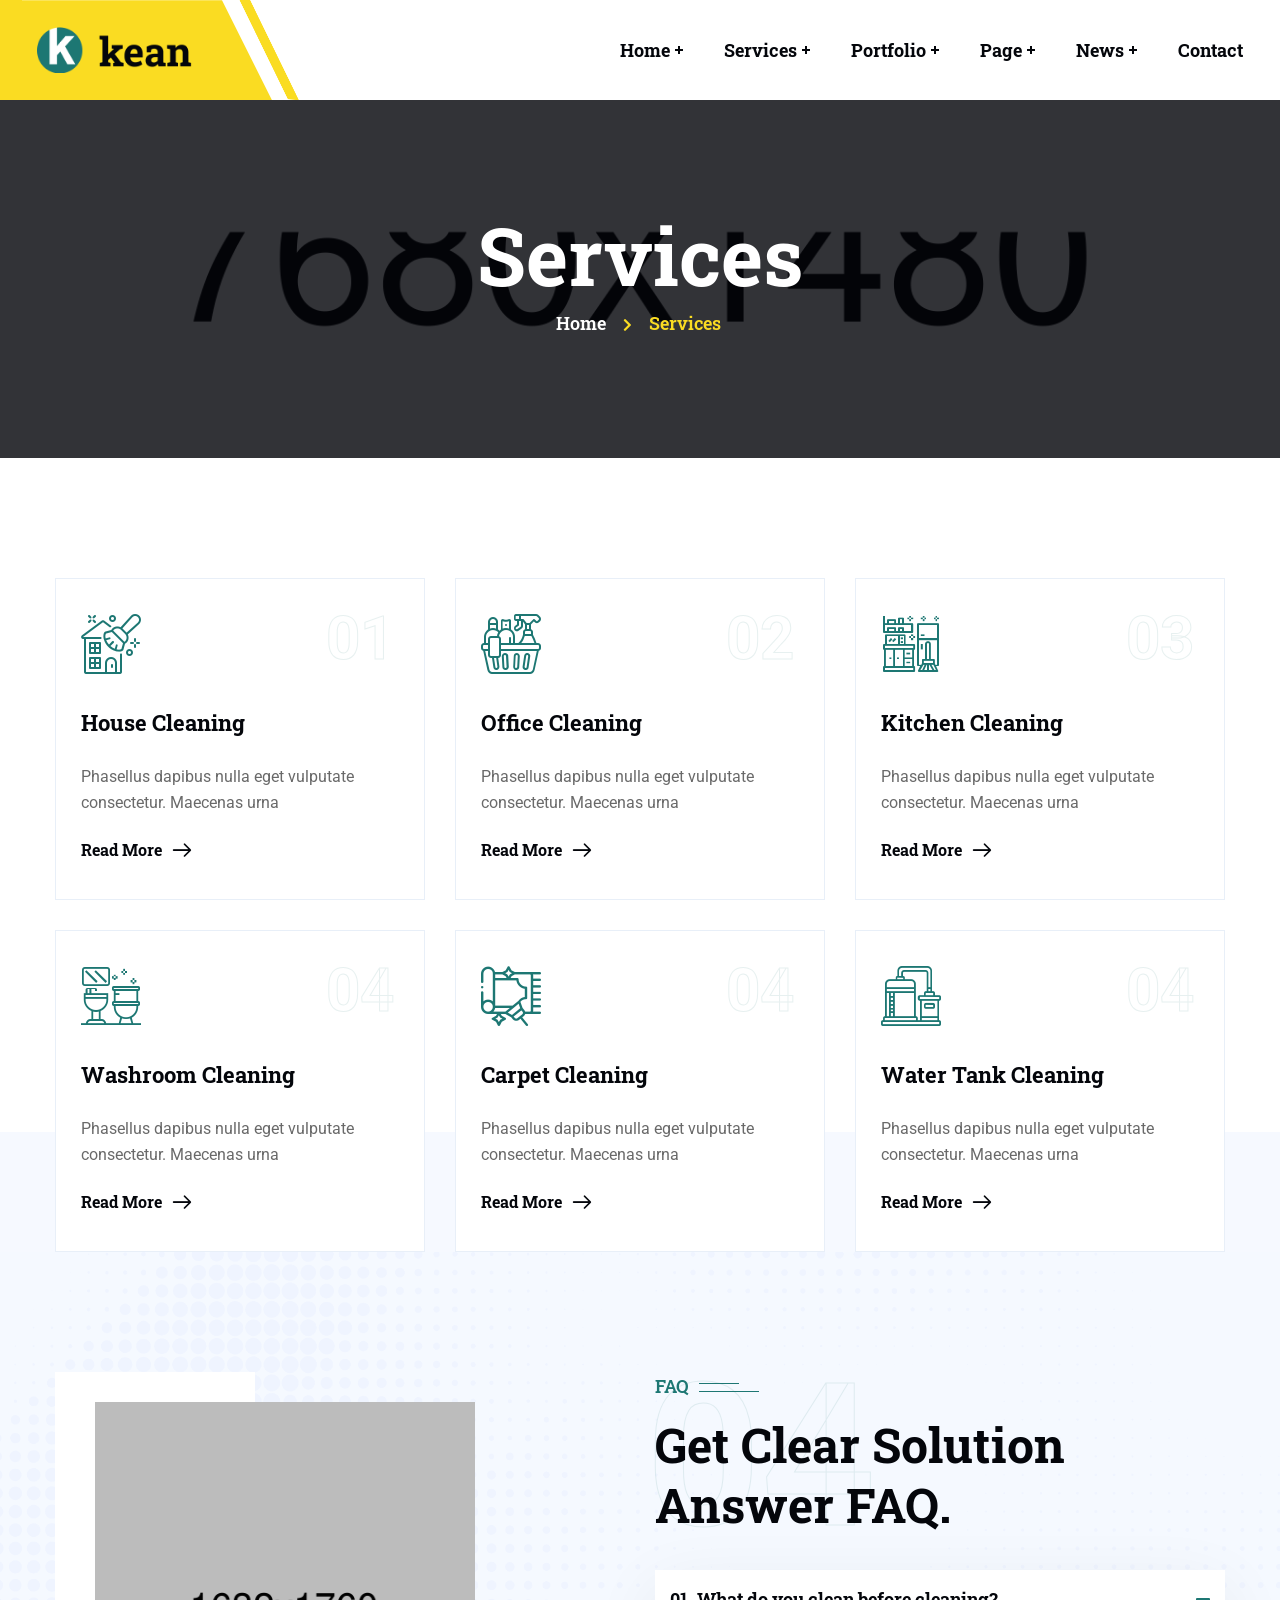
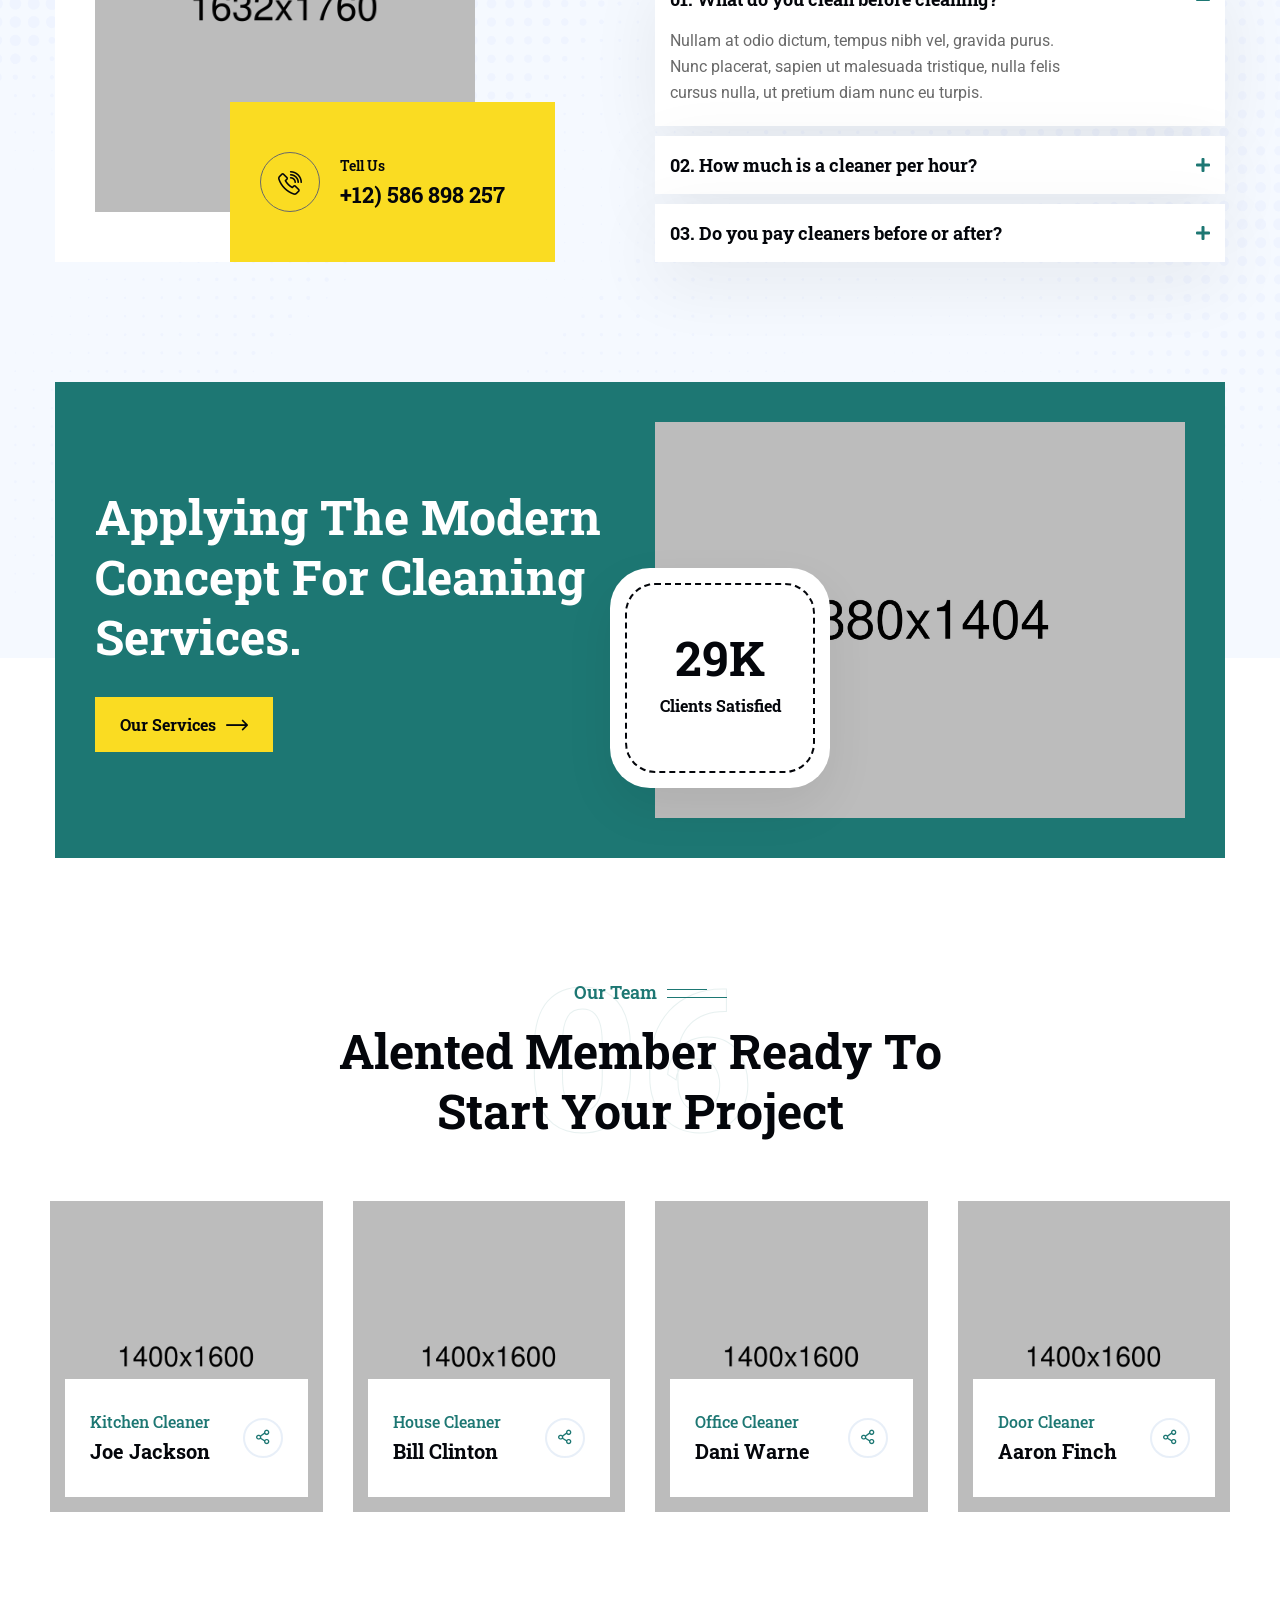
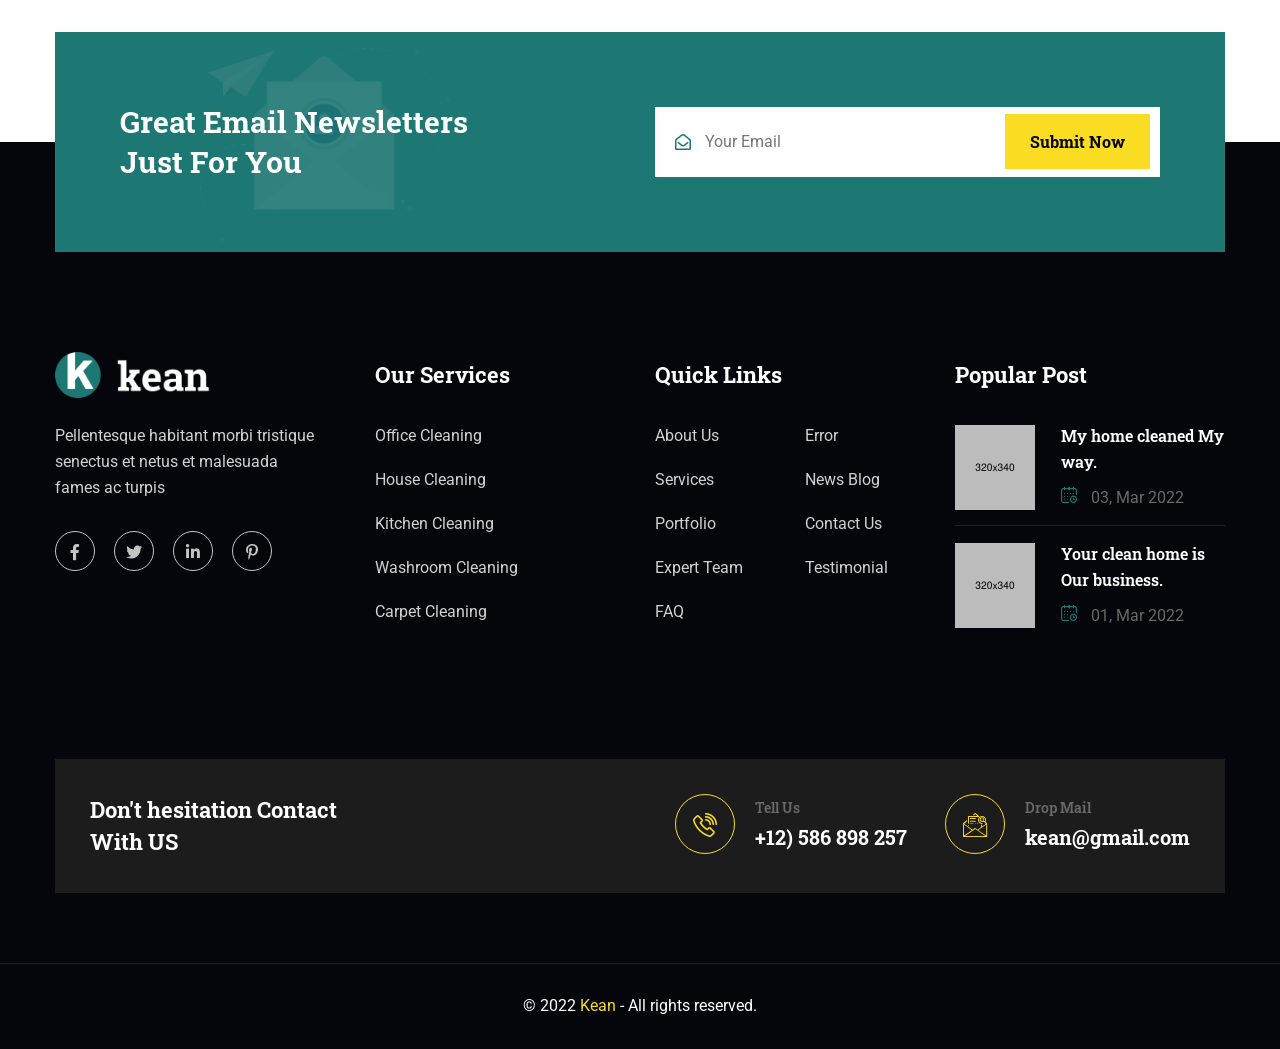
<file: services.html>
<!DOCTYPE html>
<html lang="en">

<head>
	<!-- Start Meta -->
	<meta charset="UTF-8">
	<meta http-equiv="X-UA-Compatible" content="IE=edge" />
	<meta name="description" content="Kean - Cleaning Service HTML5 Template" />
	<meta name="keywords" content="Creative, Digital, multipage, landing, freelancer template" />
	<meta name="author" content="ThemeOri">
	<meta name="viewport" content="width=device-width, initial-scale=1">
	<!-- Title of Site -->
	<title>Kean - Cleaning Service HTML5 Template</title>
	<!-- Favicons -->
	<link rel="icon" type="image/png" href="assets/img/favicon.png">
	<!-- Bootstrap CSS -->
	<link rel="stylesheet" href="assets/css/bootstrap.min.css">
	<!-- fontawesome -->
	<link rel="stylesheet" href="assets/css/fontawesome.min.css">
	<!-- Animate CSS -->
	<link rel="stylesheet" href="assets/css/animate.css">
	<!-- Swiper -->
	<link rel="stylesheet" href="assets/css/swiper-bundle.min.css">
	<!-- Magnific -->
	<link rel="stylesheet" href="assets/css/magnific-popup.css">
	<!-- Nice Select -->
	<link rel="stylesheet" href="assets/css/nice-select.css">
	<!-- Mean menu -->
	<link rel="stylesheet" href="assets/css/meanmenu.min.css">
	<!-- Flaticon -->
	<link rel="stylesheet" href="assets/fonts/flaticon.css">
	<!-- Custom CSS -->
	<link rel="stylesheet" href="assets/sass/style.css">
</head>

<body>
	<!-- Preloader start -->
	<div class="theme-loader">
		<div class="spinner">
			<div class="double-bounce1"></div>
			<div class="double-bounce2"></div>
		</div>
	</div>
	<!-- Preloader end -->
	<!-- Header Area Start -->
    <div class="header__area-two">
        <div class="custom-container flex">
            <div class="header__area-two-logo">
				<div class="header__area-two-logo-area">
					<a href="index.html">
						<img src="assets/img/logo.png" alt="">
					</a>
				</div>
				<div class="responsive-menu"></div>	
            </div>
            <div class="header__area-two-menubar-main-menu" style="display: block;">
                <ul id="mobilemenu">
                    <li class="header__area-two-menubar-main-menu-icon"><a href="#">Home</a>
                        <ul class="sub-menu">
                            <li><a href="index.html">Home One</a>
                            </li>
                        </ul>
                    </li>
                    <li class="header__area-two-menubar-main-menu-icon"><a href="#">Services</a>
                        <ul class="sub-menu">
                            <li><a href="services.html">Services</a>
                            </li>
                            <li><a href="services-details.html">Services Details</a>
                            </li>
                        </ul>
                    </li>
                    <li class="header__area-two-menubar-main-menu-icon"><a href="#">Portfolio</a>
                        <ul class="sub-menu">
                            <li><a href="portfolio.html">Portfolio</a>
                            </li>
                            <li><a href="portfolio-details.html">Portfolio Details</a>
                            </li>
                        </ul>
                    </li>
                    <li class="header__area-two-menubar-main-menu-icon"><a href="#">Page</a>
                        <ul class="sub-menu">
                            <li><a href="about.html">About Us</a>
                            </li>
                            <li><a href="team.html">Team</a>
                            </li>
                            <li><a href="team-details.html">Team Details</a>
                            </li>
                            <li><a href="faq.html">FAQ</a>
                            </li>
                            <li><a href="testimonial.html">Testimonial</a>
                            </li>
                            <li><a href="error.html">Error</a>
                            </li>
                        </ul>
                    </li>
                    <li class="header__area-two-menubar-main-menu-icon"><a href="#">News</a>
                        <ul class="sub-menu">
                            <li><a href="blog-grid.html">Blog Grid</a>
                            </li>
                            <li><a href="blog-standard.html">Blog Standard</a>
                            </li>
                            <li><a href="blog-details.html">Blog Details</a>
                            </li>
                        </ul>
                    </li>
                    <li><a href="contact.html">Contact</a>
                    </li>
                </ul>
            </div>
            <div class="header__area-two-menubar-btn">	
                <a class="theme-btn" href="contact.html">Let's about Clean<i class="flaticon-right-arrow"></i></a>
            </div>
        </div>
    </div>
	<!-- Header Area End -->
	<!-- Page Header Start Start -->
	<div class="page__banner" data-background="assets/img/page.jpg">
		<div class="container">
			<div class="row">
				<div class="col-xl-12">
					<div class="page__banner-content">
						<h2>Services</h2>
						<ul>
							<li><a href="index.html">Home</a><i class="fas fa-chevron-right"></i></li>
							<li>Services</li>
						</ul>
					</div>
				</div>
			</div>
		</div>
	</div>
	<!-- Page Header Area End -->
	<!-- Services Area Start -->
	<div class="services__area section-padding pb-0">
		<div class="container">
			<div class="row">
				<div class="col-xl-4 col-lg-4 col-md-6 mb-30">
					<div class="services__area-item wow fadeInUp" data-wow-delay="0.4s">	<span>01</span>
						<div class="services__area-item-icon mb-25">	<i class="flaticon-house"></i>
						</div>
						<div class="services__area-item-content">
							<h3 class="mb-25"><a href="services-details.html">House Cleaning</a></h3>	
							<p class="mb-20">Phasellus dapibus nulla eget vulputate consectetur. Maecenas urna</p>
						</div>	<a href="services-details.html">Read More <i class="flaticon-next"></i></a>
					</div>
				</div>
				<div class="col-xl-4 col-lg-4 col-md-6 md-mb-30">
					<div class="services__area-item wow fadeInUp" data-wow-delay="0.8s">	<span>02</span>
						<div class="services__area-item-icon mb-25">	<i class="flaticon-basket"></i>
						</div>
						<div class="services__area-item-content">
							<h3 class="mb-25"><a href="services-details.html">Office Cleaning</a></h3>	
							<p class="mb-20">Phasellus dapibus nulla eget vulputate consectetur. Maecenas urna</p>
						</div>	<a href="services-details.html">Read More <i class="flaticon-next"></i></a>
					</div>
				</div>
				<div class="col-xl-4 col-lg-4 col-md-6 lg-mb-30">
					<div class="services__area-item wow fadeInUp" data-wow-delay="1.2s">	<span>03</span>
						<div class="services__area-item-icon mb-25">	<i class="flaticon-kitchen"></i>
						</div>
						<div class="services__area-item-content">
							<h3 class="mb-25"><a href="services-details.html">Kitchen Cleaning</a></h3>	
							<p class="mb-20">Phasellus dapibus nulla eget vulputate consectetur. Maecenas urna</p>
						</div>	<a href="services-details.html">Read More <i class="flaticon-next"></i></a>
					</div>
				</div>
				<div class="col-xl-4 col-lg-4 col-md-6 md-mb-30">
					<div class="services__area-item wow fadeInUp" data-wow-delay="1.4s">	<span>04</span>
						<div class="services__area-item-icon mb-25">	<i class="flaticon-toilet"></i>
						</div>
						<div class="services__area-item-content">
							<h3 class="mb-25"><a href="services-details.html">Washroom Cleaning</a></h3>	
							<p class="mb-20">Phasellus dapibus nulla eget vulputate consectetur. Maecenas urna</p>
						</div>	<a href="services-details.html">Read More <i class="flaticon-next"></i></a>
					</div>
				</div>
				<div class="col-xl-4 col-lg-4 col-md-6 md-mb-30">
					<div class="services__area-item wow fadeInUp" data-wow-delay="1.8s">	<span>04</span>
						<div class="services__area-item-icon mb-25">	<i class="flaticon-carpet"></i>
						</div>
						<div class="services__area-item-content">
							<h3 class="mb-25"><a href="services-details.html">Carpet Cleaning</a></h3>	
							<p class="mb-20">Phasellus dapibus nulla eget vulputate consectetur. Maecenas urna</p>
						</div>	<a href="services-details.html">Read More <i class="flaticon-next"></i></a>
					</div>
				</div>
				<div class="col-xl-4 col-lg-4 col-md-6">
					<div class="services__area-item wow fadeInUp" data-wow-delay="2.2s">	<span>04</span>
						<div class="services__area-item-icon mb-25">	<i class="flaticon-tank"></i>
						</div>
						<div class="services__area-item-content">
							<h3 class="mb-25"><a href="services-details.html">Water Tank Cleaning</a></h3>	
							<p class="mb-20">Phasellus dapibus nulla eget vulputate consectetur. Maecenas urna</p>
						</div>	<a href="services-details.html">Read More <i class="flaticon-next"></i></a>
					</div>
				</div>
			</div>
		</div>
	</div>
	<!-- Services Area End -->
	<!-- FAQ Area Start -->
	<div class="faq__area section-padding pb-0" data-background="assets/img/shape/map.png">
		<div class="container">
			<div class="row">
				<div class="col-xl-6 col-lg-6 lg-mb-70">
					<div class="faq__area-left mr-70">
						<div class="faq__area-left-image wow fadeInUp" data-wow-delay="0.4s">
							<img src="assets/img/faq.jpg" alt="">
							<div class="faq__area-left-image-contact">
								<div class="faq__area-left-image-contact-icon">	<i class="flaticon-telephone"></i>
								</div>
								<div class="faq__area-left-image-contact-text">
									<p>Tell Us</p>
									<h3><a href="tel:+12)586898257">+12) 586 898 257</a></h3>
								</div>
							</div>
						</div>
					</div>
				</div>
				<div class="col-xl-6 col-lg-6">
					<div class="faq__area-right wow fadeInUp" data-wow-delay="0.8s">
						<div class="faq__area-right-title mb-35">	<span class="subtitle-one">FAQ</span>
							<span class="subtitle-two">04</span>
							<h2>Get clear solution answer FAQ.</h2>
						</div>
						<div class="faq__area-collapse">
							<div class="faq__area-collapse-item">
								<div class="faq__area-collapse-item-card">
									<div class="faq__area-collapse-item-card-header">
										<h4>01. What do you clean before cleaning?</h4>
										<i class="fas fa-minus"></i>
									</div>
									<div class="faq__area-collapse-item-card-header-content active">
										<p>Nullam at odio dictum, tempus nibh vel, gravida purus. Nunc placerat, sapien ut malesuada tristique, nulla felis cursus nulla, ut pretium diam nunc eu turpis.</p>
									</div>
								</div>
							</div>
							<div class="faq__area-collapse-item">
								<div class="faq__area-collapse-item-card">
									<div class="faq__area-collapse-item-card-header">
										<h4>02. How much is a cleaner per hour?</h4>
										<i class="fas fa-plus"></i>
									</div>
									<div class="faq__area-collapse-item-card-header-content" style="display: none;">
										<p>Nullam at odio dictum, tempus nibh vel, gravida purus. Nunc placerat, sapien ut malesuada tristique, nulla felis cursus nulla, ut pretium diam nunc eu turpis.</p>
									</div>
								</div>
							</div>
							<div class="faq__area-collapse-item m-0">
								<div class="faq__area-collapse-item-card">
									<div class="faq__area-collapse-item-card-header">
										<h4>03. Do you pay cleaners before or after?</h4>
										<i class="fas fa-plus"></i>
									</div>
									<div class="faq__area-collapse-item-card-header-content" style="display: none;">
										<p>Nullam at odio dictum, tempus nibh vel, gravida purus. Nunc placerat, sapien ut malesuada tristique, nulla felis cursus nulla, ut pretium diam nunc eu turpis.</p>
									</div>
								</div>
							</div>
						</div>
					</div>
				</div>
			</div>
			<!-- Applying Area Start -->
			<div class="faq__area-applying wow fadeInUp" data-wow-delay="0.5s">
				<div class="row align-items-center">
					<div class="col-xl-6 col-lg-7 lg-mb-30">
						<div class="faq__area-applying-left">
							<h2 class="mb-30">Applying the modern concept for cleaning services.</h2>
							<a class="theme-banner-btn2" href="services.html">Our Services<i class="flaticon-right-arrow"></i></a>
						</div>
					</div>
					<div class="col-xl-6 col-lg-5">
						<div class="faq__area-applying-right">
							<div class="faq__area-applying-right-image">
								<img src="assets/img/applying.jpg" alt="">
								<div class="faq__area-applying-right-image-content">
									<p><span class="counter">119</span>K</p>
									<p>Clients Satisfied</p>
								</div>
							</div>
						</div>
					</div>
				</div>
			</div>
			<!-- Applying Area End -->
		</div>
	</div>
	<!-- FAQ Area End -->
	<!-- Team Area Start -->
	<div class="team__area section-padding">
		<div class="auto-container">
			<div class="row mb-60">
				<div class="col-xl-12">
					<div class="team__area-title">	<span class="subtitle-one">Our Team</span>
						<span class="subtitle-two">06</span>
						<h2>alented Member Ready To Start Your Project</h2>	
					</div>
				</div>
			</div>
			<div class="row">
				<div class="col-xl-3 col-lg-4 col-md-6 xl-mb-30">
					<div class="team__area-item wow fadeInUp" data-wow-delay="0.4s">
						<div class="team__area-item-image">
							<img src="assets/img/team-1.jpg" alt="">
							<div class="team__area-item-image-content">
								<p>Kitchen Cleaner</p>
								<h3><a href="team-details.html">Joe Jackson</a></h3>
								<div class="team__area-item-image-content-social">
									<div class="team__area-item-image-content-social-icon">
										<ul>
											<li><a href="#"><i class="fab fa-facebook-f"></i></a>
											</li>
											<li><a href="#"><i class="fab fa-twitter"></i></a>
											</li>
											<li><a href="#"><i class="fab fa-linkedin-in"></i></a>
											</li>
										</ul>
									</div>	<a href="#"><i class="flaticon-share-1"></i></a>
								</div>
							</div>
						</div>
					</div>
				</div>
				<div class="col-xl-3 col-lg-4 col-md-6 md-mb-30">
					<div class="team__area-item wow fadeInUp" data-wow-delay="0.8s">
						<div class="team__area-item-image">
							<img src="assets/img/team-2.jpg" alt="">
							<div class="team__area-item-image-content">
								<p>House Cleaner</p>
								<h3><a href="team-details.html">Bill Clinton</a></h3>
								<div class="team__area-item-image-content-social">
									<div class="team__area-item-image-content-social-icon">
										<ul>
											<li><a href="#"><i class="fab fa-facebook-f"></i></a>
											</li>
											<li><a href="#"><i class="fab fa-twitter"></i></a>
											</li>
											<li><a href="#"><i class="fab fa-linkedin-in"></i></a>
											</li>
										</ul>
									</div>	<a href="#"><i class="flaticon-share-1"></i></a>
								</div>
							</div>
						</div>
					</div>
				</div>
				<div class="col-xl-3 col-lg-4 col-md-6 md-mb-30">
					<div class="team__area-item wow fadeInUp" data-wow-delay="1.2s">
						<div class="team__area-item-image">
							<img src="assets/img/team-3.jpg" alt="">
							<div class="team__area-item-image-content">
								<p>Office Cleaner</p>
								<h3><a href="team-details.html">Dani Warne</a></h3>
								<div class="team__area-item-image-content-social">
									<div class="team__area-item-image-content-social-icon">
										<ul>
											<li><a href="#"><i class="fab fa-facebook-f"></i></a>
											</li>
											<li><a href="#"><i class="fab fa-twitter"></i></a>
											</li>
											<li><a href="#"><i class="fab fa-linkedin-in"></i></a>
											</li>
										</ul>
									</div>	<a href="#"><i class="flaticon-share-1"></i></a>
								</div>
							</div>
						</div>
					</div>
				</div>
				<div class="col-xl-3 col-lg-4 col-md-6">
					<div class="team__area-item wow fadeInUp" data-wow-delay="1.6s">
						<div class="team__area-item-image">
							<img src="assets/img/team-4.jpg" alt="">
							<div class="team__area-item-image-content">
								<p>Door Cleaner</p>
								<h3><a href="team-details.html">Aaron Finch</a></h3>
								<div class="team__area-item-image-content-social">
									<div class="team__area-item-image-content-social-icon">
										<ul>
											<li><a href="#"><i class="fab fa-facebook-f"></i></a>
											</li>
											<li><a href="#"><i class="fab fa-twitter"></i></a>
											</li>
											<li><a href="#"><i class="fab fa-linkedin-in"></i></a>
											</li>
										</ul>
									</div>	<a href="#"><i class="flaticon-share-1"></i></a>
								</div>
							</div>
						</div>
					</div>
				</div>
			</div>
		</div>
	</div>
	<!-- Team Area End -->
	<!-- Subscribe Area Start -->
	<div class="subscribe__area">
		<div class="container">
			<div class="row align-items-center subscribe-p">
				<div class="col-xl-6 col-lg-6 lg-mb-30">
					<div class="subscribe__area-left">
						<div class="subscribe__area-left-shape">
							<img src="assets/img/shape/subscribe.png" alt="">
						</div>
						<h2>Great email newsletters Just for you</h2>
					</div>
				</div>
				<div class="col-xl-6 col-lg-6">
					<div class="subscribe__area-right">
						<form action="#">	<i class="far fa-envelope-open"></i>
							<input type="text" name="email" placeholder="Your Email" required="required">
							<button class="theme-banner-btn" type="submit" name="button">Submit Now</button>
						</form>
					</div>
				</div>
			</div>
		</div>
	</div>
	<!-- Subscribe Area End -->
	<!-- Footer Area Start -->
	<div class="footer__area">
		<div class="container">
			<div class="row">
				<div class="col-xl-3 col-lg-4 col-md-6 md-mb-30">
					<div class="footer__area-about">
						<div class="footer__area-about-widget">
							<div class="footer__area-about-logo">
								<a href="index.html">
									<img src="assets/img/footer-logo.png" alt="">
								</a>
							</div>
							<p>Pellentesque habitant morbi tristique senectus et netus et malesuada fames ac turpis</p>
							<div class="footer__area-about-widget-social-icon">
								<ul>
									<li><a href="#"><i class="fab fa-facebook-f"></i></a>
									</li>
									<li><a href="#"><i class="fab fa-twitter"></i></a>
									</li>
									<li><a href="#"><i class="fab fa-linkedin-in"></i></a>
									</li>
									<li><a href="#"><i class="fab fa-pinterest-p"></i></a>
									</li>
								</ul>
							</div>
						</div>
					</div>
				</div>
				<div class="col-xl-3 col-lg-4 col-md-6 xl-mb-30">
					<div class="footer__area-about-widget ml-20">
						<h3>Our Services</h3>
						<div class="footer__area-about-widget-services">
							<ul>
								<li><a href="services-details.html">Office cleaning</a>
								</li>
								<li><a href="services-details.html">House Cleaning</a>
								</li>
								<li><a href="services-details.html">Kitchen Cleaning</a>
								</li>
								<li><a href="services-details.html">Washroom Cleaning</a>
								</li>
								<li><a href="services-details.html">Carpet cleaning</a>
								</li>
							</ul>
						</div>
					</div>
				</div>
				<div class="col-xl-3 col-lg-4 col-md-6 md-mb-30">
					<div class="footer__area-about-widget">
						<h3>Quick Links</h3>
						<div class="footer__area-about-widget-menu">
							<div class="row">
								<div class="col-6">
									<ul>
										<li><a href="about.html">About us</a>
										</li>
										<li><a href="services.html">Services</a>
										</li>
										<li><a href="portfolio.html">Portfolio</a>
										</li>
										<li><a href="team.html">Expert Team</a>
										</li>
										<li><a href="faq.html">FAQ</a>
										</li>
									</ul>
								</div>
								<div class="col-6">
									<ul>
										<li><a href="error.html">Error</a>
										</li>
										<li><a href="blog-details.html">News Blog</a>
										</li>
										<li><a href="contact.html">Contact Us</a>
										</li>
										<li><a href="testimonial.html">Testimonial</a>
										</li>
									</ul>
								</div>
							</div>
						</div>
					</div>
				</div>
				<div class="col-xl-3 col-lg-4 col-md-6">
					<div class="footer__area-about-widget">
						<h3>Popular Post</h3>
						<div class="footer__area-about-widget-post">
							<div class="footer__area-about-widget-post-item">
								<div class="footer__area-about-widget-post-item-image">
									<a href="blog-details.html"><img src="assets/img/post-1.jpg" alt=""></a>
								</div>
								<div class="footer__area-about-widget-post-item-content">
									<h4><a href="blog-details.html">My home cleaned My way.</a></h4>
									<p><i class="flaticon-calendar"></i> 03, Mar 2022</p>
								</div>
							</div>
							<div class="footer__area-about-widget-post-item">
								<div class="footer__area-about-widget-post-item-image">
									<a href="blog-details.html"><img src="assets/img/post-2.jpg" alt=""></a>
								</div>
								<div class="footer__area-about-widget-post-item-content">
									<h4><a href="blog-details.html">Your clean home is Our business.</a></h4>
									<p><i class="flaticon-calendar"></i> 01, Mar 2022</p>
								</div>
							</div>
						</div>
					</div>
				</div>
			</div>
			<div class="footer__area-contact-info">
				<div class="row">
					<div class="col-xl-3 col-lg-4 lg-mb-30">
						<div class="footer__area-contact-info-title">
							<h3>Don't hesitation Contact With US</h3>
						</div>
					</div>
					<div class="col-xl-9 col-lg-8">
						<div class="row">
							<div class="col-xl-8 col-md-6 md-mb-30">
								<div class="footer__area-contact-info-item">
									<div class="footer__area-contact-info-item-icon">
										<i class="flaticon-telephone"></i>									
									</div>
									<div class="footer__area-contact-info-item-content">
										<p>Tell Us</p>
										<h3><a href="tel:+12)586898257">+12) 586 898 257</a></h3>									
									</div>
								</div>
							</div>
							<div class="col-xl-4 col-md-6">
								<div class="footer__area-contact-info-item">
									<div class="footer__area-contact-info-item-icon">
										<i class="flaticon-email"></i>									
									</div>
									<div class="footer__area-contact-info-item-content">
										<p>Drop Mail</p>
										<h3><a href="#">kean@gmail.com</a></h3>									
									</div>
								</div>
							</div>
						</div>
					</div>
				</div>
			</div>
		</div>
	</div>
	<!-- Footer Area End -->
	<!-- Copyright Area Start -->
	<div class="copyright__area">
		<div class="container">
			<div class="row">
				<div class="col-xl-12">
					<div class="copyright__area-title t-center">
						<p>© 2022 <a href="index.html">Kean</a> - All rights reserved.</p>
					</div>
				</div>
			</div>
		</div>
	</div>
	<!-- Copyright Area End -->
	<!-- scroll_up_btn -->
	<div class="scroll-top"> <i class="flaticon-up-arrow"></i>
	</div>
	<!-- scroll_up_btn end -->
	<!-- Main JS -->
	<script src="assets/js/jquery-3.6.0.min.js"></script>
	<!-- Bootstrap JS -->
	<script src="assets/js/bootstrap.min.js"></script>
	<!-- Counterup -->
	<script src="assets/js/jquery.counterup.min.js"></script>
	<!-- Popper JS -->
	<script src="assets/js/popper.min.js"></script>
	<!-- Progressbar JS -->
	<script src="assets/js/progressbar.min.js"></script>
	<!-- Magnific JS -->
	<script src="assets/js/jquery.magnific-popup.min.js"></script>
	<!-- Swiper JS -->
	<script src="assets/js/swiper-bundle.min.js"></script>
	<!-- Waypoints -->
	<script src="assets/js/jquery.waypoints.min.js"></script>
	<!-- Mean menu -->
	<script src="assets/js/jquery.meanmenu.min.js"></script>
	<!-- Nice Select -->
	<script src="assets/js/jquery.nice-select.min.js"></script>
	<!-- WOW JS -->
	<script src="assets/js/wow.min.js"></script>
	<!-- Custom JS -->
	<script src="assets/js/custom.js"></script>
</body>

</html>
</file>
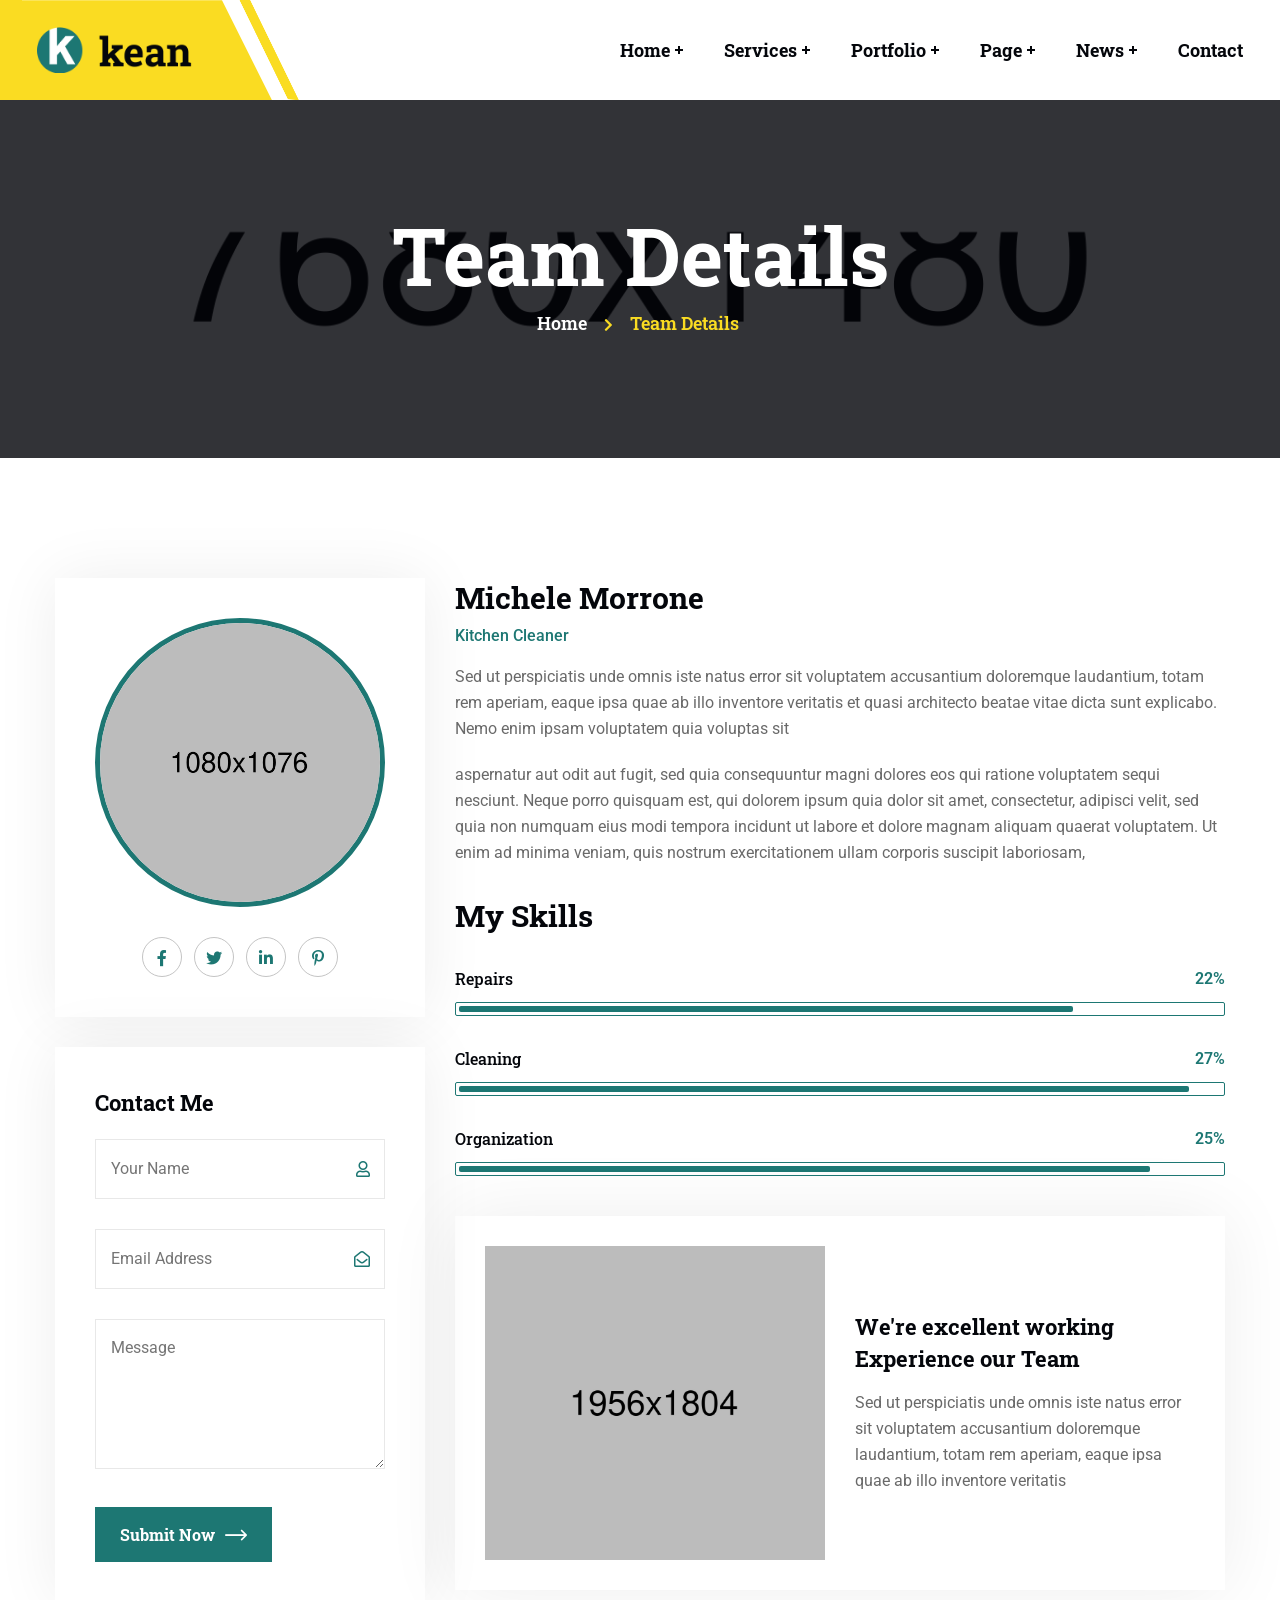
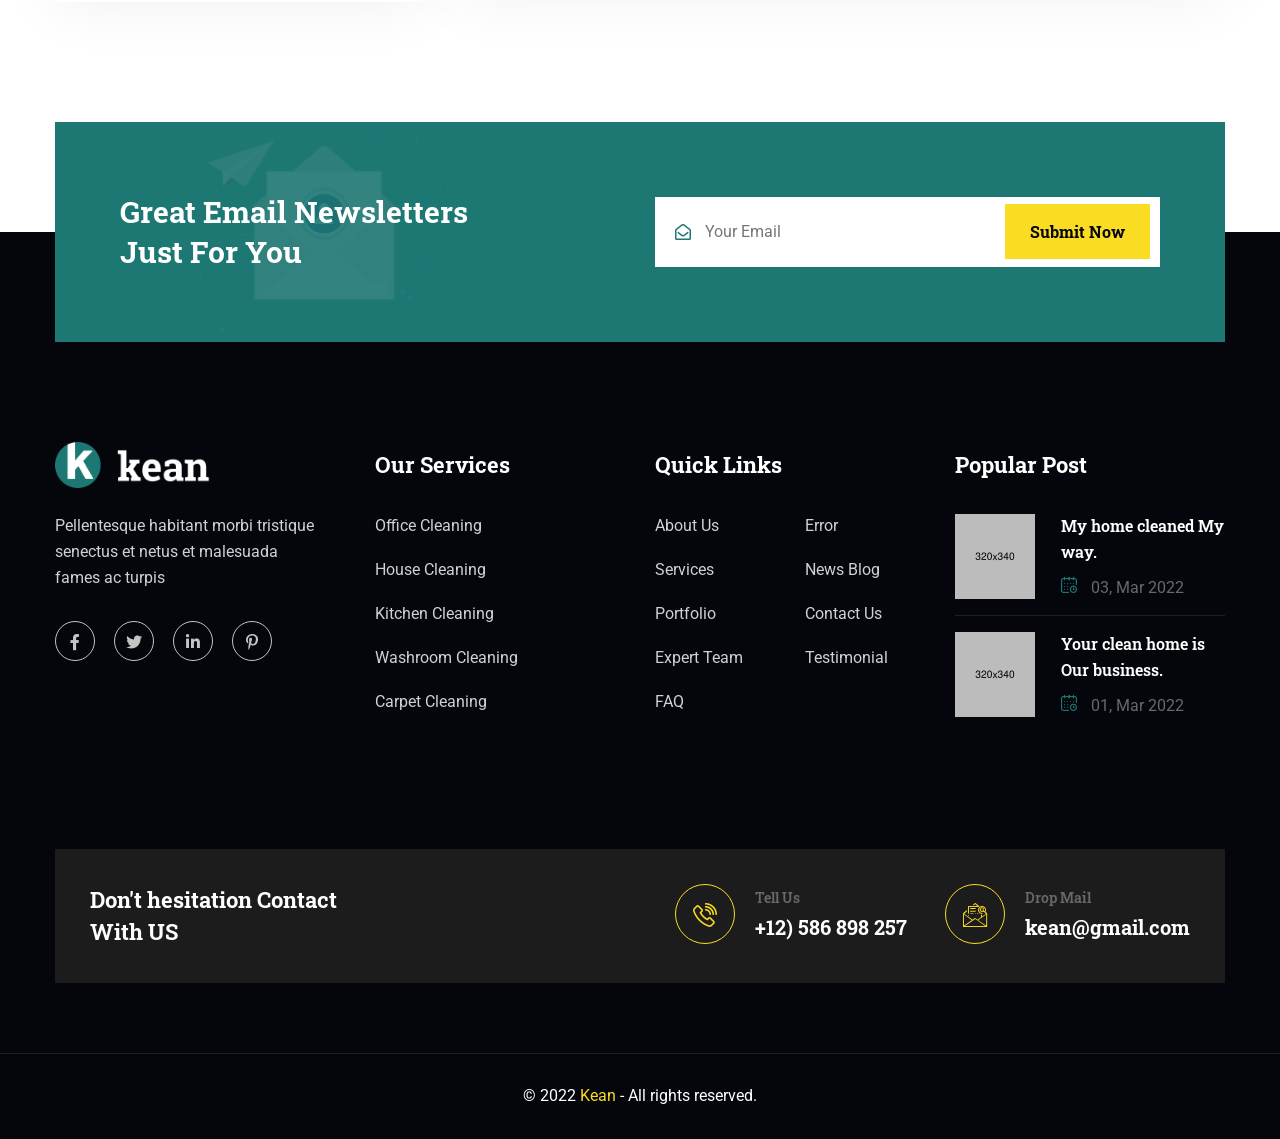
<file: team-details.html>
<!DOCTYPE html>
<html lang="en">

<head>
	<!-- Start Meta -->
	<meta charset="UTF-8">
	<meta http-equiv="X-UA-Compatible" content="IE=edge" />
	<meta name="description" content="Kean - Cleaning Service HTML5 Template" />
	<meta name="keywords" content="Creative, Digital, multipage, landing, freelancer template" />
	<meta name="author" content="ThemeOri">
	<meta name="viewport" content="width=device-width, initial-scale=1">
	<!-- Title of Site -->
	<title>Kean - Cleaning Service HTML5 Template</title>
	<!-- Favicons -->
	<link rel="icon" type="image/png" href="assets/img/favicon.png">
	<!-- Bootstrap CSS -->
	<link rel="stylesheet" href="assets/css/bootstrap.min.css">
	<!-- fontawesome -->
	<link rel="stylesheet" href="assets/css/fontawesome.min.css">
	<!-- Animate CSS -->
	<link rel="stylesheet" href="assets/css/animate.css">
	<!-- Swiper -->
	<link rel="stylesheet" href="assets/css/swiper-bundle.min.css">
	<!-- Magnific -->
	<link rel="stylesheet" href="assets/css/magnific-popup.css">
	<!-- Nice Select -->
	<link rel="stylesheet" href="assets/css/nice-select.css">
	<!-- Mean menu -->
	<link rel="stylesheet" href="assets/css/meanmenu.min.css">
	<!-- Flaticon -->
	<link rel="stylesheet" href="assets/fonts/flaticon.css">
	<!-- Custom CSS -->
	<link rel="stylesheet" href="assets/sass/style.css">
</head>

<body>
	<!-- Preloader start -->
	<div class="theme-loader">
		<div class="spinner">
			<div class="double-bounce1"></div>
			<div class="double-bounce2"></div>
		</div>
	</div>
	<!-- Preloader end -->
	<!-- Header Area Start -->
    <div class="header__area-two">
        <div class="custom-container flex">
            <div class="header__area-two-logo">
				<div class="header__area-two-logo-area">
					<a href="index.html">
						<img src="assets/img/logo.png" alt="">
					</a>
				</div>
				<div class="responsive-menu"></div>	
            </div>
            <div class="header__area-two-menubar-main-menu" style="display: block;">
                <ul id="mobilemenu">
                    <li class="header__area-two-menubar-main-menu-icon"><a href="#">Home</a>
                        <ul class="sub-menu">
                            <li><a href="index.html">Home One</a>
                            </li>
                        </ul>
                    </li>
                    <li class="header__area-two-menubar-main-menu-icon"><a href="#">Services</a>
                        <ul class="sub-menu">
                            <li><a href="services.html">Services</a>
                            </li>
                            <li><a href="services-details.html">Services Details</a>
                            </li>
                        </ul>
                    </li>
                    <li class="header__area-two-menubar-main-menu-icon"><a href="#">Portfolio</a>
                        <ul class="sub-menu">
                            <li><a href="portfolio.html">Portfolio</a>
                            </li>
                            <li><a href="portfolio-details.html">Portfolio Details</a>
                            </li>
                        </ul>
                    </li>
                    <li class="header__area-two-menubar-main-menu-icon"><a href="#">Page</a>
                        <ul class="sub-menu">
                            <li><a href="about.html">About Us</a>
                            </li>
                            <li><a href="team.html">Team</a>
                            </li>
                            <li><a href="team-details.html">Team Details</a>
                            </li>
                            <li><a href="faq.html">FAQ</a>
                            </li>
                            <li><a href="testimonial.html">Testimonial</a>
                            </li>
                            <li><a href="error.html">Error</a>
                            </li>
                        </ul>
                    </li>
                    <li class="header__area-two-menubar-main-menu-icon"><a href="#">News</a>
                        <ul class="sub-menu">
                            <li><a href="blog-grid.html">Blog Grid</a>
                            </li>
                            <li><a href="blog-standard.html">Blog Standard</a>
                            </li>
                            <li><a href="blog-details.html">Blog Details</a>
                            </li>
                        </ul>
                    </li>
                    <li><a href="contact.html">Contact</a>
                    </li>
                </ul>
            </div>
            <div class="header__area-two-menubar-btn">	
                <a class="theme-btn" href="contact.html">Let's about Clean<i class="flaticon-right-arrow"></i></a>
            </div>
        </div>
    </div>
	<!-- Header Area End -->
	<!-- Page Header Start Start -->
	<div class="page__banner" data-background="assets/img/page.jpg">
		<div class="container">
			<div class="row">
				<div class="col-xl-12">
					<div class="page__banner-content">
						<h2>Team Details</h2>
						<ul>
							<li><a href="index.html">Home</a><i class="fas fa-chevron-right"></i></li>
							<li>Team Details</li>
						</ul>
					</div>
				</div>
			</div>
		</div>
	</div>
	<!-- Page Header Area End -->
	<!-- Team Details Area Start -->
	<div class="team__details section-padding">
		<div class="container">
			<div class="row">
				<div class="col-xl-4 col-lg-4 lg-mb-30">
					<div class="team__details-left">
						<div class="team__details-left-item mb-30 wow fadeInUp" data-wow-delay="0.4s">
							<div class="team__details-left-item-image">
								<img src="assets/img/team-5.jpg" alt="">
							</div>
							<div class="team__details-left-item-content">
								<ul>
									<li><a href="#"><i class="fab fa-facebook-f"></i></a>
									</li>
									<li><a href="#"><i class="fab fa-twitter"></i></a>
									</li>
									<li><a href="#"><i class="fab fa-linkedin-in"></i></a>
									</li>
									<li><a href="#"><i class="fab fa-pinterest-p"></i></a>
									</li>
								</ul>
							</div>
						</div>
						<div class="all__sidebar-item wow fadeInUp" data-wow-delay="0.4s">
                            <h3 class="mb-20">Contact Me</h3>
                            <div class="all__sidebar-item-quote">
								<form action="#">
									<div class="row">
										<div class="col-sm-12 mb-30">
											<div class="contact__form-right-form-item">
												<i class="far fa-user"></i>
												<input type="text" name="name" placeholder="Your Name" required="required">
											</div>
										</div>
										<div class="col-sm-12 mb-30">
											<div class="contact__form-right-form-item">
												<i class="far fa-envelope-open"></i>
												<input type="text" name="email" placeholder="Email Address" required="required">
											</div>
										</div>
										<div class="col-sm-12 mb-30">
											<div class="contact__form-right-form-item">
												<textarea name="message" rows="5" placeholder="Message"></textarea>
											</div>
										</div>
										<div class="col-sm-12">
											<div class="contact__form-right-form-item">
												<button class="theme-btn" type="submit">Submit Now<i class="flaticon-right-arrow"></i></button>
											</div>
										</div>
									</div>
								</form>
                            </div>
                        </div>
					</div>
				</div>
				<div class="col-xl-8 col-lg-8">
					<div class="team__details-right">
						<div class="team__details-right-item">
							<div class="team__details-right-item-content mb-30">
								<h3>Michele Morrone</h3>
								<span>Kitchen Cleaner</span>
								<p class="mb-20">Sed ut perspiciatis unde omnis iste natus error sit voluptatem accusantium doloremque laudantium, totam rem aperiam, eaque ipsa quae ab illo inventore veritatis et quasi architecto beatae vitae dicta sunt explicabo. Nemo enim ipsam voluptatem quia voluptas sit</p>
								<p>aspernatur aut odit aut fugit, sed quia consequuntur magni dolores eos qui ratione voluptatem sequi nesciunt. Neque porro quisquam est, qui dolorem ipsum quia dolor sit amet, consectetur, adipisci velit, sed quia non numquam eius modi tempora incidunt ut labore et dolore magnam aliquam quaerat voluptatem. Ut enim ad minima veniam, quis nostrum exercitationem ullam corporis suscipit laboriosam,</p>
							</div>							
							<div class="team__details-right-item-skill mb-40">
								<h3>My Skills</h3>
								<div class="team__details-right-item-skill-item mb-30">
									<div class="team__details-right-item-skill-content">
										<h5>Repairs</h5>
										<span class="team__details-right-item-skill-count">
										<span class="counter">80</span>%</span>
									</div>
									<div class="team__details-right-item-skill-inner">
										<div class="team__details-right-item-skill-bar" data-width="80"></div>
									</div>
								</div>
								<div class="team__details-right-item-skill-item mb-30">
									<div class="team__details-right-item-skill-content">
										<h5>Cleaning</h5>
										<span class="team__details-right-item-skill-count">
										<span class="counter">95</span>%</span>
									</div>
									<div class="team__details-right-item-skill-inner">
										<div class="team__details-right-item-skill-bar" data-width="95"></div>
									</div>
								</div>
								<div class="team__details-right-item-skill-item">
									<div class="team__details-right-item-skill-content">
										<h5>Organization</h5>
										<span class="team__details-right-item-skill-count">
										<span class="counter">90</span>%</span>
									</div>
									<div class="team__details-right-item-skill-inner">
										<div class="team__details-right-item-skill-bar" data-width="90"></div>
									</div>
								</div>
							</div>	
							<div class="team__details-right-item-experience wow fadeInUp" data-wow-delay="0.4s">
								<div class="row align-items-center">
									<div class="col-lg-6">
										<div class="team__details-right-item-experience-image lg-mb-30">
											<img src="assets/img/team-6.jpg" alt="">
										</div>
									</div>	
									<div class="col-lg-6">
										<div class="team__details-right-item-experience-content">
											<h3 class="mb-15">We're excellent working Experience our Team</h3>
											<p>Sed ut perspiciatis unde omnis iste natus error sit voluptatem accusantium doloremque laudantium, totam rem aperiam, eaque ipsa quae ab illo inventore veritatis </p>
										</div>										
									</div>	
								</div>
							</div>					
						</div>
					</div>
				</div>
			</div>
		</div>
	</div>
	<!-- Team Details Area End -->
	<!-- Subscribe Area Start -->
	<div class="subscribe__area">
		<div class="container">
			<div class="row align-items-center subscribe-p">
				<div class="col-xl-6 col-lg-6 lg-mb-30">
					<div class="subscribe__area-left">
						<div class="subscribe__area-left-shape">
							<img src="assets/img/shape/subscribe.png" alt="">
						</div>
						<h2>Great email newsletters Just for you</h2>
					</div>
				</div>
				<div class="col-xl-6 col-lg-6">
					<div class="subscribe__area-right">
						<form action="#">	<i class="far fa-envelope-open"></i>
							<input type="text" name="email" placeholder="Your Email" required="required">
							<button class="theme-banner-btn" type="submit" name="button">Submit Now</button>
						</form>
					</div>
				</div>
			</div>
		</div>
	</div>
	<!-- Subscribe Area End -->
	<!-- Footer Area Start -->
	<div class="footer__area">
		<div class="container">
			<div class="row">
				<div class="col-xl-3 col-lg-4 col-md-6 md-mb-30">
					<div class="footer__area-about">
						<div class="footer__area-about-widget">
							<div class="footer__area-about-logo">
								<a href="index.html">
									<img src="assets/img/footer-logo.png" alt="">
								</a>
							</div>
							<p>Pellentesque habitant morbi tristique senectus et netus et malesuada fames ac turpis</p>
							<div class="footer__area-about-widget-social-icon">
								<ul>
									<li><a href="#"><i class="fab fa-facebook-f"></i></a>
									</li>
									<li><a href="#"><i class="fab fa-twitter"></i></a>
									</li>
									<li><a href="#"><i class="fab fa-linkedin-in"></i></a>
									</li>
									<li><a href="#"><i class="fab fa-pinterest-p"></i></a>
									</li>
								</ul>
							</div>
						</div>
					</div>
				</div>
				<div class="col-xl-3 col-lg-4 col-md-6 xl-mb-30">
					<div class="footer__area-about-widget ml-20">
						<h3>Our Services</h3>
						<div class="footer__area-about-widget-services">
							<ul>
								<li><a href="services-details.html">Office cleaning</a>
								</li>
								<li><a href="services-details.html">House Cleaning</a>
								</li>
								<li><a href="services-details.html">Kitchen Cleaning</a>
								</li>
								<li><a href="services-details.html">Washroom Cleaning</a>
								</li>
								<li><a href="services-details.html">Carpet cleaning</a>
								</li>
							</ul>
						</div>
					</div>
				</div>
				<div class="col-xl-3 col-lg-4 col-md-6 md-mb-30">
					<div class="footer__area-about-widget">
						<h3>Quick Links</h3>
						<div class="footer__area-about-widget-menu">
							<div class="row">
								<div class="col-6">
									<ul>
										<li><a href="about.html">About us</a>
										</li>
										<li><a href="services.html">Services</a>
										</li>
										<li><a href="portfolio.html">Portfolio</a>
										</li>
										<li><a href="team.html">Expert Team</a>
										</li>
										<li><a href="faq.html">FAQ</a>
										</li>
									</ul>
								</div>
								<div class="col-6">
									<ul>
										<li><a href="error.html">Error</a>
										</li>
										<li><a href="blog-details.html">News Blog</a>
										</li>
										<li><a href="contact.html">Contact Us</a>
										</li>
										<li><a href="testimonial.html">Testimonial</a>
										</li>
									</ul>
								</div>
							</div>
						</div>
					</div>
				</div>
				<div class="col-xl-3 col-lg-4 col-md-6">
					<div class="footer__area-about-widget">
						<h3>Popular Post</h3>
						<div class="footer__area-about-widget-post">
							<div class="footer__area-about-widget-post-item">
								<div class="footer__area-about-widget-post-item-image">
									<a href="blog-details.html"><img src="assets/img/post-1.jpg" alt=""></a>
								</div>
								<div class="footer__area-about-widget-post-item-content">
									<h4><a href="blog-details.html">My home cleaned My way.</a></h4>
									<p><i class="flaticon-calendar"></i> 03, Mar 2022</p>
								</div>
							</div>
							<div class="footer__area-about-widget-post-item">
								<div class="footer__area-about-widget-post-item-image">
									<a href="blog-details.html"><img src="assets/img/post-2.jpg" alt=""></a>
								</div>
								<div class="footer__area-about-widget-post-item-content">
									<h4><a href="blog-details.html">Your clean home is Our business.</a></h4>
									<p><i class="flaticon-calendar"></i> 01, Mar 2022</p>
								</div>
							</div>
						</div>
					</div>
				</div>
			</div>
			<div class="footer__area-contact-info">
				<div class="row">
					<div class="col-xl-3 col-lg-4 lg-mb-30">
						<div class="footer__area-contact-info-title">
							<h3>Don't hesitation Contact With US</h3>
						</div>
					</div>
					<div class="col-xl-9 col-lg-8">
						<div class="row">
							<div class="col-xl-8 col-md-6 md-mb-30">
								<div class="footer__area-contact-info-item">
									<div class="footer__area-contact-info-item-icon">
										<i class="flaticon-telephone"></i>									
									</div>
									<div class="footer__area-contact-info-item-content">
										<p>Tell Us</p>
										<h3><a href="tel:+12)586898257">+12) 586 898 257</a></h3>									
									</div>
								</div>
							</div>
							<div class="col-xl-4 col-md-6">
								<div class="footer__area-contact-info-item">
									<div class="footer__area-contact-info-item-icon">
										<i class="flaticon-email"></i>									
									</div>
									<div class="footer__area-contact-info-item-content">
										<p>Drop Mail</p>
										<h3><a href="#">kean@gmail.com</a></h3>									
									</div>
								</div>
							</div>
						</div>
					</div>
				</div>
			</div>
		</div>
	</div>
	<!-- Footer Area End -->
	<!-- Copyright Area Start -->
	<div class="copyright__area">
		<div class="container">
			<div class="row">
				<div class="col-xl-12">
					<div class="copyright__area-title t-center">
						<p>© 2022 <a href="index.html">Kean</a> - All rights reserved.</p>
					</div>
				</div>
			</div>
		</div>
	</div>
	<!-- Copyright Area End -->
	<!-- scroll_up_btn -->
	<div class="scroll-top"> <i class="flaticon-up-arrow"></i>
	</div>
	<!-- scroll_up_btn end -->
	<!-- Main JS -->
	<script src="assets/js/jquery-3.6.0.min.js"></script>
	<!-- Bootstrap JS -->
	<script src="assets/js/bootstrap.min.js"></script>
	<!-- Counterup -->
	<script src="assets/js/jquery.counterup.min.js"></script>
	<!-- Popper JS -->
	<script src="assets/js/popper.min.js"></script>
	<!-- Progressbar JS -->
	<script src="assets/js/progressbar.min.js"></script>
	<!-- Magnific JS -->
	<script src="assets/js/jquery.magnific-popup.min.js"></script>
	<!-- Swiper JS -->
	<script src="assets/js/swiper-bundle.min.js"></script>
	<!-- Waypoints -->
	<script src="assets/js/jquery.waypoints.min.js"></script>
	<!-- Mean menu -->
	<script src="assets/js/jquery.meanmenu.min.js"></script>
	<!-- Nice Select -->
	<script src="assets/js/jquery.nice-select.min.js"></script>
	<!-- WOW JS -->
	<script src="assets/js/wow.min.js"></script>
	<!-- Custom JS -->
	<script src="assets/js/custom.js"></script>
</body>

</html>
</file>
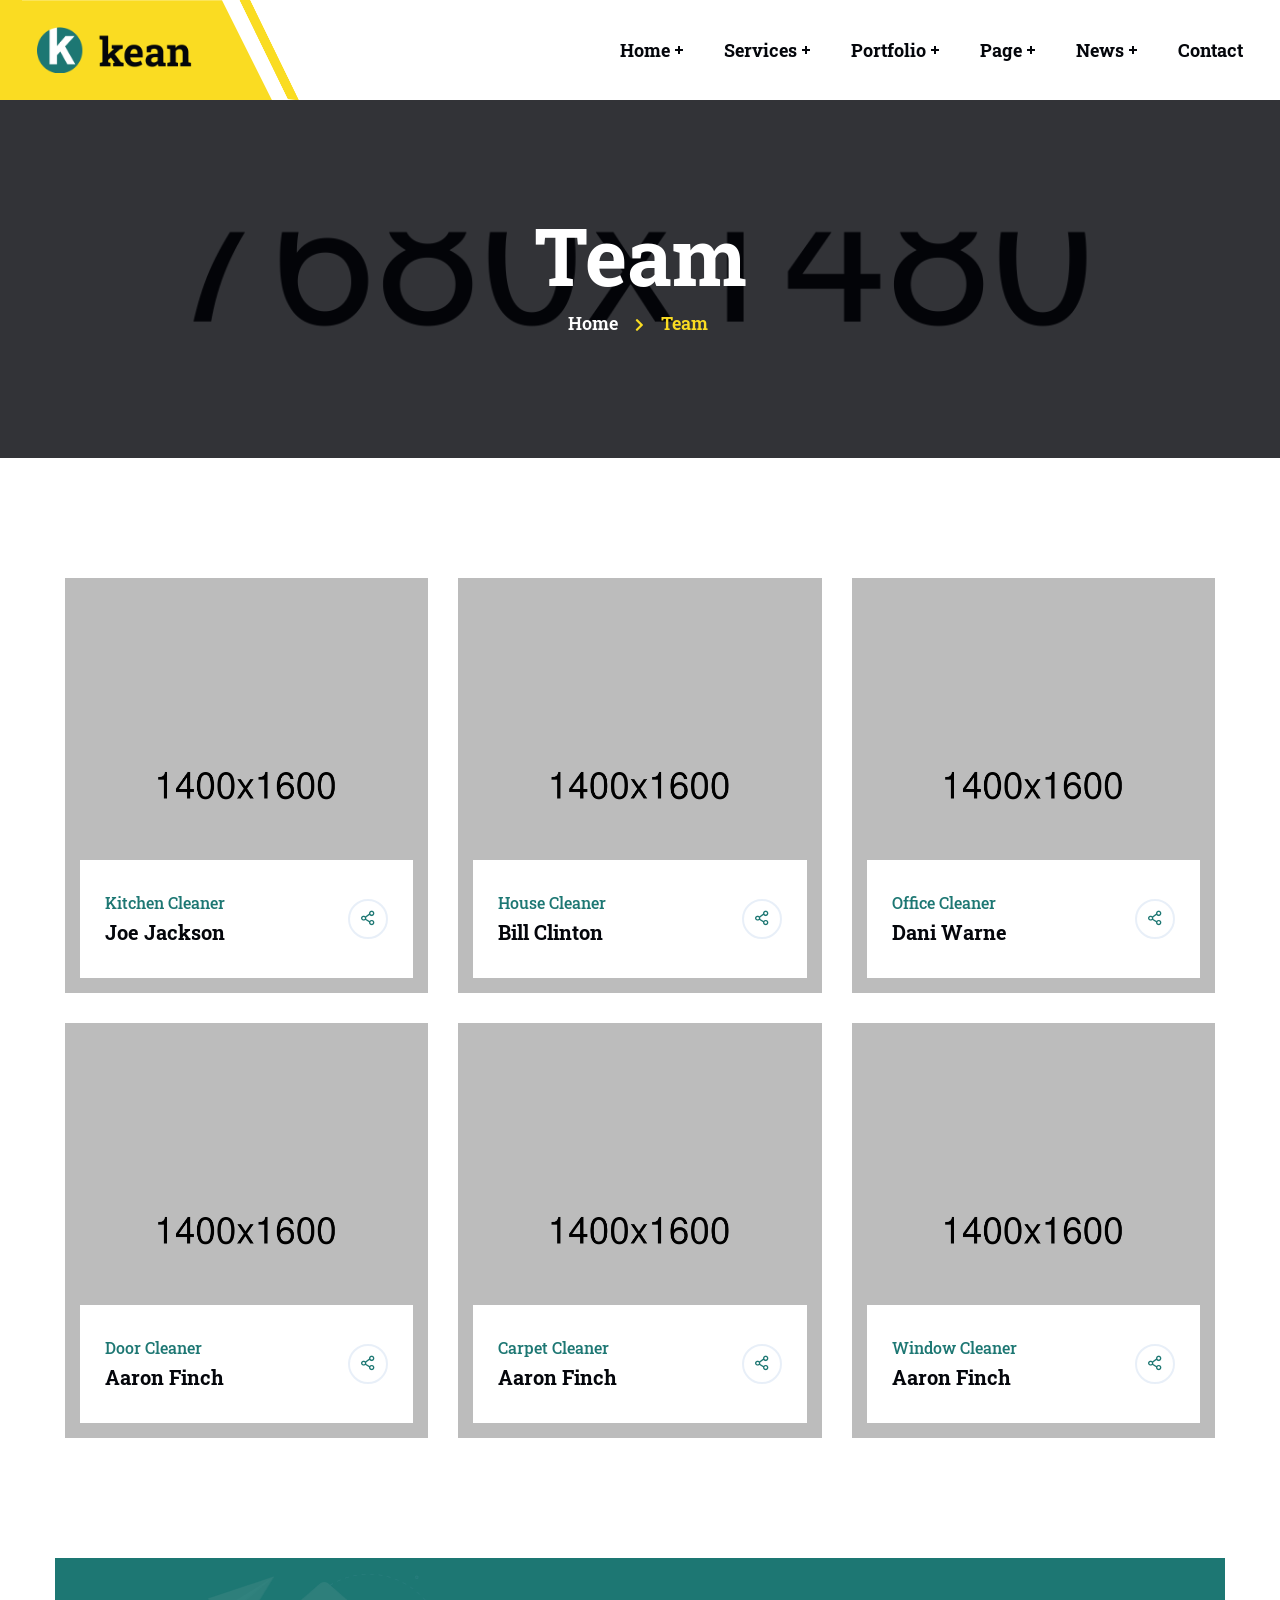
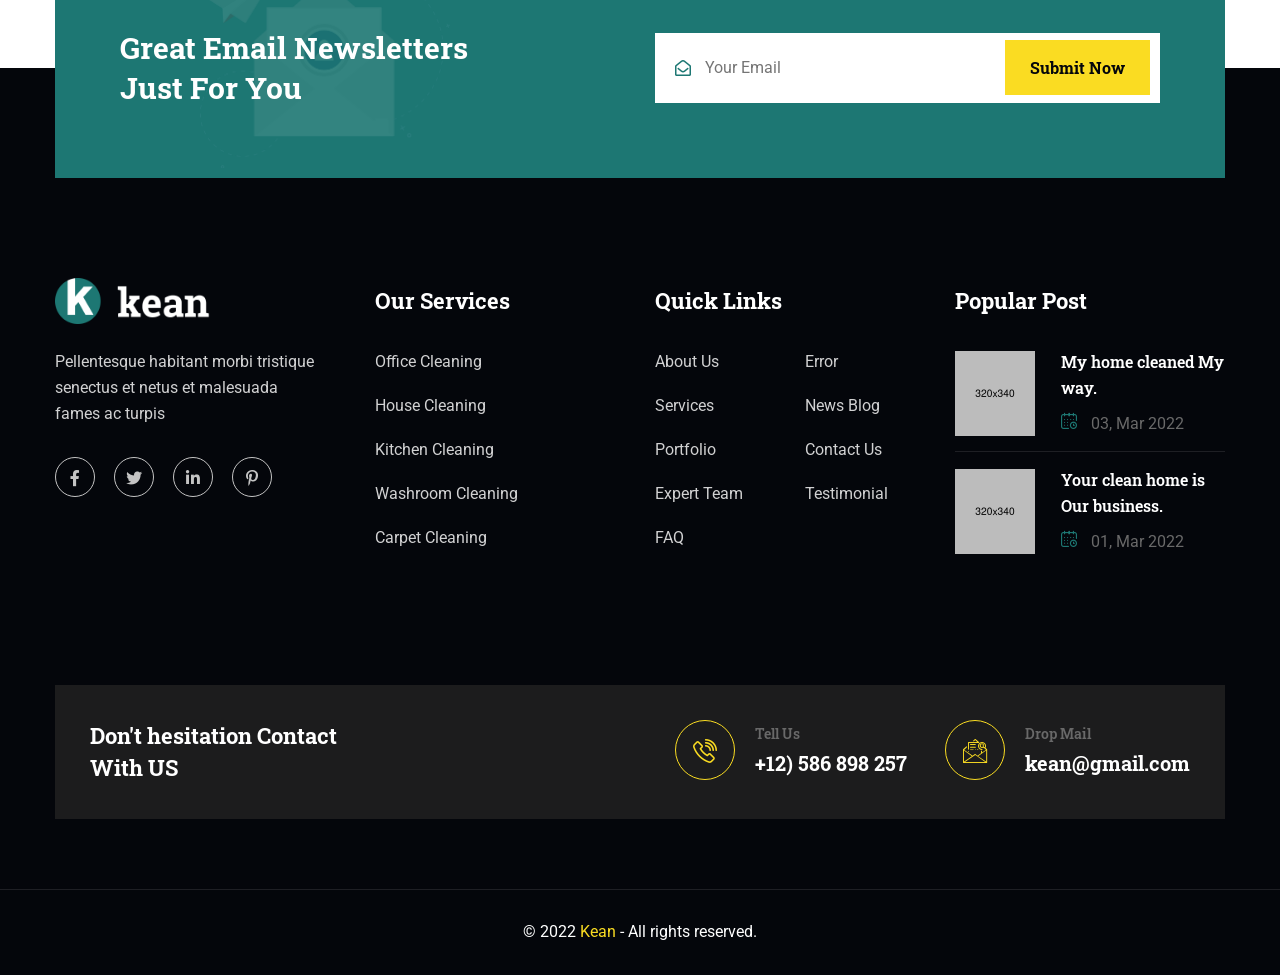
<file: team.html>
<!DOCTYPE html>
<html lang="en">

<head>
	<!-- Start Meta -->
	<meta charset="UTF-8">
	<meta http-equiv="X-UA-Compatible" content="IE=edge" />
	<meta name="description" content="Kean - Cleaning Service HTML5 Template" />
	<meta name="keywords" content="Creative, Digital, multipage, landing, freelancer template" />
	<meta name="author" content="ThemeOri">
	<meta name="viewport" content="width=device-width, initial-scale=1">
	<!-- Title of Site -->
	<title>Kean - Cleaning Service HTML5 Template</title>
	<!-- Favicons -->
	<link rel="icon" type="image/png" href="assets/img/favicon.png">
	<!-- Bootstrap CSS -->
	<link rel="stylesheet" href="assets/css/bootstrap.min.css">
	<!-- fontawesome -->
	<link rel="stylesheet" href="assets/css/fontawesome.min.css">
	<!-- Animate CSS -->
	<link rel="stylesheet" href="assets/css/animate.css">
	<!-- Swiper -->
	<link rel="stylesheet" href="assets/css/swiper-bundle.min.css">
	<!-- Magnific -->
	<link rel="stylesheet" href="assets/css/magnific-popup.css">
	<!-- Nice Select -->
	<link rel="stylesheet" href="assets/css/nice-select.css">
	<!-- Mean menu -->
	<link rel="stylesheet" href="assets/css/meanmenu.min.css">
	<!-- Flaticon -->
	<link rel="stylesheet" href="assets/fonts/flaticon.css">
	<!-- Custom CSS -->
	<link rel="stylesheet" href="assets/sass/style.css">
</head>

<body>
	<!-- Preloader start -->
	<div class="theme-loader">
		<div class="spinner">
			<div class="double-bounce1"></div>
			<div class="double-bounce2"></div>
		</div>
	</div>
	<!-- Preloader end -->
	<!-- Header Area Start -->
    <div class="header__area-two">
        <div class="custom-container flex">
            <div class="header__area-two-logo">
				<div class="header__area-two-logo-area">
					<a href="index.html">
						<img src="assets/img/logo.png" alt="">
					</a>
				</div>
				<div class="responsive-menu"></div>	
            </div>
            <div class="header__area-two-menubar-main-menu" style="display: block;">
                <ul id="mobilemenu">
                    <li class="header__area-two-menubar-main-menu-icon"><a href="#">Home</a>
                        <ul class="sub-menu">
                            <li><a href="index.html">Home One</a>
                            </li>
                        </ul>
                    </li>
                    <li class="header__area-two-menubar-main-menu-icon"><a href="#">Services</a>
                        <ul class="sub-menu">
                            <li><a href="services.html">Services</a>
                            </li>
                            <li><a href="services-details.html">Services Details</a>
                            </li>
                        </ul>
                    </li>
                    <li class="header__area-two-menubar-main-menu-icon"><a href="#">Portfolio</a>
                        <ul class="sub-menu">
                            <li><a href="portfolio.html">Portfolio</a>
                            </li>
                            <li><a href="portfolio-details.html">Portfolio Details</a>
                            </li>
                        </ul>
                    </li>
                    <li class="header__area-two-menubar-main-menu-icon"><a href="#">Page</a>
                        <ul class="sub-menu">
                            <li><a href="about.html">About Us</a>
                            </li>
                            <li><a href="team.html">Team</a>
                            </li>
                            <li><a href="team-details.html">Team Details</a>
                            </li>
                            <li><a href="faq.html">FAQ</a>
                            </li>
                            <li><a href="testimonial.html">Testimonial</a>
                            </li>
                            <li><a href="error.html">Error</a>
                            </li>
                        </ul>
                    </li>
                    <li class="header__area-two-menubar-main-menu-icon"><a href="#">News</a>
                        <ul class="sub-menu">
                            <li><a href="blog-grid.html">Blog Grid</a>
                            </li>
                            <li><a href="blog-standard.html">Blog Standard</a>
                            </li>
                            <li><a href="blog-details.html">Blog Details</a>
                            </li>
                        </ul>
                    </li>
                    <li><a href="contact.html">Contact</a>
                    </li>
                </ul>
            </div>
            <div class="header__area-two-menubar-btn">	
                <a class="theme-btn" href="contact.html">Let's about Clean<i class="flaticon-right-arrow"></i></a>
            </div>
        </div>
    </div>
	<!-- Header Area End -->
	<!-- Page Header Start Start -->
	<div class="page__banner" data-background="assets/img/page.jpg">
		<div class="container">
			<div class="row">
				<div class="col-xl-12">
					<div class="page__banner-content">
						<h2>Team</h2>
						<ul>
							<li><a href="index.html">Home</a><i class="fas fa-chevron-right"></i></li>
							<li>Team</li>
						</ul>
					</div>
				</div>
			</div>
		</div>
	</div>
	<!-- Page Header Area End -->
	<!-- Team Area Start -->
	<div class="team__area section-padding">
		<div class="container">
			<div class="row">
				<div class="col-xl-4 col-lg-4 col-md-6 mb-30">
					<div class="team__area-item wow fadeInUp" data-wow-delay="0.4s">
						<div class="team__area-item-image">
							<img src="assets/img/team-1.jpg" alt="">
							<div class="team__area-item-image-content">
								<p>Kitchen Cleaner</p>
								<h3><a href="team-details.html">Joe Jackson</a></h3>
								<div class="team__area-item-image-content-social">
									<div class="team__area-item-image-content-social-icon">
										<ul>
											<li><a href="#"><i class="fab fa-facebook-f"></i></a>
											</li>
											<li><a href="#"><i class="fab fa-twitter"></i></a>
											</li>
											<li><a href="#"><i class="fab fa-linkedin-in"></i></a>
											</li>
										</ul>
									</div>	<a href="#"><i class="flaticon-share-1"></i></a>
								</div>
							</div>
						</div>
					</div>
				</div>
				<div class="col-xl-4 col-lg-4 col-md-6 md-mb-30">
					<div class="team__area-item wow fadeInUp" data-wow-delay="0.8s">
						<div class="team__area-item-image">
							<img src="assets/img/team-2.jpg" alt="">
							<div class="team__area-item-image-content">
								<p>House Cleaner</p>
								<h3><a href="team-details.html">Bill Clinton</a></h3>
								<div class="team__area-item-image-content-social">
									<div class="team__area-item-image-content-social-icon">
										<ul>
											<li><a href="#"><i class="fab fa-facebook-f"></i></a>
											</li>
											<li><a href="#"><i class="fab fa-twitter"></i></a>
											</li>
											<li><a href="#"><i class="fab fa-linkedin-in"></i></a>
											</li>
										</ul>
									</div>	<a href="#"><i class="flaticon-share-1"></i></a>
								</div>
							</div>
						</div>
					</div>
				</div>
				<div class="col-xl-4 col-lg-4 col-md-6 lg-mb-30">
					<div class="team__area-item wow fadeInUp" data-wow-delay="1.2s">
						<div class="team__area-item-image">
							<img src="assets/img/team-3.jpg" alt="">
							<div class="team__area-item-image-content">
								<p>Office Cleaner</p>
								<h3><a href="team-details.html">Dani Warne</a></h3>
								<div class="team__area-item-image-content-social">
									<div class="team__area-item-image-content-social-icon">
										<ul>
											<li><a href="#"><i class="fab fa-facebook-f"></i></a>
											</li>
											<li><a href="#"><i class="fab fa-twitter"></i></a>
											</li>
											<li><a href="#"><i class="fab fa-linkedin-in"></i></a>
											</li>
										</ul>
									</div>	<a href="#"><i class="flaticon-share-1"></i></a>
								</div>
							</div>
						</div>
					</div>
				</div>
				<div class="col-xl-4 col-lg-4 col-md-6 md-mb-30">
					<div class="team__area-item wow fadeInUp" data-wow-delay="0.8s">
						<div class="team__area-item-image">
							<img src="assets/img/team-4.jpg" alt="">
							<div class="team__area-item-image-content">
								<p>Door Cleaner</p>
								<h3><a href="team-details.html">Aaron Finch</a></h3>
								<div class="team__area-item-image-content-social">
									<div class="team__area-item-image-content-social-icon">
										<ul>
											<li><a href="#"><i class="fab fa-facebook-f"></i></a>
											</li>
											<li><a href="#"><i class="fab fa-twitter"></i></a>
											</li>
											<li><a href="#"><i class="fab fa-linkedin-in"></i></a>
											</li>
										</ul>
									</div>	<a href="#"><i class="flaticon-share-1"></i></a>
								</div>
							</div>
						</div>
					</div>
				</div>
				<div class="col-xl-4 col-lg-4 col-md-6 md-mb-30">
					<div class="team__area-item wow fadeInUp" data-wow-delay="1.2s">
						<div class="team__area-item-image">
							<img src="assets/img/team-7.jpg" alt="">
							<div class="team__area-item-image-content">
								<p>Carpet Cleaner</p>
								<h3><a href="team-details.html">Aaron Finch</a></h3>
								<div class="team__area-item-image-content-social">
									<div class="team__area-item-image-content-social-icon">
										<ul>
											<li><a href="#"><i class="fab fa-facebook-f"></i></a>
											</li>
											<li><a href="#"><i class="fab fa-twitter"></i></a>
											</li>
											<li><a href="#"><i class="fab fa-linkedin-in"></i></a>
											</li>
										</ul>
									</div>	<a href="#"><i class="flaticon-share-1"></i></a>
								</div>
							</div>
						</div>
					</div>
				</div>
				<div class="col-xl-4 col-lg-4 col-md-6">
					<div class="team__area-item wow fadeInUp" data-wow-delay="1.8s">
						<div class="team__area-item-image">
							<img src="assets/img/team-8.jpg" alt="">
							<div class="team__area-item-image-content">
								<p>Window  Cleaner</p>
								<h3><a href="team-details.html">Aaron Finch</a></h3>
								<div class="team__area-item-image-content-social">
									<div class="team__area-item-image-content-social-icon">
										<ul>
											<li><a href="#"><i class="fab fa-facebook-f"></i></a>
											</li>
											<li><a href="#"><i class="fab fa-twitter"></i></a>
											</li>
											<li><a href="#"><i class="fab fa-linkedin-in"></i></a>
											</li>
										</ul>
									</div>	<a href="#"><i class="flaticon-share-1"></i></a>
								</div>
							</div>
						</div>
					</div>
				</div>
			</div>
		</div>
	</div>
	<!-- Team Area End -->
	<!-- Subscribe Area Start -->
	<div class="subscribe__area">
		<div class="container">
			<div class="row align-items-center subscribe-p">
				<div class="col-xl-6 col-lg-6 lg-mb-30">
					<div class="subscribe__area-left">
						<div class="subscribe__area-left-shape">
							<img src="assets/img/shape/subscribe.png" alt="">
						</div>
						<h2>Great email newsletters Just for you</h2>
					</div>
				</div>
				<div class="col-xl-6 col-lg-6">
					<div class="subscribe__area-right">
						<form action="#">	<i class="far fa-envelope-open"></i>
							<input type="text" name="email" placeholder="Your Email" required="required">
							<button class="theme-banner-btn" type="submit" name="button">Submit Now</button>
						</form>
					</div>
				</div>
			</div>
		</div>
	</div>
	<!-- Subscribe Area End -->
	<!-- Footer Area Start -->
	<div class="footer__area">
		<div class="container">
			<div class="row">
				<div class="col-xl-3 col-lg-4 col-md-6 md-mb-30">
					<div class="footer__area-about">
						<div class="footer__area-about-widget">
							<div class="footer__area-about-logo">
								<a href="index.html">
									<img src="assets/img/footer-logo.png" alt="">
								</a>
							</div>
							<p>Pellentesque habitant morbi tristique senectus et netus et malesuada fames ac turpis</p>
							<div class="footer__area-about-widget-social-icon">
								<ul>
									<li><a href="#"><i class="fab fa-facebook-f"></i></a>
									</li>
									<li><a href="#"><i class="fab fa-twitter"></i></a>
									</li>
									<li><a href="#"><i class="fab fa-linkedin-in"></i></a>
									</li>
									<li><a href="#"><i class="fab fa-pinterest-p"></i></a>
									</li>
								</ul>
							</div>
						</div>
					</div>
				</div>
				<div class="col-xl-3 col-lg-4 col-md-6 xl-mb-30">
					<div class="footer__area-about-widget ml-20">
						<h3>Our Services</h3>
						<div class="footer__area-about-widget-services">
							<ul>
								<li><a href="services-details.html">Office cleaning</a>
								</li>
								<li><a href="services-details.html">House Cleaning</a>
								</li>
								<li><a href="services-details.html">Kitchen Cleaning</a>
								</li>
								<li><a href="services-details.html">Washroom Cleaning</a>
								</li>
								<li><a href="services-details.html">Carpet cleaning</a>
								</li>
							</ul>
						</div>
					</div>
				</div>
				<div class="col-xl-3 col-lg-4 col-md-6 md-mb-30">
					<div class="footer__area-about-widget">
						<h3>Quick Links</h3>
						<div class="footer__area-about-widget-menu">
							<div class="row">
								<div class="col-6">
									<ul>
										<li><a href="about.html">About us</a>
										</li>
										<li><a href="services.html">Services</a>
										</li>
										<li><a href="portfolio.html">Portfolio</a>
										</li>
										<li><a href="team.html">Expert Team</a>
										</li>
										<li><a href="faq.html">FAQ</a>
										</li>
									</ul>
								</div>
								<div class="col-6">
									<ul>
										<li><a href="error.html">Error</a>
										</li>
										<li><a href="blog-details.html">News Blog</a>
										</li>
										<li><a href="contact.html">Contact Us</a>
										</li>
										<li><a href="testimonial.html">Testimonial</a>
										</li>
									</ul>
								</div>
							</div>
						</div>
					</div>
				</div>
				<div class="col-xl-3 col-lg-4 col-md-6">
					<div class="footer__area-about-widget">
						<h3>Popular Post</h3>
						<div class="footer__area-about-widget-post">
							<div class="footer__area-about-widget-post-item">
								<div class="footer__area-about-widget-post-item-image">
									<a href="blog-details.html"><img src="assets/img/post-1.jpg" alt=""></a>
								</div>
								<div class="footer__area-about-widget-post-item-content">
									<h4><a href="blog-details.html">My home cleaned My way.</a></h4>
									<p><i class="flaticon-calendar"></i> 03, Mar 2022</p>
								</div>
							</div>
							<div class="footer__area-about-widget-post-item">
								<div class="footer__area-about-widget-post-item-image">
									<a href="blog-details.html"><img src="assets/img/post-2.jpg" alt=""></a>
								</div>
								<div class="footer__area-about-widget-post-item-content">
									<h4><a href="blog-details.html">Your clean home is Our business.</a></h4>
									<p><i class="flaticon-calendar"></i> 01, Mar 2022</p>
								</div>
							</div>
						</div>
					</div>
				</div>
			</div>
			<div class="footer__area-contact-info">
				<div class="row">
					<div class="col-xl-3 col-lg-4 lg-mb-30">
						<div class="footer__area-contact-info-title">
							<h3>Don't hesitation Contact With US</h3>
						</div>
					</div>
					<div class="col-xl-9 col-lg-8">
						<div class="row">
							<div class="col-xl-8 col-md-6 md-mb-30">
								<div class="footer__area-contact-info-item">
									<div class="footer__area-contact-info-item-icon">
										<i class="flaticon-telephone"></i>									
									</div>
									<div class="footer__area-contact-info-item-content">
										<p>Tell Us</p>
										<h3><a href="tel:+12)586898257">+12) 586 898 257</a></h3>									
									</div>
								</div>
							</div>
							<div class="col-xl-4 col-md-6">
								<div class="footer__area-contact-info-item">
									<div class="footer__area-contact-info-item-icon">
										<i class="flaticon-email"></i>									
									</div>
									<div class="footer__area-contact-info-item-content">
										<p>Drop Mail</p>
										<h3><a href="#">kean@gmail.com</a></h3>									
									</div>
								</div>
							</div>
						</div>
					</div>
				</div>
			</div>
		</div>
	</div>
	<!-- Footer Area End -->
	<!-- Copyright Area Start -->
	<div class="copyright__area">
		<div class="container">
			<div class="row">
				<div class="col-xl-12">
					<div class="copyright__area-title t-center">
						<p>© 2022 <a href="index.html">Kean</a> - All rights reserved.</p>
					</div>
				</div>
			</div>
		</div>
	</div>
	<!-- Copyright Area End -->
	<!-- scroll_up_btn -->
	<div class="scroll-top"> <i class="flaticon-up-arrow"></i>
	</div>
	<!-- scroll_up_btn end -->
	<!-- Main JS -->
	<script src="assets/js/jquery-3.6.0.min.js"></script>
	<!-- Bootstrap JS -->
	<script src="assets/js/bootstrap.min.js"></script>
	<!-- Counterup -->
	<script src="assets/js/jquery.counterup.min.js"></script>
	<!-- Popper JS -->
	<script src="assets/js/popper.min.js"></script>
	<!-- Progressbar JS -->
	<script src="assets/js/progressbar.min.js"></script>
	<!-- Magnific JS -->
	<script src="assets/js/jquery.magnific-popup.min.js"></script>
	<!-- Swiper JS -->
	<script src="assets/js/swiper-bundle.min.js"></script>
	<!-- Waypoints -->
	<script src="assets/js/jquery.waypoints.min.js"></script>
	<!-- Mean menu -->
	<script src="assets/js/jquery.meanmenu.min.js"></script>
	<!-- Nice Select -->
	<script src="assets/js/jquery.nice-select.min.js"></script>
	<!-- WOW JS -->
	<script src="assets/js/wow.min.js"></script>
	<!-- Custom JS -->
	<script src="assets/js/custom.js"></script>
</body>

</html>
</file>
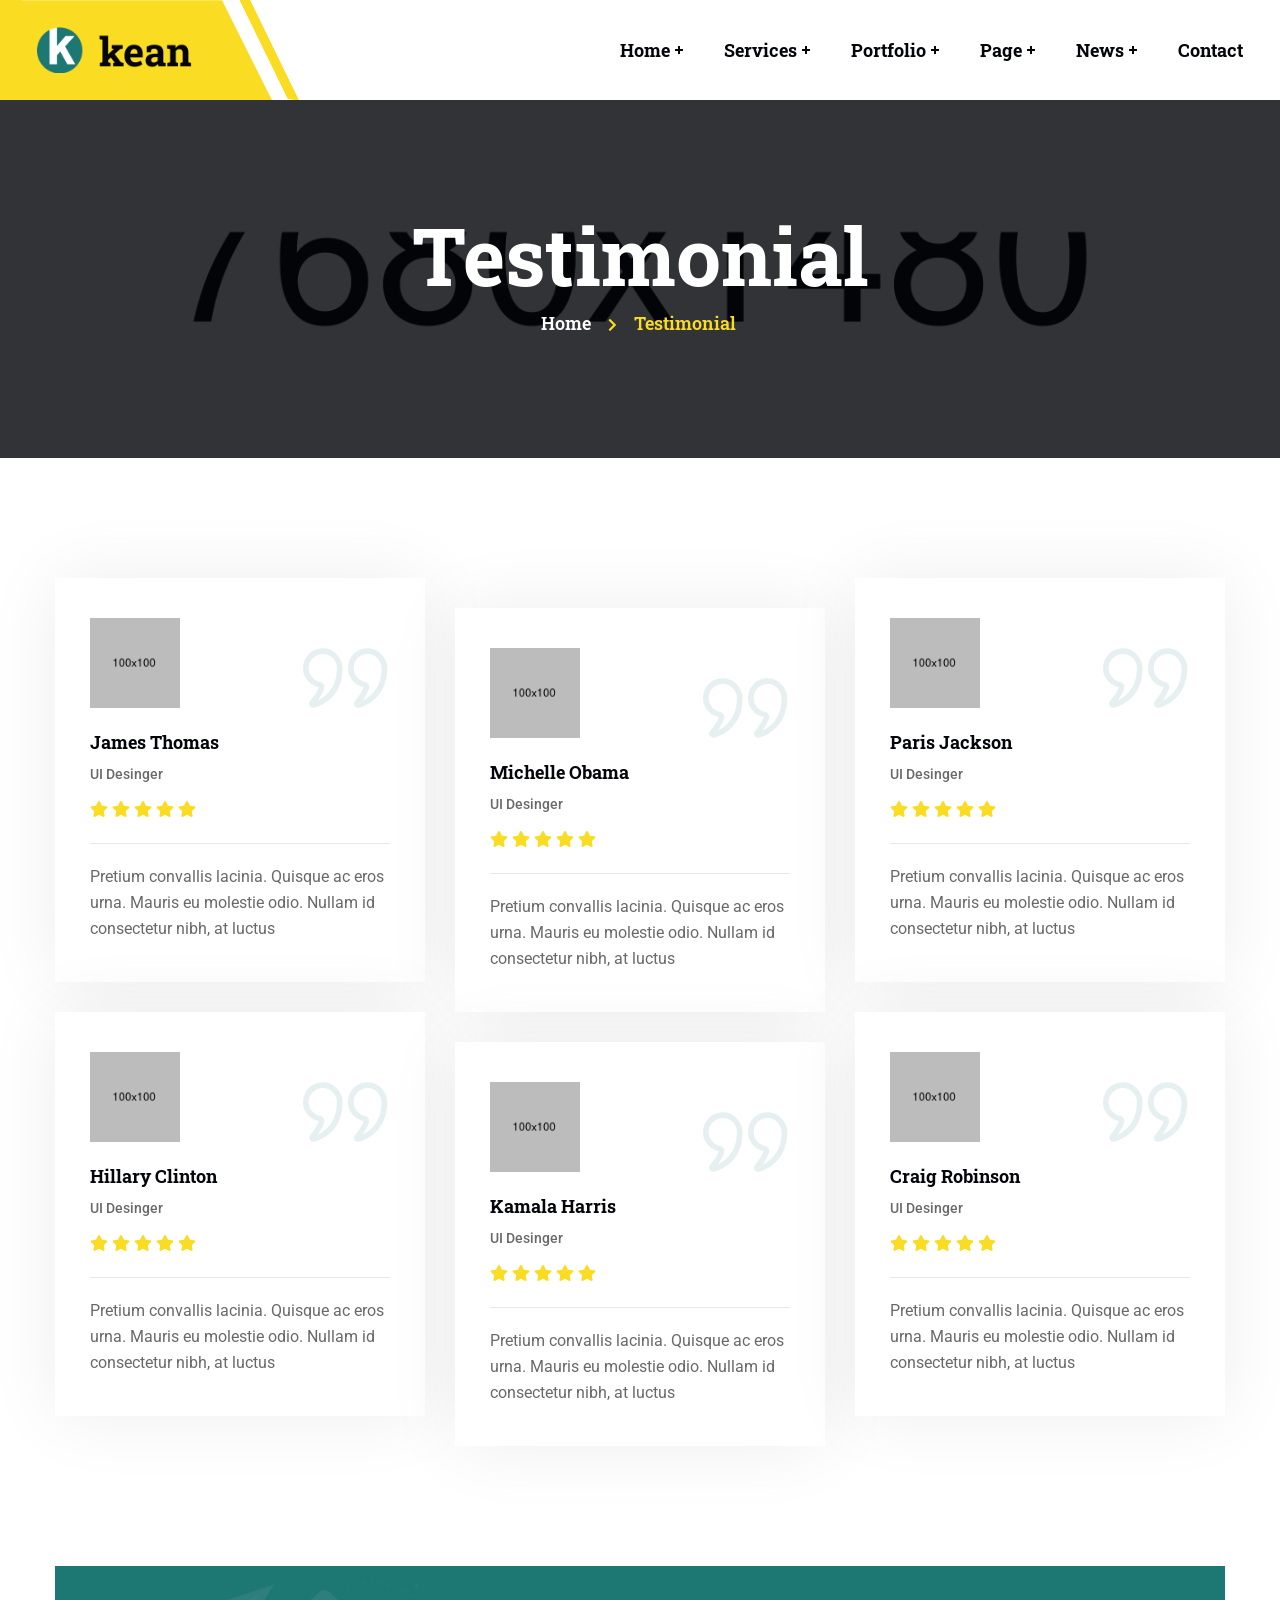
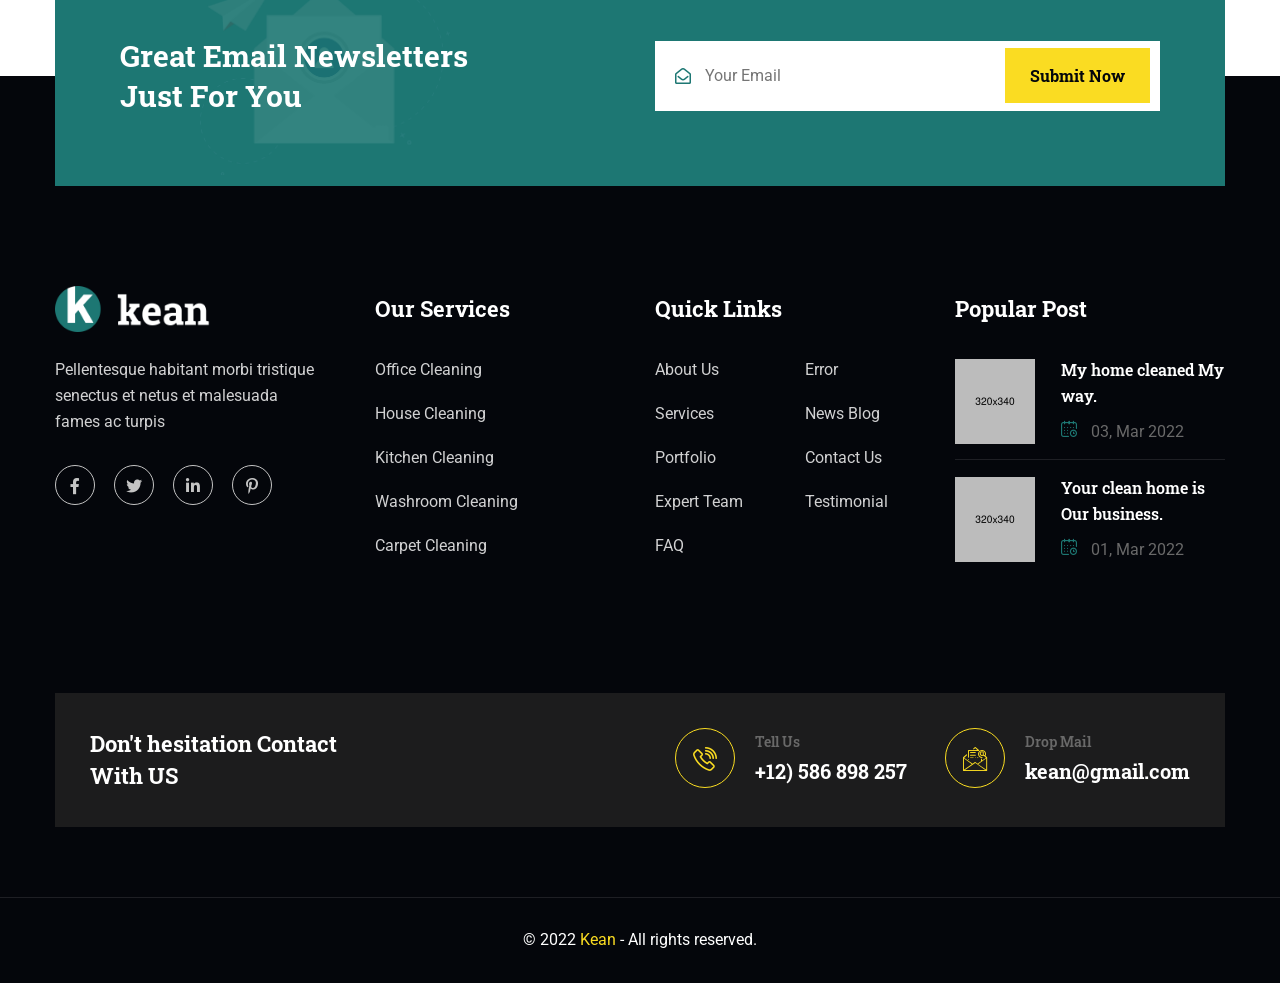
<file: testimonial.html>
<!DOCTYPE html>
<html lang="en">

<head>
	<!-- Start Meta -->
	<meta charset="UTF-8">
	<meta http-equiv="X-UA-Compatible" content="IE=edge" />
	<meta name="description" content="Kean - Cleaning Service HTML5 Template" />
	<meta name="keywords" content="Creative, Digital, multipage, landing, freelancer template" />
	<meta name="author" content="ThemeOri">
	<meta name="viewport" content="width=device-width, initial-scale=1">
	<!-- Title of Site -->
	<title>Kean - Cleaning Service HTML5 Template</title>
	<!-- Favicons -->
	<link rel="icon" type="image/png" href="assets/img/favicon.png">
	<!-- Bootstrap CSS -->
	<link rel="stylesheet" href="assets/css/bootstrap.min.css">
	<!-- fontawesome -->
	<link rel="stylesheet" href="assets/css/fontawesome.min.css">
	<!-- Animate CSS -->
	<link rel="stylesheet" href="assets/css/animate.css">
	<!-- Swiper -->
	<link rel="stylesheet" href="assets/css/swiper-bundle.min.css">
	<!-- Magnific -->
	<link rel="stylesheet" href="assets/css/magnific-popup.css">
	<!-- Nice Select -->
	<link rel="stylesheet" href="assets/css/nice-select.css">
	<!-- Mean menu -->
	<link rel="stylesheet" href="assets/css/meanmenu.min.css">
	<!-- Flaticon -->
	<link rel="stylesheet" href="assets/fonts/flaticon.css">
	<!-- Custom CSS -->
	<link rel="stylesheet" href="assets/sass/style.css">
</head>

<body>
	<!-- Preloader start -->
	<div class="theme-loader">
		<div class="spinner">
			<div class="double-bounce1"></div>
			<div class="double-bounce2"></div>
		</div>
	</div>
	<!-- Preloader end -->
	<!-- Header Area Start -->
    <div class="header__area-two">
        <div class="custom-container flex">
            <div class="header__area-two-logo">
				<div class="header__area-two-logo-area">
					<a href="index.html">
						<img src="assets/img/logo.png" alt="">
					</a>
				</div>
				<div class="responsive-menu"></div>	
            </div>
            <div class="header__area-two-menubar-main-menu" style="display: block;">
                <ul id="mobilemenu">
                    <li class="header__area-two-menubar-main-menu-icon"><a href="#">Home</a>
                        <ul class="sub-menu">
                            <li><a href="index.html">Home One</a>
                            </li>
                        </ul>
                    </li>
                    <li class="header__area-two-menubar-main-menu-icon"><a href="#">Services</a>
                        <ul class="sub-menu">
                            <li><a href="services.html">Services</a>
                            </li>
                            <li><a href="services-details.html">Services Details</a>
                            </li>
                        </ul>
                    </li>
                    <li class="header__area-two-menubar-main-menu-icon"><a href="#">Portfolio</a>
                        <ul class="sub-menu">
                            <li><a href="portfolio.html">Portfolio</a>
                            </li>
                            <li><a href="portfolio-details.html">Portfolio Details</a>
                            </li>
                        </ul>
                    </li>
                    <li class="header__area-two-menubar-main-menu-icon"><a href="#">Page</a>
                        <ul class="sub-menu">
                            <li><a href="about.html">About Us</a>
                            </li>
                            <li><a href="team.html">Team</a>
                            </li>
                            <li><a href="team-details.html">Team Details</a>
                            </li>
                            <li><a href="faq.html">FAQ</a>
                            </li>
                            <li><a href="testimonial.html">Testimonial</a>
                            </li>
                            <li><a href="error.html">Error</a>
                            </li>
                        </ul>
                    </li>
                    <li class="header__area-two-menubar-main-menu-icon"><a href="#">News</a>
                        <ul class="sub-menu">
                            <li><a href="blog-grid.html">Blog Grid</a>
                            </li>
                            <li><a href="blog-standard.html">Blog Standard</a>
                            </li>
                            <li><a href="blog-details.html">Blog Details</a>
                            </li>
                        </ul>
                    </li>
                    <li><a href="contact.html">Contact</a>
                    </li>
                </ul>
            </div>
            <div class="header__area-two-menubar-btn">	
                <a class="theme-btn" href="contact.html">Let's about Clean<i class="flaticon-right-arrow"></i></a>
            </div>
        </div>
    </div>
	<!-- Header Area End -->
	<!-- Page Header Start Start -->
	<div class="page__banner" data-background="assets/img/page.jpg">
		<div class="container">
			<div class="row">
				<div class="col-xl-12">
					<div class="page__banner-content">
						<h2>Testimonial</h2>
						<ul>
							<li><a href="index.html">Home</a><i class="fas fa-chevron-right"></i></li>
							<li>Testimonial</li>
						</ul>
					</div>
				</div>
			</div>
		</div>
	</div>
	<!-- Page Header Area End -->
	<!-- Testimonial Area Start -->
    <div class="testimonial__area section-padding">
        <div class="container">
            <div class="row">
                <div class="col-xl-4 col-lg-4 col-md-6 lg-mb-30">
                    <div class="testimonial__area-item">
                        <div class="testimonial__area-item-content">
                            <i class="flaticon-quote"></i>
							<img src="assets/img/comment-1.png" alt="">
                            <h3>James Thomas</h3>
                            <span>UI Desinger</span>
							<ul>
								<li><i class="fas fa-star"></i></li>
								<li><i class="fas fa-star"></i></li>
								<li><i class="fas fa-star"></i></li>
								<li><i class="fas fa-star"></i></li>
								<li><i class="fas fa-star"></i></li>
							</ul>
                            <p>Pretium convallis lacinia. Quisque ac eros urna. Mauris eu molestie odio. Nullam id consectetur nibh, at luctus </p>
                        </div>
                    </div>
                </div>
                <div class="col-xl-4 col-lg-4 col-md-6 md-mb-30">
                    <div class="testimonial__area-item mt-30 lg-mt-0">
                        <div class="testimonial__area-item-content">
                            <i class="flaticon-quote"></i>
							<img src="assets/img/comment-2.png" alt="">
                            <h3>Michelle Obama</h3>
                            <span>UI Desinger</span>
							<ul>
								<li><i class="fas fa-star"></i></li>
								<li><i class="fas fa-star"></i></li>
								<li><i class="fas fa-star"></i></li>
								<li><i class="fas fa-star"></i></li>
								<li><i class="fas fa-star"></i></li>
							</ul>
                            <p>Pretium convallis lacinia. Quisque ac eros urna. Mauris eu molestie odio. Nullam id consectetur nibh, at luctus </p>
                        </div>
                    </div>
                </div>
                <div class="col-xl-4 col-lg-4 col-md-6 lg-mb-30">
                    <div class="testimonial__area-item">
                        <div class="testimonial__area-item-content">
                            <i class="flaticon-quote"></i>
							<img src="assets/img/comment-3.png" alt="">
                            <h3>Paris Jackson</h3>
                            <span>UI Desinger</span>
							<ul>
								<li><i class="fas fa-star"></i></li>
								<li><i class="fas fa-star"></i></li>
								<li><i class="fas fa-star"></i></li>
								<li><i class="fas fa-star"></i></li>
								<li><i class="fas fa-star"></i></li>
							</ul>
                            <p>Pretium convallis lacinia. Quisque ac eros urna. Mauris eu molestie odio. Nullam id consectetur nibh, at luctus </p>
                        </div>
                    </div>
                </div>
                <div class="col-xl-4 col-lg-4 col-md-6 md-mb-30">
                    <div class="testimonial__area-item">
                        <div class="testimonial__area-item-content">
                            <i class="flaticon-quote"></i>
							<img src="assets/img/comment-4.png" alt="">
                            <h3>Hillary Clinton</h3>
                            <span>UI Desinger</span>
							<ul>
								<li><i class="fas fa-star"></i></li>
								<li><i class="fas fa-star"></i></li>
								<li><i class="fas fa-star"></i></li>
								<li><i class="fas fa-star"></i></li>
								<li><i class="fas fa-star"></i></li>
							</ul>
                            <p>Pretium convallis lacinia. Quisque ac eros urna. Mauris eu molestie odio. Nullam id consectetur nibh, at luctus </p>
                        </div>
                    </div>
                </div>
                <div class="col-xl-4 col-lg-4 col-md-6 md-mb-30">
                    <div class="testimonial__area-item mt-30 lg-mt-0">
                        <div class="testimonial__area-item-content">
                            <i class="flaticon-quote"></i>
							<img src="assets/img/comment-5.png" alt="">
                            <h3>Kamala Harris</h3>
                            <span>UI Desinger</span>
							<ul>
								<li><i class="fas fa-star"></i></li>
								<li><i class="fas fa-star"></i></li>
								<li><i class="fas fa-star"></i></li>
								<li><i class="fas fa-star"></i></li>
								<li><i class="fas fa-star"></i></li>
							</ul>
                            <p>Pretium convallis lacinia. Quisque ac eros urna. Mauris eu molestie odio. Nullam id consectetur nibh, at luctus </p>
                        </div>
                    </div>
                </div>
                <div class="col-xl-4 col-lg-4 col-md-6">
                    <div class="testimonial__area-item">
                        <div class="testimonial__area-item-content">
                            <i class="flaticon-quote"></i>
							<img src="assets/img/comment-6.png" alt="">
                            <h3>Craig Robinson</h3>
                            <span>UI Desinger</span>
							<ul>
								<li><i class="fas fa-star"></i></li>
								<li><i class="fas fa-star"></i></li>
								<li><i class="fas fa-star"></i></li>
								<li><i class="fas fa-star"></i></li>
								<li><i class="fas fa-star"></i></li>
							</ul>
                            <p>Pretium convallis lacinia. Quisque ac eros urna. Mauris eu molestie odio. Nullam id consectetur nibh, at luctus </p>
                        </div>
                    </div>
                </div>
            </div>
        </div>
    </div>
	<!-- Testimonial Area End -->
	<!-- Subscribe Area Start -->
	<div class="subscribe__area">
		<div class="container">
			<div class="row align-items-center subscribe-p">
				<div class="col-xl-6 col-lg-6 lg-mb-30">
					<div class="subscribe__area-left">
						<div class="subscribe__area-left-shape">
							<img src="assets/img/shape/subscribe.png" alt="">
						</div>
						<h2>Great email newsletters Just for you</h2>
					</div>
				</div>
				<div class="col-xl-6 col-lg-6">
					<div class="subscribe__area-right">
						<form action="#">	<i class="far fa-envelope-open"></i>
							<input type="text" name="email" placeholder="Your Email" required="required">
							<button class="theme-banner-btn" type="submit" name="button">Submit Now</button>
						</form>
					</div>
				</div>
			</div>
		</div>
	</div>
	<!-- Subscribe Area End -->
	<!-- Footer Area Start -->
	<div class="footer__area">
		<div class="container">
			<div class="row">
				<div class="col-xl-3 col-lg-4 col-md-6 md-mb-30">
					<div class="footer__area-about">
						<div class="footer__area-about-widget">
							<div class="footer__area-about-logo">
								<a href="index.html">
									<img src="assets/img/footer-logo.png" alt="">
								</a>
							</div>
							<p>Pellentesque habitant morbi tristique senectus et netus et malesuada fames ac turpis</p>
							<div class="footer__area-about-widget-social-icon">
								<ul>
									<li><a href="#"><i class="fab fa-facebook-f"></i></a>
									</li>
									<li><a href="#"><i class="fab fa-twitter"></i></a>
									</li>
									<li><a href="#"><i class="fab fa-linkedin-in"></i></a>
									</li>
									<li><a href="#"><i class="fab fa-pinterest-p"></i></a>
									</li>
								</ul>
							</div>
						</div>
					</div>
				</div>
				<div class="col-xl-3 col-lg-4 col-md-6 xl-mb-30">
					<div class="footer__area-about-widget ml-20">
						<h3>Our Services</h3>
						<div class="footer__area-about-widget-services">
							<ul>
								<li><a href="services-details.html">Office cleaning</a>
								</li>
								<li><a href="services-details.html">House Cleaning</a>
								</li>
								<li><a href="services-details.html">Kitchen Cleaning</a>
								</li>
								<li><a href="services-details.html">Washroom Cleaning</a>
								</li>
								<li><a href="services-details.html">Carpet cleaning</a>
								</li>
							</ul>
						</div>
					</div>
				</div>
				<div class="col-xl-3 col-lg-4 col-md-6 md-mb-30">
					<div class="footer__area-about-widget">
						<h3>Quick Links</h3>
						<div class="footer__area-about-widget-menu">
							<div class="row">
								<div class="col-6">
									<ul>
										<li><a href="about.html">About us</a>
										</li>
										<li><a href="services.html">Services</a>
										</li>
										<li><a href="portfolio.html">Portfolio</a>
										</li>
										<li><a href="team.html">Expert Team</a>
										</li>
										<li><a href="faq.html">FAQ</a>
										</li>
									</ul>
								</div>
								<div class="col-6">
									<ul>
										<li><a href="error.html">Error</a>
										</li>
										<li><a href="blog-details.html">News Blog</a>
										</li>
										<li><a href="contact.html">Contact Us</a>
										</li>
										<li><a href="testimonial.html">Testimonial</a>
										</li>
									</ul>
								</div>
							</div>
						</div>
					</div>
				</div>
				<div class="col-xl-3 col-lg-4 col-md-6">
					<div class="footer__area-about-widget">
						<h3>Popular Post</h3>
						<div class="footer__area-about-widget-post">
							<div class="footer__area-about-widget-post-item">
								<div class="footer__area-about-widget-post-item-image">
									<a href="blog-details.html"><img src="assets/img/post-1.jpg" alt=""></a>
								</div>
								<div class="footer__area-about-widget-post-item-content">
									<h4><a href="blog-details.html">My home cleaned My way.</a></h4>
									<p><i class="flaticon-calendar"></i> 03, Mar 2022</p>
								</div>
							</div>
							<div class="footer__area-about-widget-post-item">
								<div class="footer__area-about-widget-post-item-image">
									<a href="blog-details.html"><img src="assets/img/post-2.jpg" alt=""></a>
								</div>
								<div class="footer__area-about-widget-post-item-content">
									<h4><a href="blog-details.html">Your clean home is Our business.</a></h4>
									<p><i class="flaticon-calendar"></i> 01, Mar 2022</p>
								</div>
							</div>
						</div>
					</div>
				</div>
			</div>
			<div class="footer__area-contact-info">
				<div class="row">
					<div class="col-xl-3 col-lg-4 lg-mb-30">
						<div class="footer__area-contact-info-title">
							<h3>Don't hesitation Contact With US</h3>
						</div>
					</div>
					<div class="col-xl-9 col-lg-8">
						<div class="row">
							<div class="col-xl-8 col-md-6 md-mb-30">
								<div class="footer__area-contact-info-item">
									<div class="footer__area-contact-info-item-icon">
										<i class="flaticon-telephone"></i>									
									</div>
									<div class="footer__area-contact-info-item-content">
										<p>Tell Us</p>
										<h3><a href="tel:+12)586898257">+12) 586 898 257</a></h3>									
									</div>
								</div>
							</div>
							<div class="col-xl-4 col-md-6">
								<div class="footer__area-contact-info-item">
									<div class="footer__area-contact-info-item-icon">
										<i class="flaticon-email"></i>									
									</div>
									<div class="footer__area-contact-info-item-content">
										<p>Drop Mail</p>
										<h3><a href="#">kean@gmail.com</a></h3>									
									</div>
								</div>
							</div>
						</div>
					</div>
				</div>
			</div>
		</div>
	</div>
	<!-- Footer Area End -->
	<!-- Copyright Area Start -->
	<div class="copyright__area">
		<div class="container">
			<div class="row">
				<div class="col-xl-12">
					<div class="copyright__area-title t-center">
						<p>© 2022 <a href="index.html">Kean</a> - All rights reserved.</p>
					</div>
				</div>
			</div>
		</div>
	</div>
	<!-- Copyright Area End -->
	<!-- scroll_up_btn -->
	<div class="scroll-top"> <i class="flaticon-up-arrow"></i>
	</div>
	<!-- scroll_up_btn end -->
	<!-- Main JS -->
	<script src="assets/js/jquery-3.6.0.min.js"></script>
	<!-- Bootstrap JS -->
	<script src="assets/js/bootstrap.min.js"></script>
	<!-- Counterup -->
	<script src="assets/js/jquery.counterup.min.js"></script>
	<!-- Popper JS -->
	<script src="assets/js/popper.min.js"></script>
	<!-- Progressbar JS -->
	<script src="assets/js/progressbar.min.js"></script>
	<!-- Magnific JS -->
	<script src="assets/js/jquery.magnific-popup.min.js"></script>
	<!-- Swiper JS -->
	<script src="assets/js/swiper-bundle.min.js"></script>
	<!-- Waypoints -->
	<script src="assets/js/jquery.waypoints.min.js"></script>
	<!-- Mean menu -->
	<script src="assets/js/jquery.meanmenu.min.js"></script>
	<!-- Nice Select -->
	<script src="assets/js/jquery.nice-select.min.js"></script>
	<!-- WOW JS -->
	<script src="assets/js/wow.min.js"></script>
	<!-- Custom JS -->
	<script src="assets/js/custom.js"></script>
</body>

</html>
</file>
<file: assets/css/nice-select.css>
.nice-select {
  -webkit-tap-highlight-color: transparent;
  background-color: #fff;
  border-radius: 5px;
  border: solid 1px #e8e8e8;
  box-sizing: border-box;
  clear: both;
  cursor: pointer;
  display: block;
  float: left;
  font-family: inherit;
  font-size: 14px;
  font-weight: normal;
  height: 42px;
  line-height: 40px;
  outline: none;
  padding-left: 18px;
  padding-right: 30px;
  position: relative;
  text-align: left !important;
  -webkit-transition: all 0.2s ease-in-out;
  transition: all 0.2s ease-in-out;
  -webkit-user-select: none;
     -moz-user-select: none;
      -ms-user-select: none;
          user-select: none;
  white-space: nowrap;
  width: auto; }
  .nice-select:hover {
    border-color: #dbdbdb; }
  .nice-select:active, .nice-select.open, .nice-select:focus {
    border-color: #999; }
  .nice-select:after {
    border-bottom: 2px solid #999;
    border-right: 2px solid #999;
    content: '';
    display: block;
    height: 5px;
    margin-top: -4px;
    pointer-events: none;
    position: absolute;
    right: 12px;
    top: 50%;
    -webkit-transform-origin: 66% 66%;
        -ms-transform-origin: 66% 66%;
            transform-origin: 66% 66%;
    -webkit-transform: rotate(45deg);
        -ms-transform: rotate(45deg);
            transform: rotate(45deg);
    -webkit-transition: all 0.15s ease-in-out;
    transition: all 0.15s ease-in-out;
    width: 5px; }
  .nice-select.open:after {
    -webkit-transform: rotate(-135deg);
        -ms-transform: rotate(-135deg);
            transform: rotate(-135deg); }
  .nice-select.open .list {
    opacity: 1;
    pointer-events: auto;
    -webkit-transform: scale(1) translateY(0);
        -ms-transform: scale(1) translateY(0);
            transform: scale(1) translateY(0); }
  .nice-select.disabled {
    border-color: #ededed;
    color: #999;
    pointer-events: none; }
    .nice-select.disabled:after {
      border-color: #cccccc; }
  .nice-select.wide {
    width: 100%; }
    .nice-select.wide .list {
      left: 0 !important;
      right: 0 !important; }
  .nice-select.right {
    float: right; }
    .nice-select.right .list {
      left: auto;
      right: 0; }
  .nice-select.small {
    font-size: 12px;
    height: 36px;
    line-height: 34px; }
    .nice-select.small:after {
      height: 4px;
      width: 4px; }
    .nice-select.small .option {
      line-height: 34px;
      min-height: 34px; }
  .nice-select .list {
    background-color: #fff;
    border-radius: 5px;
    box-shadow: 0 0 0 1px rgba(68, 68, 68, 0.11);
    box-sizing: border-box;
    margin-top: 4px;
    opacity: 0;
    overflow: hidden;
    padding: 0;
    pointer-events: none;
    position: absolute;
    top: 100%;
    right: 0;
    -webkit-transform-origin: 50% 0;
        -ms-transform-origin: 50% 0;
            transform-origin: 50% 0;
    -webkit-transform: scale(0.75) translateY(-21px);
        -ms-transform: scale(0.75) translateY(-21px);
            transform: scale(0.75) translateY(-21px);
    -webkit-transition: all 0.2s cubic-bezier(0.5, 0, 0, 1.25), opacity 0.15s ease-out;
    transition: all 0.2s cubic-bezier(0.5, 0, 0, 1.25), opacity 0.15s ease-out;
    z-index: 9; }
    .nice-select .list:hover .option:not(:hover) {
      background-color: transparent !important; }
  .nice-select .option {
    cursor: pointer;
    font-weight: 400;
    line-height: 40px;
    list-style: none;
    min-height: 40px;
    outline: none;
    padding-left: 18px;
    padding-right: 29px;
    text-align: left;
    -webkit-transition: all 0.2s;
    transition: all 0.2s; }
    .nice-select .option:hover, .nice-select .option.focus, .nice-select .option.selected.focus {
      background-color: #f6f6f6; }
    .nice-select .option.selected {
      font-weight: bold; }
    .nice-select .option.disabled {
      background-color: transparent;
      color: #999;
      cursor: default; }

.no-csspointerevents .nice-select .list {
  display: none; }

.no-csspointerevents .nice-select.open .list {
  display: block; }
</file>
<file: assets/fonts/flaticon.css>
@charset "UTF-8";
@font-face {
  font-family: "flaticon";
  src: url("./flaticon.ttf?b636a9c227e48b2d59590e5934e0b4cf") format("truetype"), url("./flaticon.woff?b636a9c227e48b2d59590e5934e0b4cf") format("woff"), url("./flaticon.woff2?b636a9c227e48b2d59590e5934e0b4cf") format("woff2"), url("./flaticon.eot?b636a9c227e48b2d59590e5934e0b4cf#iefix") format("embedded-opentype"), url("./flaticon.svg?b636a9c227e48b2d59590e5934e0b4cf#flaticon") format("svg");
}

i[class^="flaticon-"]:before, i[class*=" flaticon-"]:before {
  font-family: flaticon !important;
  font-style: normal;
  font-weight: normal !important;
  font-variant: normal;
  text-transform: none;
  line-height: 1;
  -webkit-font-smoothing: antialiased;
  -moz-osx-font-smoothing: grayscale;
}

.flaticon-cleaning-service:before {
  content: "";
}

.flaticon-telephone:before {
  content: "";
}

.flaticon-location:before {
  content: "";
}

.flaticon-up-arrow:before {
  content: "";
}

.flaticon-left-arrow:before {
  content: "";
}

.flaticon-right-arrow:before {
  content: "";
}

.flaticon-email:before {
  content: "";
}

.flaticon-customer-service:before {
  content: "";
}

.flaticon-email-1:before {
  content: "";
}

.flaticon-calendar:before {
  content: "";
}

.flaticon-project:before {
  content: "";
}

.flaticon-loupe:before {
  content: "";
}

.flaticon-right-arrow-1:before {
  content: "";
}

.flaticon-price-tag:before {
  content: "";
}

.flaticon-share:before {
  content: "";
}

.flaticon-carpet:before {
  content: "";
}

.flaticon-fridge:before {
  content: "";
}

.flaticon-toilet:before {
  content: "";
}

.flaticon-check:before {
  content: "";
}

.flaticon-house:before {
  content: "";
}

.flaticon-basket:before {
  content: "";
}

.flaticon-next:before {
  content: "";
}

.flaticon-share-1:before {
  content: "";
}

.flaticon-spray:before {
  content: "";
}

.flaticon-kitchen:before {
  content: "";
}

.flaticon-close:before {
  content: "";
}

.flaticon-accounting:before {
  content: "";
}

.flaticon-mop:before {
  content: "";
}

.flaticon-disinfectant:before {
  content: "";
}

.flaticon-online-booking:before {
  content: "";
}

.flaticon-tank:before {
  content: "";
}

.flaticon-quote:before {
  content: "";
}
/*# sourceMappingURL=flaticon.css.map */
</file>
<file: assets/sass/style.css>
/*==========================================================================
Font
========================================================================== */
/*==========================================================================
Color
========================================================================== */
/*==========================================================================
Pack
========================================================================== */
@import url("https://fonts.googleapis.com/css2?family=Roboto:wght@100;300;400;500;700;900&display=swap");
@import url("https://fonts.googleapis.com/css2?family=Roboto+Slab:wght@400;500;600;700;800;900&display=swap");
body {
  font-family: "Roboto", sans-serif;
  color: #696969;
  font-size: 16px;
  line-height: 26px;
}

img {
  width: 100%;
  max-width: 100%;
  height: auto;
  -webkit-transition: all 0.3s ease-out 0s;
  transition: all 0.3s ease-out 0s;
}

a:focus,
a:hover {
  text-decoration: none;
  color: inherit;
}

a {
  outline: none;
  color: inherit;
  text-decoration: none;
}

a,
button,
i {
  text-decoration: none;
  color: inherit;
}

a:focus {
  text-decoration: none;
  color: #fff;
  outline: none;
}

ul,
ol,
li {
  margin: 0;
  padding: 0;
}

.section-padding {
  padding: 120px 0px;
}

.display-none {
  display: none;
}

/*==========================================================================
Form
========================================================================== */
button,
input[type="button"],
input[type="reset"],
input[type="submit"] {
  border: 1px solid #E8E8E8;
  border-color: transparent;
  border-radius: 0px;
  background: #1D7773;
  color: #fff;
  line-height: 1;
  padding: 0.6em 1em 0.4em;
}

button:hover,
input[type="button"]:hover,
input[type="reset"]:hover,
input[type="submit"]:hover {
  border-color: transparent;
}

button:active,
button:focus,
input[type="button"]:active,
input[type="button"]:focus,
input[type="reset"]:active,
input[type="reset"]:focus,
input[type="submit"]:active,
input[type="submit"]:focus {
  border-color: transparent;
}

input[type="text"],
input[type="email"],
input[type="url"],
input[type="password"],
input[type="search"],
input[type="number"],
input[type="tel"],
input[type="range"],
input[type="date"],
input[type="month"],
input[type="week"],
input[type="time"],
input[type="datetime"],
input[type="datetime-local"],
input[type="color"],
textarea {
  color: #04060B;
  border: 1px solid;
  border-radius: 0px;
  width: 100%;
  height: 60px;
  border: 1px solid #E8E8E8;
  background: #fff;
  padding-left: 15px;
}

input[type="text"]:focus,
input[type="email"]:focus,
input[type="url"]:focus,
input[type="password"]:focus,
input[type="search"]:focus,
input[type="number"]:focus,
input[type="tel"]:focus,
input[type="range"]:focus,
input[type="date"]:focus,
input[type="month"]:focus,
input[type="week"]:focus,
input[type="time"]:focus,
input[type="datetime"]:focus,
input[type="datetime-local"]:focus,
input[type="color"]:focus,
textarea:focus {
  color: #04060B;
  outline: none;
  -webkit-box-shadow: none;
          box-shadow: none;
  border-color: #1D7773;
}

select {
  border: 1px solid #E8E8E8;
}

textarea {
  width: 100%;
  height: 150px;
  padding-top: 15px;
}

button,
button:hover,
button:focus {
  -webkit-box-shadow: none;
          box-shadow: none;
  border: none;
  outline: none;
}

/*==========================================================================
Hedging CSS
========================================================================== */
h1 {
  font-size: 110px;
  line-height: 120px;
  padding: 0;
  margin: 0;
  color: #04060B;
  font-family: "Roboto Slab", serif;
  font-weight: 700;
}

h2 {
  font-size: 48px;
  line-height: 60px;
  padding: 0;
  margin: 0;
  color: #04060B;
  font-family: "Roboto Slab", serif;
  font-weight: 700;
  z-index: 2;
  position: relative;
  text-transform: capitalize;
}

h3 {
  font-size: 22px;
  line-height: 32px;
  padding: 0;
  margin: 0;
  color: #04060B;
  font-family: "Roboto Slab", serif;
  font-weight: 700;
}

h4 {
  font-size: 18px;
  line-height: 28px;
  padding: 0;
  margin: 0;
  color: #04060B;
  font-family: "Roboto Slab", serif;
  font-weight: 700;
}

h5 {
  font-size: 16px;
  line-height: 26px;
  padding: 0;
  margin: 0;
  color: #04060B;
  font-family: "Roboto Slab", serif;
  font-weight: 700;
}

p {
  font-size: 16px;
  line-height: 26px;
  padding: 0;
  margin: 0;
  color: #696969;
  font-family: "Roboto", sans-serif;
  font-weight: 400;
}

@media (max-width: 1199px) {
  h2 {
    font-size: 42px;
    line-height: 54px;
  }
}

@media (max-width: 440px) {
  h2 {
    font-size: 30px;
    line-height: 42px;
  }
}

/*==========================================================================
Section Top
========================================================================== */
.subtitle-one {
  display: inline-block;
  position: relative;
  font-size: 18px;
  line-height: 28px;
  font-weight: 600;
  color: #1D7773;
  text-transform: capitalize;
  padding-right: 50px;
  margin-bottom: 15px;
  font-family: "Roboto Slab", serif;
  z-index: 1;
}

.subtitle-one::before {
  position: absolute;
  content: '';
  width: 40px;
  height: 1px;
  right: 0;
  top: 11px;
  background: #1D7773;
}

.subtitle-one::after {
  position: absolute;
  content: '';
  width: 60px;
  height: 1px;
  right: -20px;
  bottom: 8px;
  background: #1D7773;
}

.subtitle-two {
  display: inline-block;
  position: absolute;
  left: 6px;
  top: 0;
  font-size: 200px;
  line-height: 170px;
  z-index: 0;
  font-weight: 700;
  color: #1D7773;
  opacity: 0.1;
  -webkit-text-fill-color: transparent;
  -webkit-text-stroke-width: 1px;
}

/*==========================================================================
Theme Btn CSS
========================================================================== */
.theme-banner-btn,
.theme-banner-btn2,
.theme-btn {
  position: relative;
  display: inline-block;
  font-size: 16px;
  color: #fff;
  height: 55px;
  line-height: 55px;
  padding: 0 25px;
  font-weight: 700;
  -webkit-transition: all 0.4s ease-out 0s;
  transition: all 0.4s ease-out 0s;
  background-color: #1D7773;
  text-transform: capitalize;
  z-index: 3;
  font-family: "Roboto Slab", serif;
}

.theme-banner-btn i::before,
.theme-banner-btn2 i::before,
.theme-btn i::before {
  font-size: 22px;
  margin-left: 10px;
  top: 5px;
  position: relative;
}

.theme-banner-btn::before,
.theme-banner-btn2::before,
.theme-btn::before {
  content: "";
  position: absolute;
  right: 0;
  height: 100%;
  width: 0;
  top: 0;
  bottom: 0;
  -webkit-transition: all 0.5s ease-in-out;
  transition: all 0.5s ease-in-out;
  z-index: -1;
  background-color: #FADC22;
}

.theme-banner-btn:hover::before,
.theme-banner-btn2:hover::before,
.theme-btn:hover::before {
  width: 100%;
}

.theme-btn:hover {
  color: #04060B;
}

.theme-banner-btn {
  background: #FADC22;
  color: #04060B;
}

.theme-banner-btn::before {
  background-color: #1D7773;
}

.theme-banner-btn:hover {
  color: #fff;
}

.theme-banner-btn:focus {
  color: #04060B;
}

.theme-banner-btn2 {
  background: #FADC22;
  color: #04060B;
}

.theme-banner-btn2:hover {
  color: #04060B;
}

.theme-banner-btn2::before {
  background-color: #fff;
}

.theme-banner-btn2:focus {
  color: #04060B;
}

/*==========================================================================
Preloader CSS
========================================================================== */
.spinner {
  width: 80px;
  height: 80px;
  position: relative;
  margin: 100px auto;
}

.double-bounce1,
.double-bounce2 {
  width: 100%;
  height: 100%;
  border-radius: 50%;
  background-color: #fff;
  opacity: 0.6;
  position: absolute;
  top: 0;
  left: 0;
  -webkit-animation: sk-bounce 2.0s infinite ease-in-out;
          animation: sk-bounce 2.0s infinite ease-in-out;
}

.double-bounce2 {
  -webkit-animation-delay: -1.0s;
          animation-delay: -1.0s;
}

@-webkit-keyframes sk-bounce {
  0%, 100% {
    transform: scale(0);
    -webkit-transform: scale(0);
  }
  50% {
    transform: scale(1);
    -webkit-transform: scale(1);
  }
}

@keyframes sk-bounce {
  0%, 100% {
    transform: scale(0);
    -webkit-transform: scale(0);
  }
  50% {
    transform: scale(1);
    -webkit-transform: scale(1);
  }
}

.theme-loader {
  position: fixed;
  width: 100%;
  height: 100%;
  background: #04060B;
  z-index: 9999999999;
}

.theme-loader .spinner {
  left: 50%;
  top: 50%;
  margin-left: -40px;
  margin-top: -40px;
}

/*==========================================================================
Scroll Top CSS
========================================================================== */
.scroll-top {
  background: #1D7773;
  bottom: 1%;
  color: #fff;
  font-size: 20px;
  height: 50px;
  line-height: 55px;
  position: fixed;
  right: 1%;
  text-align: center;
  width: 50px;
  z-index: 9;
  cursor: pointer;
  display: none;
  border-radius: 50%;
}

/*==========================================================================
Sticky
========================================================================== */
@-webkit-keyframes header_sticky {
  0% {
    top: -250px;
  }
  100% {
    top: 0;
  }
}
@keyframes header_sticky {
  0% {
    top: -250px;
  }
  100% {
    top: 0;
  }
}

/*==========================================================================
Video Animation CSS
========================================================================== */
.video-pulse::after, .video-pulse::before {
  position: absolute;
  content: "";
  width: 100%;
  height: 100%;
  border: 1px solid #D1D1D2;
  left: 0;
  top: 0;
  -webkit-animation-duration: 2.5s;
          animation-duration: 2.5s;
  -webkit-animation-timing-function: linear;
          animation-timing-function: linear;
  -webkit-animation-name: video-animation;
          animation-name: video-animation;
  -webkit-animation-iteration-count: infinite;
          animation-iteration-count: infinite;
}

.video-pulse::before {
  -webkit-animation-delay: 1s;
          animation-delay: 1s;
}

@-webkit-keyframes video-animation {
  0% {
    opacity: 0.5;
    -webkit-transform: scale(1);
            transform: scale(1);
  }
  50% {
    opacity: 0.2;
    -webkit-transform: scale(1.5);
            transform: scale(1.5);
  }
  100% {
    opacity: 0;
    -webkit-transform: scale(2);
            transform: scale(2);
  }
}

@keyframes video-animation {
  0% {
    opacity: 0.5;
    -webkit-transform: scale(1);
            transform: scale(1);
  }
  50% {
    opacity: 0.2;
    -webkit-transform: scale(1.5);
            transform: scale(1.5);
  }
  100% {
    opacity: 0;
    -webkit-transform: scale(2);
            transform: scale(2);
  }
}

@media (min-width: 1200px) {
  .container {
    max-width: 1200px;
  }
}

@media (min-width: 1200px) {
  .custom-container {
    max-width: 1630px;
    margin: 0 auto;
  }
}

@media (min-width: 1200px) {
  .auto-container {
    max-width: 1400px;
    margin: 0 auto;
  }
}

.mt-0 {
  margin-top: 0px;
}

.mb-0 {
  margin-bottom: 0px;
}

.ml-0 {
  margin-left: 0px;
}

.mr-0 {
  margin-right: 0px;
}

.pt-0 {
  padding-top: 0px;
}

.pb-0 {
  padding-bottom: 0px;
}

.pl-0 {
  padding-left: 0px;
}

.pr-0 {
  padding-right: 0px;
}

.mt-5 {
  margin-top: 5px;
}

.mb-5 {
  margin-bottom: 5px;
}

.ml-5 {
  margin-left: 5px;
}

.mr-5 {
  margin-right: 5px;
}

.pt-5 {
  padding-top: 5px;
}

.pb-5 {
  padding-bottom: 5px;
}

.pl-5 {
  padding-left: 5px;
}

.pr-5 {
  padding-right: 5px;
}

.mt-10 {
  margin-top: 10px;
}

.mb-10 {
  margin-bottom: 10px;
}

.ml-10 {
  margin-left: 10px;
}

.mr-10 {
  margin-right: 10px;
}

.pt-10 {
  padding-top: 10px;
}

.pb-10 {
  padding-bottom: 10px;
}

.pl-10 {
  padding-left: 10px;
}

.pr-10 {
  padding-right: 10px;
}

.mt-15 {
  margin-top: 15px;
}

.mb-15 {
  margin-bottom: 15px;
}

.ml-15 {
  margin-left: 15px;
}

.mr-15 {
  margin-right: 15px;
}

.pt-15 {
  padding-top: 15px;
}

.pb-15 {
  padding-bottom: 15px;
}

.pl-15 {
  padding-left: 15px;
}

.pr-15 {
  padding-right: 15px;
}

.mt-20 {
  margin-top: 20px;
}

.mb-20 {
  margin-bottom: 20px;
}

.ml-20 {
  margin-left: 20px;
}

.mr-20 {
  margin-right: 20px;
}

.pt-20 {
  padding-top: 20px;
}

.pb-20 {
  padding-bottom: 20px;
}

.pl-20 {
  padding-left: 20px;
}

.pr-20 {
  padding-right: 20px;
}

.mt-25 {
  margin-top: 25px;
}

.mb-25 {
  margin-bottom: 25px;
}

.ml-25 {
  margin-left: 25px;
}

.mr-25 {
  margin-right: 25px;
}

.pt-25 {
  padding-top: 25px;
}

.pb-25 {
  padding-bottom: 25px;
}

.pl-25 {
  padding-left: 25px;
}

.pr-25 {
  padding-right: 25px;
}

.mt-30 {
  margin-top: 30px;
}

.mb-30 {
  margin-bottom: 30px;
}

.ml-30 {
  margin-left: 30px;
}

.mr-30 {
  margin-right: 30px;
}

.pt-30 {
  padding-top: 30px;
}

.pb-30 {
  padding-bottom: 30px;
}

.pl-30 {
  padding-left: 30px;
}

.pr-30 {
  padding-right: 30px;
}

.mt-35 {
  margin-top: 35px;
}

.mb-35 {
  margin-bottom: 35px;
}

.ml-35 {
  margin-left: 35px;
}

.mr-35 {
  margin-right: 35px;
}

.pt-35 {
  padding-top: 35px;
}

.pb-35 {
  padding-bottom: 35px;
}

.pl-35 {
  padding-left: 35px;
}

.pr-35 {
  padding-right: 35px;
}

.mt-40 {
  margin-top: 40px;
}

.mb-40 {
  margin-bottom: 40px;
}

.ml-40 {
  margin-left: 40px;
}

.mr-40 {
  margin-right: 40px;
}

.pt-40 {
  padding-top: 40px;
}

.pb-40 {
  padding-bottom: 40px;
}

.pl-40 {
  padding-left: 40px;
}

.pr-40 {
  padding-right: 40px;
}

.mt-45 {
  margin-top: 45px;
}

.mb-45 {
  margin-bottom: 45px;
}

.ml-45 {
  margin-left: 45px;
}

.mr-45 {
  margin-right: 45px;
}

.pt-45 {
  padding-top: 45px;
}

.pb-45 {
  padding-bottom: 45px;
}

.pl-45 {
  padding-left: 45px;
}

.pr-45 {
  padding-right: 45px;
}

.mt-50 {
  margin-top: 50px;
}

.mb-50 {
  margin-bottom: 50px;
}

.ml-50 {
  margin-left: 50px;
}

.mr-50 {
  margin-right: 50px;
}

.pt-50 {
  padding-top: 50px;
}

.pb-50 {
  padding-bottom: 50px;
}

.pl-50 {
  padding-left: 50px;
}

.pr-50 {
  padding-right: 50px;
}

.mt-55 {
  margin-top: 55px;
}

.mb-55 {
  margin-bottom: 55px;
}

.ml-55 {
  margin-left: 55px;
}

.mr-55 {
  margin-right: 55px;
}

.pt-55 {
  padding-top: 55px;
}

.pb-55 {
  padding-bottom: 55px;
}

.pl-55 {
  padding-left: 55px;
}

.pr-55 {
  padding-right: 55px;
}

.mt-60 {
  margin-top: 60px;
}

.mb-60 {
  margin-bottom: 60px;
}

.ml-60 {
  margin-left: 60px;
}

.mr-60 {
  margin-right: 60px;
}

.pt-60 {
  padding-top: 60px;
}

.pb-60 {
  padding-bottom: 60px;
}

.pl-60 {
  padding-left: 60px;
}

.pr-60 {
  padding-right: 60px;
}

.mt-65 {
  margin-top: 65px;
}

.mb-65 {
  margin-bottom: 65px;
}

.ml-65 {
  margin-left: 65px;
}

.mr-65 {
  margin-right: 65px;
}

.pt-65 {
  padding-top: 65px;
}

.pb-65 {
  padding-bottom: 65px;
}

.pl-65 {
  padding-left: 65px;
}

.pr-65 {
  padding-right: 65px;
}

.mt-70 {
  margin-top: 70px;
}

.mb-70 {
  margin-bottom: 70px;
}

.ml-70 {
  margin-left: 70px;
}

.mr-70 {
  margin-right: 70px;
}

.pt-70 {
  padding-top: 70px;
}

.pb-70 {
  padding-bottom: 70px;
}

.pl-70 {
  padding-left: 70px;
}

.pr-70 {
  padding-right: 70px;
}

.mt-75 {
  margin-top: 75px;
}

.mb-75 {
  margin-bottom: 75px;
}

.ml-75 {
  margin-left: 75px;
}

.mr-75 {
  margin-right: 75px;
}

.pt-75 {
  padding-top: 75px;
}

.pb-75 {
  padding-bottom: 75px;
}

.pl-75 {
  padding-left: 75px;
}

.pr-75 {
  padding-right: 75px;
}

.mt-80 {
  margin-top: 80px;
}

.mb-80 {
  margin-bottom: 80px;
}

.ml-80 {
  margin-left: 80px;
}

.mr-80 {
  margin-right: 80px;
}

.pt-80 {
  padding-top: 80px;
}

.pb-80 {
  padding-bottom: 80px;
}

.pl-80 {
  padding-left: 80px;
}

.pr-80 {
  padding-right: 80px;
}

.mt-85 {
  margin-top: 85px;
}

.mb-85 {
  margin-bottom: 85px;
}

.ml-85 {
  margin-left: 85px;
}

.mr-85 {
  margin-right: 85px;
}

.pt-85 {
  padding-top: 85px;
}

.pb-85 {
  padding-bottom: 85px;
}

.pl-85 {
  padding-left: 85px;
}

.pr-85 {
  padding-right: 85px;
}

.mt-90 {
  margin-top: 90px;
}

.mb-90 {
  margin-bottom: 90px;
}

.ml-90 {
  margin-left: 90px;
}

.mr-90 {
  margin-right: 90px;
}

.pt-90 {
  padding-top: 90px;
}

.pb-90 {
  padding-bottom: 90px;
}

.pl-90 {
  padding-left: 90px;
}

.pr-90 {
  padding-right: 90px;
}

.mt-95 {
  margin-top: 95px;
}

.mb-95 {
  margin-bottom: 95px;
}

.ml-95 {
  margin-left: 95px;
}

.mr-95 {
  margin-right: 95px;
}

.pt-95 {
  padding-top: 95px;
}

.pb-95 {
  padding-bottom: 95px;
}

.pl-95 {
  padding-left: 95px;
}

.pr-95 {
  padding-right: 95px;
}

.mt-100 {
  margin-top: 100px;
}

.mb-100 {
  margin-bottom: 100px;
}

.ml-100 {
  margin-left: 100px;
}

.mr-100 {
  margin-right: 100px;
}

.pt-100 {
  padding-top: 100px;
}

.pb-100 {
  padding-bottom: 100px;
}

.pl-100 {
  padding-left: 100px;
}

.pr-100 {
  padding-right: 100px;
}

.t-left {
  text-align: left;
}

.t-center {
  text-align: center;
}

.t-right {
  text-align: right;
}

@media (max-width: 991px) {
  .lg-mb-0 {
    margin-bottom: 0px;
  }
  .lg-mt-0 {
    margin-top: 0px;
  }
  .lg-ml-0 {
    margin-left: 0px;
  }
  .lg-pt-0 {
    padding-top: 0px;
  }
  .lg-pb-0 {
    padding-bottom: 0px;
  }
  .lg-pl-0 {
    padding-left: 0px;
  }
  .lg-pr-0 {
    padding-right: 0px;
  }
  .lg-mb-5 {
    margin-bottom: 5px;
  }
  .lg-mt-5 {
    margin-top: 5px;
  }
  .lg-ml-5 {
    margin-left: 5px;
  }
  .lg-pt-5 {
    padding-top: 5px;
  }
  .lg-pb-5 {
    padding-bottom: 5px;
  }
  .lg-pl-5 {
    padding-left: 5px;
  }
  .lg-pr-5 {
    padding-right: 5px;
  }
  .lg-mb-10 {
    margin-bottom: 10px;
  }
  .lg-mt-10 {
    margin-top: 10px;
  }
  .lg-ml-10 {
    margin-left: 10px;
  }
  .lg-pt-10 {
    padding-top: 10px;
  }
  .lg-pb-10 {
    padding-bottom: 10px;
  }
  .lg-pl-10 {
    padding-left: 10px;
  }
  .lg-pr-10 {
    padding-right: 10px;
  }
  .lg-mb-15 {
    margin-bottom: 15px;
  }
  .lg-mt-15 {
    margin-top: 15px;
  }
  .lg-ml-15 {
    margin-left: 15px;
  }
  .lg-pt-15 {
    padding-top: 15px;
  }
  .lg-pb-15 {
    padding-bottom: 15px;
  }
  .lg-pl-15 {
    padding-left: 15px;
  }
  .lg-pr-15 {
    padding-right: 15px;
  }
  .lg-mb-20 {
    margin-bottom: 20px;
  }
  .lg-mt-20 {
    margin-top: 20px;
  }
  .lg-ml-20 {
    margin-left: 20px;
  }
  .lg-pt-20 {
    padding-top: 20px;
  }
  .lg-pb-20 {
    padding-bottom: 20px;
  }
  .lg-pl-20 {
    padding-left: 20px;
  }
  .lg-pr-20 {
    padding-right: 20px;
  }
  .lg-mb-25 {
    margin-bottom: 25px;
  }
  .lg-mt-25 {
    margin-top: 25px;
  }
  .lg-ml-25 {
    margin-left: 25px;
  }
  .lg-pt-25 {
    padding-top: 25px;
  }
  .lg-pb-25 {
    padding-bottom: 25px;
  }
  .lg-pl-25 {
    padding-left: 25px;
  }
  .lg-pr-25 {
    padding-right: 25px;
  }
  .lg-mb-30 {
    margin-bottom: 30px;
  }
  .lg-mt-30 {
    margin-top: 30px;
  }
  .lg-ml-30 {
    margin-left: 30px;
  }
  .lg-pt-30 {
    padding-top: 30px;
  }
  .lg-pb-30 {
    padding-bottom: 30px;
  }
  .lg-pl-30 {
    padding-left: 30px;
  }
  .lg-pr-30 {
    padding-right: 30px;
  }
  .lg-mb-35 {
    margin-bottom: 35px;
  }
  .lg-mt-35 {
    margin-top: 35px;
  }
  .lg-ml-35 {
    margin-left: 35px;
  }
  .lg-pt-35 {
    padding-top: 35px;
  }
  .lg-pb-35 {
    padding-bottom: 35px;
  }
  .lg-pl-35 {
    padding-left: 35px;
  }
  .lg-pr-35 {
    padding-right: 35px;
  }
  .lg-mb-40 {
    margin-bottom: 40px;
  }
  .lg-mt-40 {
    margin-top: 40px;
  }
  .lg-ml-40 {
    margin-left: 40px;
  }
  .lg-pt-40 {
    padding-top: 40px;
  }
  .lg-pb-40 {
    padding-bottom: 40px;
  }
  .lg-pl-40 {
    padding-left: 40px;
  }
  .lg-pr-40 {
    padding-right: 40px;
  }
  .lg-mb-45 {
    margin-bottom: 45px;
  }
  .lg-mt-45 {
    margin-top: 45px;
  }
  .lg-ml-45 {
    margin-left: 45px;
  }
  .lg-pt-45 {
    padding-top: 45px;
  }
  .lg-pb-45 {
    padding-bottom: 45px;
  }
  .lg-pl-45 {
    padding-left: 45px;
  }
  .lg-pr-45 {
    padding-right: 45px;
  }
  .lg-mb-50 {
    margin-bottom: 50px;
  }
  .lg-mt-50 {
    margin-top: 50px;
  }
  .lg-ml-50 {
    margin-left: 50px;
  }
  .lg-pt-50 {
    padding-top: 50px;
  }
  .lg-pb-50 {
    padding-bottom: 50px;
  }
  .lg-pl-50 {
    padding-left: 50px;
  }
  .lg-pr-50 {
    padding-right: 50px;
  }
  .lg-mb-55 {
    margin-bottom: 55px;
  }
  .lg-mt-55 {
    margin-top: 55px;
  }
  .lg-ml-55 {
    margin-left: 55px;
  }
  .lg-pt-55 {
    padding-top: 55px;
  }
  .lg-pb-55 {
    padding-bottom: 55px;
  }
  .lg-pl-55 {
    padding-left: 55px;
  }
  .lg-pr-55 {
    padding-right: 55px;
  }
  .lg-mb-60 {
    margin-bottom: 60px;
  }
  .lg-mt-60 {
    margin-top: 60px;
  }
  .lg-ml-60 {
    margin-left: 60px;
  }
  .lg-pt-60 {
    padding-top: 60px;
  }
  .lg-pb-60 {
    padding-bottom: 60px;
  }
  .lg-pl-60 {
    padding-left: 60px;
  }
  .lg-pr-60 {
    padding-right: 60px;
  }
  .lg-mb-65 {
    margin-bottom: 65px;
  }
  .lg-mt-65 {
    margin-top: 65px;
  }
  .lg-ml-65 {
    margin-left: 65px;
  }
  .lg-pt-65 {
    padding-top: 65px;
  }
  .lg-pb-65 {
    padding-bottom: 65px;
  }
  .lg-pl-65 {
    padding-left: 65px;
  }
  .lg-pr-65 {
    padding-right: 65px;
  }
  .lg-mb-70 {
    margin-bottom: 70px;
  }
  .lg-mt-70 {
    margin-top: 70px;
  }
  .lg-ml-70 {
    margin-left: 70px;
  }
  .lg-pt-70 {
    padding-top: 70px;
  }
  .lg-pb-70 {
    padding-bottom: 70px;
  }
  .lg-pl-70 {
    padding-left: 70px;
  }
  .lg-pr-70 {
    padding-right: 70px;
  }
  .lg-t-left {
    text-align: left;
  }
  .lg-t-center {
    text-align: center;
  }
  .lg-t-right {
    text-align: right;
  }
}

@media (max-width: 767px) {
  .md-mb-0 {
    margin-bottom: 0px;
  }
  .md-pt-0 {
    padding-top: 0px;
  }
  .md-pb-0 {
    padding-bottom: 0px;
  }
  .md-ml-0 {
    margin-left: 0px;
  }
  .md-pl-0 {
    padding-left: 0px;
  }
  .md-pr-0 {
    padding-right: 0px;
  }
  .md-mb-5 {
    margin-bottom: 5px;
  }
  .md-pt-5 {
    padding-top: 5px;
  }
  .md-pb-5 {
    padding-bottom: 5px;
  }
  .md-ml-5 {
    margin-left: 5px;
  }
  .md-pl-5 {
    padding-left: 5px;
  }
  .md-pr-5 {
    padding-right: 5px;
  }
  .md-mb-10 {
    margin-bottom: 10px;
  }
  .md-pt-10 {
    padding-top: 10px;
  }
  .md-pb-10 {
    padding-bottom: 10px;
  }
  .md-ml-10 {
    margin-left: 10px;
  }
  .md-pl-10 {
    padding-left: 10px;
  }
  .md-pr-10 {
    padding-right: 10px;
  }
  .md-mb-15 {
    margin-bottom: 15px;
  }
  .md-pt-15 {
    padding-top: 15px;
  }
  .md-pb-15 {
    padding-bottom: 15px;
  }
  .md-ml-15 {
    margin-left: 15px;
  }
  .md-pl-15 {
    padding-left: 15px;
  }
  .md-pr-15 {
    padding-right: 15px;
  }
  .md-mb-20 {
    margin-bottom: 20px;
  }
  .md-pt-20 {
    padding-top: 20px;
  }
  .md-pb-20 {
    padding-bottom: 20px;
  }
  .md-ml-20 {
    margin-left: 20px;
  }
  .md-pl-20 {
    padding-left: 20px;
  }
  .md-pr-20 {
    padding-right: 20px;
  }
  .md-mb-25 {
    margin-bottom: 25px;
  }
  .md-pt-25 {
    padding-top: 25px;
  }
  .md-pb-25 {
    padding-bottom: 25px;
  }
  .md-ml-25 {
    margin-left: 25px;
  }
  .md-pl-25 {
    padding-left: 25px;
  }
  .md-pr-25 {
    padding-right: 25px;
  }
  .md-mb-30 {
    margin-bottom: 30px;
  }
  .md-pt-30 {
    padding-top: 30px;
  }
  .md-pb-30 {
    padding-bottom: 30px;
  }
  .md-ml-30 {
    margin-left: 30px;
  }
  .md-pl-30 {
    padding-left: 30px;
  }
  .md-pr-30 {
    padding-right: 30px;
  }
  .md-mb-35 {
    margin-bottom: 35px;
  }
  .md-pt-35 {
    padding-top: 35px;
  }
  .md-pb-35 {
    padding-bottom: 35px;
  }
  .md-ml-35 {
    margin-left: 35px;
  }
  .md-pl-35 {
    padding-left: 35px;
  }
  .md-pr-35 {
    padding-right: 35px;
  }
  .md-mb-40 {
    margin-bottom: 40px;
  }
  .md-pt-40 {
    padding-top: 40px;
  }
  .md-pb-40 {
    padding-bottom: 40px;
  }
  .md-ml-40 {
    margin-left: 40px;
  }
  .md-pl-40 {
    padding-left: 40px;
  }
  .md-pr-40 {
    padding-right: 40px;
  }
  .md-mb-45 {
    margin-bottom: 45px;
  }
  .md-pt-45 {
    padding-top: 45px;
  }
  .md-pb-45 {
    padding-bottom: 45px;
  }
  .md-ml-45 {
    margin-left: 45px;
  }
  .md-pl-45 {
    padding-left: 45px;
  }
  .md-pr-45 {
    padding-right: 45px;
  }
  .md-t-left {
    text-align: left;
  }
  .md-t-center {
    text-align: center;
  }
  .md-t-right {
    text-align: right;
  }
}

@media (max-width: 575px) {
  .sm-mb-0 {
    margin-bottom: 0px;
  }
  .sm-mt-0 {
    margin-top: 0px;
  }
  .sm-pt-0 {
    padding-top: 0px;
  }
  .sm-pb-0 {
    padding-bottom: 0px;
  }
  .sm-pl-0 {
    padding-left: 0px;
  }
  .sm-pr-0 {
    padding-right: 0px;
  }
  .sm-mb-5 {
    margin-bottom: 5px;
  }
  .sm-mt-5 {
    margin-top: 5px;
  }
  .sm-pt-5 {
    padding-top: 5px;
  }
  .sm-pb-5 {
    padding-bottom: 5px;
  }
  .sm-pl-5 {
    padding-left: 5px;
  }
  .sm-pr-5 {
    padding-right: 5px;
  }
  .sm-mb-10 {
    margin-bottom: 10px;
  }
  .sm-mt-10 {
    margin-top: 10px;
  }
  .sm-pt-10 {
    padding-top: 10px;
  }
  .sm-pb-10 {
    padding-bottom: 10px;
  }
  .sm-pl-10 {
    padding-left: 10px;
  }
  .sm-pr-10 {
    padding-right: 10px;
  }
  .sm-mb-15 {
    margin-bottom: 15px;
  }
  .sm-mt-15 {
    margin-top: 15px;
  }
  .sm-pt-15 {
    padding-top: 15px;
  }
  .sm-pb-15 {
    padding-bottom: 15px;
  }
  .sm-pl-15 {
    padding-left: 15px;
  }
  .sm-pr-15 {
    padding-right: 15px;
  }
  .sm-mb-20 {
    margin-bottom: 20px;
  }
  .sm-mt-20 {
    margin-top: 20px;
  }
  .sm-pt-20 {
    padding-top: 20px;
  }
  .sm-pb-20 {
    padding-bottom: 20px;
  }
  .sm-pl-20 {
    padding-left: 20px;
  }
  .sm-pr-20 {
    padding-right: 20px;
  }
  .sm-mb-25 {
    margin-bottom: 25px;
  }
  .sm-mt-25 {
    margin-top: 25px;
  }
  .sm-pt-25 {
    padding-top: 25px;
  }
  .sm-pb-25 {
    padding-bottom: 25px;
  }
  .sm-pl-25 {
    padding-left: 25px;
  }
  .sm-pr-25 {
    padding-right: 25px;
  }
  .sm-mb-30 {
    margin-bottom: 30px;
  }
  .sm-mt-30 {
    margin-top: 30px;
  }
  .sm-pt-30 {
    padding-top: 30px;
  }
  .sm-pb-30 {
    padding-bottom: 30px;
  }
  .sm-pl-30 {
    padding-left: 30px;
  }
  .sm-pr-30 {
    padding-right: 30px;
  }
  .sm-mb-35 {
    margin-bottom: 35px;
  }
  .sm-mt-35 {
    margin-top: 35px;
  }
  .sm-pt-35 {
    padding-top: 35px;
  }
  .sm-pb-35 {
    padding-bottom: 35px;
  }
  .sm-pl-35 {
    padding-left: 35px;
  }
  .sm-pr-35 {
    padding-right: 35px;
  }
  .sm-mb-40 {
    margin-bottom: 40px;
  }
  .sm-mt-40 {
    margin-top: 40px;
  }
  .sm-pt-40 {
    padding-top: 40px;
  }
  .sm-pb-40 {
    padding-bottom: 40px;
  }
  .sm-pl-40 {
    padding-left: 40px;
  }
  .sm-pr-40 {
    padding-right: 40px;
  }
  .sm-mb-45 {
    margin-bottom: 45px;
  }
  .sm-mt-45 {
    margin-top: 45px;
  }
  .sm-pt-45 {
    padding-top: 45px;
  }
  .sm-pb-45 {
    padding-bottom: 45px;
  }
  .sm-pl-45 {
    padding-left: 45px;
  }
  .sm-pr-45 {
    padding-right: 45px;
  }
  .sm-t-left {
    text-align: left;
  }
  .sm-t-center {
    text-align: center;
  }
  .sm-t-right {
    text-align: right;
  }
}

/*==========================================================================
Top Bar
========================================================================== */
.header__area-topbar {
  display: -webkit-box;
  display: -ms-flexbox;
  display: flex;
  -webkit-box-align: center;
      -ms-flex-align: center;
          align-items: center;
}

.header__area-topbar-area {
  background: #1D7773;
  padding: 12px 56px;
}

.header__area-topbar-left {
  max-width: 70%;
  -webkit-box-flex: 0;
      -ms-flex: 0 0 70%;
          flex: 0 0 70%;
  padding-right: 15px;
  padding-left: 15px;
}

.header__area-topbar-left-info ul {
  margin-left: 300px;
}

.header__area-topbar-left-info ul li {
  display: inline-block;
  margin-right: 20px;
  list-style: none;
  padding-right: 20px;
  border-right: 1px solid #538b88;
}

.header__area-topbar-left-info ul li:last-child {
  margin: 0;
}

.header__area-topbar-left-info ul li a {
  color: #fff;
}

.header__area-topbar-left-info ul li a i::before {
  position: relative;
  top: 2px;
  margin-right: 10px;
}

.header__area-topbar-right {
  max-width: 30%;
  -webkit-box-flex: 0;
      -ms-flex: 0 0 30%;
          flex: 0 0 30%;
  padding-right: 15px;
  padding-left: 15px;
  display: -webkit-box;
  display: -ms-flexbox;
  display: flex;
  -webkit-box-align: center;
      -ms-flex-align: center;
          align-items: center;
  -webkit-box-pack: end;
      -ms-flex-pack: end;
          justify-content: end;
}

.header__area-topbar-right-social {
  margin-left: 50px;
  position: relative;
}

.header__area-topbar-right-social::after {
  position: absolute;
  content: '';
  top: -12px;
  left: -25px;
  width: 1px;
  height: 50px;
  background: #538b88;
}

.header__area-topbar-right-social ul li {
  display: inline-block;
  margin-right: 20px;
  list-style: none;
}

.header__area-topbar-right-social ul li:last-child {
  margin: 0;
}

.header__area-topbar-right-social ul li a {
  color: #fff;
}

.header__area-topbar-right-language .nice-select {
  background: none;
  border: 0;
  padding: 0 20px;
  padding-left: 0;
  height: 25px;
  line-height: 25px;
  -webkit-transition: all 0.3s ease-out 0s;
  transition: all 0.3s ease-out 0s;
  color: #fff;
  font-size: 15px;
}

.header__area-topbar-right-language .nice-select::after {
  width: 8px;
  height: 8px;
  right: 0;
  top: 11px;
  border-bottom: 2px solid #fff;
  border-right: 2px solid #fff;
  -webkit-transition: all 0.3s ease-out 0s;
  transition: all 0.3s ease-out 0s;
}

.header__area-topbar-right-language .nice-select .list {
  background: #fff;
  margin-top: 12px;
  width: 130px;
  -webkit-transition: all 0.3s ease-out 0s;
  transition: all 0.3s ease-out 0s;
  right: 0;
  z-index: 1000;
  border-radius: 0;
  -webkit-box-shadow: 0 20px 60px rgba(0, 0, 0, 0.07);
          box-shadow: 0 20px 60px rgba(0, 0, 0, 0.07);
}

.header__area-topbar-right-language .nice-select .option {
  color: #04060B;
  -webkit-transition: all 0.3s ease-out 0s;
  transition: all 0.3s ease-out 0s;
  border-bottom: 1px solid #E8E8E8;
}

@media (max-width: 1785px) {
  .header__area-topbar-area {
    padding: 12px 60px;
  }
}

@media (max-width: 1199px) {
  .header__area-topbar-area {
    background: #1D7773;
    padding: 12px 35px;
  }
  .header__area-topbar-left-info ul {
    margin-left: 250px;
  }
}

@media (max-width: 1084px) {
  .header__area-topbar-left {
    max-width: 60%;
    -webkit-box-flex: 0;
        -ms-flex: 0 0 60%;
            flex: 0 0 60%;
    padding-left: 0;
  }
  .header__area-topbar-left-info ul {
    margin-left: 0;
  }
  .header__area-topbar-right {
    max-width: 40%;
    -webkit-box-flex: 0;
        -ms-flex: 0 0 40%;
            flex: 0 0 40%;
    padding-right: 0;
  }
  .header__area-topbar-right-social ul li {
    margin-right: 15px;
  }
}

@media (max-width: 767px) {
  .header__area-topbar {
    display: inline-block;
  }
  .header__area-topbar-area {
    text-align: center;
    padding: 5px 0 0 0;
  }
  .header__area-topbar-left {
    max-width: 100%;
    -webkit-box-flex: 0;
        -ms-flex: 0 0 100%;
            flex: 0 0 100%;
    padding-left: 15px;
  }
  .header__area-topbar-right {
    max-width: 100%;
    -webkit-box-flex: 0;
        -ms-flex: 0 0 100%;
            flex: 0 0 100%;
    -webkit-box-pack: center;
        -ms-flex-pack: center;
            justify-content: center;
    padding-right: 15px;
  }
  .header__area-topbar-right-social::after {
    top: 0;
    height: 25px;
  }
}

@media (max-width: 440px) {
  .header__area-topbar-left-info ul li {
    display: inline-block;
    margin-right: 10px;
    padding-right: 10px;
  }
  .header__area-topbar-left-info ul li a {
    font-size: 14px;
  }
  .header__area-topbar-left-info ul li a i::before {
    margin-right: 5px;
  }
  .header__area-topbar-right-social ul li {
    margin-right: 10px;
  }
  .header__area-topbar-right-social ul li a i::before {
    font-size: 14px;
  }
}

@media (max-width: 349px) {
  .header__area-topbar-left-info ul li {
    border: none;
  }
}

/*==========================================================================
Banner 
========================================================================== */
.banner__area {
  position: relative;
}

.banner__area-content {
  padding-top: 170px;
  padding-bottom: 188px;
  position: relative;
  z-index: 9;
  max-width: 900px;
}

.banner__area-content h1 {
  color: #fff;
  font-size: 100px;
  line-height: 110px;
  font-weight: 800;
  margin-bottom: 55px;
  text-transform: capitalize;
}

.banner__area-content-area {
  -webkit-transform: translateY(-50px);
          transform: translateY(-50px);
  -webkit-transition: -webkit-transform 2000ms ease;
  transition: -webkit-transform 2000ms ease;
  transition: transform 2000ms ease;
  transition: transform 2000ms ease, -webkit-transform 2000ms ease;
  opacity: 0;
}

.banner__area-btn {
  margin-top: 8px;
  margin-right: 30px;
}

.banner__area-swiper-image {
  background-color: #04060B;
  background-position: center center;
  background-size: cover;
  background-repeat: no-repeat;
  position: absolute;
  top: 0;
  left: 0;
  right: 0;
  -webkit-transition: all 40s ease-out 0s;
  transition: all 40s ease-out 0s;
  -webkit-transform: scale(1);
          transform: scale(1);
  bottom: 0;
  z-index: 1;
  text-align: center;
}

.banner__area-swiper-image::after {
  position: absolute;
  left: 0;
  top: 0;
  content: '';
  width: 100%;
  height: 100%;
  z-index: -1;
  background: #04060B;
  opacity: 0.82;
}

.banner__area-button {
  -webkit-transform: translateY(40px);
          transform: translateY(40px);
  -webkit-transition: -webkit-transform 2000ms ease;
  transition: -webkit-transform 2000ms ease;
  transition: transform 2000ms ease;
  transition: transform 2000ms ease, -webkit-transform 2000ms ease;
  opacity: 0;
  display: -webkit-box;
  display: -ms-flexbox;
  display: flex;
  -webkit-box-align: center;
      -ms-flex-align: center;
          align-items: center;
}

.banner__area-button-contact h4 {
  color: #fff;
  font-weight: 400;
}

.banner__area-button-contact h4 a {
  color: #FADC22;
  margin-left: 5px;
  display: inline-block;
}

.banner__area.swiper-slide-active .banner__area-content-area {
  -webkit-transform: translateY(0%);
          transform: translateY(0%);
  opacity: 1;
}

.banner__area.swiper-slide-active .banner__area-button {
  -webkit-transform: translateY(0%);
          transform: translateY(0%);
  opacity: 1;
}

.banner__area.swiper-slide-active .banner__area-swiper-image {
  -webkit-transform: scale(1.7);
          transform: scale(1.7);
}

.banner__area-dots {
  position: absolute;
  top: 45%;
  left: 150px;
  width: 50px;
  height: 140px;
  display: inline-block;
  -webkit-transform: translateY(-35%);
          transform: translateY(-35%);
  z-index: 9;
}

.banner__area-dots .swiper-pagination-bullet {
  background: none;
  color: #fff;
  font-size: 20px;
  -webkit-transition: all 0.3s ease-out 0s;
  transition: all 0.3s ease-out 0s;
  opacity: 1;
  font-family: "Roboto Slab", serif;
  font-weight: 500;
  padding-bottom: 45px;
  position: relative;
  display: block;
}

.banner__area-dots .swiper-pagination-bullet::before {
  position: absolute;
  content: "\f106";
  font-family: flaticon;
  top: 0;
  left: 0;
  display: none;
}

.banner__area-dots .swiper-pagination-bullet.swiper-pagination-bullet-active {
  background: none;
  color: #FADC22;
  padding-left: 25px;
}

.banner__area-dots .swiper-pagination-bullet.swiper-pagination-bullet-active::before {
  display: block;
}

.banner__area-dots .swiper-pagination-bullet:last-child {
  padding-bottom: 0;
}

.banner__area-prev {
  position: absolute;
  bottom: 95px;
  right: 165px;
}

.banner__area-prev .swiper-button-prev.slide-prev {
  right: 100px;
  left: auto;
  font-size: 18px;
  font-weight: 400;
  color: #fff;
  font-family: "Roboto Slab", serif;
}

.banner__area-prev .swiper-button-prev.slide-prev i::before {
  color: #fff;
  margin-right: 15px;
  position: relative;
  top: 3px;
  font-size: 22px;
}

.banner__area-prev .swiper-button-next.slide-next {
  font-size: 18px;
  font-weight: 400;
  color: #fff;
  font-family: "Roboto Slab", serif;
}

.banner__area-prev .swiper-button-next.slide-next i::before {
  color: #fff;
  margin-left: 15px;
  position: relative;
  top: 3px;
  font-size: 22px;
}

.swiper-button-prev::after {
  display: none;
}

.swiper-button-next::after {
  display: none;
}

@media (max-width: 1700px) {
  .banner__area-dots {
    display: none;
  }
}

@media (max-width: 1400px) {
  .banner__area-content h1 {
    font-size: 90px;
    line-height: 100px;
  }
}

@media (max-width: 1199px) {
  .banner__area-content h1 {
    font-size: 90px;
    line-height: 100px;
    margin-bottom: 45px;
  }
}

@media (max-width: 991px) {
  .banner__area-content h1 {
    font-size: 70px;
    line-height: 80px;
    margin-bottom: 40px;
  }
}

@media (max-width: 767px) {
  .banner__area-content h1 {
    font-size: 60px;
    line-height: 70px;
  }
}

@media (max-width: 575px) {
  .banner__area-prev {
    position: absolute;
    bottom: 95px;
    right: auto;
    left: 170px;
  }
}

@media (max-width: 515px) {
  .banner__area-content h1 {
    font-size: 50px;
    line-height: 60px;
    margin-bottom: 20px;
  }
  .banner__area-btn {
    margin: 0;
    margin-bottom: 20px;
  }
  .banner__area-button {
    display: inline-block;
  }
}

@media (max-width: 440px) {
  .banner__area-content h1 {
    font-size: 40px;
    line-height: 50px;
  }
}

@media (max-width: 360px) {
  .banner__area-content h1 {
    font-size: 35px;
    line-height: 45px;
  }
}

/*==========================================================================
About
========================================================================== */
.about__area {
  background: #F6F9FF;
  position: relative;
}

.about__area-left-image {
  position: relative;
  margin-bottom: 120px;
}

.about__area-left-image img {
  max-width: 435px;
  padding-right: 20px;
  border-right: 15px solid #FADC22;
}

.about__area-left-image-small-img {
  position: absolute;
  bottom: -120px;
  right: 0px;
  max-width: 350px;
  border: 20px solid #fff;
  -webkit-box-shadow: 0 0 70px rgba(29, 101, 185, 0.1);
          box-shadow: 0 0 70px rgba(29, 101, 185, 0.1);
}

.about__area-left-image-small-img img {
  border: none;
  padding: 0;
}

.about__area-left-image-content {
  background: #FADC22;
  display: inline-block;
  text-align: center;
  padding: 60px 0 0 0;
  position: absolute;
  left: 40px;
  bottom: -70px;
  width: 220px;
  height: 220px;
  border-radius: 40px;
}

.about__area-left-image-content::after {
  position: absolute;
  content: '';
  top: 0;
  left: 0;
  width: 190px;
  border-radius: 30px;
  margin: 15px;
  height: 190px;
  border: 2px dashed #04060B;
}

.about__area-left-image-content p {
  font-family: "Roboto Slab", serif;
  color: #04060B;
  font-weight: 700;
  position: relative;
  z-index: 2;
}

.about__area-left-image-content p:first-child {
  color: #04060B;
  font-weight: 700;
  font-family: "Roboto Slab", serif;
  font-size: 48px;
  line-height: 60px;
  margin-bottom: 5px;
}

.about__area-title-right-author {
  display: -webkit-box;
  display: -ms-flexbox;
  display: flex;
  -webkit-box-align: center;
      -ms-flex-align: center;
          align-items: center;
}

.about__area-title-right-author-img {
  margin-right: 20px;
}

.about__area-title-right-author-img img {
  max-width: 70px;
}

.about__area-title-right-author-text p {
  font-size: 14px;
}

.about__area-title-right-author-signature {
  text-align: right;
  border-left: 1px solid #C4C4C4;
}

.about__area-title-right-author-signature img {
  max-width: 230px;
}

.about__area-title-right-image {
  position: absolute;
  background-position: center;
  background-size: cover;
  background-repeat: repeat;
  right: 30px;
  top: 110px;
  bottom: 0;
  height: 70%;
  width: 40%;
}

/*==========================================================================
About Two
========================================================================== */
.about__area-two {
  position: relative;
}

.about__area-two-left-image {
  position: relative;
  margin-bottom: 120px;
}

.about__area-two-left-image img {
  max-width: 400px;
}

.about__area-two-left-image-small-img {
  position: absolute;
  bottom: -120px;
  right: 0px;
  max-width: 300px;
}

.about__area-two-left-image-small-img img {
  border: none;
  padding: 0;
}

.about__area-two-left-image-content {
  background: #FADC22;
  display: inline-block;
  text-align: center;
  padding: 60px 0 0 0;
  position: absolute;
  left: 40px;
  bottom: -70px;
  width: 220px;
  height: 220px;
  border-radius: 40px;
}

.about__area-two-left-image-content::after {
  position: absolute;
  content: '';
  top: 0;
  left: 0;
  width: 190px;
  border-radius: 30px;
  margin: 15px;
  height: 190px;
  border: 2px dashed #04060B;
}

.about__area-two-left-image-content p {
  font-family: "Roboto Slab", serif;
  color: #04060B;
  font-weight: 700;
  position: relative;
  z-index: 2;
}

.about__area-two-left-image-content p:first-child {
  color: #04060B;
  font-weight: 700;
  font-family: "Roboto Slab", serif;
  font-size: 48px;
  line-height: 60px;
  margin-bottom: 5px;
}

.about__area-two-title-right-author {
  display: -webkit-box;
  display: -ms-flexbox;
  display: flex;
  -webkit-box-align: center;
      -ms-flex-align: center;
          align-items: center;
}

.about__area-two-title-right-author-img {
  margin-right: 20px;
}

.about__area-two-title-right-author-img img {
  max-width: 70px;
}

.about__area-two-title-right-author-text p {
  font-size: 14px;
}

.about__area-two-title-right-author-signature {
  text-align: right;
  border-left: 1px solid #C4C4C4;
}

.about__area-two-title-right-author-signature img {
  max-width: 230px;
}

.about__area-two-title-right-image {
  position: absolute;
  background-position: center;
  background-size: cover;
  background-repeat: repeat;
  right: 30px;
  top: 110px;
  bottom: 0;
  height: 70%;
  width: 40%;
}

@media (max-width: 1199px) {
  .about__area-left-image {
    margin-bottom: 120px;
  }
  .about__area-left-image img {
    max-width: 400px;
  }
  .about__area-left-image-small-img {
    right: -40px;
    max-width: 300px;
  }
}

@media (max-width: 991px) {
  .about__area-left {
    margin-right: 40px;
  }
  .about__area-left-image {
    max-width: 480px;
    margin: 0 auto;
    margin-bottom: 120px;
  }
  .about__area-left-image img {
    max-width: 450px;
  }
  .about__area-left-image-small-img {
    max-width: 360px;
  }
  .about__area-two-left {
    max-width: 500px;
    margin: 0;
  }
}

@media (max-width: 575px) {
  .about__area-left-image img {
    max-width: 330px;
  }
  .about__area-left-image-small-img {
    right: -40px;
    max-width: 300px;
  }
  .about__area-left-image-content {
    left: 0;
  }
  .about__area-title-right-author {
    margin-bottom: 40px;
  }
  .about__area-title-right-author-signature {
    text-align: left;
  }
}

@media (max-width: 430px) {
  .about__area-left-image-small-img {
    right: -40px;
    max-width: 250px;
  }
  .about__area-two-left-image img {
    max-width: 260px;
  }
}

/*==========================================================================
Blog
========================================================================== */
.blog__area {
  background: #fff;
}

.blog__area-title p {
  max-width: 280px;
}

.blog__area-item-image {
  position: relative;
  overflow: hidden;
}

.blog__area-item-image img {
  -webkit-transform: scale(1);
          transform: scale(1);
  -webkit-transition: all 0.8s ease-out 0s;
  transition: all 0.8s ease-out 0s;
}

.blog__area-item-image::before {
  position: absolute;
  content: '';
  left: 0;
  top: 0;
  right: 0;
  -webkit-transition: all 0.5s ease-out 0s;
  transition: all 0.5s ease-out 0s;
  bottom: 0;
  width: 100%;
  height: 0;
  background: #04060B;
  opacity: 0.8;
  z-index: 2;
}

.blog__area-item-content {
  background: #F6F9FF;
  padding: 30px;
  padding-top: 0;
}

.blog__area-item-content h3 a {
  color: #04060B;
  display: block;
  margin-bottom: 15px;
}

.blog__area-item-content a {
  color: #04060B;
  display: inline-block;
  font-family: "Roboto Slab", serif;
  font-weight: 700;
  -webkit-transition: all 0.4s ease-out 0s;
  transition: all 0.4s ease-out 0s;
}

.blog__area-item-content a i::before {
  font-size: 22px;
  margin-left: 5px;
  top: 6px;
  position: relative;
  -webkit-transition: all 0.4s ease-out 0s;
  transition: all 0.4s ease-out 0s;
}

.blog__area-item-content a:hover {
  color: #1D7773;
}

.blog__area-item-content a:hover i::before {
  margin-left: 10px;
}

.blog__area-item-content-date {
  text-align: center;
  display: inline-block;
  margin-top: -40px;
  margin-bottom: 25px;
  position: relative;
  z-index: 3;
}

.blog__area-item-content-date span {
  color: #fff;
  font-family: "Roboto Slab", serif;
  font-size: 22px;
  line-height: 32px;
  font-weight: 700;
  background: #1D7773;
  padding: 4px 0;
  width: 70px;
  height: auto;
  display: block;
}

.blog__area-item-content-date p {
  color: #04060B;
  font-family: "Roboto Slab", serif;
  font-weight: 700;
  font-size: 12px;
  background: #FADC22;
  padding: 0;
  width: 70px;
  height: auto;
  display: block;
}

.blog__area-item:hover .blog__area-item-image img {
  -webkit-transform: scale(1.1);
          transform: scale(1.1);
}

.blog__area-item:hover .blog__area-item-image::before {
  height: 100%;
}

.blog__area-dots .blog-pagination {
  margin-top: 15px;
}

.blog__area-dots .blog-pagination .swiper-pagination-bullet {
  border-radius: 3px;
  background: #1D7773;
  width: 10px;
  height: 6px;
  -webkit-transition: all 0.4s ease-out 0s;
  transition: all 0.4s ease-out 0s;
  opacity: 1;
  margin: 0;
  margin-right: 10px;
}

.blog__area-dots .blog-pagination .swiper-pagination-bullet-active {
  width: 30px;
}

@media (max-width: 1199px) {
  .blog__area-item-content h3 a {
    font-size: 17px;
    line-height: 27px;
  }
}

/*==========================================================================
Blog Details
========================================================================== */
.blog__details-left-meta {
  margin-top: 25px;
  margin-bottom: 30px;
}

.blog__details-left-meta ul li {
  display: inline-block;
  margin-right: 30px;
  list-style: none;
}

.blog__details-left-meta ul li:last-child {
  margin: 0;
}

.blog__details-left-meta ul li a {
  color: #696969;
  font-weight: 500;
  -webkit-transition: all 0.3s ease-in-out;
  transition: all 0.3s ease-in-out;
}

.blog__details-left-meta ul li a i::before {
  color: #1D7773;
  margin-right: 10px;
}

.blog__details-left-meta ul li a:hover {
  color: #1D7773;
}

.blog__details-left-slider-button i::before {
  width: 50px;
  height: 50px;
  display: inline-block;
  line-height: 50px;
  text-align: center;
  background: #fff;
  color: #04060B;
  border-radius: 50%;
  -webkit-transition: all 0.3s ease-in-out;
  transition: all 0.3s ease-in-out;
}

.blog__details-left-slider-button i:hover::before {
  background: #FADC22;
}

.blog__details-left-content-box {
  background: #F6F9FF;
  padding: 40px 30px;
  position: relative;
}

.blog__details-left-content-box i::before {
  position: absolute;
  left: 30px;
  top: 10px;
  font-size: 90px;
  color: #1D7773;
  opacity: 0.1;
}

.blog__details-left-content-box p {
  color: #04060B;
  font-style: italic;
  font-size: 18px;
  line-height: 30px;
}

.blog__details-left-content-box h4 {
  position: relative;
  display: inline-block;
  padding-left: 70px;
}

.blog__details-left-content-box h4::before {
  position: absolute;
  content: '';
  width: 50px;
  height: 4px;
  left: 0;
  top: 12px;
  background: #1D7773;
}

.blog__details-left-video-image {
  position: relative;
}

.blog__details-left-video-image::after {
  position: absolute;
  left: 0;
  top: 0;
  content: '';
  width: 100%;
  height: 100%;
  z-index: 0;
  background: #04060B;
  opacity: 0.75;
}

.blog__details-left-video-image-icon {
  position: absolute;
  background: #fff;
  top: 50%;
  left: 50%;
  display: inline-block;
  z-index: 4;
  padding: 20px;
  -webkit-transform: translate(-50%, -50%);
          transform: translate(-50%, -50%);
}

.blog__details-left-video-image-icon a {
  position: relative;
  display: inline-block;
  width: 60px;
  height: 60px;
  line-height: 58px;
  border: 1px solid #1D7773;
  color: #1D7773;
  text-align: center;
  z-index: 2;
  font-size: 16px;
  border-radius: 50%;
}

.blog__details-left-video-content {
  margin: 30px 0;
}

.blog__details-left-video-content h3 {
  font-size: 30px;
  line-height: 40px;
  margin-bottom: 30px;
}

.blog__details-left-related {
  margin-bottom: 45px;
  padding-bottom: 45px;
  border-bottom: 1px solid #E8E8E8;
}

.blog__details-left-related p {
  font-family: "Roboto Slab", serif;
  font-weight: 500;
  color: #04060B;
  margin-right: 20px;
}

.blog__details-left-related-tag {
  display: ruby;
}

.blog__details-left-related-tag a {
  display: inline-block;
  width: auto;
  height: 35px;
  line-height: 35px;
  color: #696969;
  padding: 0 20px;
  border: 1px solid #e0ecf1;
  margin-right: 8px;
  -webkit-transition: all 0.4s ease-out 0s;
  transition: all 0.4s ease-out 0s;
  font-size: 14px;
  font-weight: 500;
}

.blog__details-left-related-tag a:hover {
  background: #1D7773;
  color: #fff;
  border-color: #1D7773;
}

.blog__details-left-related-share {
  display: ruby;
}

.blog__details-left-related-share ul li {
  display: inline-block;
  margin-right: 8px;
  list-style: none;
}

.blog__details-left-related-share ul li:last-child {
  margin: 0;
}

.blog__details-left-related-share ul li a i::before {
  width: 35px;
  height: 35px;
  line-height: 35px;
  text-align: center;
  border: 1px solid #04060B;
  display: inline-block;
  color: #04060B;
  border-radius: 50%;
  -webkit-transition: all 0.4s ease-out 0s;
  transition: all 0.4s ease-out 0s;
}

.blog__details-left-related-share ul li a i:hover::before {
  background: #FADC22;
  border-color: #FADC22;
}

.blog__details-left-post-item {
  background: #F6F9FF;
  padding: 40px 30px;
}

.blog__details-left-post-item-icon {
  margin-bottom: 5px;
}

.blog__details-left-post-item-icon a {
  color: #1D7773;
  font-weight: 600;
  font-family: "Roboto Slab", serif;
}

.blog__details-left-post-item-icon a i::before {
  position: relative;
  top: 2px;
}

.blog__details-left-post-item p {
  color: #04060B;
  font-family: "Roboto Slab", serif;
  font-weight: 700;
}

.blog__details-left-post-author {
  padding: 30px;
  -webkit-box-shadow: 0 0 50px rgba(0, 0, 0, 0.07);
          box-shadow: 0 0 50px rgba(0, 0, 0, 0.07);
  overflow: hidden;
}

.blog__details-left-post-author-image {
  float: left;
}

.blog__details-left-post-author-image img {
  width: 150px;
  height: 150px;
}

.blog__details-left-post-author-content {
  max-width: 490px;
  overflow: hidden;
  padding-left: 30px;
}

.blog__details-left-post-author-content h4 {
  margin-bottom: 10px;
}

.blog__details-left-comment {
  margin-bottom: 45px;
  padding-bottom: 45px;
  border-bottom: 1px solid #E8E8E8;
}

.blog__details-left-comment-item-comment-image {
  float: left;
}

.blog__details-left-comment-item-comment-image img {
  width: 80px;
  height: 80px;
}

.blog__details-left-comment-item-comment-content {
  max-width: 660px;
  padding-left: 30px;
  overflow: hidden;
}

.blog__details-left-comment-item-comment-content span {
  font-size: 14px;
  margin-bottom: 15px;
  display: inline-block;
}

.blog__details-left-comment-item-comment-content a {
  color: #1D7773;
  font-family: "Roboto Slab", serif;
  font-weight: 700;
  display: inline-block;
  -webkit-transition: all 0.3s ease-in-out;
  transition: all 0.3s ease-in-out;
  margin-top: 10px;
}

.blog__details-left-comment-item-comment-content a i::before {
  margin-right: 15px;
}

.blog__details-left-comment-item-comment-content a:hover {
  color: #04060B;
}

@media (max-width: 575px) {
  .blog__details-left-meta ul li {
    margin-right: 20px;
  }
  .blog__details-left-related p {
    margin-right: 10px;
  }
  .blog__details-left-related-tag a {
    padding: 0 18px;
    margin-right: 5px;
  }
  .blog__details-left-post-author-image {
    float: initial;
    margin-bottom: 20px;
  }
  .blog__details-left-post-author-content {
    padding-left: 0;
  }
  .blog__details-left-comment-item {
    margin-left: 0;
  }
  .blog__details-left-comment-item-comment-image {
    float: initial;
    margin-bottom: 20px;
  }
  .blog__details-left-comment-item-comment-content {
    padding-left: 0;
  }
}

/*==========================================================================
Blog Standard
========================================================================== */
.blog__standard-left-item-content {
  padding: 40px 30px;
  background: #F6F9FF;
}

.blog__standard-left-item-content-meta {
  margin-bottom: 25px;
  padding-bottom: 30px;
  border-bottom: 1px solid #E8E8E8;
}

.blog__standard-left-item-content-meta ul li {
  display: inline-block;
  margin-right: 30px;
  list-style: none;
}

.blog__standard-left-item-content-meta ul li:last-child {
  margin: 0;
}

.blog__standard-left-item-content-meta ul li a {
  color: #696969;
  font-weight: 500;
  -webkit-transition: all 0.3s ease-in-out;
  transition: all 0.3s ease-in-out;
}

.blog__standard-left-item-content-meta ul li a i::before {
  color: #1D7773;
  margin-right: 10px;
}

.blog__standard-left-item-content-meta ul li a:hover {
  color: #1D7773;
}

.blog__standard-left-item-content h2 a {
  color: #04060B;
  -webkit-transition: all 0.3s ease-in-out;
  transition: all 0.3s ease-in-out;
  display: inline-block;
  margin: 0;
}

.blog__standard-left-item-content h2 a:hover {
  color: #1D7773;
}

.blog__standard-left-item-content-btn {
  margin-top: 15px;
}

.blog__standard-left-item-content-btn a {
  color: #04060B;
  position: relative;
  display: inline-block;
  font-family: "Roboto Slab", serif;
  font-weight: 700;
  -webkit-transition: all 0.4s ease-out 0s;
  transition: all 0.4s ease-out 0s;
}

.blog__standard-left-item-content-btn a i::before {
  position: relative;
  -webkit-transition: all 0.4s ease-out 0s;
  transition: all 0.4s ease-out 0s;
  top: 4px;
  font-size: 20px;
  left: 6px;
}

.blog__standard-left-item-content-btn a:hover {
  color: #1D7773;
}

.blog__standard-left-item-content-btn a:hover i::before {
  left: 10px;
}

@media (max-width: 767px) {
  .blog__standard-left-item-content h2 a {
    font-size: 35px;
    line-height: 47px;
  }
}

@media (max-width: 510px) {
  .blog__standard-left-item-content-meta ul li {
    margin-right: 20px;
    font-size: 14px;
  }
  .blog__standard-left-item-content h2 a {
    font-size: 30px;
    line-height: 42px;
  }
}

@media (max-width: 450px) {
  .blog__standard-left-item-content-meta ul li {
    margin-right: 10px;
  }
  .blog__standard-left-item-content h2 a {
    font-size: 25px;
    line-height: 37px;
  }
}

@media (max-width: 390px) {
  .blog__standard-left-item-content {
    padding: 35px 25px;
  }
  .blog__standard-left-item-content h2 a {
    font-size: 20px;
    line-height: 32px;
  }
}

/*==========================================================================
Subscribe
========================================================================== */
.subscribe__area {
  position: relative;
  z-index: 2;
}

.subscribe__area-left {
  position: relative;
}

.subscribe__area-left h2 {
  color: #fff;
  font-size: 30px;
  line-height: 40px;
  max-width: 390px;
}

.subscribe__area-left-shape {
  position: absolute;
  top: -55px;
  left: 80px;
  max-width: 250px;
  z-index: 1;
}

.subscribe__area-right form {
  position: relative;
}

.subscribe__area-right form input {
  height: 70px;
  line-height: 70px;
  padding-left: 50px;
  border: none;
}

.subscribe__area-right form button {
  position: absolute;
  top: 7px;
  right: 10px;
}

.subscribe__area-right form i {
  position: absolute;
  font-size: 16px;
  color: #1D7773;
  left: 20px;
  top: 27px;
}

.subscribe-p {
  padding: 70px 50px;
  background: #1D7773;
  margin: 0;
}

@media (max-width: 991px) {
  .subscribe__area-left h2 {
    margin: 0 auto;
    text-align: center;
  }
}

@media (max-width: 500px) {
  .subscribe__area {
    position: relative;
    z-index: 2;
  }
  .subscribe__area-left h2 {
    font-size: 22px;
    line-height: 34px;
  }
  .subscribe__area-left-shape {
    top: 0;
    left: 50px;
    max-width: 300px;
    z-index: 0;
  }
  .subscribe__area-right form input {
    margin-bottom: 20px;
    height: 55px;
    line-height: 55px;
  }
  .subscribe__area-right form button {
    position: static;
    width: 100%;
  }
  .subscribe__area-right form i {
    top: 20px;
  }
  .subscribe__area-right form .theme-banner-btn:hover {
    color: #04060B;
  }
  .subscribe-p {
    padding: 50px 3px;
  }
}

/*==========================================================================
Contact
========================================================================== */
.quote__area {
  background: #04060B;
  background-size: cover;
  background-repeat: no-repeat;
  background-position: center;
  position: relative;
}

.quote__area-title {
  max-width: 760px;
  margin: 0 auto;
  text-align: center;
}

.quote__area-title h2 {
  color: #fff;
}

.quote__area-title .subtitle-two {
  left: 50%;
  -webkit-transform: translateX(-50%);
          transform: translateX(-50%);
  color: #fff;
}

.quote__area-item i {
  position: absolute;
  font-size: 16px;
  color: #1D7773;
  right: 35px;
  top: 20px;
  z-index: 1;
}

.quote__area-item input {
  height: 55px;
  border: 0;
  position: relative;
}

.quote__area-item-services {
  max-width: 100%;
}

.quote__area-item-services .nice-select {
  width: 100%;
  background: #fff;
  border-radius: 0;
  height: 55px;
  line-height: 55px;
  font-size: 16px;
  color: #747474;
  padding: 0;
  padding-left: 15px;
  -webkit-transition: all 0.3s ease-out 0s;
  transition: all 0.3s ease-out 0s;
}

.quote__area-item-services .nice-select::after {
  width: 10px;
  height: 10px;
  right: 23px;
  border-bottom: 2px solid #1D7773;
  border-right: 2px solid #1D7773;
  -webkit-transition: all 0.3s ease-out 0s;
  transition: all 0.3s ease-out 0s;
}

.quote__area-item-services .nice-select .list {
  padding: 0;
  margin: 0;
  border-radius: 0;
  width: 100%;
  -webkit-transition: all 0.3s ease-out 0s;
  transition: all 0.3s ease-out 0s;
}

.quote__area-item-services .nice-select .option {
  color: #04060B;
  -webkit-transition: all 0.3s ease-out 0s;
  transition: all 0.3s ease-out 0s;
}

.quote__area-item-button .theme-btn {
  width: 100%;
}

.quote__area-item-button i {
  position: static;
  font-size: initial;
  color: initial;
}

.quote__area-item-button i::before {
  font-size: 22px;
  margin-left: 10px;
  top: 5px;
  position: relative;
  color: #fff;
  -webkit-transition: all 0.3s ease-out 0s;
  transition: all 0.3s ease-out 0s;
}

.quote__area-item-button button:hover {
  color: #04060B;
}

.quote__area-item-button button:hover i::before {
  color: #04060B;
}

.quote__area-bottom {
  max-width: 650px;
  margin: 0 auto;
  text-align: center;
}

.quote__area-bottom p {
  color: #fff;
  font-size: 20px;
  line-height: 30px;
  font-family: "Roboto Slab", serif;
}

.quote__area-bottom p a {
  color: #FADC22;
  margin-left: 5px;
  display: inline-block;
  -webkit-transition: all 0.4s ease-out 0s;
  transition: all 0.4s ease-out 0s;
}

.quote__area-bottom p a:hover {
  text-decoration: underline;
}

.contact__list-item {
  display: -webkit-box;
  display: -ms-flexbox;
  display: flex;
  -webkit-box-align: center;
      -ms-flex-align: center;
          align-items: center;
  background: #F6F9FF;
  padding: 30px;
}

.contact__list-item-icon {
  margin-right: 30px;
}

.contact__list-item-icon i::before {
  width: 80px;
  height: 80px;
  display: inline-block;
  line-height: 80px;
  background: #e0ecf1;
  color: #1D7773;
  font-size: 30px;
  text-align: center;
  border-radius: 50%;
  -webkit-transition: all 0.3s ease-out 0s;
  transition: all 0.3s ease-out 0s;
}

.contact__list-item-content h4 {
  font-size: 22px;
  line-height: 32px;
  margin-bottom: 5px;
}

.contact__list-item-content p {
  font-family: "Roboto Slab", serif;
}

.contact__list-item-content p a {
  color: #696969;
  word-break: break-word;
}

.contact__list-item:hover .contact__list-item-icon i::before {
  background: #1D7773;
  color: #fff;
}

.contact__form-left-map iframe {
  width: 100%;
  height: 570px;
  padding-right: 50px;
}

.contact__form-right-form-item {
  position: relative;
}

.contact__form-right-form-item i {
  position: absolute;
  top: 22px;
  right: 15px;
  color: #1D7773;
}

.contact__form-right-form-item button i {
  position: initial;
  color: #fff;
  -webkit-transition: all 0.4s ease-out 0s;
  transition: all 0.4s ease-out 0s;
}

.contact__form-right-form-item button:hover i {
  color: #04060B;
}

@media (max-width: 991px) {
  .contact__form-left-map iframe {
    padding-right: 0;
  }
}

@media (max-width: 380px) {
  .contact__list-item {
    padding: 30px 20px;
  }
  .contact__list-item-icon {
    margin-right: 20px;
  }
  .contact__list-item-icon i::before {
    width: 60px;
    height: 60px;
    line-height: 60px;
    font-size: 25px;
  }
}

/*==========================================================================
Solution
========================================================================== */
.solution__area {
  background: #F6F9FF;
  position: relative;
  background-position: center left;
  background-size: cover;
  background-repeat: repeat;
}

.solution__area-left {
  max-width: 460px;
}

.solution__area-right {
  position: absolute;
  background-position: center top;
  background-size: cover;
  background-repeat: repeat;
  right: 0;
  top: 0;
  bottom: 0;
  width: 50%;
  height: 100%;
}

.solution__area-right-video-icon {
  position: absolute;
  background: #FADC22;
  top: 50%;
  left: -50px;
  display: inline-block;
  z-index: 4;
  padding: 20px;
  -webkit-transform: translate(0, -50%);
          transform: translate(0, -50%);
}

.solution__area-right-video-icon a {
  position: relative;
  display: inline-block;
  width: 60px;
  height: 60px;
  line-height: 58px;
  border: 1px solid #04060B;
  color: #04060B;
  text-align: center;
  z-index: 2;
  font-size: 16px;
  border-radius: 50%;
}

.mission__area-title {
  max-width: 700px;
  margin: 0 auto;
  text-align: center;
}

.mission__area-left-item {
  display: -webkit-box;
  display: -ms-flexbox;
  display: flex;
  -webkit-box-align: center;
      -ms-flex-align: center;
          align-items: center;
  padding: 35px 25px;
  background: #F6F9FF;
}

.mission__area-left-item-icon {
  margin-right: 25px;
}

.mission__area-left-item-icon i::before {
  font-size: 45px;
  color: #fff;
  width: 100px;
  -webkit-transition: all 0.4s ease-in-out;
  transition: all 0.4s ease-in-out;
  height: 100px;
  line-height: 100px;
  display: inline-block;
  background: #1D7773;
  text-align: center;
  border-radius: 5px;
}

.mission__area-left-item-content h3 {
  margin-bottom: 10px;
}

.mission__area-left-item-content p {
  max-width: 340px;
}

.mission__area-left-item:hover .mission__area-left-item-icon i::before {
  background: #FADC22;
  color: #04060B;
}

.mission__area-right-item-count {
  background: #F6F9FF;
  display: inline-block;
  width: 175px;
  height: 140px;
  text-align: center;
  padding-top: 28px;
}

.mission__area-right-item-count p {
  font-family: "Roboto Slab", serif;
  color: #04060B;
  font-weight: 700;
  font-size: 15px;
}

.mission__area-right-item-count p:first-child {
  color: #04060B;
  font-size: 40px;
  line-height: 52px;
}

.mission__area .subtitle-two {
  left: 50%;
  -webkit-transform: translateX(-50%);
          transform: translateX(-50%);
}

@media (max-width: 1199px) {
  .solution__area-right-video-icon {
    left: 50%;
    -webkit-transform: translate(-50%, -50%);
            transform: translate(-50%, -50%);
  }
}

@media (max-width: 991px) {
  .solution__area-right {
    display: none;
  }
  .solution__area-right-video-icon {
    position: initial;
    margin: 50px 0 0 50px;
  }
}

@media (max-width: 390px) {
  .mission__area-left-item {
    display: block;
    text-align: center;
  }
  .mission__area-left-item-icon {
    margin-right: 0;
    margin-bottom: 20px;
  }
}

/*==========================================================================
Faq CSS
==========================================================================*/
.faq__area {
  background: #F6F9FF;
  background-size: cover;
  background-repeat: no-repeat;
  background-position: center;
  position: relative;
  z-index: 2;
}

.faq__area::before {
  content: '';
  position: absolute;
  left: 0;
  right: 0;
  bottom: 0;
  width: 100%;
  height: 200px;
  background: #fff;
  z-index: -1;
}

.faq__area-left {
  position: relative;
  margin-bottom: 50px;
}

.faq__area-left::before {
  content: '';
  position: absolute;
  left: 0;
  top: 0;
  bottom: 0;
  width: 200px;
  height: 490px;
  background: #fff;
}

.faq__area-left-image {
  position: relative;
  margin-left: 40px;
}

.faq__area-left-image img {
  max-width: 380px;
  margin-top: 30px;
}

.faq__area-left-image-contact {
  position: absolute;
  right: 0;
  bottom: -50px;
  display: -webkit-inline-box;
  display: -ms-inline-flexbox;
  display: inline-flex;
  -webkit-box-align: center;
      -ms-flex-align: center;
          align-items: center;
  background: #FADC22;
  padding: 50px 30px;
  padding-right: 50px;
}

.faq__area-left-image-contact-icon {
  margin-right: 20px;
}

.faq__area-left-image-contact-icon i::before {
  color: #04060B;
  font-size: 24px;
  width: 60px;
  height: 60px;
  line-height: 60px;
  display: inline-block;
  border-radius: 50%;
  text-align: center;
  border: 1px solid #696969;
}

.faq__area-left-image-contact-text h3 a {
  color: #04060B;
}

.faq__area-left-image-contact-text p {
  color: #04060B;
  font-size: 14px;
  font-weight: 600;
  font-family: "Roboto Slab", serif;
}

.faq__area-collapse {
  position: relative;
  z-index: 3;
}

.faq__area-collapse-item {
  margin-bottom: 10px;
  background: #fff;
  padding: 0 15px;
  -webkit-box-shadow: 0 20px 70px rgba(0, 0, 0, 0.07);
          box-shadow: 0 20px 70px rgba(0, 0, 0, 0.07);
}

.faq__area-collapse-item-card-header {
  display: -webkit-box;
  display: -ms-flexbox;
  display: flex;
  -webkit-box-pack: justify;
      -ms-flex-pack: justify;
          justify-content: space-between;
  -webkit-box-align: center;
      -ms-flex-align: center;
          align-items: center;
  border: none;
  cursor: pointer;
  background: #fff;
  padding: 15px 0;
}

.faq__area-collapse-item-card-header i {
  color: #1D7773;
}

.faq__area-collapse-item-card-header-content {
  padding: 0px 0 20px 0;
}

.faq__area-collapse-item-card-header-content p {
  max-width: 400px;
}

.faq__area-applying {
  background: #1D7773;
  padding: 40px;
  margin-top: 120px;
}

.faq__area-applying-left h2 {
  color: #fff;
}

.faq__area-applying-right-image-content {
  background: #fff;
  display: inline-block;
  text-align: center;
  padding: 60px 0 0 0;
  position: absolute;
  bottom: 30px;
  left: -30px;
  width: 220px;
  height: 220px;
  border-radius: 40px;
  -webkit-box-shadow: 0 20px 50px rgba(0, 0, 0, 0.07);
          box-shadow: 0 20px 50px rgba(0, 0, 0, 0.07);
}

.faq__area-applying-right-image-content::after {
  position: absolute;
  content: '';
  top: 0;
  left: 0;
  width: 190px;
  border-radius: 30px;
  margin: 15px;
  height: 190px;
  border: 2px dashed #04060B;
}

.faq__area-applying-right-image-content p {
  font-family: "Roboto Slab", serif;
  color: #04060B;
  font-weight: 700;
  position: relative;
  z-index: 1;
}

.faq__area-applying-right-image-content p:first-child {
  color: #04060B;
  font-size: 48px;
  line-height: 60px;
  margin-bottom: 5px;
  position: relative;
  z-index: 1;
}

.faq__area-two {
  background: #fff;
  background-size: cover;
  background-repeat: no-repeat;
  background-position: center;
  position: relative;
  z-index: 2;
}

.faq__form-area-form {
  max-width: 800px;
  margin: 0 auto;
  text-align: center;
}

@media (max-width: 991px) {
  .faq__area-left {
    max-width: 500px;
    margin: 0 auto;
  }
}

@media (max-width: 450px) {
  .faq__area-left-image-contact {
    padding: 40px 30px;
  }
  .faq__area-left-image-contact-icon {
    margin-right: 15px;
  }
  .faq__area-left-image-contact-icon i::before {
    font-size: 20px;
    width: 40px;
    height: 40px;
    line-height: 40px;
  }
  .faq__area-left-image-contact-text h3 a {
    font-size: 17px;
    line-height: 27px;
  }
  .faq__area-collapse-item {
    padding: 0 5px;
  }
  .faq__area-collapse-item-card-header h4 {
    font-size: 14px;
    font-weight: 500;
  }
  .faq__area-collapse-item-card-header-content p {
    font-size: 14px;
  }
  .faq__area-collapse-faq {
    -webkit-box-shadow: none;
            box-shadow: none;
  }
  .faq__area-applying {
    padding: 25px;
  }
  .faq__area-applying-right-image {
    padding-bottom: 40px;
  }
  .faq__area-applying-right-image-content {
    bottom: 0px;
    left: 15px;
  }
}

/*==========================================================================
Footer
========================================================================== */
.footer__area {
  background: #04060B;
  padding: 100px 0;
  padding-top: 210px;
  margin-top: -110px;
  padding-bottom: 70px;
  position: relative;
}

.footer__area-about-logo {
  margin-bottom: 25px;
}

.footer__area-about-logo a {
  display: inline-block;
}

.footer__area-about-logo a img {
  max-width: 155px;
}

.footer__area-about-widget p {
  color: #D1D1D2;
  margin-bottom: 30px;
}

.footer__area-about-widget h3 {
  color: #fff;
  margin-bottom: 32px;
  padding-top: 7px;
}

.footer__area-about-widget-social-icon ul li {
  display: inline-block;
  margin-right: 15px;
  list-style: none;
}

.footer__area-about-widget-social-icon ul li:last-child {
  margin: 0;
}

.footer__area-about-widget-social-icon ul li a {
  display: inline-block;
}

.footer__area-about-widget-social-icon ul li a i::before {
  display: inline-block;
  width: 40px;
  height: 40px;
  line-height: 40px;
  text-align: center;
  border: 1px solid #C4C4C4;
  border-radius: 50%;
  color: #C4C4C4;
  -webkit-transition: all 0.4s ease-out 0s;
  transition: all 0.4s ease-out 0s;
}

.footer__area-about-widget-social-icon ul li a:hover i::before {
  border-color: #FADC22;
  background: #FADC22;
  color: #04060B;
}

.footer__area-about-widget-services ul li {
  margin-bottom: 18px;
  list-style: none;
}

.footer__area-about-widget-services ul li:last-child {
  margin: 0;
}

.footer__area-about-widget-services ul li a {
  color: #D1D1D2;
  position: relative;
  text-transform: capitalize;
  -webkit-transition: all 0.4s ease-out 0s;
  transition: all 0.4s ease-out 0s;
  padding-left: 0;
}

.footer__area-about-widget-services ul li a::before {
  position: absolute;
  content: '';
  width: 0;
  height: 2px;
  background: #1D7773;
  top: 8px;
  left: 0;
  -webkit-transition: all 0.4s ease-out 0s;
  transition: all 0.4s ease-out 0s;
}

.footer__area-about-widget-services ul li a:hover {
  color: #1D7773;
  padding-left: 17px;
}

.footer__area-about-widget-services ul li a:hover::before {
  width: 12px;
}

.footer__area-about-widget-menu ul li {
  margin-bottom: 18px;
  list-style: none;
}

.footer__area-about-widget-menu ul li:last-child {
  margin: 0;
}

.footer__area-about-widget-menu ul li a {
  color: #D1D1D2;
  position: relative;
  text-transform: capitalize;
  -webkit-transition: all 0.4s ease-out 0s;
  transition: all 0.4s ease-out 0s;
  padding-left: 0;
}

.footer__area-about-widget-menu ul li a::before {
  position: absolute;
  content: '';
  width: 0;
  height: 2px;
  background: #1D7773;
  top: 8px;
  left: 0;
  -webkit-transition: all 0.4s ease-out 0s;
  transition: all 0.4s ease-out 0s;
}

.footer__area-about-widget-menu ul li a:hover {
  color: #1D7773;
  padding-left: 17px;
}

.footer__area-about-widget-menu ul li a:hover::before {
  width: 12px;
}

.footer__area-about-widget-post-item {
  display: -webkit-box;
  display: -ms-flexbox;
  display: flex;
  -webkit-box-align: center;
      -ms-flex-align: center;
          align-items: center;
  margin-bottom: 15px;
  padding-bottom: 15px;
  position: relative;
}

.footer__area-about-widget-post-item::after {
  position: absolute;
  content: '';
  bottom: 0;
  left: 0;
  right: 0;
  height: 1px;
  width: auto;
  background: #fff;
  opacity: 0.1;
}

.footer__area-about-widget-post-item-image {
  max-width: 80px;
  display: inline-block;
  margin-right: 26px;
}

.footer__area-about-widget-post-item-content h4 a {
  color: #fff;
  font-size: 16px;
  line-height: 26px;
  font-weight: 600;
  margin-bottom: 10px;
  display: inline-block;
  -webkit-transition: all 0.3s ease-out 0s;
  transition: all 0.3s ease-out 0s;
}

.footer__area-about-widget-post-item-content h4 a:hover {
  color: #1D7773;
}

.footer__area-about-widget-post-item-content p {
  color: #696969;
  margin: 0;
  padding: 0;
}

.footer__area-about-widget-post-item-content p i::before {
  color: #1D7773;
  margin-right: 10px;
}

.footer__area-about-widget-post-item:last-child::after {
  background: none;
}

.footer__area-contact-info {
  background: #1c1c1d;
  padding: 35px;
  margin-top: 100px;
  position: relative;
}

.footer__area-contact-info-title h3 {
  color: #fff;
}

.footer__area-contact-info-item {
  display: -webkit-box;
  display: -ms-flexbox;
  display: flex;
  -webkit-box-align: center;
      -ms-flex-align: center;
          align-items: center;
  -webkit-box-pack: end;
      -ms-flex-pack: end;
          justify-content: end;
}

.footer__area-contact-info-item-icon {
  margin-right: 20px;
}

.footer__area-contact-info-item-icon i::before {
  color: #FADC22;
  border: 1px solid #FADC22;
  font-size: 24px;
  width: 60px;
  height: 60px;
  line-height: 60px;
  display: inline-block;
  border-radius: 50%;
  text-align: center;
}

.footer__area-contact-info-item-content p {
  font-size: 14px;
  font-weight: 600;
  font-family: "Roboto Slab", serif;
}

.footer__area-contact-info-item-content h3 a {
  color: #fff;
  font-size: 20px;
  line-height: 32px;
}

.copyright__area {
  background: #04060B;
  padding: 30px 0;
  position: relative;
}

.copyright__area::after {
  position: absolute;
  content: '';
  top: 0;
  left: 0;
  right: 0;
  height: 1px;
  width: auto;
  background: #fff;
  opacity: 0.1;
}

.copyright__area-title p {
  color: #fff;
}

.copyright__area-title p a {
  color: #FADC22;
}

@media (max-width: 991px) {
  .footer__area-contact-info-title {
    text-align: center;
  }
  .footer__area-contact-info-item {
    -webkit-box-pack: center;
        -ms-flex-pack: center;
            justify-content: center;
  }
}

@media (max-width: 767px) {
  .footer__area-about-widget {
    margin-left: 0;
  }
}

@media (max-width: 355px) {
  .footer__area-contact-info {
    padding: 30px 25px;
  }
}

/*==========================================================================
Portfolio
========================================================================== */
.portfolio__area-item-image {
  position: relative;
}

.portfolio__area-item-image::after {
  position: absolute;
  left: 0;
  top: 0;
  bottom: 0;
  right: 0;
  content: '';
  width: 100%;
  height: 0;
  -webkit-transition: all 0.5s ease-out 0s;
  transition: all 0.5s ease-out 0s;
  z-index: 0;
  background: #04060B;
  opacity: 0.8;
}

.portfolio__area-item-image-icon {
  position: absolute;
  top: 70%;
  left: 50%;
  -webkit-transform: translate(-50%, -50%);
          transform: translate(-50%, -50%);
  -webkit-transition: all 0.6s ease-out 0s;
  transition: all 0.6s ease-out 0s;
  z-index: 1;
  opacity: 0;
}

.portfolio__area-item-image-icon i::before {
  width: 60px;
  height: 60px;
  line-height: 60px;
  text-align: center;
  background: #FADC22;
  color: #04060B;
  font-size: 18px;
  display: inline-block;
  border-radius: 50%;
}

.portfolio__area-item-content {
  background: #fff;
  -webkit-box-shadow: 0 20px 50px rgba(0, 0, 0, 0.07);
          box-shadow: 0 20px 50px rgba(0, 0, 0, 0.07);
  padding: 35px 25px;
  margin: 0 30px;
  margin-top: -90px;
  position: relative;
  -webkit-transition: all 0.3s ease-out 0s;
  transition: all 0.3s ease-out 0s;
  opacity: 0;
}

.portfolio__area-item-content h3 a {
  color: #04060B;
  display: inline-block;
  margin-bottom: 5px;
}

.portfolio__area-item-content p {
  font-weight: 500;
  color: #1D7773;
}

.portfolio__area-bottom p {
  color: #04060B;
  font-size: 20px;
  font-family: "Roboto Slab", serif;
}

.portfolio__area-bottom p a {
  color: #1D7773;
  margin-left: 5px;
  display: inline-block;
  -webkit-transition: all 0.4s ease-out 0s;
  transition: all 0.4s ease-out 0s;
}

.portfolio__area-bottom p a:hover {
  text-decoration: underline;
}

.portfolio__area-item-hover .portfolio__area-item-image::after {
  height: 100%;
}

.portfolio__area-item-hover .portfolio__area-item-image-icon {
  top: 50%;
  opacity: 1;
}

.portfolio__area-item-hover .portfolio__area-item-content {
  opacity: 1;
}

/*==========================================================================
estimonial
========================================================================== */
.testimonial__area-item-area {
  background: #F6F9FF;
  padding: 30px;
  margin-left: 40px;
}

.testimonial__area-item-area-image {
  float: left;
  margin-left: -70px;
}

.testimonial__area-item-area-image img {
  width: 100%;
  border-radius: 50%;
}

.testimonial__area-item-area-content {
  overflow: hidden;
  padding-left: 30px;
}

.testimonial__area-item-area-content-name {
  position: relative;
}

.testimonial__area-item-area-content-name p {
  font-size: 14px;
  font-family: "Roboto Slab", serif;
  color: #1D7773;
  padding: 5px 0;
  font-weight: 600;
}

.testimonial__area-item-area-content-name i::before {
  position: absolute;
  font-size: 60px;
  color: #1D7773;
  opacity: 0.1;
  right: 10px;
  top: 15px;
}

.testimonial__area-item-area-content p {
  max-width: 340px;
}

.testimonial__area-button {
  text-align: right;
  padding-right: 23px;
}

.testimonial__area-button-next {
  display: inline-block;
  position: static;
  margin: 0;
  margin-left: 40px;
}

.testimonial__area-button-next i::before {
  width: 50px;
  height: 50px;
  display: inline-block;
  line-height: 50px;
  text-align: center;
  background: #F6F9FF;
  color: #04060B;
  border-radius: 50%;
  -webkit-transition: all 0.3s ease-in-out;
  transition: all 0.3s ease-in-out;
  z-index: 1;
  position: relative;
}

.testimonial__area-button-next:hover i::before {
  background: #FADC22;
}

.testimonial__area-button-prev {
  display: inline-block;
  position: static;
  margin: 0;
}

.testimonial__area-button-prev i::before {
  width: 50px;
  height: 50px;
  display: inline-block;
  line-height: 50px;
  text-align: center;
  background: #F6F9FF;
  color: #04060B;
  border-radius: 50%;
  -webkit-transition: all 0.3s ease-in-out;
  transition: all 0.3s ease-in-out;
  z-index: 1;
  position: relative;
}

.testimonial__area-button-prev:hover i::before {
  background: #FADC22;
}

/*==========================================================================
Portfolio Details
========================================================================== */
.portfolio__details-area-image {
  background-position: center center;
  background-size: cover;
  background-repeat: no-repeat;
  padding: 35px;
  padding-top: 100px;
}

.portfolio__details-area-image-list {
  background: #1D7773;
  display: inline-block;
}

.portfolio__details-area-image-list-item {
  display: -webkit-box;
  display: -ms-flexbox;
  display: flex;
  border-bottom: 1px solid #538b88;
  padding: 25px 40px;
}

.portfolio__details-area-image-list-item-icon i::before {
  color: #FADC22;
  margin-right: 15px;
  font-size: 20px;
  position: relative;
  top: 5px;
}

.portfolio__details-area-image-list-item-content span {
  display: block;
  font-family: "Roboto Slab", serif;
  font-size: 18px;
  line-height: 28px;
  font-weight: 600;
  color: #fff;
}

.portfolio__details-area-image-list-item-content p {
  color: #fff;
}

.portfolio__details-area-image-list-item-social ul li {
  display: inline-block;
  margin-right: 15px;
}

.portfolio__details-area-image-list-item-social ul li:last-child {
  margin: 0;
}

.portfolio__details-area-image-list-item-social ul li a {
  display: inline-block;
}

.portfolio__details-area-image-list-item-social ul li a i::before {
  display: inline-block;
  width: 40px;
  height: 40px;
  line-height: 40px;
  text-align: center;
  border: 1px solid #538b88;
  border-radius: 50%;
  color: #fff;
  -webkit-transition: all 0.4s ease-out 0s;
  transition: all 0.4s ease-out 0s;
}

.portfolio__details-area-image-list-item-social ul li a:hover i::before {
  border-color: #FADC22;
  background: #FADC22;
  color: #04060B;
}

.portfolio__details-area-image-list-item:last-child {
  border-bottom: none;
}

.portfolio__details-area-content h3 {
  font-size: 30px;
  line-height: 40px;
}

.portfolio__details-area-content-list p {
  max-width: 720px;
  display: -webkit-box;
  display: -ms-flexbox;
  display: flex;
}

.portfolio__details-area-content-list p i::before {
  color: #04060B;
  border: 1px solid #E8E8E8;
  width: 30px;
  height: 30px;
  line-height: 30px;
  display: inline-block;
  border-radius: 50%;
  text-align: center;
  margin-right: 20px;
  position: relative;
  top: 2px;
}

.portfolio__details-area-content-image {
  position: relative;
}

.portfolio__details-area-content-image-video-icon {
  position: absolute;
  background: #1D7773;
  top: 50%;
  left: 50%;
  display: inline-block;
  z-index: 4;
  padding: 20px;
  -webkit-transform: translate(-50%, -50%);
          transform: translate(-50%, -50%);
}

.portfolio__details-area-content-image-video-icon a {
  position: relative;
  display: inline-block;
  width: 60px;
  height: 60px;
  line-height: 58px;
  border: 1px solid #fff;
  color: #fff;
  text-align: center;
  z-index: 2;
  font-size: 16px;
  border-radius: 50%;
}

@media (max-width: 768px) {
  .testimonial__area-button {
    text-align: left;
    margin-top: 30px;
  }
}

@media (max-width: 500px) {
  .testimonial__area-item-area {
    margin: 0;
    text-align: center;
  }
  .testimonial__area-item-area-image {
    float: initial;
    margin-left: 0;
  }
  .testimonial__area-item-area-image img {
    max-width: 100px;
    height: auto;
    margin-bottom: 20px;
  }
  .testimonial__area-item-area-content {
    padding: 0;
    text-align: center;
  }
  .testimonial__area-item-area-content p {
    max-width: initial;
  }
}

@media (max-width: 411px) {
  .portfolio__details-area-image {
    padding: 20px;
  }
  .portfolio__details-area-image-list-item {
    padding: 20px;
  }
  .portfolio__details-area-image-list-item-icon i::before {
    margin-right: 10px;
  }
  .portfolio__details-area-image-list-item-social ul li {
    margin-right: 10px;
  }
  .portfolio__details-area-image-list-item-content p {
    font-size: 14px;
  }
}

/*==========================================================================
Services
========================================================================== */
.services__area {
  position: relative;
  background: #fff;
}

.services__area::after {
  position: absolute;
  content: '';
  left: 0;
  right: 0;
  bottom: 0;
  height: 120px;
  background: #F6F9FF;
  z-index: 0;
}

.services__area-title-right {
  max-width: 450px;
  margin: 0 auto;
  margin-right: 0;
}

.services__area-title-right p {
  margin-bottom: 15px;
}

.services__area-item {
  position: relative;
  border: 1px solid rgba(29, 101, 185, 0.1);
  padding: 35px 25px;
  background: #fff;
  -webkit-transition: all 0.3s ease-out 0s;
  transition: all 0.3s ease-out 0s;
  z-index: 2;
}

.services__area-item::after {
  position: absolute;
  content: '';
  left: 0;
  right: 0;
  top: 0;
  bottom: 0;
  background: #1D7773;
  z-index: -1;
  width: 100%;
  -webkit-transition: all 0.5s ease-out 0s;
  transition: all 0.5s ease-out 0s;
  height: 0;
}

.services__area-item-icon i::before {
  font-size: 60px;
  color: #1D7773;
  -webkit-transition: all 0.3s ease-out 0s;
  transition: all 0.3s ease-out 0s;
}

.services__area-item-content h3 a {
  color: #04060B;
  display: inline-block;
  -webkit-transition: all 0.3s ease-out 0s;
  transition: all 0.3s ease-out 0s;
}

.services__area-item-content p {
  -webkit-transition: all 0.3s ease-out 0s;
  transition: all 0.3s ease-out 0s;
}

.services__area-item a {
  color: #04060B;
  position: relative;
  display: inline-block;
  font-family: "Roboto Slab", serif;
  font-weight: 700;
  -webkit-transition: all 0.3s ease-out 0s;
  transition: all 0.3s ease-out 0s;
}

.services__area-item a i::before {
  position: relative;
  -webkit-transition: all 0.4s ease-out 0s;
  transition: all 0.4s ease-out 0s;
  top: 4px;
  font-size: 20px;
  left: 6px;
}

.services__area-item a:hover i::before {
  left: 10px;
}

.services__area-item span {
  display: inline-block;
  position: absolute;
  right: 30px;
  top: 30px;
  font-size: 60px;
  line-height: 60px;
  font-weight: 700;
  color: #1D7773;
  opacity: 0.1;
  -webkit-text-fill-color: transparent;
  -webkit-text-stroke-width: 1px;
}

.services__area-item:hover {
  background: none;
}

.services__area-item:hover::after {
  height: 100%;
}

.services__area-item:hover .services__area-item-icon i::before {
  color: #fff;
}

.services__area-item:hover .services__area-item-content a h3 {
  color: #fff;
}

.services__area-item:hover .services__area-item-content p {
  color: #fff;
}

.services__area-item:hover a {
  color: #fff;
}

.services__area-item:hover span {
  color: #fff;
}

.services__area-dots .services-pagination .swiper-pagination-bullet {
  border-radius: 3px;
  background: #1D7773;
  width: 10px;
  height: 6px;
  -webkit-transition: all 0.4s ease-out 0s;
  transition: all 0.4s ease-out 0s;
  opacity: 1;
  margin: 0;
  margin-right: 10px;
}

.services__area-dots .services-pagination .swiper-pagination-bullet-active {
  width: 30px;
}

.services__details-left-content-list p {
  max-width: 720px;
  display: -webkit-box;
  display: -ms-flexbox;
  display: flex;
}

.services__details-left-content-list p i::before {
  color: #04060B;
  border: 1px solid #E8E8E8;
  width: 30px;
  height: 30px;
  line-height: 30px;
  display: inline-block;
  border-radius: 50%;
  text-align: center;
  margin-right: 20px;
  position: relative;
  top: 2px;
}

@media (max-width: 1199px) {
  .xl-mb-30 {
    margin-bottom: 30px;
  }
}

@media (max-width: 991px) {
  .services__area-title-right {
    text-align: left;
    margin: 0;
  }
}

/*==========================================================================
Choose Us 
========================================================================== */
.chooseus__area {
  position: relative;
  background: #04060B;
}

.chooseus__area-left-image {
  background-position: center center;
  background-size: cover;
  background-repeat: no-repeat;
  top: 0;
  bottom: 0;
  left: 0;
  height: 100%;
  width: 60%;
  position: absolute;
}

.chooseus__area-left-video-icon {
  position: absolute;
  background: #fff;
  top: 50%;
  left: 15px;
  display: inline-block;
  z-index: 4;
  padding: 20px;
  -webkit-transform: translate(0, -50%);
          transform: translate(0, -50%);
}

.chooseus__area-left-video-icon a {
  position: relative;
  display: inline-block;
  width: 60px;
  height: 60px;
  line-height: 58px;
  border: 1px solid #1D7773;
  color: #1D7773;
  text-align: center;
  z-index: 2;
  font-size: 16px;
  border-radius: 50%;
}

.chooseus__area-right {
  background: #fff;
  padding: 50px 40px;
  position: relative;
}

.chooseus__area-right-icon-list {
  border: 1px solid #D1D1D2;
  background: #fff;
  padding: 40px 20px;
  text-align: center;
  z-index: 2;
  position: relative;
}

.chooseus__area-right-icon-list::after {
  position: absolute;
  content: '';
  left: 0;
  right: 0;
  top: 0;
  bottom: 0;
  background: #FADC22;
  z-index: -1;
  width: 100%;
  -webkit-transition: all 0.5s ease-out 0s;
  transition: all 0.5s ease-out 0s;
  height: 0;
}

.chooseus__area-right-icon-list i::before {
  font-size: 50px;
  color: #1D7773;
  -webkit-transition: all 0.3s ease-out 0s;
  transition: all 0.3s ease-out 0s;
  margin-bottom: 20px;
  display: inline-block;
}

.chooseus__area-right-icon-list p {
  font-weight: 700;
  color: #04060B;
}

.chooseus__area-right-icon-list.center {
  margin: 0 7px;
}

.chooseus__area-right-icon-list:hover {
  background: none;
  border-color: #FADC22;
}

.chooseus__area-right-icon-list:hover::after {
  height: 100%;
}

.chooseus__area-right-icon-list:hover.chooseus__area-right-icon-list i::before {
  color: #04060B;
}

.chooseus__area-right .subtitle-two {
  top: 50px;
  left: 40px;
}

@media (max-width: 991px) {
  .chooseus__area-left {
    position: relative;
    min-height: 100px;
  }
  .chooseus__area-left-video-icon {
    top: 50%;
    left: 50%;
    -webkit-transform: translate(-50%, -50%);
            transform: translate(-50%, -50%);
  }
}

@media (max-width: 767px) {
  .chooseus__area-right-icon-list {
    margin: 0 20px;
  }
  .chooseus__area-right-icon-list.center {
    margin: 0 20px;
  }
}

@media (max-width: 440px) {
  .chooseus__area-right {
    padding: 40px 20px;
  }
}

/*==========================================================================
Team
========================================================================== */
.team__area {
  background: #fff;
}

.team__area-title {
  max-width: 700px;
  margin: 0 auto;
  text-align: center;
}

.team__area-title .subtitle-two {
  left: 50%;
  -webkit-transform: translateX(-50%);
          transform: translateX(-50%);
}

.team__area-item-image {
  position: relative;
}

.team__area-item-image::before {
  position: absolute;
  content: '';
  left: 0;
  top: 0;
  right: 0;
  -webkit-transition: all 0.5s ease-out 0s;
  transition: all 0.5s ease-out 0s;
  bottom: 0;
  width: 100%;
  height: 0;
  background: #04060B;
  opacity: 0.8;
}

.team__area-item-image-content {
  background: #fff;
  position: absolute;
  bottom: 15px;
  right: 0;
  left: 0;
  margin: 0 15px;
  padding: 30px 25px;
}

.team__area-item-image-content:hover .team__area-item-image-content-social {
  background: #FADC22;
}

.team__area-item-image-content:hover .team__area-item-image-content-social a i::before {
  color: #04060B;
  border-color: #FADC22;
}

.team__area-item-image-content h3 a {
  color: #04060B;
}

.team__area-item-image-content p {
  color: #1D7773;
  font-family: "Roboto Slab", serif;
  font-weight: 500;
}

.team__area-item-image-content-social {
  position: absolute;
  right: 25px;
  top: 50%;
  -webkit-transition: all 0.3s ease-out 0s;
  transition: all 0.3s ease-out 0s;
  z-index: 9;
  -webkit-transform: translateY(-50%);
          transform: translateY(-50%);
  border-radius: 50%;
}

.team__area-item-image-content-social a i::before {
  border: 2px solid rgba(29, 101, 185, 0.1);
  width: 40px;
  height: 40px;
  line-height: 35px;
  display: inline-block;
  text-align: center;
  border-radius: 50%;
  -webkit-transition: all 0.3s ease-out 0s;
  transition: all 0.3s ease-out 0s;
  color: #1D7773;
}

.team__area-item-image-content-social-icon {
  position: absolute;
  bottom: 83px;
  top: auto;
  opacity: 0;
  visibility: hidden;
  -webkit-transition: all 0.5s ease-out 0s;
  transition: all 0.5s ease-out 0s;
  right: 0;
  -webkit-transform: translateY(-25%);
          transform: translateY(-25%);
}

.team__area-item-image-content-social-icon ul li {
  list-style: none;
}

.team__area-item-image-content-social-icon ul li a i::before {
  background: #fff;
  color: #1D7773;
  width: 40px;
  height: 40px;
  line-height: 40px;
  display: inline-block;
  border-radius: 50%;
  text-align: center;
  -webkit-transition: all 0.4s ease-out 0s;
  transition: all 0.4s ease-out 0s;
  border: none;
  margin-bottom: 10px;
}

.team__area-item-image-content-social-icon ul li a:hover i::before {
  color: #04060B;
  background: #FADC22;
}

.team__area-item-image-content-social:hover .team__area-item-image-content-social-icon {
  opacity: 1;
  visibility: visible;
  -webkit-transform: translateY(3%);
          transform: translateY(3%);
}

.team__area-item:hover .team__area-item-image::before {
  height: 100%;
}

@media (max-width: 1900px) {
  .team__area {
    padding: 120px 50px;
  }
}

@media (max-width: 1299px) {
  .team__area-item-image-content {
    margin: 0 15px;
    padding: 30px 25px;
  }
  .team__area-item-image-content h3 {
    font-size: 20px;
  }
}

@media (max-width: 400px) {
  .team__area {
    padding: 120px 15px;
  }
}

.team__details-left-item {
  background: #fff;
  padding: 40px;
  -webkit-box-shadow: 0 0 60px rgba(0, 0, 0, 0.07);
          box-shadow: 0 0 60px rgba(0, 0, 0, 0.07);
  text-align: center;
}

.team__details-left-item-image {
  margin-bottom: 30px;
}

.team__details-left-item-image img {
  border-radius: 50%;
  border: 5px solid #1D7773;
}

.team__details-left-item-content ul li {
  list-style: none;
  display: inline-block;
  margin-right: 8px;
}

.team__details-left-item-content ul li a i::before {
  border: 1px solid #C4C4C4;
  color: #1D7773;
  width: 40px;
  height: 40px;
  line-height: 40px;
  display: inline-block;
  border-radius: 50%;
  text-align: center;
  -webkit-transition: all 0.4s ease-out 0s;
  transition: all 0.4s ease-out 0s;
}

.team__details-left-item-content ul li a:hover i::before {
  color: #04060B;
  background: #FADC22;
  border-color: #FADC22;
}

.team__details-left-item-content ul li:last-child {
  margin: 0;
}

.team__details-right-item-content h3 {
  font-size: 30px;
  line-height: 40px;
  margin-bottom: 5px;
}

.team__details-right-item-content span {
  font-weight: 500;
  display: inline-block;
  margin-bottom: 15px;
  color: #1D7773;
}

.team__details-right-item-skill h3 {
  font-size: 30px;
  line-height: 40px;
  margin-bottom: 30px;
}

.team__details-right-item-skill-content {
  position: relative;
}

.team__details-right-item-skill-content h5 {
  font-size: 16px;
  line-height: 26px;
  font-weight: 500;
  color: #04060B;
  text-transform: capitalize;
}

.team__details-right-item-skill-count {
  position: absolute;
  top: 0;
  right: 0;
  color: #1D7773;
  font-size: 16px;
  line-height: 26px;
  font-weight: 600;
}

.team__details-right-item-skill-inner {
  width: 100%;
  height: 14px;
  margin-top: 10px;
  position: relative;
  border-radius: 2px;
  border: 1px solid #1D7773;
}

.team__details-right-item-skill-bar {
  height: 6px;
  position: absolute;
  width: 0;
  top: 3px;
  border-radius: 2px;
  left: 3px;
  background: #1D7773;
  -webkit-transition: all 3.5s ease-out 0s;
  transition: all 3.5s ease-out 0s;
}

.team__details-right-item-experience {
  -webkit-box-shadow: 0 0 70px rgba(0, 0, 0, 0.07);
          box-shadow: 0 0 70px rgba(0, 0, 0, 0.07);
  padding: 30px;
}

/*==========================================================================
Testimonial
========================================================================== */
.testimonial__area-item-content {
  position: relative;
  background: #fff;
  padding: 40px 35px;
  -webkit-box-shadow: 0 0 70px rgba(0, 0, 0, 0.07);
          box-shadow: 0 0 70px rgba(0, 0, 0, 0.07);
}

.testimonial__area-item-content i::before {
  position: absolute;
  right: 35px;
  top: 55px;
  font-size: 90px;
  color: #1D7773;
  opacity: 0.1;
}

.testimonial__area-item-content h3 {
  font-size: 18px;
  line-height: 28px;
  font-weight: 700;
  margin-bottom: 5px;
}

.testimonial__area-item-content span {
  font-size: 14px;
  display: block;
  font-weight: 500;
  margin-bottom: 10px;
}

.testimonial__area-item-content ul {
  padding-bottom: 20px;
  margin-bottom: 20px;
  border-bottom: 1px solid #E8E8E8;
}

.testimonial__area-item-content ul li {
  list-style: none;
  display: inline-block;
}

.testimonial__area-item-content ul li i::before {
  color: #FADC22;
  position: initial;
  opacity: 1;
  font-size: 16px;
}

.testimonial__area-item img {
  max-width: 90px;
  margin-bottom: 20px;
}

/*==========================================================================
Menu Bar CSS
==========================================================================*/
.header__area {
  position: relative;
}

.header__area-menubar {
  background: #fff;
}

.header__area-menubar-area {
  padding: 0 56px;
}

.header__area-menubar-area .responsive-menu {
  display: none;
}

.header__area-menubar-main-menu {
  max-width: 80%;
  -webkit-box-flex: 0;
      -ms-flex: 0 0 80%;
          flex: 0 0 80%;
  padding-right: 15px;
  padding-left: 15px;
  text-align: right;
}

.header__area-menubar-main-menu ul li {
  display: inline-block;
  position: relative;
  list-style: none;
}

.header__area-menubar-main-menu ul li:hover > a {
  color: #1D7773;
}

.header__area-menubar-main-menu ul li:hover > .sub-menu {
  top: 100%;
  opacity: 1;
  visibility: visible;
}

.header__area-menubar-main-menu ul li .sub-menu {
  position: absolute;
  background: #fff;
  min-width: 240px;
  -webkit-transition: 0.3s;
  transition: 0.3s;
  top: 120%;
  opacity: 0;
  visibility: hidden;
  border-top: 2px solid #1D7773;
  z-index: 99;
  -webkit-box-shadow: 0px 15px 30px 0px rgba(0, 0, 0, 0.07);
          box-shadow: 0px 15px 30px 0px rgba(0, 0, 0, 0.07);
  text-align: left;
}

.header__area-menubar-main-menu ul li .sub-menu li {
  display: block;
  margin: 0;
  border-bottom: 1px solid rgba(29, 101, 185, 0.1);
}

.header__area-menubar-main-menu ul li .sub-menu li a {
  color: #04060B;
  padding: 13px 25px;
  font-size: 15px;
  text-transform: capitalize;
}

.header__area-menubar-main-menu ul li .sub-menu li .sub-menu {
  left: 100%;
  top: 0;
}

.header__area-menubar-main-menu ul li .sub-menu li:hover > a {
  color: #1D7773;
  padding-left: 30px;
}

.header__area-menubar-main-menu ul li .sub-menu li:last-child {
  border: none;
}

.header__area-menubar-main-menu ul li ul .sub-menu li .sub-menu {
  color: #04060B;
  cursor: pointer;
}

.header__area-menubar-main-menu ul li a {
  color: #04060B;
  display: block;
  font-size: 18px;
  line-height: 26px;
  font-weight: 700;
  padding: 37px 25px;
  -webkit-transition: all 0.3s ease-in-out;
  transition: all 0.3s ease-in-out;
  text-transform: capitalize;
  font-family: "Roboto Slab", serif;
}

.header__area-menubar-main-menu ul li:last-child a {
  padding-right: 0;
}

.header__area-menubar-main-menu-icon > a::before {
  content: '';
  position: absolute;
  top: 50%;
  -webkit-transform: translateY(-50%);
          transform: translateY(-50%);
  right: 15px;
  width: 2px;
  height: 8px;
  background-color: #04060B;
  -webkit-transition: all 0.3s ease;
  transition: all 0.3s ease;
}

.header__area-menubar-main-menu-icon > a::after {
  content: '';
  position: absolute;
  top: 50%;
  -webkit-transform: translateY(-50%);
          transform: translateY(-50%);
  right: 12px;
  width: 8px;
  height: 2px;
  background-color: #04060B;
}

.header__area-menubar-main-menu-icon:hover > a::before {
  -webkit-transform: translateY(-50%) rotate(90deg);
          transform: translateY(-50%) rotate(90deg);
  opacity: 0;
}

.header__area-menubar-btn {
  text-align: right;
  max-width: 20%;
  -webkit-box-flex: 0;
      -ms-flex: 0 0 20%;
          flex: 0 0 20%;
  padding-right: 15px;
  padding-left: 15px;
}

.header__area-menubar-logo {
  display: none;
}

.header__area-menubar-logo a {
  display: inline-block;
}

.header__area-menubar-logo a img {
  max-width: 155px;
  z-index: 999;
  position: relative;
}

.header__area-logo {
  position: relative;
}

.header__area-logo::before {
  position: absolute;
  content: '';
  top: 0;
  left: 0;
  bottom: 0;
  background: #FADC22;
  width: 280px;
  height: 150px;
  -webkit-clip-path: polygon(70% 0, 100% 100%, 100% 100%, 0 100%, 0 0);
          clip-path: polygon(70% 0, 100% 100%, 100% 100%, 0 100%, 0 0);
}

.header__area-logo::after {
  content: "";
  position: absolute;
  left: -4000px;
  top: 0;
  width: 4000px;
  height: 150px;
  background: #FADC22;
}

.header__area-logo-area {
  position: absolute;
  top: 0;
  left: 0;
  min-height: 150px;
  -webkit-box-align: center;
      -ms-flex-align: center;
          align-items: center;
  display: -webkit-box;
  display: -ms-flexbox;
  display: flex;
  padding-left: 15px;
}

.header__area-logo-area a {
  display: inline-block;
}

.header__area-logo-area a img {
  max-width: 155px;
  z-index: 999;
  position: relative;
}

.header__area-logo-area::after {
  content: "";
  position: absolute;
  right: -95px;
  top: -20px;
  width: 10px;
  height: 190px;
  -webkit-transform: rotate(-29deg);
          transform: rotate(-29deg);
  background: #FADC22;
}

/*==========================================================================
Menu Bar Two CSS
==========================================================================*/
.header__area-two {
  padding: 0 57px;
}

.header__area-two-sticky-menu {
  position: fixed;
  left: 0;
  top: 0;
  right: 0;
  z-index: 999;
  width: 100%;
  -webkit-box-shadow: 0px 0px 20px rgba(0, 0, 0, 0.07);
          box-shadow: 0px 0px 20px rgba(0, 0, 0, 0.07);
  -webkit-animation: header_sticky 1.1s;
          animation: header_sticky 1.1s;
  background: #fff;
  display: block;
}

.header__area-two-logo {
  position: relative;
  max-width: 20%;
  -webkit-box-flex: 0;
      -ms-flex: 0 0 20%;
          flex: 0 0 20%;
  padding-right: 15px;
  padding-left: 15px;
}

.header__area-two-logo::before {
  position: absolute;
  content: '';
  top: -27px;
  left: 0;
  bottom: 0;
  background: #FADC22;
  width: 250px;
  height: 100px;
  -webkit-clip-path: polygon(80% 0, 100% 100%, 100% 100%, 0 100%, 0 0);
          clip-path: polygon(80% 0, 100% 100%, 100% 100%, 0 100%, 0 0);
}

.header__area-two-logo::after {
  content: "";
  position: absolute;
  left: -4000px;
  top: -27px;
  width: 4000px;
  height: 100px;
  background: #FADC22;
}

.header__area-two-logo-area a {
  display: inline-block;
  position: relative;
}

.header__area-two-logo-area a::after {
  content: "";
  position: absolute;
  right: -80px;
  top: -45px;
  width: 10px;
  height: 127px;
  -webkit-transform: rotate(-26deg);
          transform: rotate(-26deg);
  background: #FADC22;
  cursor: auto;
  -webkit-clip-path: polygon(100% 0, 100% 100%, 100% 100%, 0 95%, 0 0);
          clip-path: polygon(100% 0, 100% 100%, 100% 100%, 0 95%, 0 0);
}

.header__area-two-logo-area a img {
  max-width: 155px;
  z-index: 999;
  position: relative;
}

.header__area-two-menubar {
  background: #fff;
}

.header__area-two-menubar-main-menu {
  max-width: 60%;
  -webkit-box-flex: 0;
      -ms-flex: 0 0 60%;
          flex: 0 0 60%;
  padding-right: 15px;
  padding-left: 15px;
  text-align: right;
}

.header__area-two-menubar-main-menu ul li {
  display: inline-block;
  position: relative;
}

.header__area-two-menubar-main-menu ul li:hover > a {
  color: #1D7773;
}

.header__area-two-menubar-main-menu ul li:hover > .sub-menu {
  top: 100%;
  opacity: 1;
  visibility: visible;
}

.header__area-two-menubar-main-menu ul li .sub-menu {
  position: absolute;
  background: #fff;
  min-width: 240px;
  -webkit-transition: 0.3s;
  transition: 0.3s;
  top: 120%;
  opacity: 0;
  visibility: hidden;
  border-top: 2px solid #1D7773;
  z-index: 99;
  -webkit-box-shadow: 0px 15px 30px 0px rgba(0, 0, 0, 0.07);
          box-shadow: 0px 15px 30px 0px rgba(0, 0, 0, 0.07);
  text-align: left;
}

.header__area-two-menubar-main-menu ul li .sub-menu li {
  display: block;
  margin: 0;
  border-bottom: 1px solid rgba(29, 101, 185, 0.1);
}

.header__area-two-menubar-main-menu ul li .sub-menu li a {
  color: #04060B;
  padding: 13px 25px;
  font-size: 15px;
  text-transform: capitalize;
}

.header__area-two-menubar-main-menu ul li .sub-menu li .sub-menu {
  left: 100%;
  top: 0;
}

.header__area-two-menubar-main-menu ul li .sub-menu li:hover > a {
  color: #1D7773;
  padding-left: 30px;
}

.header__area-two-menubar-main-menu ul li .sub-menu li:last-child {
  border: none;
}

.header__area-two-menubar-main-menu ul li ul .sub-menu li .sub-menu {
  color: #04060B;
  cursor: pointer;
}

.header__area-two-menubar-main-menu ul li a {
  color: #04060B;
  display: block;
  font-size: 18px;
  line-height: 26px;
  font-weight: 700;
  padding: 37px 25px;
  -webkit-transition: all 0.3s ease-in-out;
  transition: all 0.3s ease-in-out;
  text-transform: capitalize;
  font-family: "Roboto Slab", serif;
}

.header__area-two-menubar-main-menu ul li:last-child a {
  padding-right: 0;
}

.header__area-two-menubar-main-menu-icon > a::before {
  content: '';
  position: absolute;
  top: 50%;
  -webkit-transform: translateY(-50%);
          transform: translateY(-50%);
  right: 15px;
  width: 2px;
  height: 8px;
  background-color: #04060B;
  -webkit-transition: all 0.3s ease;
  transition: all 0.3s ease;
}

.header__area-two-menubar-main-menu-icon > a::after {
  content: '';
  position: absolute;
  top: 50%;
  -webkit-transform: translateY(-50%);
          transform: translateY(-50%);
  right: 12px;
  width: 8px;
  height: 2px;
  background-color: #04060B;
}

.header__area-two-menubar-main-menu-icon:hover > a::before {
  -webkit-transform: translateY(-50%) rotate(90deg);
          transform: translateY(-50%) rotate(90deg);
  opacity: 0;
}

.header__area-two-menubar-btn {
  text-align: right;
  max-width: 20%;
  -webkit-box-flex: 0;
      -ms-flex: 0 0 20%;
          flex: 0 0 20%;
  padding-right: 15px;
  padding-left: 15px;
}

.header__area-two .flex {
  display: -webkit-box;
  display: -ms-flexbox;
  display: flex;
  -webkit-box-align: center;
      -ms-flex-align: center;
          align-items: center;
}

/*==========================================================================
Responsive Menu Css
========================================================================== */
.responsive-menu {
  position: absolute;
  top: 13px;
  right: 0;
  width: 100%;
}

.mean-container a.meanmenu-reveal {
  color: #04060B;
  width: 25px;
  height: 31px;
  -webkit-transition: all 0s ease-out 0s;
  transition: all 0s ease-out 0s;
  margin-right: 22px;
}

.mean-container a.meanmenu-reveal span {
  background: #04060B;
  margin-top: 6px;
}

.mean-container .mean-bar {
  background: transparent;
  padding: 0;
  z-index: 99;
}

.mean-container .mean-bar a i {
  font-size: 22px;
  padding-top: 4px;
  display: block;
}

.mean-container .mean-nav {
  background: #F6F9FF;
  margin-top: 71px;
}

.mean-container .mean-nav li:first-child > a {
  border: none;
}

.mean-container .mean-nav ul li a.mean-expand {
  background: #1D7773;
  height: 28px;
  color: #fff;
}

.mean-container .mean-nav ul li a.mean-expand:hover {
  background: #1D7773;
}

.mean-container .mean-nav ul li a,
.mean-container .mean-nav ul li li a,
.mean-container .mean-nav li li:first-child > a {
  color: #04060B;
  font-size: 14px;
  line-height: 24px;
  font-family: "Roboto Slab", serif;
  font-weight: 700;
  border-top: 1px solid rgba(29, 101, 185, 0.1);
  opacity: 1;
  text-transform: capitalize;
}

@media (max-width: 1890px) {
  .header__area-logo-area {
    padding-left: 26px;
  }
  .header__area-logo-area::after {
    right: -85px;
  }
}

@media (max-width: 1785px) {
  .header__area-logo-area {
    padding-left: 75px;
  }
  .header__area-logo-area::after {
    right: -65px;
    -webkit-transform: rotate(-32deg);
            transform: rotate(-32deg);
  }
  .header__area-logo::before {
    width: 320px;
  }
  .header__area-menubar-area {
    padding: 0 60px;
  }
}

@media (max-width: 1512px) {
  .header__area-menubar-main-menu {
    max-width: 77%;
    -webkit-box-flex: 0;
        -ms-flex: 0 0 77%;
            flex: 0 0 77%;
    padding-right: 0;
  }
  .header__area-menubar-btn {
    max-width: 23%;
    -webkit-box-flex: 0;
        -ms-flex: 0 0 23%;
            flex: 0 0 23%;
  }
  .header__area-two {
    padding: 0 29px;
  }
  .header__area-two-menubar-main-menu {
    max-width: 55%;
    -webkit-box-flex: 0;
        -ms-flex: 0 0 55%;
            flex: 0 0 55%;
  }
  .header__area-two-menubar-btn {
    max-width: 25%;
    -webkit-box-flex: 0;
        -ms-flex: 0 0 25%;
            flex: 0 0 25%;
  }
}

@media (max-width: 1314px) {
  .header__area-menubar-main-menu {
    max-width: 100%;
    -webkit-box-flex: 0;
        -ms-flex: 0 0 100%;
            flex: 0 0 100%;
  }
  .header__area-menubar-btn {
    display: none;
  }
}

@media (max-width: 1350px) {
  .header__area-two {
    padding: 0 22px;
  }
  .header__area-two-logo {
    max-width: 25%;
    -webkit-box-flex: 0;
        -ms-flex: 0 0 25%;
            flex: 0 0 25%;
  }
  .header__area-two-menubar-main-menu {
    max-width: 75%;
    -webkit-box-flex: 0;
        -ms-flex: 0 0 75%;
            flex: 0 0 75%;
  }
  .header__area-two-menubar-btn {
    display: none;
  }
}

@media (max-width: 1199px) {
  .header__area-logo-area {
    padding-left: 50px;
  }
  .header__area-logo-area::after {
    right: -60px;
    -webkit-transform: rotate(-30deg);
            transform: rotate(-30deg);
  }
  .header__area-logo::before {
    width: 290px;
  }
  .header__area-menubar-area {
    padding: 0 35px;
  }
}

@media (max-width: 1084px) {
  .header__area-menubar-main-menu {
    max-width: 80%;
    -webkit-box-flex: 0;
        -ms-flex: 0 0 80%;
            flex: 0 0 80%;
  }
  .header__area-menubar-logo {
    max-width: 20%;
    -webkit-box-flex: 0;
        -ms-flex: 0 0 20%;
            flex: 0 0 20%;
    display: block;
  }
  .header__area-logo {
    position: relative;
  }
  .header__area-logo::before {
    display: none;
  }
  .header__area-logo-area {
    display: none;
  }
}

@media (max-width: 991px) {
  .header__area-menubar-logo {
    max-width: 100%;
    -webkit-box-flex: 0;
        -ms-flex: 0 0 100%;
            flex: 0 0 100%;
    display: block;
  }
  .header__area-menubar-area {
    position: relative;
    padding: 20px 35px;
  }
  .header__area-menubar-area .responsive-menu {
    display: block;
  }
  .header__area-menubar-main-menu-icon > a::before {
    display: none;
  }
  .header__area-menubar-main-menu-icon > a::after {
    display: none;
  }
  .header__area-two {
    padding: 20px 30px;
  }
  .header__area-two-logo {
    max-width: 100%;
    -webkit-box-flex: 0;
        -ms-flex: 0 0 100%;
            flex: 0 0 100%;
    padding-right: 0;
  }
  .header__area-two-logo::before {
    height: 92px;
  }
  .header__area-two-logo::after {
    height: 92px;
  }
  .header__area-two-logo-area a {
    display: inline-block;
    position: relative;
  }
  .header__area-two-logo-area a::after {
    height: 120px;
    -webkit-transform: rotate(-28deg);
            transform: rotate(-28deg);
  }
  .header__area-two-logo .responsive-menu {
    top: -7px;
  }
  .header__area-two-logo .responsive-menu a.meanmenu-reveal {
    margin-right: 2px;
  }
  .header__area-two-menubar-main-menu-icon > a::before {
    display: none;
  }
  .header__area-two-menubar-main-menu-icon > a::after {
    display: none;
  }
}

@media (max-width: 440px) {
  .header__area-menubar-area {
    padding: 20px 15px;
  }
  .header__area-two {
    padding: 20px 0;
  }
  .header__area-two-logo::before {
    width: 210px;
  }
  .header__area-two-logo-area a {
    display: inline-block;
    position: relative;
  }
  .header__area-two-logo-area a::after {
    height: 117px;
    right: -40px;
    -webkit-transform: rotate(-23deg);
            transform: rotate(-23deg);
  }
  .mean-container a.meanmenu-reveal {
    margin-right: 2px;
  }
}

/*==========================================================================
Pagination
========================================================================== */
.pagination__area ul li:last-child {
  margin: 0;
}

.pagination__area ul li {
  list-style: none;
  display: inline-block;
  margin-right: 15px;
}

.pagination__area ul li .active {
  background: #1D7773;
  color: #fff;
}

.pagination__area ul li a {
  color: #04060B;
  background: #F6F9FF;
  display: block;
  height: 50px;
  width: 50px;
  line-height: 50px;
  text-align: center;
  border-radius: 50%;
  font-weight: 600;
  -webkit-transition: all 0.3s ease-in-out;
  transition: all 0.3s ease-in-out;
}

.pagination__area ul li a:hover {
  background: #1D7773;
  color: #fff;
}

/*==========================================================================
Page
========================================================================== */
.page__banner {
  background-color: #0A0A0B;
  background-position: center center;
  background-size: cover;
  background-repeat: no-repeat;
  position: relative;
  z-index: 1;
  text-align: center;
  padding-top: 110px;
  padding-bottom: 120px;
}

.page__banner::after {
  position: absolute;
  left: 0;
  top: 0;
  content: '';
  width: 100%;
  height: 100%;
  z-index: -1;
  background: #04060B;
  opacity: 0.75;
}

.page__banner-content h2 {
  color: #fff;
  font-size: 80px;
  line-height: 90px;
}

.page__banner-content ul {
  margin-top: 10px;
}

.page__banner-content ul li {
  display: inline-block;
  padding-right: 4px;
  list-style: none;
  color: #FADC22;
  text-transform: capitalize;
  font-weight: 600;
  position: relative;
  font-family: "Roboto Slab", serif;
  font-size: 18px;
}

.page__banner-content ul li i::before {
  position: relative;
  margin-left: 17px;
  margin-right: 9px;
  font-size: 14px;
}

.page__banner-content ul li a {
  color: #fff;
  -webkit-transition: all 0.4s ease-in-out;
  transition: all 0.4s ease-in-out;
}

.page__banner-content ul li a:hover {
  color: #FADC22;
}

@media (max-width: 991px) {
  .page__banner-content h2 {
    font-size: 80px;
    line-height: 90px;
  }
}

@media (max-width: 767px) {
  .page__banner-content h2 {
    font-size: 50px;
    line-height: 60px;
  }
}

@media (max-width: 415px) {
  .page__banner-content h2 {
    font-size: 36px;
    line-height: 48px;
  }
}

.error__area-content {
  max-width: 930px;
  text-align: center;
  margin: 0 auto;
}

.error__area-content img {
  margin-bottom: 50px;
}

.error__area-content h2 {
  margin-bottom: 50px;
}

@media (max-width: 991px) {
  .error__area-content img {
    margin-bottom: 35px;
  }
  .error__area-content h2 {
    margin-bottom: 35px;
  }
}

@media (max-width: 340px) {
  .error__area-content h2 {
    font-size: 29px;
  }
}

/*==========================================================================
Side Bar
========================================================================== */
.all__sidebar-item {
  background: #fff;
  padding: 40px;
  -webkit-box-shadow: 0 0 60px rgba(0, 0, 0, 0.07);
          box-shadow: 0 0 60px rgba(0, 0, 0, 0.07);
}

.all__sidebar-item-search form {
  position: relative;
}

.all__sidebar-item-search form button {
  position: absolute;
  right: 0;
  top: 0;
  color: #fff;
  width: 60px;
  height: 60px;
  background: #1D7773;
  display: inline-block;
}

.all__sidebar-item-category ul li {
  position: relative;
  list-style: none;
}

.all__sidebar-item-category ul li::after {
  background: #1D7773;
  content: "";
  position: absolute;
  left: 0;
  width: 0;
  height: 100%;
  top: 0;
  bottom: 0;
  -webkit-transition: all 0.5s ease-in-out;
  transition: all 0.5s ease-in-out;
  z-index: 1;
}

.all__sidebar-item-category ul li a {
  display: block;
  color: #04060B;
  font-family: "Roboto Slab", serif;
  font-weight: 500;
  border: 1px solid #e0ecf1;
  margin-bottom: 15px;
  padding: 16px 20px;
  -webkit-transition: all 0.4s ease-out 0s;
  transition: all 0.4s ease-out 0s;
  position: relative;
  z-index: 2;
}

.all__sidebar-item-category ul li a i {
  float: right;
  position: relative;
  z-index: 1;
}

.all__sidebar-item-category ul li a i::before {
  color: #fff;
  width: 30px;
  height: 30px;
  line-height: 30px;
  display: inline-block;
  background: #1D7773;
  text-align: center;
  font-size: 14px;
  position: relative;
  top: -2px;
  -webkit-transition: all 0.4s ease-out 0s;
  transition: all 0.4s ease-out 0s;
}

.all__sidebar-item-category ul li:last-child a {
  margin: 0;
}

.all__sidebar-item-category ul li:hover::after {
  width: 100%;
}

.all__sidebar-item-category ul li:hover a {
  color: #fff;
}

.all__sidebar-item-category ul li:hover a i::before {
  background: #fff;
  color: #1D7773;
}

.all__sidebar-item-post-item-image {
  overflow: hidden;
}

.all__sidebar-item-post-item-image a img {
  -webkit-transform: scale(1);
          transform: scale(1);
  -webkit-transition: all 0.8s ease-out 0s;
  transition: all 0.8s ease-out 0s;
}

.all__sidebar-item-post-item-image:hover a img {
  -webkit-transform: scale(1.1);
          transform: scale(1.1);
}

.all__sidebar-item-post-item-content p {
  font-weight: 500;
  margin-top: 15px;
  margin-bottom: 10px;
}

.all__sidebar-item-post-item-content p i::before {
  color: #1D7773;
  margin-right: 10px;
  position: relative;
  top: 2px;
}

.all__sidebar-item-post-item-content h4 a {
  color: #04060B;
  font-size: 20px;
  line-height: 30px;
  -webkit-transition: all 0.3s ease-out 0s;
  transition: all 0.3s ease-out 0s;
}

.all__sidebar-item-post-item-content h4 a:hover {
  color: #1D7773;
}

.all__sidebar-item-tag a {
  display: inline-block;
  width: auto;
  height: 35px;
  line-height: 35px;
  color: #696969;
  padding: 0 20px;
  border: 1px solid #e0ecf1;
  margin-right: 8px;
  margin-bottom: 12px;
  -webkit-transition: all 0.4s ease-out 0s;
  transition: all 0.4s ease-out 0s;
  font-size: 14px;
  font-weight: 500;
}

.all__sidebar-item-tag a:hover {
  background: #1D7773;
  color: #fff;
  border-color: #1D7773;
}

@media (max-width: 1199px) {
  .all__sidebar-item {
    padding: 30px;
  }
  .xl-pr-0 {
    padding-right: 0;
  }
  .xl-ml-15 {
    margin-left: 15px;
  }
}
/*# sourceMappingURL=style.css.map */
</file>
